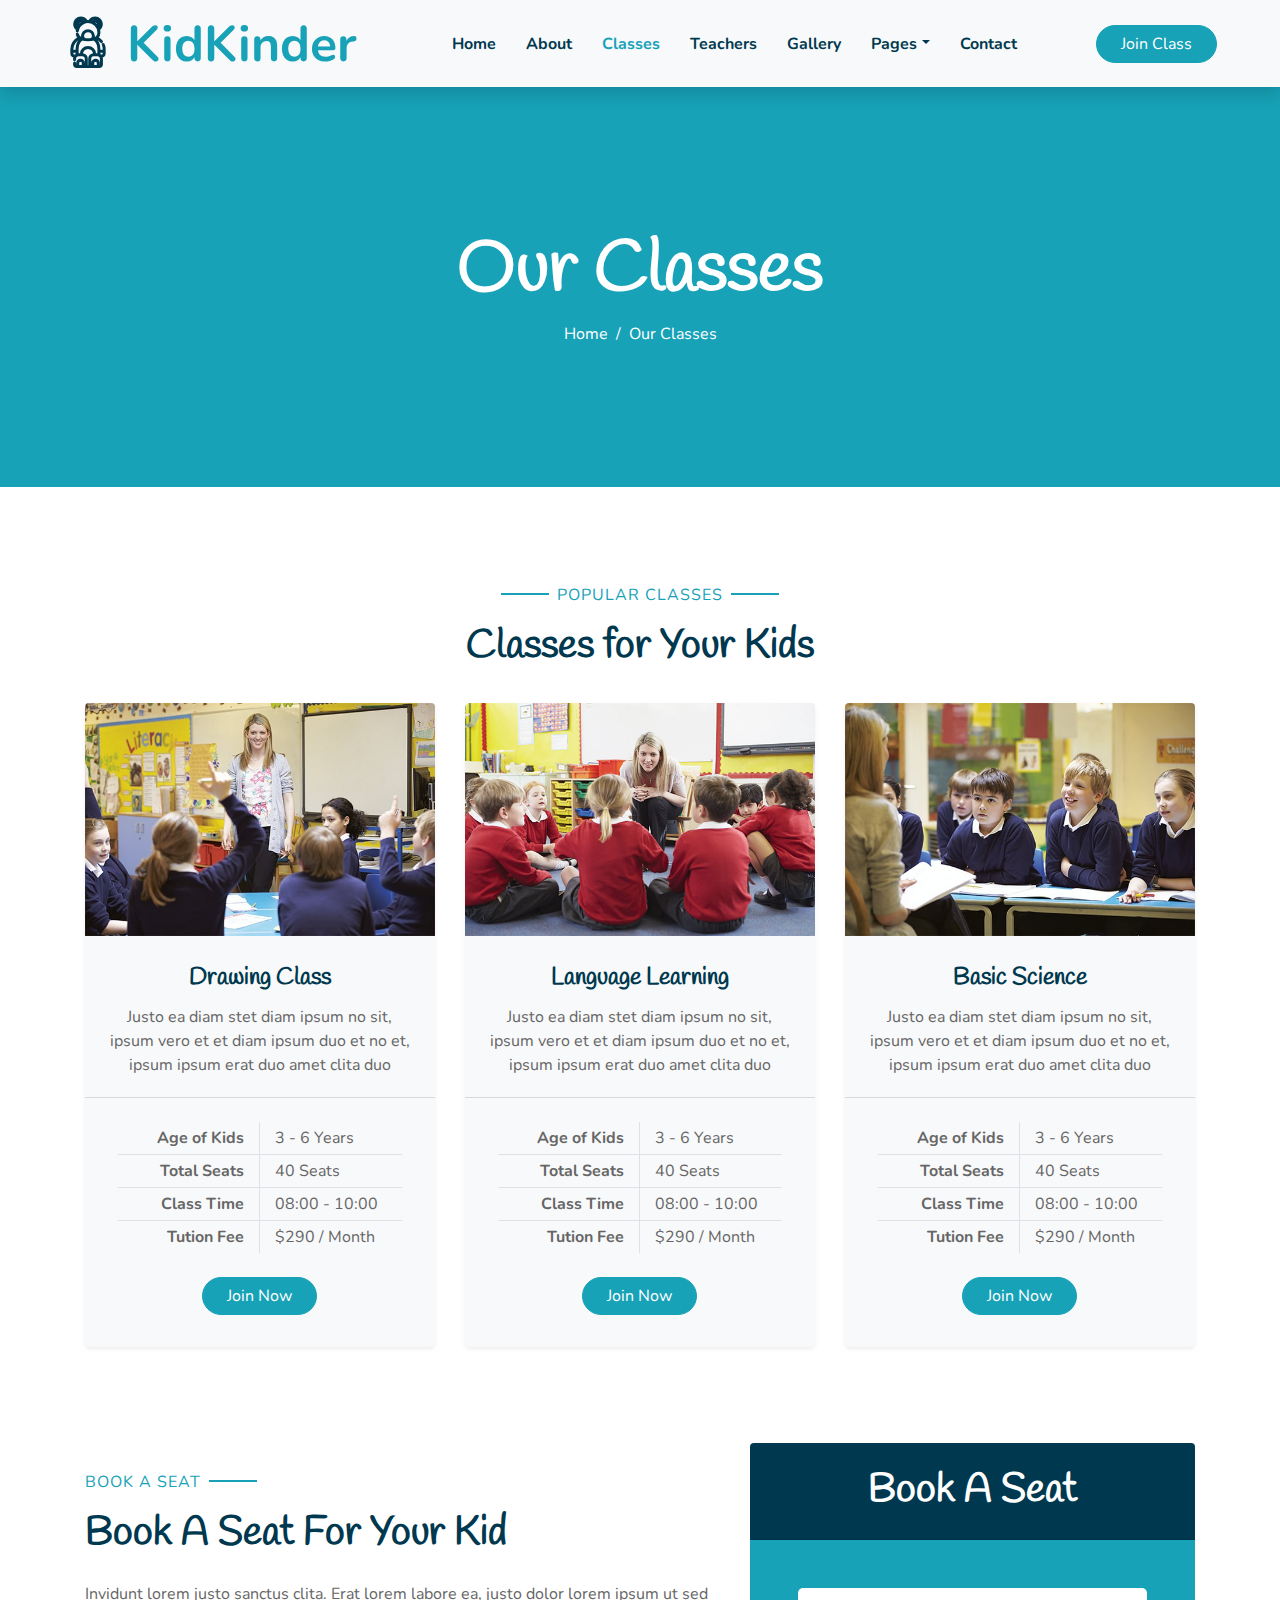
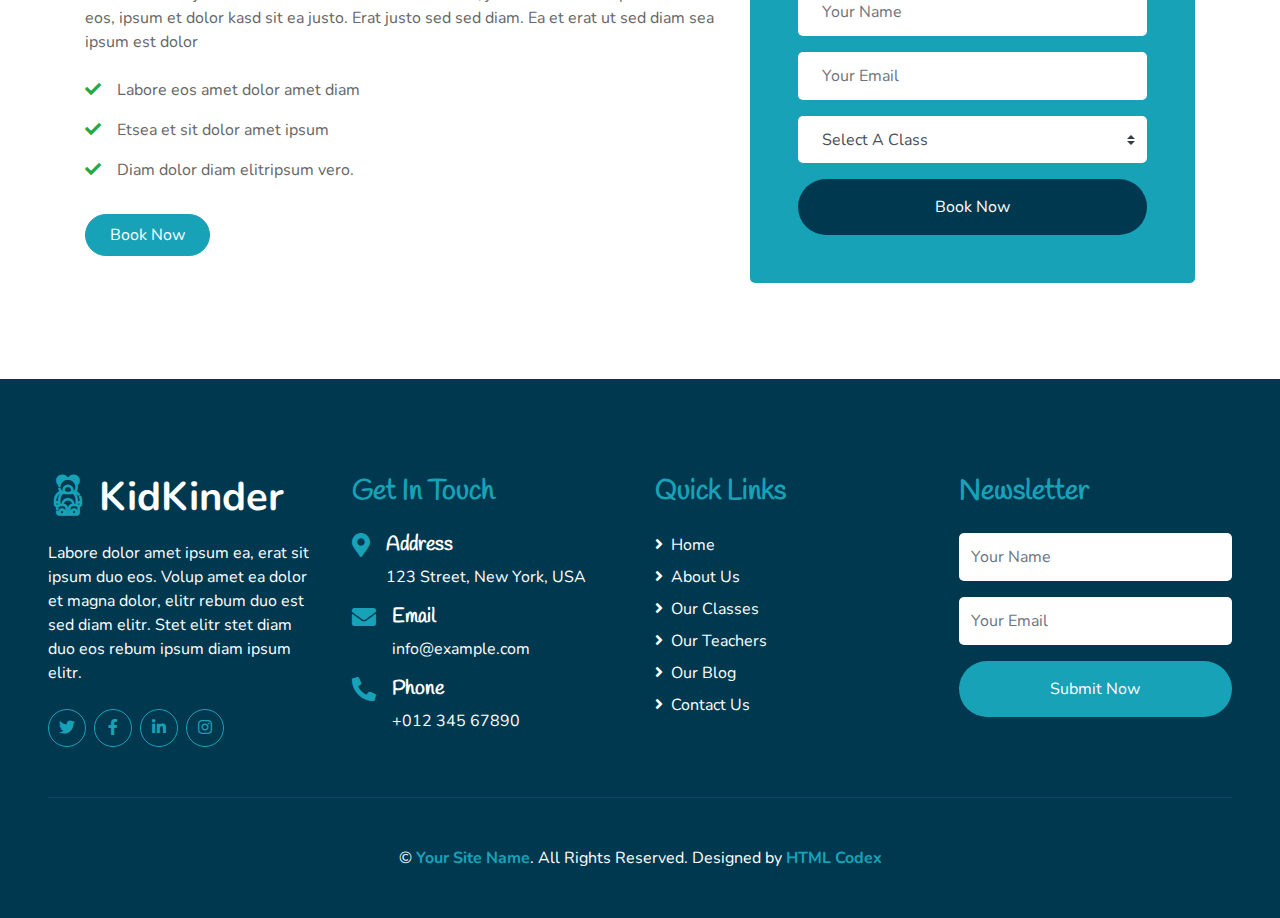
<file: class.html>
<!DOCTYPE html>
<html lang="en">

<head>
    <meta charset="utf-8">
    <title>KidKinder - Kindergarten Website Template</title>
    <meta content="width=device-width, initial-scale=1.0" name="viewport">
    <meta content="Free HTML Templates" name="keywords">
    <meta content="Free HTML Templates" name="description">

    <!-- Favicon -->
    <link href="img/favicon.ico" rel="icon">

    <!-- Google Web Fonts -->
    <link rel="preconnect" href="https://fonts.gstatic.com">
    <link href="https://fonts.googleapis.com/css2?family=Handlee&family=Nunito&display=swap" rel="stylesheet">

    <!-- Font Awesome -->
    <link href="https://cdnjs.cloudflare.com/ajax/libs/font-awesome/5.10.0/css/all.min.css" rel="stylesheet">

    <!-- Flaticon Font -->
    <link href="lib/flaticon/font/flaticon.css" rel="stylesheet">

    <!-- Libraries Stylesheet -->
    <link href="lib/owlcarousel/assets/owl.carousel.min.css" rel="stylesheet">
    <link href="lib/lightbox/css/lightbox.min.css" rel="stylesheet">

    <!-- Customized Bootstrap Stylesheet -->
    <link href="css/style.css" rel="stylesheet">
</head>

<body>
    <!-- Navbar Start -->
    <div class="container-fluid bg-light position-relative shadow">
        <nav class="navbar navbar-expand-lg bg-light navbar-light py-3 py-lg-0 px-0 px-lg-5">
            <a href="" class="navbar-brand font-weight-bold text-secondary" style="font-size: 50px;">
                <i class="flaticon-043-teddy-bear"></i>
                <span class="text-primary">KidKinder</span>
            </a>
            <button type="button" class="navbar-toggler" data-toggle="collapse" data-target="#navbarCollapse">
                <span class="navbar-toggler-icon"></span>
            </button>
            <div class="collapse navbar-collapse justify-content-between" id="navbarCollapse">
                <div class="navbar-nav font-weight-bold mx-auto py-0">
                    <a href="index.html" class="nav-item nav-link">Home</a>
                    <a href="about.html" class="nav-item nav-link">About</a>
                    <a href="class.html" class="nav-item nav-link active">Classes</a>
                    <a href="team.html" class="nav-item nav-link">Teachers</a>
                    <a href="gallery.html" class="nav-item nav-link">Gallery</a>
                    <div class="nav-item dropdown">
                        <a href="#" class="nav-link dropdown-toggle" data-toggle="dropdown">Pages</a>
                        <div class="dropdown-menu rounded-0 m-0">
                            <a href="blog.html" class="dropdown-item">Blog Grid</a>
                            <a href="single.html" class="dropdown-item">Blog Detail</a>
                        </div>
                    </div>
                    <a href="contact.html" class="nav-item nav-link">Contact</a>
                </div>
                <a href="" class="btn btn-primary px-4">Join Class</a>
            </div>
        </nav>
    </div>
    <!-- Navbar End -->


    <!-- Header Start -->
    <div class="container-fluid bg-primary mb-5">
        <div class="d-flex flex-column align-items-center justify-content-center" style="min-height: 400px">
            <h3 class="display-3 font-weight-bold text-white">Our Classes</h3>
            <div class="d-inline-flex text-white">
                <p class="m-0"><a class="text-white" href="">Home</a></p>
                <p class="m-0 px-2">/</p>
                <p class="m-0">Our Classes</p>
            </div>
        </div>
    </div>
    <!-- Header End -->


    <!-- Class Start -->
    <div class="container-fluid pt-5">
        <div class="container">
            <div class="text-center pb-2">
                <p class="section-title px-5"><span class="px-2">Popular Classes</span></p>
                <h1 class="mb-4">Classes for Your Kids</h1>
            </div>
            <div class="row">
                <div class="col-lg-4 mb-5">
                    <div class="card border-0 bg-light shadow-sm pb-2">
                        <img class="card-img-top mb-2" src="img/class-1.jpg" alt="">
                        <div class="card-body text-center">
                            <h4 class="card-title">Drawing Class</h4>
                            <p class="card-text">Justo ea diam stet diam ipsum no sit, ipsum vero et et diam ipsum duo et no et, ipsum ipsum erat duo amet clita duo</p>
                        </div>
                        <div class="card-footer bg-transparent py-4 px-5">
                            <div class="row border-bottom">
                                <div class="col-6 py-1 text-right border-right"><strong>Age of Kids</strong></div>
                                <div class="col-6 py-1">3 - 6 Years</div>
                            </div>
                            <div class="row border-bottom">
                                <div class="col-6 py-1 text-right border-right"><strong>Total Seats</strong></div>
                                <div class="col-6 py-1">40 Seats</div>
                            </div>
                            <div class="row border-bottom">
                                <div class="col-6 py-1 text-right border-right"><strong>Class Time</strong></div>
                                <div class="col-6 py-1">08:00 - 10:00</div>
                            </div>
                            <div class="row">
                                <div class="col-6 py-1 text-right border-right"><strong>Tution Fee</strong></div>
                                <div class="col-6 py-1">$290 / Month</div>
                            </div>
                        </div>
                        <a href="" class="btn btn-primary px-4 mx-auto mb-4">Join Now</a>
                    </div>
                </div>
                <div class="col-lg-4 mb-5">
                    <div class="card border-0 bg-light shadow-sm pb-2">
                        <img class="card-img-top mb-2" src="img/class-2.jpg" alt="">
                        <div class="card-body text-center">
                            <h4 class="card-title">Language Learning</h4>
                            <p class="card-text">Justo ea diam stet diam ipsum no sit, ipsum vero et et diam ipsum duo et no et, ipsum ipsum erat duo amet clita duo</p>
                        </div>
                        <div class="card-footer bg-transparent py-4 px-5">
                            <div class="row border-bottom">
                                <div class="col-6 py-1 text-right border-right"><strong>Age of Kids</strong></div>
                                <div class="col-6 py-1">3 - 6 Years</div>
                            </div>
                            <div class="row border-bottom">
                                <div class="col-6 py-1 text-right border-right"><strong>Total Seats</strong></div>
                                <div class="col-6 py-1">40 Seats</div>
                            </div>
                            <div class="row border-bottom">
                                <div class="col-6 py-1 text-right border-right"><strong>Class Time</strong></div>
                                <div class="col-6 py-1">08:00 - 10:00</div>
                            </div>
                            <div class="row">
                                <div class="col-6 py-1 text-right border-right"><strong>Tution Fee</strong></div>
                                <div class="col-6 py-1">$290 / Month</div>
                            </div>
                        </div>
                        <a href="" class="btn btn-primary px-4 mx-auto mb-4">Join Now</a>
                    </div>
                </div>
                <div class="col-lg-4 mb-5">
                    <div class="card border-0 bg-light shadow-sm pb-2">
                        <img class="card-img-top mb-2" src="img/class-3.jpg" alt="">
                        <div class="card-body text-center">
                            <h4 class="card-title">Basic Science</h4>
                            <p class="card-text">Justo ea diam stet diam ipsum no sit, ipsum vero et et diam ipsum duo et no et, ipsum ipsum erat duo amet clita duo</p>
                        </div>
                        <div class="card-footer bg-transparent py-4 px-5">
                            <div class="row border-bottom">
                                <div class="col-6 py-1 text-right border-right"><strong>Age of Kids</strong></div>
                                <div class="col-6 py-1">3 - 6 Years</div>
                            </div>
                            <div class="row border-bottom">
                                <div class="col-6 py-1 text-right border-right"><strong>Total Seats</strong></div>
                                <div class="col-6 py-1">40 Seats</div>
                            </div>
                            <div class="row border-bottom">
                                <div class="col-6 py-1 text-right border-right"><strong>Class Time</strong></div>
                                <div class="col-6 py-1">08:00 - 10:00</div>
                            </div>
                            <div class="row">
                                <div class="col-6 py-1 text-right border-right"><strong>Tution Fee</strong></div>
                                <div class="col-6 py-1">$290 / Month</div>
                            </div>
                        </div>
                        <a href="" class="btn btn-primary px-4 mx-auto mb-4">Join Now</a>
                    </div>
                </div>
            </div>
        </div>
    </div>
    <!-- Class End -->


    <!-- Registration Start -->
    <div class="container-fluid py-5">
        <div class="container">
            <div class="row align-items-center">
                <div class="col-lg-7 mb-5 mb-lg-0">
                    <p class="section-title pr-5"><span class="pr-2">Book A Seat</span></p>
                    <h1 class="mb-4">Book A Seat For Your Kid</h1>
                    <p>Invidunt lorem justo sanctus clita. Erat lorem labore ea, justo dolor lorem ipsum ut sed eos,
                        ipsum et dolor kasd sit ea justo. Erat justo sed sed diam. Ea et erat ut sed diam sea ipsum est
                        dolor</p>
                    <ul class="list-inline m-0">
                        <li class="py-2"><i class="fa fa-check text-success mr-3"></i>Labore eos amet dolor amet diam</li>
                        <li class="py-2"><i class="fa fa-check text-success mr-3"></i>Etsea et sit dolor amet ipsum</li>
                        <li class="py-2"><i class="fa fa-check text-success mr-3"></i>Diam dolor diam elitripsum vero.</li>
                    </ul>
                    <a href="" class="btn btn-primary mt-4 py-2 px-4">Book Now</a>
                </div>
                <div class="col-lg-5">
                    <div class="card border-0">
                        <div class="card-header bg-secondary text-center p-4">
                            <h1 class="text-white m-0">Book A Seat</h1>
                        </div>
                        <div class="card-body rounded-bottom bg-primary p-5">
                            <form>
                                <div class="form-group">
                                    <input type="text" class="form-control border-0 p-4" placeholder="Your Name" required="required" />
                                </div>
                                <div class="form-group">
                                    <input type="email" class="form-control border-0 p-4" placeholder="Your Email" required="required" />
                                </div>
                                <div class="form-group">
                                    <select class="custom-select border-0 px-4" style="height: 47px;">
                                        <option selected>Select A Class</option>
                                        <option value="1">Class 1</option>
                                        <option value="2">Class 1</option>
                                        <option value="3">Class 1</option>
                                    </select>
                                </div>
                                <div>
                                    <button class="btn btn-secondary btn-block border-0 py-3" type="submit">Book Now</button>
                                </div>
                            </form>
                        </div>
                    </div>
                </div>
            </div>
        </div>
    </div>
    <!-- Registration End -->


    <!-- Footer Start -->
    <div class="container-fluid bg-secondary text-white mt-5 py-5 px-sm-3 px-md-5">
        <div class="row pt-5">
            <div class="col-lg-3 col-md-6 mb-5">
                <a href="" class="navbar-brand font-weight-bold text-primary m-0 mb-4 p-0" style="font-size: 40px; line-height: 40px;">
                    <i class="flaticon-043-teddy-bear"></i>
                    <span class="text-white">KidKinder</span>
                </a>
                <p>Labore dolor amet ipsum ea, erat sit ipsum duo eos. Volup amet ea dolor et magna dolor, elitr rebum duo est sed diam elitr. Stet elitr stet diam duo eos rebum ipsum diam ipsum elitr.</p>
                <div class="d-flex justify-content-start mt-4">
                    <a class="btn btn-outline-primary rounded-circle text-center mr-2 px-0"
                        style="width: 38px; height: 38px;" href="#"><i class="fab fa-twitter"></i></a>
                    <a class="btn btn-outline-primary rounded-circle text-center mr-2 px-0"
                        style="width: 38px; height: 38px;" href="#"><i class="fab fa-facebook-f"></i></a>
                    <a class="btn btn-outline-primary rounded-circle text-center mr-2 px-0"
                        style="width: 38px; height: 38px;" href="#"><i class="fab fa-linkedin-in"></i></a>
                    <a class="btn btn-outline-primary rounded-circle text-center mr-2 px-0"
                        style="width: 38px; height: 38px;" href="#"><i class="fab fa-instagram"></i></a>
                </div>
            </div>
            <div class="col-lg-3 col-md-6 mb-5">
                <h3 class="text-primary mb-4">Get In Touch</h3>
                <div class="d-flex">
                    <h4 class="fa fa-map-marker-alt text-primary"></h4>
                    <div class="pl-3">
                        <h5 class="text-white">Address</h5>
                        <p>123 Street, New York, USA</p>
                    </div>
                </div>
                <div class="d-flex">
                    <h4 class="fa fa-envelope text-primary"></h4>
                    <div class="pl-3">
                        <h5 class="text-white">Email</h5>
                        <p>info@example.com</p>
                    </div>
                </div>
                <div class="d-flex">
                    <h4 class="fa fa-phone-alt text-primary"></h4>
                    <div class="pl-3">
                        <h5 class="text-white">Phone</h5>
                        <p>+012 345 67890</p>
                    </div>
                </div>
            </div>
            <div class="col-lg-3 col-md-6 mb-5">
                <h3 class="text-primary mb-4">Quick Links</h3>
                <div class="d-flex flex-column justify-content-start">
                    <a class="text-white mb-2" href="#"><i class="fa fa-angle-right mr-2"></i>Home</a>
                    <a class="text-white mb-2" href="#"><i class="fa fa-angle-right mr-2"></i>About Us</a>
                    <a class="text-white mb-2" href="#"><i class="fa fa-angle-right mr-2"></i>Our Classes</a>
                    <a class="text-white mb-2" href="#"><i class="fa fa-angle-right mr-2"></i>Our Teachers</a>
                    <a class="text-white mb-2" href="#"><i class="fa fa-angle-right mr-2"></i>Our Blog</a>
                    <a class="text-white" href="#"><i class="fa fa-angle-right mr-2"></i>Contact Us</a>
                </div>
            </div>
            <div class="col-lg-3 col-md-6 mb-5">
                <h3 class="text-primary mb-4">Newsletter</h3>
                <form action="">
                    <div class="form-group">
                        <input type="text" class="form-control border-0 py-4" placeholder="Your Name" required="required" />
                    </div>
                    <div class="form-group">
                        <input type="email" class="form-control border-0 py-4" placeholder="Your Email"
                            required="required" />
                    </div>
                    <div>
                        <button class="btn btn-primary btn-block border-0 py-3" type="submit">Submit Now</button>
                    </div>
                </form>
            </div>
        </div>
        <div class="container-fluid pt-5" style="border-top: 1px solid rgba(23, 162, 184, .2);;">
            <p class="m-0 text-center text-white">
                &copy; <a class="text-primary font-weight-bold" href="#">Your Site Name</a>. All Rights Reserved. Designed
                by
                <a class="text-primary font-weight-bold" href="https://htmlcodex.com">HTML Codex</a>
            </p>
        </div>
    </div>
    <!-- Footer End -->


    <!-- Back to Top -->
    <a href="#" class="btn btn-primary p-3 back-to-top"><i class="fa fa-angle-double-up"></i></a>


    <!-- JavaScript Libraries -->
    <script src="https://code.jquery.com/jquery-3.4.1.min.js"></script>
    <script src="https://stackpath.bootstrapcdn.com/bootstrap/4.4.1/js/bootstrap.bundle.min.js"></script>
    <script src="lib/easing/easing.min.js"></script>
    <script src="lib/owlcarousel/owl.carousel.min.js"></script>
    <script src="lib/isotope/isotope.pkgd.min.js"></script>
    <script src="lib/lightbox/js/lightbox.min.js"></script>

    <!-- Contact Javascript File -->
    <script src="mail/jqBootstrapValidation.min.js"></script>
    <script src="mail/contact.js"></script>

    <!-- Template Javascript -->
    <script src="js/main.js"></script>
</body>

</html>
</file>
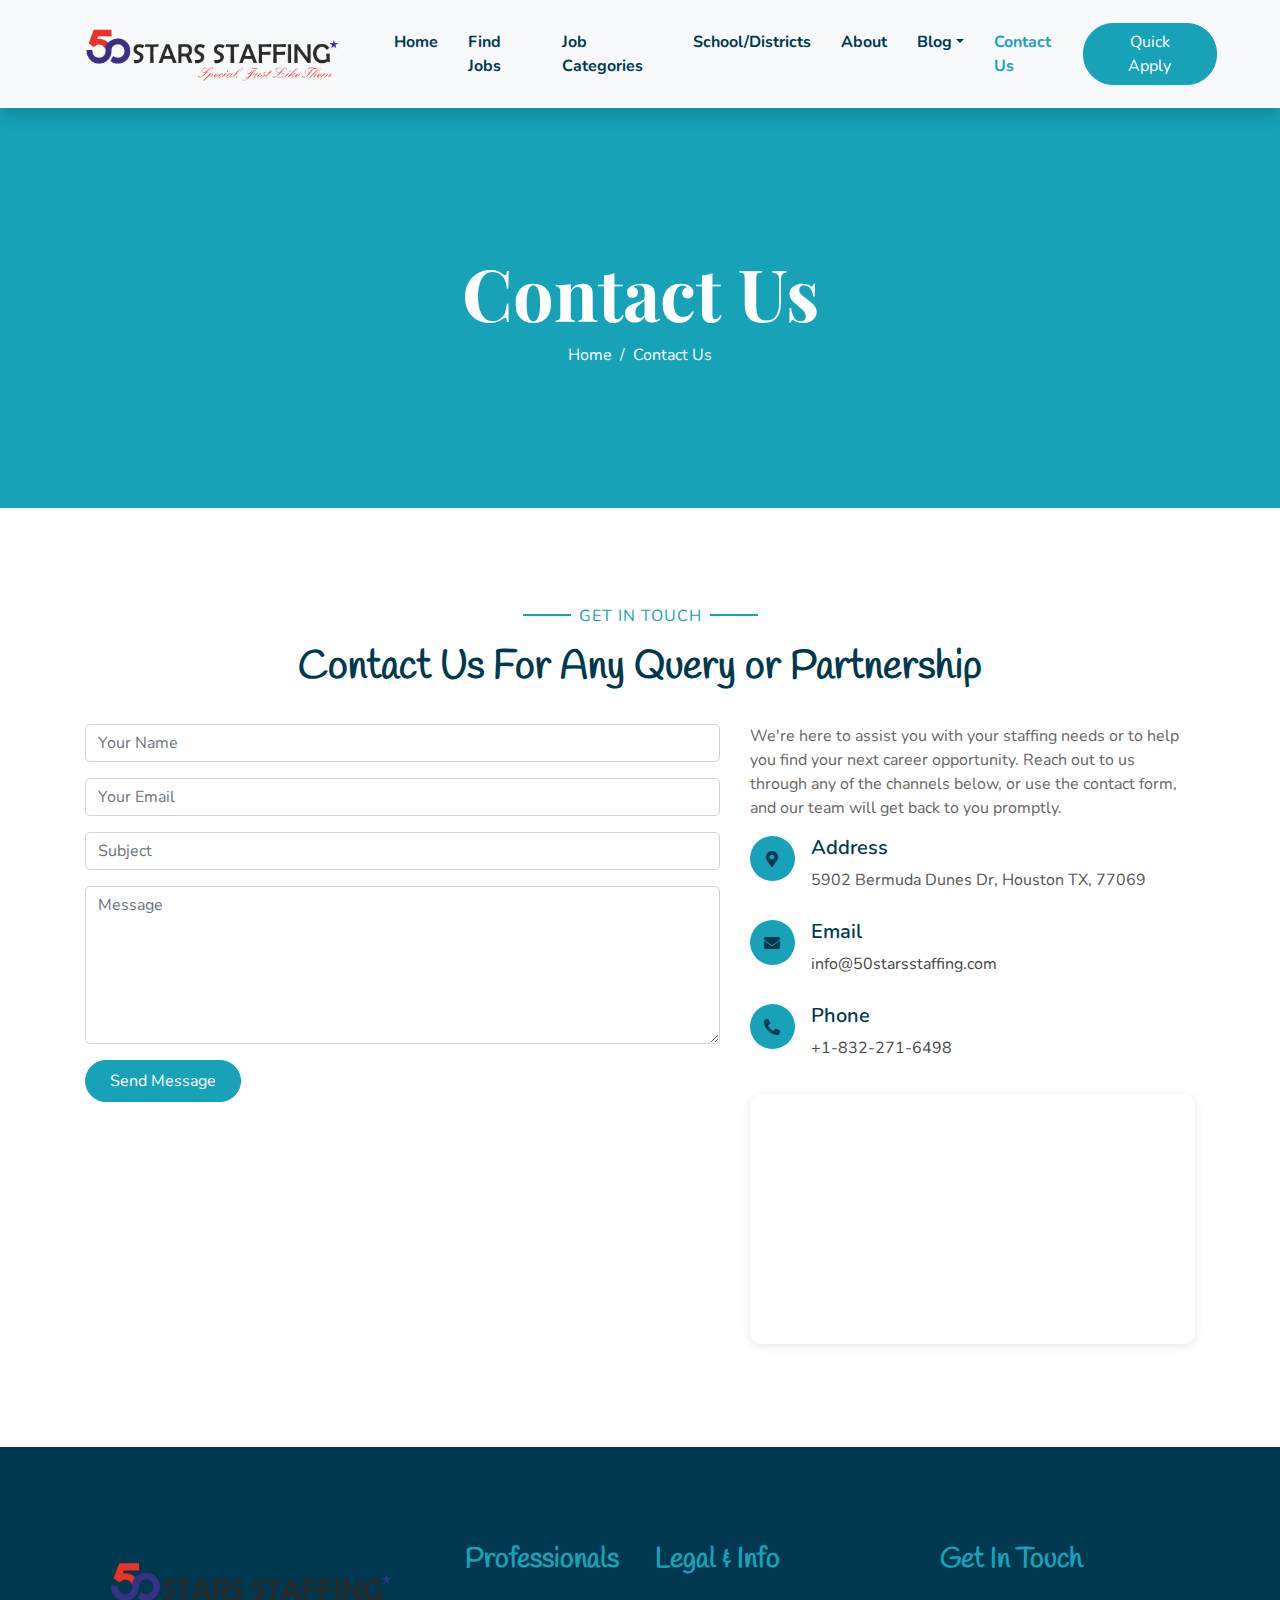
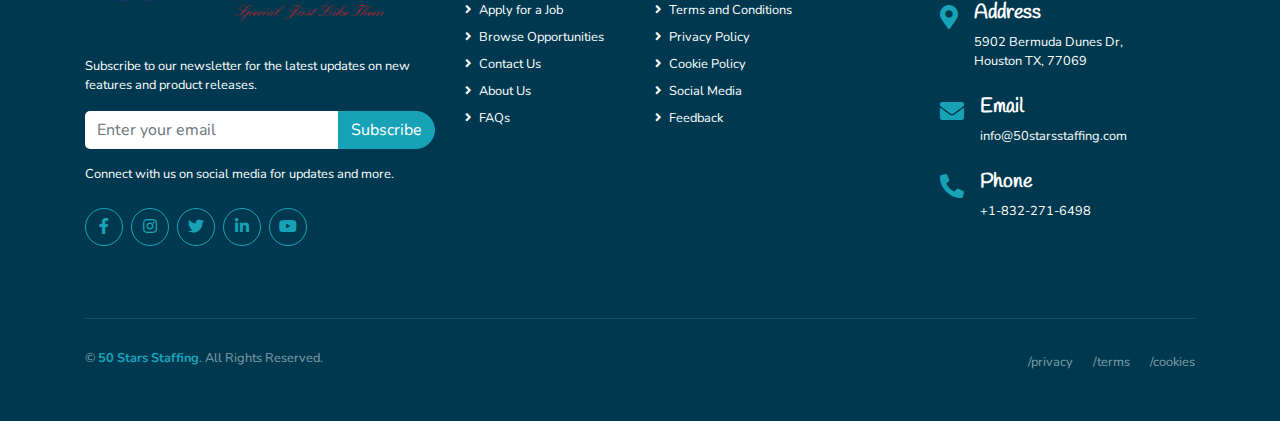
<file: contact.html>
<!DOCTYPE html>
<html lang="en">

<head>
    <meta charset="utf-8">
    <title>Contact Us - 50 Stars Staffing</title>
    <link rel="shortcut icon" type="image/x-icon" href="./50 star staffing logo.png">
    <meta content="width=device-width, initial-scale=1.0" name="viewport">
    <meta content="Contact 50 Stars Staffing, Staffing Agency Contact, Education Staffing, IT Staffing, Healthcare Staffing" name="keywords">
    <meta content="Get in touch with 50 Stars Staffing for your professional staffing needs or career opportunities in education, IT, and healthcare." name="description">

    <link href="./50 star staffing logo.png" rel="icon">

    <link rel="preconnect" href="https://fonts.gstatic.com">
    <link href="https://fonts.googleapis.com/css2?family=Handlee&family=Nunito&display=swap" rel="stylesheet">
    <link href="https://fonts.googleapis.com/css2?family=Playfair+Display:wght@400;600;700&display=swap" rel="stylesheet">

    <link href="https://cdnjs.cloudflare.com/ajax/libs/font-awesome/5.10.0/css/all.min.css" rel="stylesheet">
    <link href="lib/flaticon/font/flaticon.css" rel="stylesheet">
    <link href="lib/owlcarousel/assets/owl.carousel.min.css" rel="stylesheet">
    <link href="lib/lightbox/css/lightbox.min.css" rel="stylesheet">
    <link href="css/style.css" rel="stylesheet">

    <style>
      .page-header {
          background: var(--primary);
      }
      .page-header h3 {
          font-family: 'Playfair Display', serif;
      }
      .contact-info .d-flex {
          margin-bottom: 1.5rem;
      }
      .contact-info i.fa, .contact-info i.far {
          width: 45px;
          height: 45px;
          display: inline-flex;
          align-items: center;
          justify-content: center;
          background-color: var(--primary);
          color: var(--secondary); /* Using KidKinder's secondary as icon text color on primary bg */
          border-radius: 50%;
          flex-shrink: 0; /* Prevent icon from shrinking */
      }
      .contact-info .pl-3 h5 {
          color: var(--secondary); /* Match title colors from other sections */
          font-family: 'Nunito', sans-serif;
          font-weight: 600;
      }
      .contact-info .pl-3 p {
          margin-bottom: 0.25rem;
          color: #555;
      }
      .contact-info .pl-3 p a {
          color: #454545;
          text-decoration: none;
      }
      .contact-info .pl-3 p a:hover {
          color: var(--primary);
      }
      .google-map-container-contact { /* Specific container for contact page map */
          margin-top: 30px;
      }
      .google-map-container-contact iframe {
          border:0;
          border-radius: 12px;
          box-shadow: 0 2px 10px rgba(0,0,0,0.1);
          width: 100%;
      }
    </style>
</head>

<body>
    <div class="container-fluid bg-light position-relative shadow">
        <nav class="navbar navbar-expand-lg bg-light navbar-light py-3 py-lg-0 px-0 px-lg-5">
            <a href="index.html" class="navbar-brand">
                <img
                    alt="50 Stars Staffing Logo"
                    src="./50 star staffing logo.png"
                    class="navbar-image1"
                    style="width: 300px; height: auto;"
                  />
            </a>
            <button type="button" class="navbar-toggler" data-toggle="collapse" data-target="#navbarCollapse">
                <span class="navbar-toggler-icon"></span>
            </button>
            <div class="collapse navbar-collapse justify-content-between" id="navbarCollapse">
                <div class="navbar-nav font-weight-bold mx-auto py-0">
                    <a href="./index.html" class="nav-item nav-link">Home</a>
                    <a href="./findjobs.html" class="nav-item nav-link">Find Jobs</a>
                    <a href="./jobcategories.html" class="nav-item nav-link">Job Categories</a>
                    <a href="./schoolDistricts.html" class="nav-item nav-link">School/Districts</a>
                    <a href="./about.html" class="nav-item nav-link">About</a>
                    <div class="nav-item dropdown">
                        <a href="#" class="nav-link dropdown-toggle" data-toggle="dropdown">Blog</a>
                        <div class="dropdown-menu rounded-0 m-0">
                            <a href="blog.html" class="dropdown-item">Blog Grid</a>
                        </div>
                    </div>
                    <a href="contact.html" class="nav-item nav-link active">Contact Us</a>
                </div>
                <a href="./quickapply.html" class="btn btn-primary px-4">Quick Apply</a>
            </div>
        </nav>
    </div>

    <div class="container-fluid page-header mb-5">
        <div class="d-flex flex-column align-items-center justify-content-center" style="min-height: 400px">
            <h3 class="display-3 font-weight-bold text-white">Contact Us</h3>
            <div class="d-inline-flex text-white">
                <p class="m-0"><a class="text-white" href="index.html">Home</a></p>
                <p class="m-0 px-2">/</p>
                <p class="m-0">Contact Us</p>
            </div>
        </div>
    </div>

    <div class="container-fluid pt-5">
        <div class="container">
            <div class="text-center pb-2">
                <p class="section-title px-5"><span class="px-2">Get In Touch</span></p>
                <h1 class="mb-4">Contact Us For Any Query or Partnership</h1>
            </div>
            <div class="row">
                <div class="col-lg-7 mb-5">
                    <div class="contact-form">
                        <div id="success"></div>
                        <form name="sentMessage" id="contactForm" novalidate="novalidate">
                            <div class="control-group">
                                <input type="text" class="form-control" id="name" placeholder="Your Name" required="required" data-validation-required-message="Please enter your name" />
                                <p class="help-block text-danger"></p>
                            </div>
                            <div class="control-group">
                                <input type="email" class="form-control" id="email" placeholder="Your Email" required="required" data-validation-required-message="Please enter your email" />
                                <p class="help-block text-danger"></p>
                            </div>
                            <div class="control-group">
                                <input type="text" class="form-control" id="subject" placeholder="Subject" required="required" data-validation-required-message="Please enter a subject" />
                                <p class="help-block text-danger"></p>
                            </div>
                            <div class="control-group">
                                <textarea class="form-control" rows="6" id="message" placeholder="Message" required="required" data-validation-required-message="Please enter your message"></textarea>
                                <p class="help-block text-danger"></p>
                            </div>
                            <div>
                                <button class="btn btn-primary py-2 px-4" type="submit" id="sendMessageButton">Send Message</button>
                            </div>
                        </form>
                    </div>
                </div>
                <div class="col-lg-5 mb-5 contact-info">
                    <p>We're here to assist you with your staffing needs or to help you find your next career opportunity. Reach out to us through any of the channels below, or use the contact form, and our team will get back to you promptly.</p>
                    <div class="d-flex">
                        <i class="fa fa-map-marker-alt"></i>
                        <div class="pl-3">
                            <h5>Address</h5>
                            <p>5902 Bermuda Dunes Dr, Houston TX, 77069</p>
                        </div>
                    </div>
                    <div class="d-flex">
                        <i class="fa fa-envelope"></i>
                        <div class="pl-3">
                            <h5>Email</h5>
                            <p><a href="mailto:info@50starsstaffing.com">info@50starsstaffing.com</a></p>
                        </div>
                    </div>
                    <div class="d-flex">
                        <i class="fa fa-phone-alt"></i>
                        <div class="pl-3">
                            <h5>Phone</h5>
                            <p><a href="tel:+18322716498">+1-832-271-6498</a></p>
                        </div>
                    </div>
                    <div class="google-map-container-contact">
                         <iframe
                            src="https://www.google.com/maps/embed?pb=!1m18!1m12!1m3!1d3463.000010601999!2d-95.49549038488601!3d29.77663398197909!2m3!1f0!2f0!3f0!3m2!1i1024!2i768!4f13.1!3m3!1m2!1s0x8640c01e67829075%3A0x84897d2c247a8817!2s5902%20Bermuda%20Dunes%20Dr%2C%20Houston%2C%20TX%2077069%2C%20USA!5e0!3m2!1sen!2sin!4v1715000000001"
                            height="250"
                            allowfullscreen=""
                            loading="lazy"
                            referrerpolicy="no-referrer-when-downgrade">
                        </iframe>
                         <!-- Note: The above iframe src is specific to "5902 Bermuda Dunes Dr". Update if your primary contact address is different. -->
                    </div>
                </div>
            </div>
        </div>
    </div>

    <div class="container-fluid bg-secondary text-white mt-5 py-5 px-sm-3 px-md-5">
        <div class="container">
            <div class="row pt-5">
                <div class="col-lg-4 col-md-6 mb-5">
                    <a href="index.html" class="navbar-brand">
                        <img
                            alt="50 Stars Staffing Logo"
                            src="./50 star staffing logo.png"
                            style="width: 100%; max-width:350px; height: auto; margin-bottom: 20px;"
                        />
                    </a>
                    <p class="small">
                        Subscribe to our newsletter for the latest updates on new
                        features and product releases.
                    </p>
                    <form action="#" class="mt-3">
                        <div class="input-group mb-3">
                            <input type="email" class="form-control border-0" placeholder="Enter your email">
                            <div class="input-group-append">
                                <button class="btn btn-primary" type="submit">Subscribe</button>
                            </div>
                        </div>
                    </form>
                    <p class="small mt-3">
                        Connect with us on social media for updates and more.
                    </p>
                     <div class="d-flex justify-content-start mt-4">
                        <a class="btn btn-outline-primary rounded-circle text-center mr-2 px-0" style="width: 38px; height: 38px;" href="#"><i class="fab fa-facebook-f"></i></a>
                        <a class="btn btn-outline-primary rounded-circle text-center mr-2 px-0" style="width: 38px; height: 38px;" href="#"><i class="fab fa-instagram"></i></a>
                        <a class="btn btn-outline-primary rounded-circle text-center mr-2 px-0" style="width: 38px; height: 38px;" href="#"><i class="fab fa-twitter"></i></a>
                        <a class="btn btn-outline-primary rounded-circle text-center mr-2 px-0" style="width: 38px; height: 38px;" href="#"><i class="fab fa-linkedin-in"></i></a>
                        <a class="btn btn-outline-primary rounded-circle text-center mr-2 px-0" style="width: 38px; height: 38px;" href="#"><i class="fab fa-youtube"></i></a>
                    </div>
                </div>

                <div class="col-lg-2 col-md-6 mb-5">
                    <h3 class="text-primary mb-4">Professionals</h3>
                    <div class="d-flex flex-column justify-content-start small">
                        <a class="text-white mb-2" href="./quickapply.html"><i class="fa fa-angle-right mr-2"></i>Apply for a Job</a>
                        <a class="text-white mb-2" href="./findjobs.html"><i class="fa fa-angle-right mr-2"></i>Browse Opportunities</a>
                        <a class="text-white mb-2" href="contact.html"><i class="fa fa-angle-right mr-2"></i>Contact Us</a>
                        <a class="text-white mb-2" href="about.html"><i class="fa fa-angle-right mr-2"></i>About Us</a>
                        <a class="text-white mb-2" href="#"><i class="fa fa-angle-right mr-2"></i>FAQs</a>
                    </div>
                </div>

                <div class="col-lg-3 col-md-6 mb-5">
                    <h3 class="text-primary mb-4">Legal & Info</h3>
                     <div class="d-flex flex-column justify-content-start small">
                        <a class="text-white mb-2" href="#"><i class="fa fa-angle-right mr-2"></i>Terms and Conditions</a>
                        <a class="text-white mb-2" href="#"><i class="fa fa-angle-right mr-2"></i>Privacy Policy</a>
                        <a class="text-white mb-2" href="#"><i class="fa fa-angle-right mr-2"></i>Cookie Policy</a>
                        <a class="text-white mb-2" href="#"><i class="fa fa-angle-right mr-2"></i>Social Media</a>
                        <a class="text-white mb-2" href="#"><i class="fa fa-angle-right mr-2"></i>Feedback</a>
                    </div>
                </div>
                 <div class="col-lg-3 col-md-6 mb-5">
                    <h3 class="text-primary mb-4">Get In Touch</h3>
                    <div class="d-flex mb-2">
                        <h4 class="fa fa-map-marker-alt text-primary mt-1"></h4>
                        <div class="pl-3 small">
                            <h5 class="text-white">Address</h5>
                            <p>5902 Bermuda Dunes Dr,<br>Houston TX, 77069</p>
                        </div>
                    </div>
                    <div class="d-flex mb-2">
                        <h4 class="fa fa-envelope text-primary mt-1"></h4>
                        <div class="pl-3 small">
                            <h5 class="text-white">Email</h5>
                            <p>info@50starsstaffing.com</p>
                        </div>
                    </div>
                    <div class="d-flex">
                        <h4 class="fa fa-phone-alt text-primary mt-1"></h4>
                        <div class="pl-3 small">
                            <h5 class="text-white">Phone</h5>
                            <p>+1-832-271-6498</p>
                        </div>
                    </div>
                </div>
            </div>
            <div style="border-top: 1px solid rgba(255, 255, 255, .1); padding-top: 30px;" class="mt-4">
                <div class="row">
                    <div class="col-md-8 text-center text-md-left mb-3 mb-md-0">
                        <p class="m-0 text-white-50 small">
                            © <a class="text-primary font-weight-bold" href="#">50 Stars Staffing</a>. All Rights Reserved.
                        </p>
                    </div>
                    <div class="col-md-4 text-center text-md-right">
                        <a class="text-white-50 small mr-3" href="#">/privacy</a>
                        <a class="text-white-50 small mr-3" href="#">/terms</a>
                        <a class="text-white-50 small" href="#">/cookies</a>
                    </div>
                </div>
            </div>
        </div>
    </div>

    <a href="#" class="btn btn-primary p-3 back-to-top"><i class="fa fa-angle-double-up"></i></a>

    <script src="https://code.jquery.com/jquery-3.4.1.min.js"></script>
    <script src="https://stackpath.bootstrapcdn.com/bootstrap/4.4.1/js/bootstrap.bundle.min.js"></script>
    <script src="lib/easing/easing.min.js"></script>
    <script src="lib/owlcarousel/owl.carousel.min.js"></script>
    <script src="lib/isotope/isotope.pkgd.min.js"></script>
    <script src="lib/lightbox/js/lightbox.min.js"></script>

    <script src="mail/jqBootstrapValidation.min.js"></script>
    <script src="mail/contact.js"></script>

    <script src="js/main.js"></script>
</body>
</html>
</file>
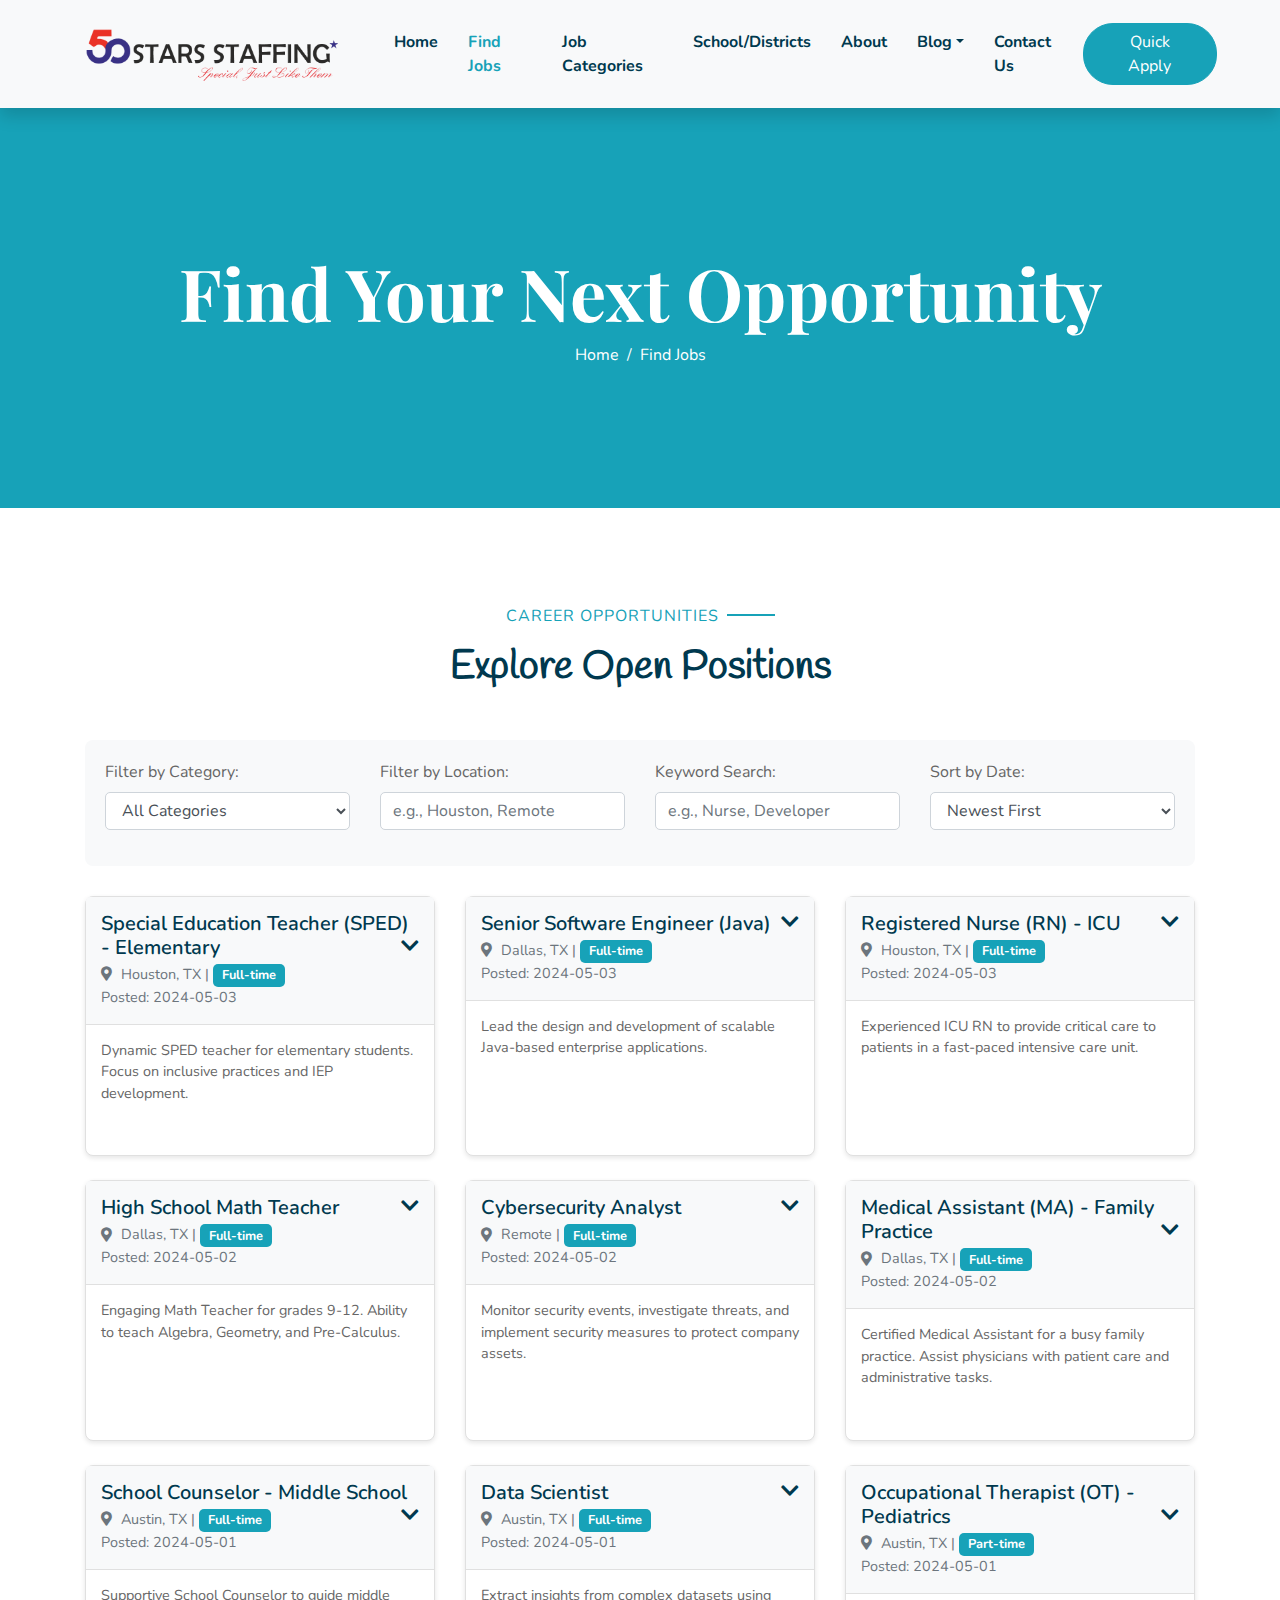
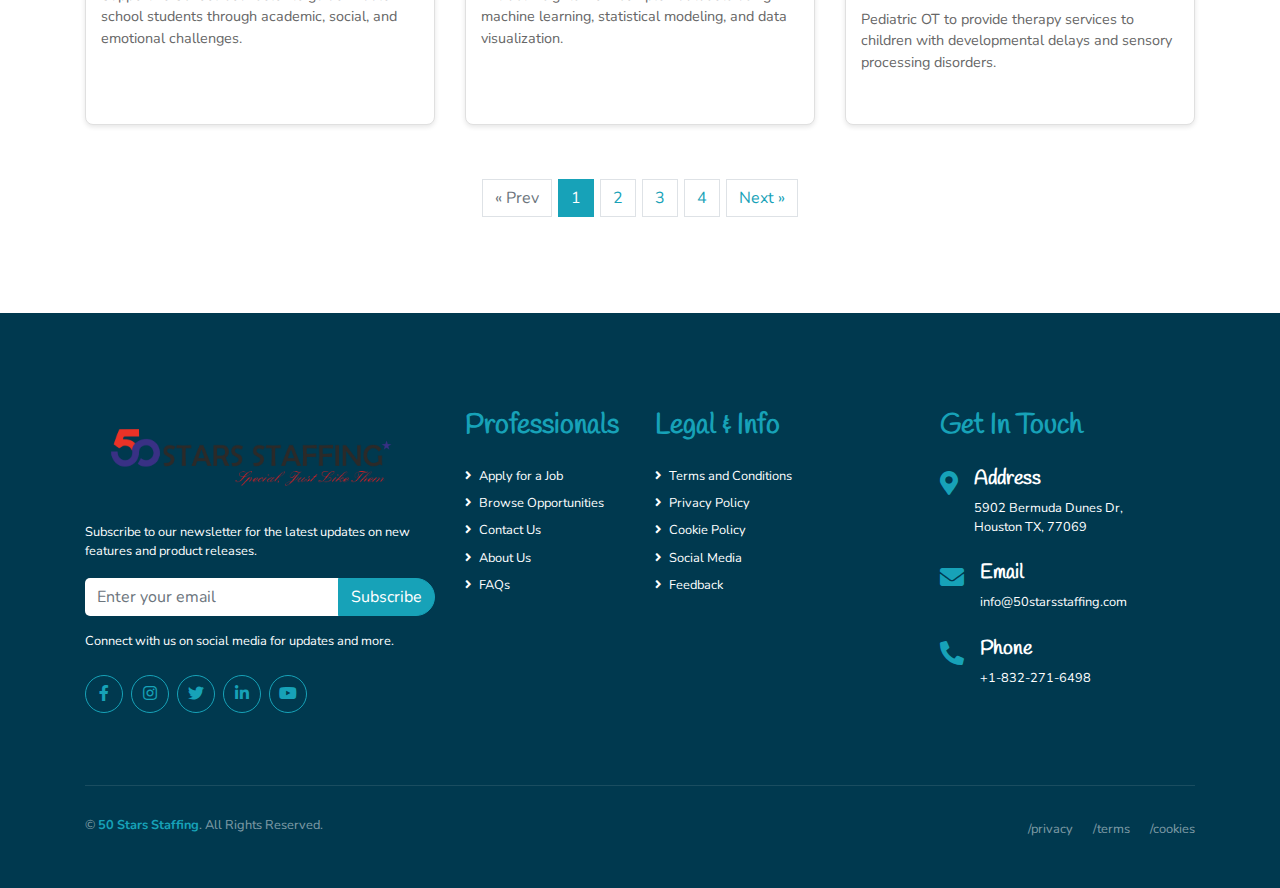
<file: findjobs.html>
<!DOCTYPE html>
<html lang="en">

<head>
    <meta charset="utf-8">
    <title>Find Jobs - 50 Stars Staffing</title>
    <link rel="shortcut icon" type="image/x-icon" href="./50 star staffing logo.png">
    <meta content="width=device-width, initial-scale=1.0" name="viewport">
    <meta content="Find Jobs, Job Search, Education Jobs, IT Jobs, Healthcare Jobs" name="keywords">
    <meta content="Search and apply for the latest job openings in education, IT, and healthcare at 50 Stars Staffing." name="description">

    <link href="./50 star staffing logo.png" rel="icon">

    <link rel="preconnect" href="https://fonts.gstatic.com">
    <link href="https://fonts.googleapis.com/css2?family=Handlee&family=Nunito&display=swap" rel="stylesheet">
    <link href="https://fonts.googleapis.com/css2?family=Playfair+Display:wght@400;600;700&display=swap" rel="stylesheet">

    <link href="https://cdnjs.cloudflare.com/ajax/libs/font-awesome/5.10.0/css/all.min.css" rel="stylesheet">
    <link href="lib/flaticon/font/flaticon.css" rel="stylesheet">
    <link href="lib/owlcarousel/assets/owl.carousel.min.css" rel="stylesheet">
    <link href="lib/lightbox/css/lightbox.min.css" rel="stylesheet">
    <link href="css/style.css" rel="stylesheet">

    <style>
      .page-header {
          background: var(--primary);
      }
      .page-header h3 {
          font-family: 'Playfair Display', serif;
      }

      .job-filters {
          background-color: #f8f9fa;
          padding: 20px;
          border-radius: 8px;
          margin-bottom: 30px;
      }
      .job-card {
          border: 1px solid #e0e0e0;
          border-radius: 8px;
          margin-bottom: 20px;
          box-shadow: 0 2px 5px rgba(0,0,0,0.1);
          transition: box-shadow 0.3s ease;
          display: flex;
          flex-direction: column;
          height: 100%;
      }
      .job-card:hover {
          box-shadow: 0 5px 15px rgba(0,0,0,0.15);
      }
      .job-card-header {
          background-color: #f8f9fa;
          padding: 15px;
          border-bottom: 1px solid #e0e0e0;
          cursor: pointer;
      }
      .job-card-header h5 {
          margin-bottom: 0.25rem;
          font-family: 'Nunito', sans-serif;
          font-weight: 600;
      }
      .job-card-header p {
          font-size: 0.9rem;
          color: #6c757d;
          margin-bottom: 0;
      }
      .job-card-summary {
          padding: 15px;
          font-size: 0.9rem;
          flex-grow: 1;
      }
      .job-card-details {
          display: none;
          padding: 20px;
          border-top: 1px solid #e9ecef;
          background-color: #fff;
      }
      .job-card-details h6 {
          font-weight: bold;
          margin-top: 15px;
          margin-bottom: 5px;
          color: var(--primary);
      }
      .job-card-details p, .job-card-details ul {
          font-size: 0.95rem;
          color: #495057;
          margin-bottom: 10px;
      }
       .job-card-details ul {
          padding-left: 20px;
      }
      .job-card-details .btn-apply {
          margin-top: 15px;
      }
      .job-card .badge {
          font-size: 0.8rem;
          padding: 0.4em 0.7em;
      }
      .job-card .location-icon {
          margin-right: 5px;
          color: #6c757d;
      }
      .expand-icon {
        float: right;
        transition: transform 0.3s ease;
      }
      .job-card-header.expanded .expand-icon {
        transform: rotate(180deg);
      }
      .no-jobs-message {
        text-align: center;
        padding: 40px;
        font-size: 1.2rem;
        color: #777;
      }
      .pagination-container {
        margin-top: 30px;
        display: flex;
        justify-content: center;
        align-items: center;
      }
      .pagination-container .page-link {
        color: var(--primary);
        cursor: pointer;
        margin: 0 3px;
        padding: .5rem .75rem;
        border: 1px solid #dee2e6;
      }
      .pagination-container .page-link.active {
        background-color: var(--primary);
        color: white;
        border-color: var(--primary);
      }
      .pagination-container .page-link:hover:not(.disabled):not(.active) {
        background-color: #e9ecef;
      }
      .pagination-container .page-link.disabled {
        color: #6c757d;
        pointer-events: none;
        background-color: #fff;
        border-color: #dee2e6;
      }
    </style>
</head>

<body>
    <div class="container-fluid bg-light position-relative shadow">
        <nav class="navbar navbar-expand-lg bg-light navbar-light py-3 py-lg-0 px-0 px-lg-5">
            <a href="index.html" class="navbar-brand">
                <img
                    alt="50 Stars Staffing Logo"
                    src="./50 star staffing logo.png"
                    class="navbar-image1"
                    style="width: 300px; height: auto;"
                  />
            </a>
            <button type="button" class="navbar-toggler" data-toggle="collapse" data-target="#navbarCollapse">
                <span class="navbar-toggler-icon"></span>
            </button>
            <div class="collapse navbar-collapse justify-content-between" id="navbarCollapse">
                <div class="navbar-nav font-weight-bold mx-auto py-0">
                    <a href="./index.html" class="nav-item nav-link">Home</a>
                    <a href="./findjobs.html" class="nav-item nav-link active">Find Jobs</a>
                    <a href="./jobcategories.html" class="nav-item nav-link">Job Categories</a>
                    <a href="./schoolDistricts.html" class="nav-item nav-link">School/Districts</a>
                    <a href="./about.html" class="nav-item nav-link">About</a>
                    <div class="nav-item dropdown">
                        <a href="#" class="nav-link dropdown-toggle" data-toggle="dropdown">Blog</a>
                        <div class="dropdown-menu rounded-0 m-0">
                            <a href="blog.html" class="dropdown-item">Blog Grid</a>
                        </div>
                    </div>
                    <a href="contact.html" class="nav-item nav-link">Contact Us</a>
                </div>
                <a href="./quickapply.html" class="btn btn-primary px-4">Quick Apply</a>
            </div>
        </nav>
    </div>

    <div class="container-fluid page-header mb-5">
        <div class="d-flex flex-column align-items-center justify-content-center" style="min-height: 400px">
            <h3 class="display-3 font-weight-bold text-white">Find Your Next Opportunity</h3>
            <div class="d-inline-flex text-white">
                <p class="m-0"><a class="text-white" href="index.html">Home</a></p>
                <p class="m-0 px-2">/</p>
                <p class="m-0">Find Jobs</p>
            </div>
        </div>
    </div>

    <div class="container-fluid py-5">
        <div class="container">
            <div class="text-center mb-5">
                <p class="section-title pr-5"><span class="pr-2">Career Opportunities</span></p>
                <h1 class="mb-4">Explore Open Positions</h1>
            </div>

            <div class="job-filters">
                <div class="row">
                    <div class="col-md-3 mb-3">
                        <label for="categoryFilter">Filter by Category:</label>
                        <select id="categoryFilter" class="form-control">
                            <option value="all">All Categories</option>
                            <option value="education">Education</option>
                            <option value="it">IT (Information Technology)</option>
                            <option value="healthcare">Healthcare</option>
                        </select>
                    </div>
                    <div class="col-md-3 mb-3">
                        <label for="locationFilter">Filter by Location:</label>
                        <input type="text" id="locationFilter" class="form-control" placeholder="e.g., Houston, Remote">
                    </div>
                    <div class="col-md-3 mb-3">
                        <label for="keywordSearch">Keyword Search:</label>
                        <input type="text" id="keywordSearch" class="form-control" placeholder="e.g., Nurse, Developer">
                    </div>
                    <div class="col-md-3 mb-3">
                        <label for="dateSortFilter">Sort by Date:</label>
                        <select id="dateSortFilter" class="form-control">
                            <option value="newest">Newest First</option>
                            <option value="oldest">Oldest First</option>
                        </select>
                    </div>
                </div>
            </div>

            <div id="jobListingsContainer" class="row">
            </div>
            <div id="noJobsMessage" class="no-jobs-message" style="display: none;">
                No jobs found matching your criteria. Please try adjusting your filters.
            </div>

            <div id="paginationContainer" class="pagination-container">
            </div>
        </div>
    </div>

    <div class="container-fluid bg-secondary text-white mt-5 py-5 px-sm-3 px-md-5">
        <div class="container">
            <div class="row pt-5">
                <div class="col-lg-4 col-md-6 mb-5">
                    <a href="index.html" class="navbar-brand">
                        <img
                            alt="50 Stars Staffing Logo"
                            src="./50 star staffing logo.png"
                            style="width: 100%; max-width:350px; height: auto; margin-bottom: 20px;"
                        />
                    </a>
                    <p class="small">
                        Subscribe to our newsletter for the latest updates on new
                        features and product releases.
                    </p>
                    <form action="#" class="mt-3">
                        <div class="input-group mb-3">
                            <input type="email" class="form-control border-0" placeholder="Enter your email">
                            <div class="input-group-append">
                                <button class="btn btn-primary" type="submit">Subscribe</button>
                            </div>
                        </div>
                    </form>
                    <p class="small mt-3">
                        Connect with us on social media for updates and more.
                    </p>
                     <div class="d-flex justify-content-start mt-4">
                        <a class="btn btn-outline-primary rounded-circle text-center mr-2 px-0" style="width: 38px; height: 38px;" href="#"><i class="fab fa-facebook-f"></i></a>
                        <a class="btn btn-outline-primary rounded-circle text-center mr-2 px-0" style="width: 38px; height: 38px;" href="#"><i class="fab fa-instagram"></i></a>
                        <a class="btn btn-outline-primary rounded-circle text-center mr-2 px-0" style="width: 38px; height: 38px;" href="#"><i class="fab fa-twitter"></i></a>
                        <a class="btn btn-outline-primary rounded-circle text-center mr-2 px-0" style="width: 38px; height: 38px;" href="#"><i class="fab fa-linkedin-in"></i></a>
                        <a class="btn btn-outline-primary rounded-circle text-center mr-2 px-0" style="width: 38px; height: 38px;" href="#"><i class="fab fa-youtube"></i></a>
                    </div>
                </div>

                <div class="col-lg-2 col-md-6 mb-5">
                    <h3 class="text-primary mb-4">Professionals</h3>
                    <div class="d-flex flex-column justify-content-start small">
                        <a class="text-white mb-2" href="./quickapply.html"><i class="fa fa-angle-right mr-2"></i>Apply for a Job</a>
                        <a class="text-white mb-2" href="./findjobs.html"><i class="fa fa-angle-right mr-2"></i>Browse Opportunities</a>
                        <a class="text-white mb-2" href="contact.html"><i class="fa fa-angle-right mr-2"></i>Contact Us</a>
                        <a class="text-white mb-2" href="about.html"><i class="fa fa-angle-right mr-2"></i>About Us</a>
                        <a class="text-white mb-2" href="#"><i class="fa fa-angle-right mr-2"></i>FAQs</a>
                    </div>
                </div>

                <div class="col-lg-3 col-md-6 mb-5">
                    <h3 class="text-primary mb-4">Legal & Info</h3>
                     <div class="d-flex flex-column justify-content-start small">
                        <a class="text-white mb-2" href="#"><i class="fa fa-angle-right mr-2"></i>Terms and Conditions</a>
                        <a class="text-white mb-2" href="#"><i class="fa fa-angle-right mr-2"></i>Privacy Policy</a>
                        <a class="text-white mb-2" href="#"><i class="fa fa-angle-right mr-2"></i>Cookie Policy</a>
                        <a class="text-white mb-2" href="#"><i class="fa fa-angle-right mr-2"></i>Social Media</a>
                        <a class="text-white mb-2" href="#"><i class="fa fa-angle-right mr-2"></i>Feedback</a>
                    </div>
                </div>
                 <div class="col-lg-3 col-md-6 mb-5">
                    <h3 class="text-primary mb-4">Get In Touch</h3>
                    <div class="d-flex mb-2">
                        <h4 class="fa fa-map-marker-alt text-primary mt-1"></h4>
                        <div class="pl-3 small">
                            <h5 class="text-white">Address</h5>
                            <p>5902 Bermuda Dunes Dr,<br>Houston TX, 77069</p>
                        </div>
                    </div>
                    <div class="d-flex mb-2">
                        <h4 class="fa fa-envelope text-primary mt-1"></h4>
                        <div class="pl-3 small">
                            <h5 class="text-white">Email</h5>
                            <p>info@50starsstaffing.com</p>
                        </div>
                    </div>
                    <div class="d-flex">
                        <h4 class="fa fa-phone-alt text-primary mt-1"></h4>
                        <div class="pl-3 small">
                            <h5 class="text-white">Phone</h5>
                            <p>+1-832-271-6498</p>
                        </div>
                    </div>
                </div>
            </div>
            <div style="border-top: 1px solid rgba(255, 255, 255, .1); padding-top: 30px;" class="mt-4">
                <div class="row">
                    <div class="col-md-8 text-center text-md-left mb-3 mb-md-0">
                        <p class="m-0 text-white-50 small">
                            © <a class="text-primary font-weight-bold" href="#">50 Stars Staffing</a>. All Rights Reserved.
                        </p>
                    </div>
                    <div class="col-md-4 text-center text-md-right">
                        <a class="text-white-50 small mr-3" href="#">/privacy</a>
                        <a class="text-white-50 small mr-3" href="#">/terms</a>
                        <a class="text-white-50 small" href="#">/cookies</a>
                    </div>
                </div>
            </div>
        </div>
    </div>

    <a href="#" class="btn btn-primary p-3 back-to-top"><i class="fa fa-angle-double-up"></i></a>

    <script src="https://code.jquery.com/jquery-3.4.1.min.js"></script>
    <script src="https://stackpath.bootstrapcdn.com/bootstrap/4.4.1/js/bootstrap.bundle.min.js"></script>
    <script src="lib/easing/easing.min.js"></script>
    <script src="lib/owlcarousel/owl.carousel.min.js"></script>
    <script src="lib/isotope/isotope.pkgd.min.js"></script>
    <script src="lib/lightbox/js/lightbox.min.js"></script>

    <script src="js/main.js"></script>

    <script>
        $(document).ready(function() {
            const allJobs = [
                {
                    id: 1, title: "Special Education Teacher (SPED) - Elementary", category: "education", location: "Houston, TX", type: "Full-time", postedDate: "2024-05-03",
                    summary: "Dynamic SPED teacher for elementary students. Focus on inclusive practices and IEP development.",
                    description: "Create a supportive learning environment for students with diverse needs. Develop and implement IEPs, collaborate with staff and parents.",
                    responsibilities: ["Develop IEPs", "Differentiated instruction", "Behavior management", "Parent communication"],
                    qualifications: ["Bachelor's in Special Education", "TX SPED Certification", "2+ years experience preferred"]
                },
                {
                    id: 2, title: "High School Math Teacher", category: "education", location: "Dallas, TX", type: "Full-time", postedDate: "2024-05-02",
                    summary: "Engaging Math Teacher for grades 9-12. Ability to teach Algebra, Geometry, and Pre-Calculus.",
                    description: "Inspire students in mathematics, prepare engaging lesson plans, and assess student progress effectively.",
                    responsibilities: ["Lesson planning", "Classroom instruction", "Student assessment", "Extracurricular involvement"],
                    qualifications: ["Bachelor's in Mathematics or Education", "TX Teaching Certification (Mathematics 7-12)", "Strong classroom management"]
                },
                {
                    id: 3, title: "School Counselor - Middle School", category: "education", location: "Austin, TX", type: "Full-time", postedDate: "2024-05-01",
                    summary: "Supportive School Counselor to guide middle school students through academic, social, and emotional challenges.",
                    description: "Provide individual and group counseling, develop guidance programs, and collaborate with teachers and families.",
                    responsibilities: ["Individual/Group counseling", "Crisis intervention", "Academic advising", "Career guidance"],
                    qualifications: ["Master's in School Counseling", "TX School Counselor Certification", "Experience with adolescents"]
                },
                {
                    id: 4, title: "Speech-Language Pathologist (SLP) - School Based", category: "education", location: "San Antonio, TX", type: "Contract", postedDate: "2024-04-30",
                    summary: "Contract SLP to provide therapy services to students with communication disorders in a school setting.",
                    description: "Conduct assessments, develop treatment plans, and deliver direct therapy services. Part-time or full-time contract available.",
                    responsibilities: ["Conduct speech/language assessments", "Develop and implement treatment plans", "Collaborate with IEP teams", "Maintain documentation"],
                    qualifications: ["Master's in Speech-Language Pathology", "ASHA CCC-SLP", "TX SLP License"]
                },
                {
                    id: 5, title: "Elementary School Teacher - 3rd Grade", category: "education", location: "Fort Worth, TX", type: "Full-time", postedDate: "2024-04-29",
                    summary: "Passionate 3rd Grade Teacher to create a nurturing and stimulating learning environment.",
                    description: "Develop and deliver engaging lessons across all core subjects for third-grade students.",
                    responsibilities: ["Curriculum development", "Instructional delivery", "Classroom management", "Student assessment"],
                    qualifications: ["Bachelor's in Elementary Education", "TX EC-6 Generalist Certification", "Previous elementary experience"]
                },
                {
                    id: 6, title: "School Librarian/Media Specialist", category: "education", location: "El Paso, TX", type: "Full-time", postedDate: "2024-04-28",
                    summary: "Innovative School Librarian to manage library resources and promote literacy and research skills.",
                    description: "Oversee library operations, curate collections, teach information literacy, and collaborate with teachers.",
                    responsibilities: ["Library management", "Collection development", "Information literacy instruction", "Technology integration"],
                    qualifications: ["Master's in Library Science (MLS/MLIS)", "TX School Librarian Certification", "Experience with library automation systems"]
                },
                {
                    id: 7, title: "Bilingual Elementary Teacher (Spanish)", category: "education", location: "Houston, TX", type: "Full-time", postedDate: "2024-04-27",
                    summary: "Seeking a fluent Spanish-speaking Bilingual Teacher for an elementary dual-language program.",
                    description: "Provide instruction in both English and Spanish, fostering bilingualism and biliteracy.",
                    responsibilities: ["Dual-language instruction", "Culturally responsive teaching", "Language assessment", "Parent engagement"],
                    qualifications: ["Bachelor's Degree", "TX Bilingual Education Supplemental Certification", "Fluent in Spanish and English"]
                },
                {
                    id: 8, title: "Educational Diagnostician", category: "education", location: "Remote (Texas)", type: "Full-time", postedDate: "2024-04-26",
                    summary: "Experienced Educational Diagnostician to conduct assessments and support special education services, primarily remote.",
                    description: "Administer and interpret psycho-educational assessments, write comprehensive reports, and participate in ARD/IEP meetings.",
                    responsibilities: ["Psycho-educational assessments", "Report writing", "ARD/IEP meeting participation", "Consultation with staff"],
                    qualifications: ["Master's Degree", "TX Educational Diagnostician Certification", "Experience with remote assessment tools"]
                },
                {
                    id: 9, title: "Paraprofessional / Teacher's Aide", category: "education", location: "Austin, TX", type: "Part-time", postedDate: "2024-04-25",
                    summary: "Supportive Paraprofessional to assist teachers in classroom management and instructional support.",
                    description: "Work closely with students, individually or in small groups, under the direction of a certified teacher.",
                    responsibilities: ["Assist with instruction", "Support classroom management", "Supervise students", "Prepare materials"],
                    qualifications: ["High School Diploma or equivalent", "Experience working with children preferred", "Ability to follow directions"]
                },
                {
                    id: 10, title: "Online ESL Teacher", category: "education", location: "Remote", type: "Contract", postedDate: "2024-04-24",
                    summary: "Teach English as a Second Language to students online. Flexible hours, work from anywhere.",
                    description: "Deliver engaging online English lessons to students of various ages and proficiency levels.",
                    responsibilities: ["Deliver online lessons", "Assess student progress", "Provide feedback", "Utilize online teaching platforms"],
                    qualifications: ["Bachelor's Degree", "TESOL/TEFL Certification", "Experience in online teaching a plus", "Reliable internet connection"]
                },
                {
                    id: 11, title: "Senior Software Engineer (Java)", category: "it", location: "Dallas, TX", type: "Full-time", postedDate: "2024-05-03",
                    summary: "Lead the design and development of scalable Java-based enterprise applications.",
                    description: "Seeking an experienced Java engineer to mentor junior developers, contribute to architectural decisions, and write high-quality code.",
                    responsibilities: ["Application design & development", "Code reviews", "Mentorship", "Performance optimization"],
                    qualifications: ["Bachelor's in CS or related", "5+ years Java experience", "Spring Boot, Microservices", "Cloud platforms (AWS/Azure)"]
                },
                {
                    id: 12, title: "Cybersecurity Analyst", category: "it", location: "Remote", type: "Full-time", postedDate: "2024-05-02",
                    summary: "Monitor security events, investigate threats, and implement security measures to protect company assets.",
                    description: "Join our security team to identify vulnerabilities, respond to incidents, and contribute to security policies.",
                    responsibilities: ["Security monitoring (SIEM)", "Incident response", "Vulnerability assessment", "Security reporting"],
                    qualifications: ["Bachelor's in Cybersecurity or IT", "Certifications like CISSP, CEH a plus", "Knowledge of security frameworks"]
                },
                {
                    id: 13, title: "Data Scientist", category: "it", location: "Austin, TX", type: "Full-time", postedDate: "2024-05-01",
                    summary: "Extract insights from complex datasets using machine learning, statistical modeling, and data visualization.",
                    description: "Develop predictive models, perform data analysis, and communicate findings to stakeholders.",
                    responsibilities: ["Data mining & analysis", "Machine learning model development", "Data visualization (Tableau/PowerBI)", "Algorithm design"],
                    qualifications: ["Master's or PhD in Data Science, CS, Statistics", "Proficiency in Python/R", "Experience with ML libraries"]
                },
                {
                    id: 14, title: "Network Engineer", category: "it", location: "Houston, TX", type: "Full-time", postedDate: "2024-04-30",
                    summary: "Design, implement, and maintain robust and secure network infrastructure.",
                    description: "Responsible for LAN/WAN, firewalls, routers, switches, and network performance monitoring.",
                    responsibilities: ["Network design & implementation", "Troubleshooting network issues", "Security configuration", "Documentation"],
                    qualifications: ["Bachelor's in IT or Networking", "CCNA/CCNP certification preferred", "Experience with Cisco, Juniper hardware"]
                },
                {
                    id: 15, title: "React Native Mobile Developer", category: "it", location: "Remote", type: "Contract", postedDate: "2024-04-29",
                    summary: "Develop cross-platform mobile applications using React Native for iOS and Android.",
                    description: "Build intuitive and high-performance mobile apps, collaborate with UI/UX designers and backend teams.",
                    responsibilities: ["Mobile app development (React Native)", "API integration", "Code optimization", "App store deployment"],
                    qualifications: ["Proven React Native experience", "Strong JavaScript skills", "Familiarity with native build tools (Xcode, Android Studio)"]
                },
                {
                    id: 16, title: "DevOps Engineer", category: "it", location: "Dallas, TX", type: "Full-time", postedDate: "2024-04-28",
                    summary: "Automate and streamline software development and infrastructure management processes.",
                    description: "Implement CI/CD pipelines, manage cloud infrastructure (AWS/Azure/GCP), and utilize containerization technologies (Docker, Kubernetes).",
                    responsibilities: ["CI/CD pipeline management", "Infrastructure as Code (Terraform/CloudFormation)", "Container orchestration", "Monitoring and alerting"],
                    qualifications: ["Experience as a DevOps Engineer", "Scripting (Python/Bash)", "Cloud platform expertise", "CI/CD tools (Jenkins, GitLab CI)"]
                },
                {
                    id: 17, title: "IT Support Specialist - Tier 2", category: "it", location: "San Antonio, TX", type: "Full-time", postedDate: "2024-04-27",
                    summary: "Provide advanced technical support to end-users for hardware, software, and network issues.",
                    description: "Troubleshoot complex IT problems, manage user accounts, and assist with IT projects.",
                    responsibilities: ["Resolve escalated support tickets", "Hardware/Software troubleshooting", "Active Directory management", "User training"],
                    qualifications: ["Associate's or Bachelor's in IT", "CompTIA A+/Network+ a plus", "Strong problem-solving skills"]
                },
                {
                    id: 18, title: "Salesforce Administrator", category: "it", location: "Remote", type: "Full-time", postedDate: "2024-04-26",
                    summary: "Manage and customize Salesforce CRM to support sales, service, and marketing operations.",
                    description: "Configure Salesforce, create reports and dashboards, manage users, and implement new features.",
                    responsibilities: ["Salesforce configuration & customization", "User support & training", "Data management", "Workflow automation"],
                    qualifications: ["Salesforce Administrator Certification (ADM 201)", "Experience with Sales Cloud/Service Cloud", "Apex/Visualforce knowledge a plus"]
                },
                {
                    id: 19, title: "UI/UX Designer", category: "it", location: "Austin, TX", type: "Contract", postedDate: "2024-04-25",
                    summary: "Create intuitive and visually appealing user interfaces and user experiences for web and mobile applications.",
                    description: "Conduct user research, create wireframes, prototypes, and high-fidelity mockups.",
                    responsibilities: ["User research & persona development", "Wireframing & prototyping (Figma/Sketch/Adobe XD)", "Visual design", "Usability testing"],
                    qualifications: ["Proven UI/UX design experience", "Strong portfolio", "Proficiency in design tools", "Understanding of user-centered design"]
                },
                {
                    id: 20, title: "Cloud Solutions Architect", category: "it", location: "Remote", type: "Full-time", postedDate: "2024-04-24",
                    summary: "Design and implement scalable, secure, and cost-effective cloud solutions on AWS, Azure, or GCP.",
                    description: "Work with clients to understand their needs and architect robust cloud-native applications and infrastructure.",
                    responsibilities: ["Cloud architecture design", "Migration strategy", "Cost optimization", "Security best practices implementation"],
                    qualifications: ["Extensive experience with a major cloud platform", "Cloud architect certification (AWS Certified Solutions Architect, etc.)", "Strong understanding of IaaS, PaaS, SaaS"]
                },
                {
                    id: 21, title: "Registered Nurse (RN) - ICU", category: "healthcare", location: "Houston, TX", type: "Full-time", postedDate: "2024-05-03",
                    summary: "Experienced ICU RN to provide critical care to patients in a fast-paced intensive care unit.",
                    description: "Monitor critically ill patients, administer complex treatments, and collaborate with a specialized medical team.",
                    responsibilities: ["Critical patient monitoring", "Advanced life support", "Ventilator management", "Family communication"],
                    qualifications: ["Valid TX RN License", "CCRN certification preferred", "2+ years ICU experience", "ACLS/BLS certifications"]
                },
                {
                    id: 22, title: "Medical Assistant (MA) - Family Practice", category: "healthcare", location: "Dallas, TX", type: "Full-time", postedDate: "2024-05-02",
                    summary: "Certified Medical Assistant for a busy family practice. Assist physicians with patient care and administrative tasks.",
                    description: "Room patients, take vital signs, assist with minor procedures, and manage patient records.",
                    responsibilities: ["Patient intake & vitals", "Assisting with procedures", "EKG & phlebotomy", "EMR documentation"],
                    qualifications: ["Medical Assistant Certification (CMA/RMA)", "CPR certification", "Experience in a clinic setting"]
                },
                {
                    id: 23, title: "Occupational Therapist (OT) - Pediatrics", category: "healthcare", location: "Austin, TX", type: "Part-time", postedDate: "2024-05-01",
                    summary: "Pediatric OT to provide therapy services to children with developmental delays and sensory processing disorders.",
                    description: "Develop and implement treatment plans to improve fine motor skills, daily living activities, and sensory integration.",
                    responsibilities: ["Pediatric assessments", "Individualized therapy sessions", "Parent education & training", "Collaboration with other therapists"],
                    qualifications: ["Master's in Occupational Therapy", "Valid TX OT License", "Experience with pediatric population"]
                },
                {
                    id: 24, title: "Licensed Practical Nurse (LPN) - Skilled Nursing Facility", category: "healthcare", location: "San Antonio, TX", type: "Full-time", postedDate: "2024-04-30",
                    summary: "LPN to provide direct nursing care to residents in a skilled nursing and rehabilitation center.",
                    description: "Administer medications, monitor resident conditions, and assist with daily care needs under the supervision of an RN.",
                    responsibilities: ["Medication administration", "Resident assessments", "Wound care", "Assisting with ADLs"],
                    qualifications: ["Valid TX LPN License", "Experience in long-term care preferred", "Compassionate and patient-focused"]
                },
                {
                    id: 25, title: "Pharmacy Technician", category: "healthcare", location: "Fort Worth, TX", type: "Full-time", postedDate: "2024-04-29",
                    summary: "Certified Pharmacy Technician to assist pharmacists in dispensing medications and managing pharmacy operations.",
                    description: "Prepare prescriptions, manage inventory, provide customer service, and maintain pharmacy records.",
                    responsibilities: ["Prescription filling", "Inventory management", "Customer service", "Insurance processing"],
                    qualifications: ["Pharmacy Technician Certification (CPhT)", "TX State Registration", "Retail pharmacy experience a plus"]
                },
                {
                    id: 26, title: "Radiologic Technologist (X-Ray Tech)", category: "healthcare", location: "El Paso, TX", type: "Full-time", postedDate: "2024-04-28",
                    summary: "Perform diagnostic imaging procedures using X-ray equipment in a hospital or clinic setting.",
                    description: "Position patients, operate imaging equipment, and ensure image quality for accurate diagnosis.",
                    responsibilities: ["Perform X-ray examinations", "Patient positioning", "Equipment operation & maintenance", "Image processing"],
                    qualifications: ["ARRT (R) certification", "Texas Medical Board License (MRT)", "Associate's degree in Radiologic Technology"]
                },
                {
                    id: 27, title: "Home Health Aide (HHA)", category: "healthcare", location: "Houston, TX", type: "Part-time/Contract", postedDate: "2024-04-27",
                    summary: "Compassionate Home Health Aide to provide personal care and support to clients in their homes.",
                    description: "Assist clients with daily living activities, light housekeeping, and companionship. Flexible scheduling.",
                    responsibilities: ["Personal care assistance", "Medication reminders", "Meal preparation", "Light housekeeping"],
                    qualifications: ["HHA Certification preferred or relevant experience", "Valid driver's license and reliable transportation", "Caring and dependable"]
                },
                {
                    id: 28, title: "Dental Hygienist", category: "healthcare", location: "Austin, TX", type: "Full-time", postedDate: "2024-04-26",
                    summary: "Registered Dental Hygienist to provide preventative dental care and patient education.",
                    description: "Perform dental cleanings, take X-rays, apply fluoride treatments, and educate patients on oral hygiene.",
                    responsibilities: ["Dental prophylaxis", "Oral cancer screenings", "Patient education", "Taking dental radiographs"],
                    qualifications: ["Associate's or Bachelor's in Dental Hygiene", "Valid TX RDH License", "CPR Certification"]
                },
                {
                    id: 29, title: "Clinical Research Coordinator", category: "healthcare", location: "Dallas, TX", type: "Full-time", postedDate: "2024-04-25",
                    summary: "Manage and coordinate clinical research studies, ensuring compliance with protocols and regulatory requirements.",
                    description: "Oversee patient recruitment, data collection, study documentation, and communication with sponsors and IRBs.",
                    responsibilities: ["Patient recruitment & screening", "Data collection & management", "Regulatory compliance", "Study coordination"],
                    qualifications: ["Bachelor's degree in a health-related field", "ACRP or SoCRA certification a plus", "Experience in clinical research"]
                },
                {
                    id: 30, title: "Medical Biller and Coder", category: "healthcare", location: "Remote", type: "Full-time", postedDate: "2024-04-24",
                    summary: "Experienced Medical Biller and Coder to accurately assign codes and process insurance claims.",
                    description: "Review medical records, assign appropriate ICD-10, CPT, and HCPCS codes, and manage the billing cycle.",
                    responsibilities: ["Medical coding (ICD-10, CPT)", "Claims submission & follow-up", "Payment posting", "Resolving billing issues"],
                    qualifications: ["CPC, CCS, or equivalent certification", "Proficiency in medical terminology", "Experience with EMR/EHR systems"]
                }
            ];

            const jobListingsContainer = $('#jobListingsContainer');
            const paginationContainer = $('#paginationContainer');
            const noJobsMessage = $('#noJobsMessage');
            const jobsPerPage = 9; // Changed to 9
            let currentPage = 1;
            let currentFilteredJobs = [];

            function displayJobs(jobsToDisplay, page) {
                jobListingsContainer.empty();
                page = page || 1;
                const startIndex = (page - 1) * jobsPerPage;
                const endIndex = startIndex + jobsPerPage;
                const paginatedJobs = jobsToDisplay.slice(startIndex, endIndex);

                if (paginatedJobs.length === 0 && jobsToDisplay.length > 0) {
                    noJobsMessage.text("No more jobs on this page. Try a previous page or adjust filters.").show();
                } else if (jobsToDisplay.length === 0) {
                     noJobsMessage.text("No jobs found matching your criteria. Please try adjusting your filters.").show();
                }
                else {
                    noJobsMessage.hide();
                    paginatedJobs.forEach(job => {
                        const jobCard = `
                            <div class="col-md-6 col-lg-4 mb-4">
                                <div class="card job-card">
                                    <div class="card-header job-card-header">
                                        <h5>${job.title} <i class="fas fa-chevron-down expand-icon"></i></h5>
                                        <p><i class="fas fa-map-marker-alt location-icon"></i> ${job.location} | <span class="badge badge-info">${job.type}</span></p>
                                        <p class="text-muted small">Posted: ${job.postedDate}</p>
                                    </div>
                                    <div class="card-body job-card-summary">
                                        <p>${job.summary}</p>
                                    </div>
                                    <div class="job-card-details">
                                        <h6>Job Description</h6>
                                        <p>${job.description}</p>
                                        <h6>Responsibilities:</h6>
                                        <ul>
                                            ${job.responsibilities.map(resp => `<li>${resp}</li>`).join('')}
                                        </ul>
                                        <h6>Qualifications:</h6>
                                        <ul>
                                            ${job.qualifications.map(qual => `<li>${qual}</li>`).join('')}
                                        </ul>
                                        <a href="./quickapply.html?jobId=${job.id}&title=${encodeURIComponent(job.title)}" class="btn btn-primary btn-apply">Apply Now</a>
                                    </div>
                                </div>
                            </div>
                        `;
                        jobListingsContainer.append(jobCard);
                    });
                }
            }

            function setupPagination(jobsToPaginate, page) {
                paginationContainer.empty();
                const pageCount = Math.ceil(jobsToPaginate.length / jobsPerPage);
                currentPage = page;

                if (pageCount <= 1) return;

                paginationContainer.append(
                    `<a href="#" class="page-link ${currentPage === 1 ? 'disabled' : ''}" data-page="${currentPage - 1}">« Prev</a>`
                );

                let startPage = Math.max(1, currentPage - 2);
                let endPage = Math.min(pageCount, currentPage + 2);

                if (currentPage <= 3) {
                    endPage = Math.min(pageCount, 5);
                }
                if (currentPage > pageCount - 3) {
                    startPage = Math.max(1, pageCount - 4);
                }

                if (startPage > 1) {
                    paginationContainer.append(`<a href="#" class="page-link" data-page="1">1</a>`);
                    if (startPage > 2) {
                         paginationContainer.append(`<span class="page-link disabled">...</span>`);
                    }
                }

                for (let i = startPage; i <= endPage; i++) {
                    paginationContainer.append(
                        `<a href="#" class="page-link ${i === currentPage ? 'active' : ''}" data-page="${i}">${i}</a>`
                    );
                }

                 if (endPage < pageCount) {
                    if (endPage < pageCount - 1) {
                        paginationContainer.append(`<span class="page-link disabled">...</span>`);
                    }
                    paginationContainer.append(`<a href="#" class="page-link" data-page="${pageCount}">${pageCount}</a>`);
                }

                paginationContainer.append(
                    `<a href="#" class="page-link ${currentPage === pageCount ? 'disabled' : ''}" data-page="${currentPage + 1}">Next »</a>`
                );
            }

            function filterAndPaginateJobs() {
                const category = $('#categoryFilter').val();
                const location = $('#locationFilter').val().toLowerCase();
                const keyword = $('#keywordSearch').val().toLowerCase();
                const dateSort = $('#dateSortFilter').val();

                currentFilteredJobs = [...allJobs]; // Create a copy to sort

                if (dateSort === 'newest') {
                    currentFilteredJobs.sort((a, b) => new Date(b.postedDate) - new Date(a.postedDate));
                } else if (dateSort === 'oldest') {
                    currentFilteredJobs.sort((a, b) => new Date(a.postedDate) - new Date(b.postedDate));
                }

                if (category !== 'all') {
                    currentFilteredJobs = currentFilteredJobs.filter(job => job.category === category);
                }
                if (location) {
                    currentFilteredJobs = currentFilteredJobs.filter(job => job.location.toLowerCase().includes(location));
                }
                if (keyword) {
                    currentFilteredJobs = currentFilteredJobs.filter(job =>
                        job.title.toLowerCase().includes(keyword) ||
                        job.summary.toLowerCase().includes(keyword) ||
                        job.description.toLowerCase().includes(keyword) ||
                        (job.category && job.category.toLowerCase().includes(keyword))
                    );
                }
                currentPage = 1;
                displayJobs(currentFilteredJobs, currentPage);
                setupPagination(currentFilteredJobs, currentPage);
            }

            $('#categoryFilter, #locationFilter, #keywordSearch, #dateSortFilter').on('change keyup', filterAndPaginateJobs);


            jobListingsContainer.on('click', '.job-card-header', function() {
                const details = $(this).siblings('.job-card-details');
                details.slideToggle();
                $(this).toggleClass('expanded');
            });

            paginationContainer.on('click', 'a.page-link:not(.disabled):not(.active)', function(e) {
                e.preventDefault();
                currentPage = parseInt($(this).data('page'));
                displayJobs(currentFilteredJobs, currentPage);
                setupPagination(currentFilteredJobs, currentPage);
                $('html, body').animate({ scrollTop: $('#jobListingsContainer').offset().top - 100 }, 'smooth');
            });

            filterAndPaginateJobs();
        });
    </script>
</body>
</html>
</file>
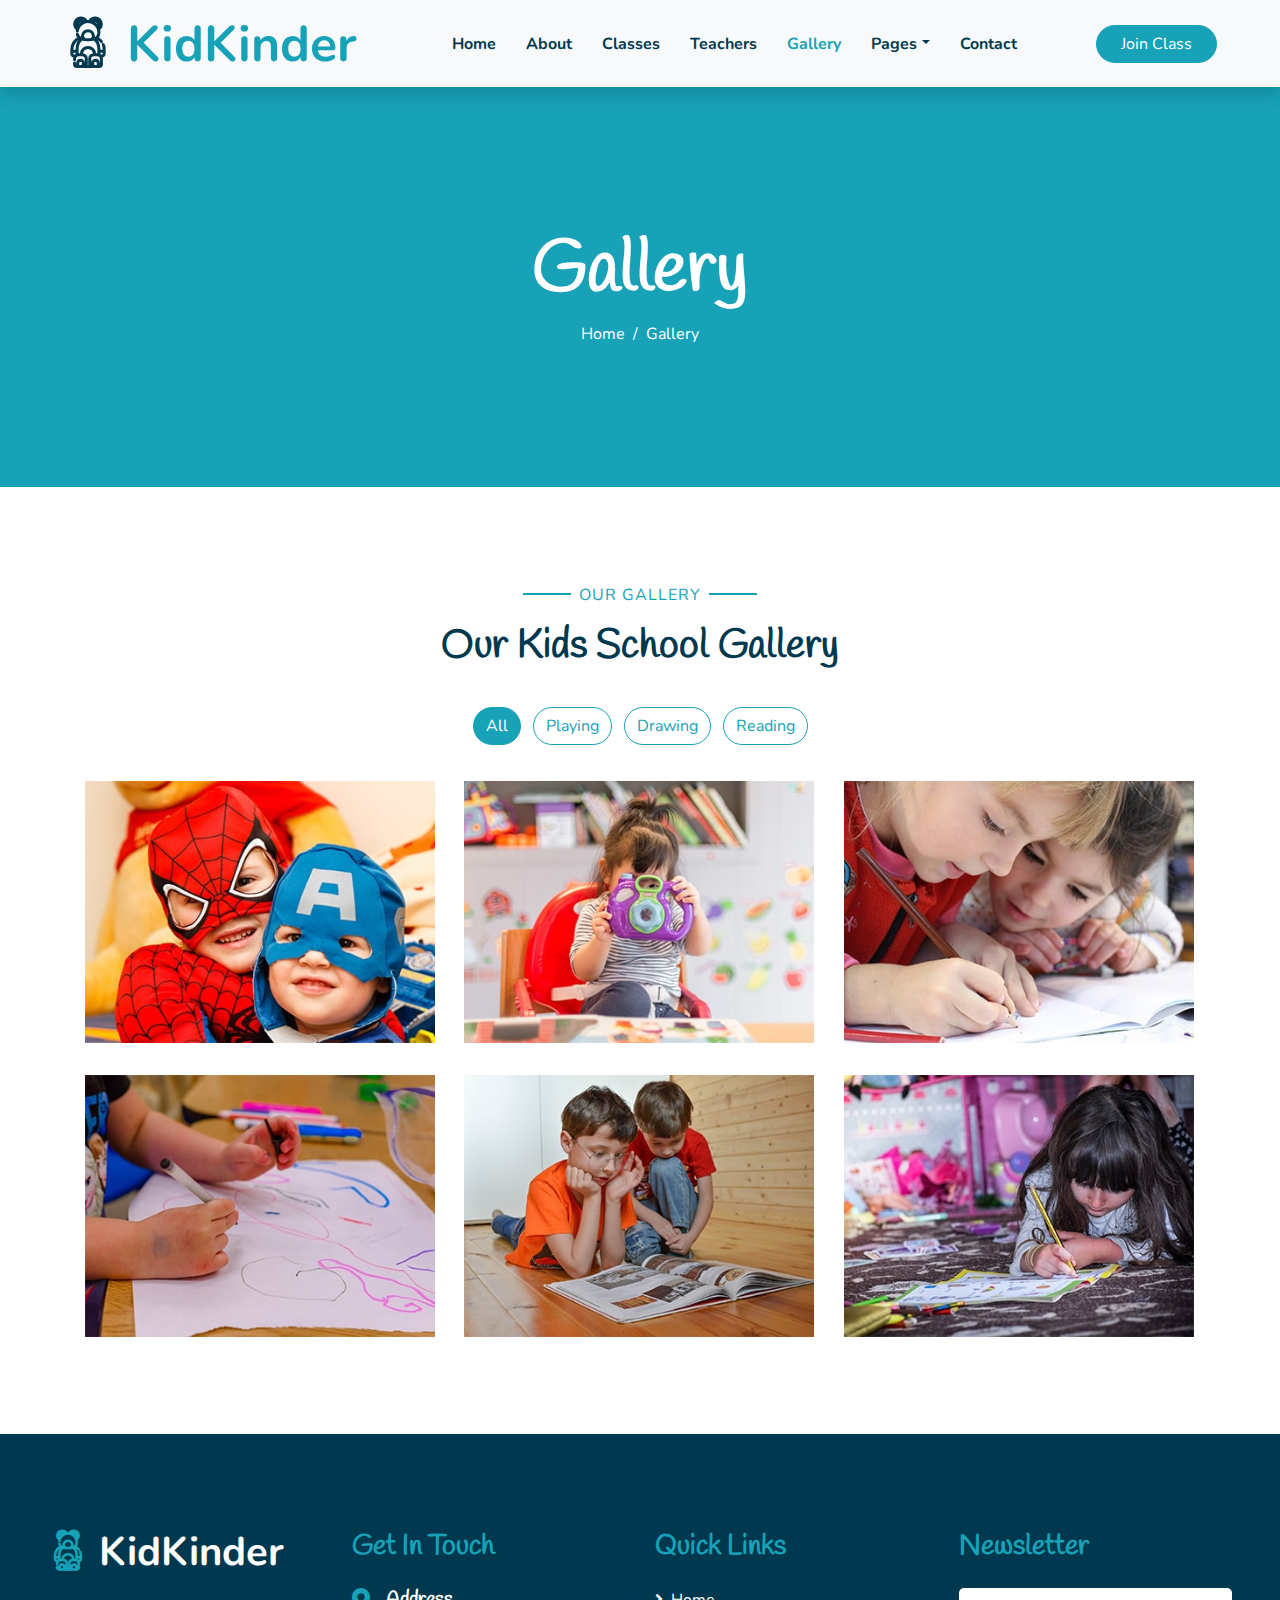
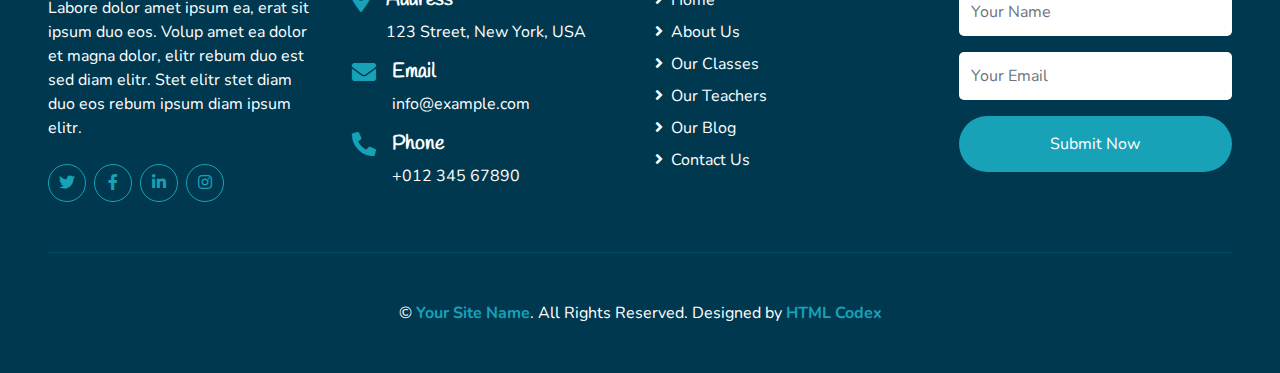
<file: gallery.html>
<!DOCTYPE html>
<html lang="en">

<head>
    <meta charset="utf-8">
    <title>KidKinder - Kindergarten Website Template</title>
    <meta content="width=device-width, initial-scale=1.0" name="viewport">
    <meta content="Free HTML Templates" name="keywords">
    <meta content="Free HTML Templates" name="description">

    <!-- Favicon -->
    <link href="img/favicon.ico" rel="icon">

    <!-- Google Web Fonts -->
    <link rel="preconnect" href="https://fonts.gstatic.com">
    <link href="https://fonts.googleapis.com/css2?family=Handlee&family=Nunito&display=swap" rel="stylesheet">

    <!-- Font Awesome -->
    <link href="https://cdnjs.cloudflare.com/ajax/libs/font-awesome/5.10.0/css/all.min.css" rel="stylesheet">

    <!-- Flaticon Font -->
    <link href="lib/flaticon/font/flaticon.css" rel="stylesheet">

    <!-- Libraries Stylesheet -->
    <link href="lib/owlcarousel/assets/owl.carousel.min.css" rel="stylesheet">
    <link href="lib/lightbox/css/lightbox.min.css" rel="stylesheet">

    <!-- Customized Bootstrap Stylesheet -->
    <link href="css/style.css" rel="stylesheet">
</head>

<body>
    <!-- Navbar Start -->
    <div class="container-fluid bg-light position-relative shadow">
        <nav class="navbar navbar-expand-lg bg-light navbar-light py-3 py-lg-0 px-0 px-lg-5">
            <a href="" class="navbar-brand font-weight-bold text-secondary" style="font-size: 50px;">
                <i class="flaticon-043-teddy-bear"></i>
                <span class="text-primary">KidKinder</span>
            </a>
            <button type="button" class="navbar-toggler" data-toggle="collapse" data-target="#navbarCollapse">
                <span class="navbar-toggler-icon"></span>
            </button>
            <div class="collapse navbar-collapse justify-content-between" id="navbarCollapse">
                <div class="navbar-nav font-weight-bold mx-auto py-0">
                    <a href="index.html" class="nav-item nav-link">Home</a>
                    <a href="about.html" class="nav-item nav-link">About</a>
                    <a href="class.html" class="nav-item nav-link">Classes</a>
                    <a href="team.html" class="nav-item nav-link">Teachers</a>
                    <a href="gallery.html" class="nav-item nav-link active">Gallery</a>
                    <div class="nav-item dropdown">
                        <a href="#" class="nav-link dropdown-toggle" data-toggle="dropdown">Pages</a>
                        <div class="dropdown-menu rounded-0 m-0">
                            <a href="blog.html" class="dropdown-item">Blog Grid</a>
                            <a href="single.html" class="dropdown-item">Blog Detail</a>
                        </div>
                    </div>
                    <a href="contact.html" class="nav-item nav-link">Contact</a>
                </div>
                <a href="" class="btn btn-primary px-4">Join Class</a>
            </div>
        </nav>
    </div>
    <!-- Navbar End -->


    <!-- Header Start -->
    <div class="container-fluid bg-primary mb-5">
        <div class="d-flex flex-column align-items-center justify-content-center" style="min-height: 400px">
            <h3 class="display-3 font-weight-bold text-white">Gallery</h3>
            <div class="d-inline-flex text-white">
                <p class="m-0"><a class="text-white" href="">Home</a></p>
                <p class="m-0 px-2">/</p>
                <p class="m-0">Gallery</p>
            </div>
        </div>
    </div>
    <!-- Header End -->


    <!-- Gallery Start -->
    <div class="container-fluid pt-5 pb-3">
        <div class="container">
            <div class="text-center pb-2">
                <p class="section-title px-5"><span class="px-2">Our Gallery</span></p>
                <h1 class="mb-4">Our Kids School Gallery</h1>
            </div>
            <div class="row">
                <div class="col-12 text-center mb-2">
                    <ul class="list-inline mb-4" id="portfolio-flters">
                        <li class="btn btn-outline-primary m-1 active"  data-filter="*">All</li>
                        <li class="btn btn-outline-primary m-1" data-filter=".first">Playing</li>
                        <li class="btn btn-outline-primary m-1" data-filter=".second">Drawing</li>
                        <li class="btn btn-outline-primary m-1" data-filter=".third">Reading</li>
                    </ul>
                </div>
            </div>
            <div class="row portfolio-container">
                <div class="col-lg-4 col-md-6 mb-4 portfolio-item first">
                    <div class="position-relative overflow-hidden mb-2">
                        <img class="img-fluid w-100" src="img/portfolio-1.jpg" alt="">
                        <div class="portfolio-btn bg-primary d-flex align-items-center justify-content-center">
                            <a href="img/portfolio-1.jpg" data-lightbox="portfolio">
                                <i class="fa fa-plus text-white" style="font-size: 60px;"></i>
                            </a>
                        </div>
                    </div>
                </div>
                <div class="col-lg-4 col-md-6 mb-4 portfolio-item second">
                    <div class="position-relative overflow-hidden mb-2">
                        <img class="img-fluid w-100" src="img/portfolio-2.jpg" alt="">
                        <div class="portfolio-btn bg-primary d-flex align-items-center justify-content-center">
                            <a href="img/portfolio-2.jpg" data-lightbox="portfolio">
                                <i class="fa fa-plus text-white" style="font-size: 60px;"></i>
                            </a>
                        </div>
                    </div>
                </div>
                <div class="col-lg-4 col-md-6 mb-4 portfolio-item third">
                    <div class="position-relative overflow-hidden mb-2">
                        <img class="img-fluid w-100" src="img/portfolio-3.jpg" alt="">
                        <div class="portfolio-btn bg-primary d-flex align-items-center justify-content-center">
                            <a href="img/portfolio-3.jpg" data-lightbox="portfolio">
                                <i class="fa fa-plus text-white" style="font-size: 60px;"></i>
                            </a>
                        </div>
                    </div>
                </div>
                <div class="col-lg-4 col-md-6 mb-4 portfolio-item first">
                    <div class="position-relative overflow-hidden mb-2">
                        <img class="img-fluid w-100" src="img/portfolio-4.jpg" alt="">
                        <div class="portfolio-btn bg-primary d-flex align-items-center justify-content-center">
                            <a href="img/portfolio-4.jpg" data-lightbox="portfolio">
                                <i class="fa fa-plus text-white" style="font-size: 60px;"></i>
                            </a>
                        </div>
                    </div>
                </div>
                <div class="col-lg-4 col-md-6 mb-4 portfolio-item second">
                    <div class="position-relative overflow-hidden mb-2">
                        <img class="img-fluid w-100" src="img/portfolio-5.jpg" alt="">
                        <div class="portfolio-btn bg-primary d-flex align-items-center justify-content-center">
                            <a href="img/portfolio-5.jpg" data-lightbox="portfolio">
                                <i class="fa fa-plus text-white" style="font-size: 60px;"></i>
                            </a>
                        </div>
                    </div>
                </div>
                <div class="col-lg-4 col-md-6 mb-4 portfolio-item third">
                    <div class="position-relative overflow-hidden mb-2">
                        <img class="img-fluid w-100" src="img/portfolio-6.jpg" alt="">
                        <div class="portfolio-btn bg-primary d-flex align-items-center justify-content-center">
                            <a href="img/portfolio-6.jpg" data-lightbox="portfolio">
                                <i class="fa fa-plus text-white" style="font-size: 60px;"></i>
                            </a>
                        </div>
                    </div>
                </div>
            </div>
        </div>
    </div>
    <!-- Gallery End -->


    <!-- Footer Start -->
    <div class="container-fluid bg-secondary text-white mt-5 py-5 px-sm-3 px-md-5">
        <div class="row pt-5">
            <div class="col-lg-3 col-md-6 mb-5">
                <a href="" class="navbar-brand font-weight-bold text-primary m-0 mb-4 p-0" style="font-size: 40px; line-height: 40px;">
                    <i class="flaticon-043-teddy-bear"></i>
                    <span class="text-white">KidKinder</span>
                </a>
                <p>Labore dolor amet ipsum ea, erat sit ipsum duo eos. Volup amet ea dolor et magna dolor, elitr rebum duo est sed diam elitr. Stet elitr stet diam duo eos rebum ipsum diam ipsum elitr.</p>
                <div class="d-flex justify-content-start mt-4">
                    <a class="btn btn-outline-primary rounded-circle text-center mr-2 px-0"
                        style="width: 38px; height: 38px;" href="#"><i class="fab fa-twitter"></i></a>
                    <a class="btn btn-outline-primary rounded-circle text-center mr-2 px-0"
                        style="width: 38px; height: 38px;" href="#"><i class="fab fa-facebook-f"></i></a>
                    <a class="btn btn-outline-primary rounded-circle text-center mr-2 px-0"
                        style="width: 38px; height: 38px;" href="#"><i class="fab fa-linkedin-in"></i></a>
                    <a class="btn btn-outline-primary rounded-circle text-center mr-2 px-0"
                        style="width: 38px; height: 38px;" href="#"><i class="fab fa-instagram"></i></a>
                </div>
            </div>
            <div class="col-lg-3 col-md-6 mb-5">
                <h3 class="text-primary mb-4">Get In Touch</h3>
                <div class="d-flex">
                    <h4 class="fa fa-map-marker-alt text-primary"></h4>
                    <div class="pl-3">
                        <h5 class="text-white">Address</h5>
                        <p>123 Street, New York, USA</p>
                    </div>
                </div>
                <div class="d-flex">
                    <h4 class="fa fa-envelope text-primary"></h4>
                    <div class="pl-3">
                        <h5 class="text-white">Email</h5>
                        <p>info@example.com</p>
                    </div>
                </div>
                <div class="d-flex">
                    <h4 class="fa fa-phone-alt text-primary"></h4>
                    <div class="pl-3">
                        <h5 class="text-white">Phone</h5>
                        <p>+012 345 67890</p>
                    </div>
                </div>
            </div>
            <div class="col-lg-3 col-md-6 mb-5">
                <h3 class="text-primary mb-4">Quick Links</h3>
                <div class="d-flex flex-column justify-content-start">
                    <a class="text-white mb-2" href="#"><i class="fa fa-angle-right mr-2"></i>Home</a>
                    <a class="text-white mb-2" href="#"><i class="fa fa-angle-right mr-2"></i>About Us</a>
                    <a class="text-white mb-2" href="#"><i class="fa fa-angle-right mr-2"></i>Our Classes</a>
                    <a class="text-white mb-2" href="#"><i class="fa fa-angle-right mr-2"></i>Our Teachers</a>
                    <a class="text-white mb-2" href="#"><i class="fa fa-angle-right mr-2"></i>Our Blog</a>
                    <a class="text-white" href="#"><i class="fa fa-angle-right mr-2"></i>Contact Us</a>
                </div>
            </div>
            <div class="col-lg-3 col-md-6 mb-5">
                <h3 class="text-primary mb-4">Newsletter</h3>
                <form action="">
                    <div class="form-group">
                        <input type="text" class="form-control border-0 py-4" placeholder="Your Name" required="required" />
                    </div>
                    <div class="form-group">
                        <input type="email" class="form-control border-0 py-4" placeholder="Your Email"
                            required="required" />
                    </div>
                    <div>
                        <button class="btn btn-primary btn-block border-0 py-3" type="submit">Submit Now</button>
                    </div>
                </form>
            </div>
        </div>
        <div class="container-fluid pt-5" style="border-top: 1px solid rgba(23, 162, 184, .2);;">
            <p class="m-0 text-center text-white">
                &copy; <a class="text-primary font-weight-bold" href="#">Your Site Name</a>. All Rights Reserved. Designed
                by
                <a class="text-primary font-weight-bold" href="https://htmlcodex.com">HTML Codex</a>
            </p>
        </div>
    </div>
    <!-- Footer End -->


    <!-- Back to Top -->
    <a href="#" class="btn btn-primary p-3 back-to-top"><i class="fa fa-angle-double-up"></i></a>


    <!-- JavaScript Libraries -->
    <script src="https://code.jquery.com/jquery-3.4.1.min.js"></script>
    <script src="https://stackpath.bootstrapcdn.com/bootstrap/4.4.1/js/bootstrap.bundle.min.js"></script>
    <script src="lib/easing/easing.min.js"></script>
    <script src="lib/owlcarousel/owl.carousel.min.js"></script>
    <script src="lib/isotope/isotope.pkgd.min.js"></script>
    <script src="lib/lightbox/js/lightbox.min.js"></script>

    <!-- Contact Javascript File -->
    <script src="mail/jqBootstrapValidation.min.js"></script>
    <script src="mail/contact.js"></script>

    <!-- Template Javascript -->
    <script src="js/main.js"></script>
</body>

</html>
</file>
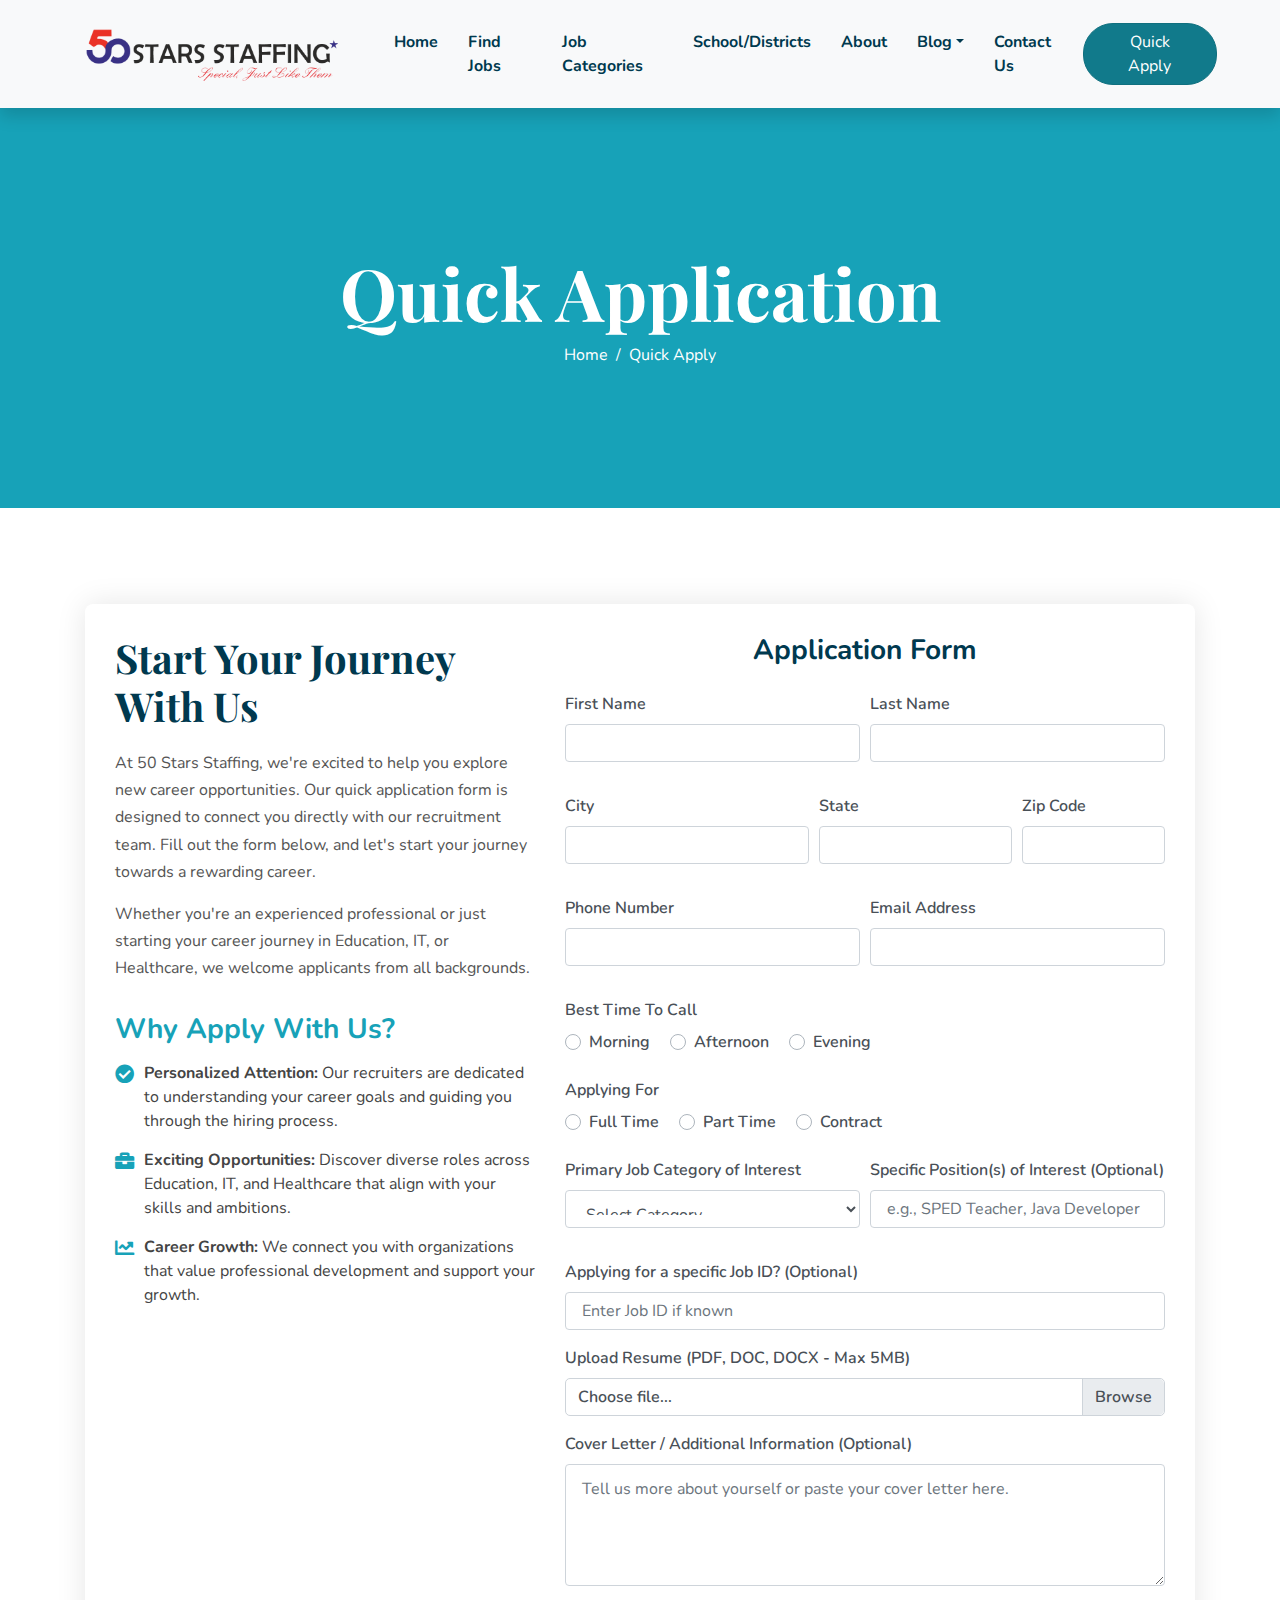
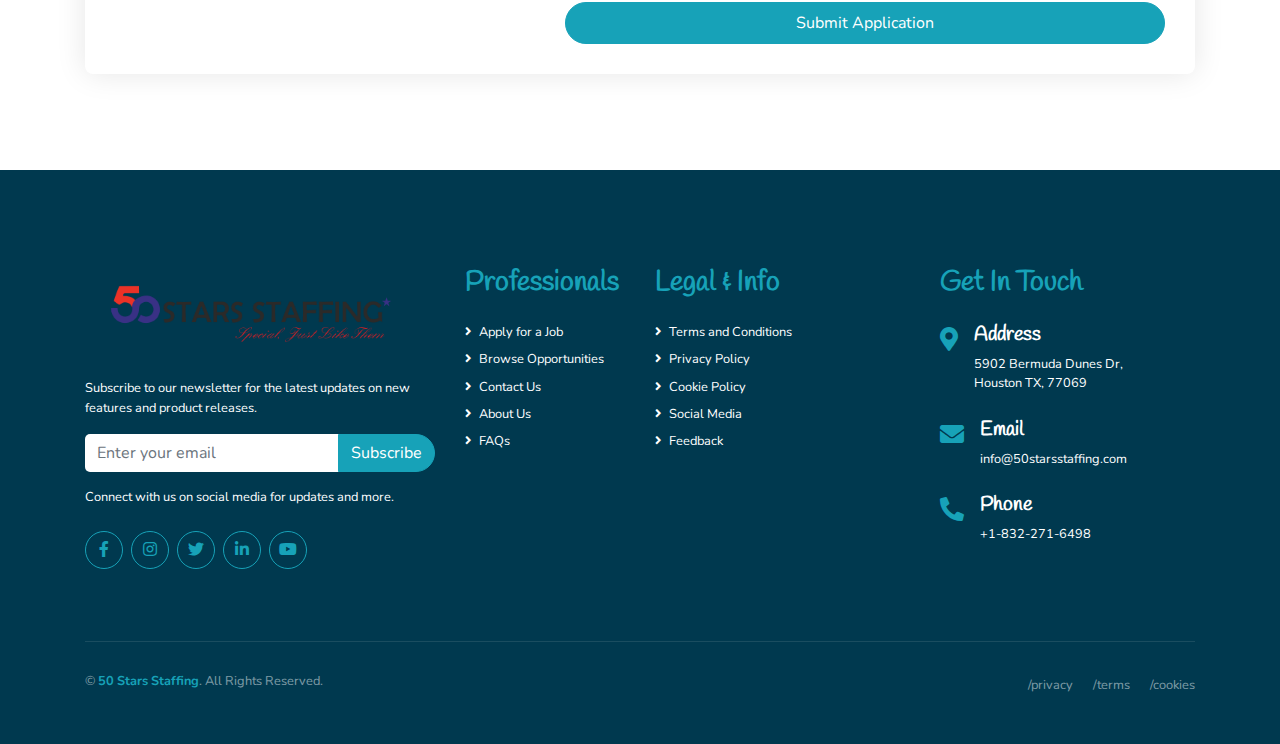
<file: quickapply.html>
<!DOCTYPE html>
<html lang="en">

<head>
    <meta charset="utf-8">
    <title>Quick Apply - 50 Stars Staffing</title>
    <link rel="shortcut icon" type="image/x-icon" href="./50 star staffing logo.png">
    <meta content="width=device-width, initial-scale=1.0" name="viewport">
    <meta content="Quick Apply, Job Application, Education Jobs, IT Jobs, Healthcare Jobs" name="keywords">
    <meta content="Quickly apply for job opportunities at 50 Stars Staffing in education, IT, and healthcare." name="description">

    <link href="./50 star staffing logo.png" rel="icon">

    <link rel="preconnect" href="https://fonts.gstatic.com">
    <link href="https://fonts.googleapis.com/css2?family=Handlee&family=Nunito&display=swap" rel="stylesheet">
    <link href="https://fonts.googleapis.com/css2?family=Playfair+Display:wght@400;600;700&display=swap" rel="stylesheet">

    <link href="https://cdnjs.cloudflare.com/ajax/libs/font-awesome/5.10.0/css/all.min.css" rel="stylesheet">
    <link href="lib/flaticon/font/flaticon.css" rel="stylesheet">
    <link href="lib/owlcarousel/assets/owl.carousel.min.css" rel="stylesheet">
    <link href="lib/lightbox/css/lightbox.min.css" rel="stylesheet">
    <link href="css/style.css" rel="stylesheet">

    <style>
        .page-header {
            background: var(--primary);
        }
        .page-header h3 {
            font-family: 'Playfair Display', serif;
        }

        .quick-apply-container {
            background-color: #fff;
            padding: 30px;
            border-radius: 8px;
            box-shadow: 0 0 30px rgba(0, 0, 0, 0.1);
        }

        .quick-apply-left-section h1 {
            font-family: 'Playfair Display', serif;
            color: var(--secondary);
            margin-bottom: 20px;
        }
        .quick-apply-left-section p {
            color: #555;
            line-height: 1.7;
            margin-bottom: 15px;
        }
        .quick-apply-left-section h2 {
            font-family: 'Nunito', sans-serif;
            font-weight: 700;
            color: var(--primary);
            margin-top: 30px;
            margin-bottom: 15px;
            font-size: 1.75rem;
        }
        .quick-apply-feature {
            display: flex;
            align-items: flex-start;
            margin-bottom: 15px;
            color: #444;
        }
        .quick-apply-feature-icon {
            color: var(--primary);
            margin-right: 10px;
            font-size: 1.2rem;
            line-height: 1.5; /* Align with text better */
        }

        /* Form Styling using Bootstrap classes primarily */
        .quick-apply-form .form-group label {
            font-weight: 600;
            color: #495057;
            margin-bottom: .5rem;
        }
        .quick-apply-form .form-control {
            border-radius: .25rem; /* Standard Bootstrap rounding */
            border: 1px solid #ced4da;
            padding: .75rem 1rem; /* More padding for better feel */
        }
        .quick-apply-form .form-control:focus {
            border-color: var(--primary);
            box-shadow: 0 0 0 0.2rem rgba(0, 123, 255, 0.25); /* Bootstrap primary focus */
        }
        .quick-apply-form .custom-control-label::before,
        .quick-apply-form .custom-control-label::after {
            top: .3rem; /* Align radio/checkbox better */
        }
        .quick-apply-form .btn-primary {
            /* Using KidKinder primary button style from style.css */
            padding: 10px 25px;
            font-size: 1rem;
        }
        .quick-apply-form .custom-file-label::after {
            content: "Browse"; /* Default Bootstrap text */
        }
    </style>
</head>

<body>
    <div class="container-fluid bg-light position-relative shadow">
        <nav class="navbar navbar-expand-lg bg-light navbar-light py-3 py-lg-0 px-0 px-lg-5">
            <a href="index.html" class="navbar-brand">
                <img
                    alt="50 Stars Staffing Logo"
                    src="./50 star staffing logo.png"
                    class="navbar-image1"
                    style="width: 300px; height: auto;"
                  />
            </a>
            <button type="button" class="navbar-toggler" data-toggle="collapse" data-target="#navbarCollapse">
                <span class="navbar-toggler-icon"></span>
            </button>
            <div class="collapse navbar-collapse justify-content-between" id="navbarCollapse">
                <div class="navbar-nav font-weight-bold mx-auto py-0">
                    <a href="./index.html" class="nav-item nav-link">Home</a>
                    <a href="./findjobs.html" class="nav-item nav-link">Find Jobs</a>
                    <a href="./jobcategories.html" class="nav-item nav-link">Job Categories</a>
                    <a href="./schoolDistricts.html" class="nav-item nav-link">School/Districts</a>
                    <a href="./about.html" class="nav-item nav-link">About</a>
                    <div class="nav-item dropdown">
                        <a href="#" class="nav-link dropdown-toggle" data-toggle="dropdown">Blog</a>
                        <div class="dropdown-menu rounded-0 m-0">
                            <a href="blog.html" class="dropdown-item">Blog Grid</a>
                        </div>
                    </div>
                    <a href="contact.html" class="nav-item nav-link">Contact Us</a>
                </div>
                <a href="./quickapply.html" class="btn btn-primary px-4 active">Quick Apply</a>
            </div>
        </nav>
    </div>

    <div class="container-fluid page-header mb-5">
        <div class="d-flex flex-column align-items-center justify-content-center" style="min-height: 400px">
            <h3 class="display-3 font-weight-bold text-white">Quick Application</h3>
            <div class="d-inline-flex text-white">
                <p class="m-0"><a class="text-white" href="index.html">Home</a></p>
                <p class="m-0 px-2">/</p>
                <p class="m-0">Quick Apply</p>
            </div>
        </div>
    </div>

    <div class="container-fluid py-5">
        <div class="container">
            <div class="quick-apply-container">
                <div class="row">
                    <div class="col-lg-5 quick-apply-left-section mb-5 mb-lg-0">
                        <h1>Start Your Journey With Us</h1>
                        <p>At 50 Stars Staffing, we're excited to help you explore new career opportunities. Our quick application form is designed to connect you directly with our recruitment team. Fill out the form below, and let's start your journey towards a rewarding career.</p>
                        <p>Whether you're an experienced professional or just starting your career journey in Education, IT, or Healthcare, we welcome applicants from all backgrounds.</p>

                        <h2>Why Apply With Us?</h2>
                        <div class="quick-apply-feature">
                            <div class="quick-apply-feature-icon"><i class="fas fa-check-circle"></i></div>
                            <div>
                                <strong>Personalized Attention:</strong> Our recruiters are dedicated to understanding your career goals and guiding you through the hiring process.
                            </div>
                        </div>
                        <div class="quick-apply-feature">
                            <div class="quick-apply-feature-icon"><i class="fas fa-briefcase"></i></div>
                            <div>
                                <strong>Exciting Opportunities:</strong> Discover diverse roles across Education, IT, and Healthcare that align with your skills and ambitions.
                            </div>
                        </div>
                        <div class="quick-apply-feature">
                            <div class="quick-apply-feature-icon"><i class="fas fa-chart-line"></i></div>
                            <div>
                                <strong>Career Growth:</strong> We connect you with organizations that value professional development and support your growth.
                            </div>
                        </div>
                    </div>

                    <div class="col-lg-7 quick-apply-form">
                        <h3 class="mb-4 text-center" style="font-family: 'Nunito', sans-serif; font-weight:700; color:var(--secondary);">Application Form</h3>
                        <form name="quickApplicationForm" id="quickApplicationForm" novalidate="novalidate">
                            <div class="form-row">
                                <div class="form-group col-md-6">
                                    <label for="firstName">First Name</label>
                                    <input type="text" class="form-control" id="firstName" name="firstName" required data-validation-required-message="Please enter your first name">
                                    <p class="help-block text-danger"></p>
                                </div>
                                <div class="form-group col-md-6">
                                    <label for="lastName">Last Name</label>
                                    <input type="text" class="form-control" id="lastName" name="lastName" required data-validation-required-message="Please enter your last name">
                                    <p class="help-block text-danger"></p>
                                </div>
                            </div>

                            <div class="form-row">
                                <div class="form-group col-md-5">
                                    <label for="city">City</label>
                                    <input type="text" class="form-control" id="city" name="city" required data-validation-required-message="Please enter your city">
                                     <p class="help-block text-danger"></p>
                                </div>
                                <div class="form-group col-md-4">
                                    <label for="state">State</label>
                                    <input type="text" class="form-control" id="state" name="state" required data-validation-required-message="Please enter your state">
                                     <p class="help-block text-danger"></p>
                                </div>
                                <div class="form-group col-md-3">
                                    <label for="zipCode">Zip Code</label>
                                    <input type="text" class="form-control" id="zipCode" name="zipCode" required data-validation-required-message="Please enter your zip code">
                                     <p class="help-block text-danger"></p>
                                </div>
                            </div>

                            <div class="form-row">
                                <div class="form-group col-md-6">
                                    <label for="phone">Phone Number</label>
                                    <input type="tel" class="form-control" id="phone" name="phone" required data-validation-required-message="Please enter your phone number">
                                     <p class="help-block text-danger"></p>
                                </div>
                                <div class="form-group col-md-6">
                                    <label for="email">Email Address</label>
                                    <input type="email" class="form-control" id="email" name="email" required data-validation-required-message="Please enter your email address">
                                     <p class="help-block text-danger"></p>
                                </div>
                            </div>

                            <div class="form-group">
                                <label>Best Time To Call</label>
                                <div>
                                    <div class="custom-control custom-radio custom-control-inline">
                                        <input type="radio" id="callTimeMorning" name="callTime" class="custom-control-input" value="morning" required>
                                        <label class="custom-control-label" for="callTimeMorning">Morning</label>
                                    </div>
                                    <div class="custom-control custom-radio custom-control-inline">
                                        <input type="radio" id="callTimeAfternoon" name="callTime" class="custom-control-input" value="afternoon">
                                        <label class="custom-control-label" for="callTimeAfternoon">Afternoon</label>
                                    </div>
                                    <div class="custom-control custom-radio custom-control-inline">
                                        <input type="radio" id="callTimeEvening" name="callTime" class="custom-control-input" value="evening">
                                        <label class="custom-control-label" for="callTimeEvening">Evening</label>
                                    </div>
                                </div>
                                 <p class="help-block text-danger"></p>
                            </div>

                            <div class="form-group">
                                <label>Applying For</label>
                                <div>
                                    <div class="custom-control custom-radio custom-control-inline">
                                        <input type="radio" id="jobTypeFullTime" name="jobType" class="custom-control-input" value="fullTime" required>
                                        <label class="custom-control-label" for="jobTypeFullTime">Full Time</label>
                                    </div>
                                    <div class="custom-control custom-radio custom-control-inline">
                                        <input type="radio" id="jobTypePartTime" name="jobType" class="custom-control-input" value="partTime">
                                        <label class="custom-control-label" for="jobTypePartTime">Part Time</label>
                                    </div>
                                     <div class="custom-control custom-radio custom-control-inline">
                                        <input type="radio" id="jobTypeContract" name="jobType" class="custom-control-input" value="contract">
                                        <label class="custom-control-label" for="jobTypeContract">Contract</label>
                                    </div>
                                </div>
                                 <p class="help-block text-danger"></p>
                            </div>

                            <div class="form-row">
                                <div class="form-group col-md-6">
                                    <label for="jobCategory">Primary Job Category of Interest</label>
                                    <select id="jobCategory" name="jobCategory" class="form-control" required data-validation-required-message="Please select a category">
                                        <option value="">Select Category...</option>
                                        <option value="education">Education</option>
                                        <option value="it">Information Technology (IT)</option>
                                        <option value="healthcare">Healthcare</option>
                                        <option value="other">Other</option>
                                    </select>
                                     <p class="help-block text-danger"></p>
                                </div>
                                <div class="form-group col-md-6">
                                    <label for="positionOfInterest">Specific Position(s) of Interest (Optional)</label>
                                    <input type="text" class="form-control" id="positionOfInterest" name="positionOfInterest" placeholder="e.g., SPED Teacher, Java Developer">
                                </div>
                            </div>
                             <div class="form-group">
                                <label for="jobId">Applying for a specific Job ID? (Optional)</label>
                                <input type="text" class="form-control" id="jobId" name="jobId" placeholder="Enter Job ID if known">
                            </div>


                            <div class="form-group">
                                <label for="resume">Upload Resume (PDF, DOC, DOCX - Max 5MB)</label>
                                <div class="custom-file">
                                    <input type="file" class="custom-file-input" id="resume" name="resume" accept=".pdf,.doc,.docx">
                                    <label class="custom-file-label" for="resume">Choose file...</label>
                                </div>
                                 <p class="help-block text-danger"></p>
                            </div>

                            <div class="form-group">
                                <label for="coverLetter">Cover Letter / Additional Information (Optional)</label>
                                <textarea class="form-control" id="coverLetter" name="coverLetter" rows="4" placeholder="Tell us more about yourself or paste your cover letter here."></textarea>
                            </div>
                            <div id="successApply"></div>
                            <button class="btn btn-primary btn-block py-2 px-4" type="submit" id="sendMessageButton">Submit Application</button>
                        </form>
                    </div>
                </div>
            </div>
        </div>
    </div>


    <div class="container-fluid bg-secondary text-white mt-5 py-5 px-sm-3 px-md-5">
        <div class="container">
            <div class="row pt-5">
                <div class="col-lg-4 col-md-6 mb-5">
                    <a href="index.html" class="navbar-brand">
                        <img
                            alt="50 Stars Staffing Logo"
                            src="./50 star staffing logo.png"
                            style="width: 100%; max-width:350px; height: auto; margin-bottom: 20px;"
                        />
                    </a>
                    <p class="small">
                        Subscribe to our newsletter for the latest updates on new
                        features and product releases.
                    </p>
                    <form action="#" class="mt-3">
                        <div class="input-group mb-3">
                            <input type="email" class="form-control border-0" placeholder="Enter your email">
                            <div class="input-group-append">
                                <button class="btn btn-primary" type="submit">Subscribe</button>
                            </div>
                        </div>
                    </form>
                    <p class="small mt-3">
                        Connect with us on social media for updates and more.
                    </p>
                     <div class="d-flex justify-content-start mt-4">
                        <a class="btn btn-outline-primary rounded-circle text-center mr-2 px-0" style="width: 38px; height: 38px;" href="#"><i class="fab fa-facebook-f"></i></a>
                        <a class="btn btn-outline-primary rounded-circle text-center mr-2 px-0" style="width: 38px; height: 38px;" href="#"><i class="fab fa-instagram"></i></a>
                        <a class="btn btn-outline-primary rounded-circle text-center mr-2 px-0" style="width: 38px; height: 38px;" href="#"><i class="fab fa-twitter"></i></a>
                        <a class="btn btn-outline-primary rounded-circle text-center mr-2 px-0" style="width: 38px; height: 38px;" href="#"><i class="fab fa-linkedin-in"></i></a>
                        <a class="btn btn-outline-primary rounded-circle text-center mr-2 px-0" style="width: 38px; height: 38px;" href="#"><i class="fab fa-youtube"></i></a>
                    </div>
                </div>

                <div class="col-lg-2 col-md-6 mb-5">
                    <h3 class="text-primary mb-4">Professionals</h3>
                    <div class="d-flex flex-column justify-content-start small">
                        <a class="text-white mb-2" href="./quickapply.html"><i class="fa fa-angle-right mr-2"></i>Apply for a Job</a>
                        <a class="text-white mb-2" href="./findjobs.html"><i class="fa fa-angle-right mr-2"></i>Browse Opportunities</a>
                        <a class="text-white mb-2" href="contact.html"><i class="fa fa-angle-right mr-2"></i>Contact Us</a>
                        <a class="text-white mb-2" href="about.html"><i class="fa fa-angle-right mr-2"></i>About Us</a>
                        <a class="text-white mb-2" href="#"><i class="fa fa-angle-right mr-2"></i>FAQs</a>
                    </div>
                </div>

                <div class="col-lg-3 col-md-6 mb-5">
                    <h3 class="text-primary mb-4">Legal & Info</h3>
                     <div class="d-flex flex-column justify-content-start small">
                        <a class="text-white mb-2" href="#"><i class="fa fa-angle-right mr-2"></i>Terms and Conditions</a>
                        <a class="text-white mb-2" href="#"><i class="fa fa-angle-right mr-2"></i>Privacy Policy</a>
                        <a class="text-white mb-2" href="#"><i class="fa fa-angle-right mr-2"></i>Cookie Policy</a>
                        <a class="text-white mb-2" href="#"><i class="fa fa-angle-right mr-2"></i>Social Media</a>
                        <a class="text-white mb-2" href="#"><i class="fa fa-angle-right mr-2"></i>Feedback</a>
                    </div>
                </div>
                 <div class="col-lg-3 col-md-6 mb-5">
                    <h3 class="text-primary mb-4">Get In Touch</h3>
                    <div class="d-flex mb-2">
                        <h4 class="fa fa-map-marker-alt text-primary mt-1"></h4>
                        <div class="pl-3 small">
                            <h5 class="text-white">Address</h5>
                            <p>5902 Bermuda Dunes Dr,<br>Houston TX, 77069</p>
                        </div>
                    </div>
                    <div class="d-flex mb-2">
                        <h4 class="fa fa-envelope text-primary mt-1"></h4>
                        <div class="pl-3 small">
                            <h5 class="text-white">Email</h5>
                            <p>info@50starsstaffing.com</p>
                        </div>
                    </div>
                    <div class="d-flex">
                        <h4 class="fa fa-phone-alt text-primary mt-1"></h4>
                        <div class="pl-3 small">
                            <h5 class="text-white">Phone</h5>
                            <p>+1-832-271-6498</p>
                        </div>
                    </div>
                </div>
            </div>
            <div style="border-top: 1px solid rgba(255, 255, 255, .1); padding-top: 30px;" class="mt-4">
                <div class="row">
                    <div class="col-md-8 text-center text-md-left mb-3 mb-md-0">
                        <p class="m-0 text-white-50 small">
                            © <a class="text-primary font-weight-bold" href="#">50 Stars Staffing</a>. All Rights Reserved.
                        </p>
                    </div>
                    <div class="col-md-4 text-center text-md-right">
                        <a class="text-white-50 small mr-3" href="#">/privacy</a>
                        <a class="text-white-50 small mr-3" href="#">/terms</a>
                        <a class="text-white-50 small" href="#">/cookies</a>
                    </div>
                </div>
            </div>
        </div>
    </div>

    <a href="#" class="btn btn-primary p-3 back-to-top"><i class="fa fa-angle-double-up"></i></a>

    <script src="https://code.jquery.com/jquery-3.4.1.min.js"></script>
    <script src="https://stackpath.bootstrapcdn.com/bootstrap/4.4.1/js/bootstrap.bundle.min.js"></script>
    <script src="lib/easing/easing.min.js"></script>
    <script src="lib/owlcarousel/owl.carousel.min.js"></script>
    <script src="lib/isotope/isotope.pkgd.min.js"></script>
    <script src="lib/lightbox/js/lightbox.min.js"></script>

    <script src="mail/jqBootstrapValidation.min.js"></script>
    <script src="mail/contact.js"></script> 

    <script src="js/main.js"></script>
    <script>
        // JavaScript to update the custom file input label
        $('#resume').on('change',function(){
            //get the file name
            var fileName = $(this).val().split('\\').pop();
            //replace the "Choose a file..." label
            $(this).next('.custom-file-label').html(fileName);
        })

        // JavaScript to pre-fill Job ID if passed in URL
        $(document).ready(function() {
            const urlParams = new URLSearchParams(window.location.search);
            const jobId = urlParams.get('jobId');
            const jobTitle = urlParams.get('title'); // Get title from URL

            if (jobId) {
                $('#jobId').val(jobId);
            }
            if (jobTitle) { // If title exists, try to make it the subject or part of it
                $('#subject').val('Application for: ' + jobTitle + (jobId ? ` (Job ID: ${jobId})` : ''));
            }
        });
    </script>
</body>
</html>
</file>
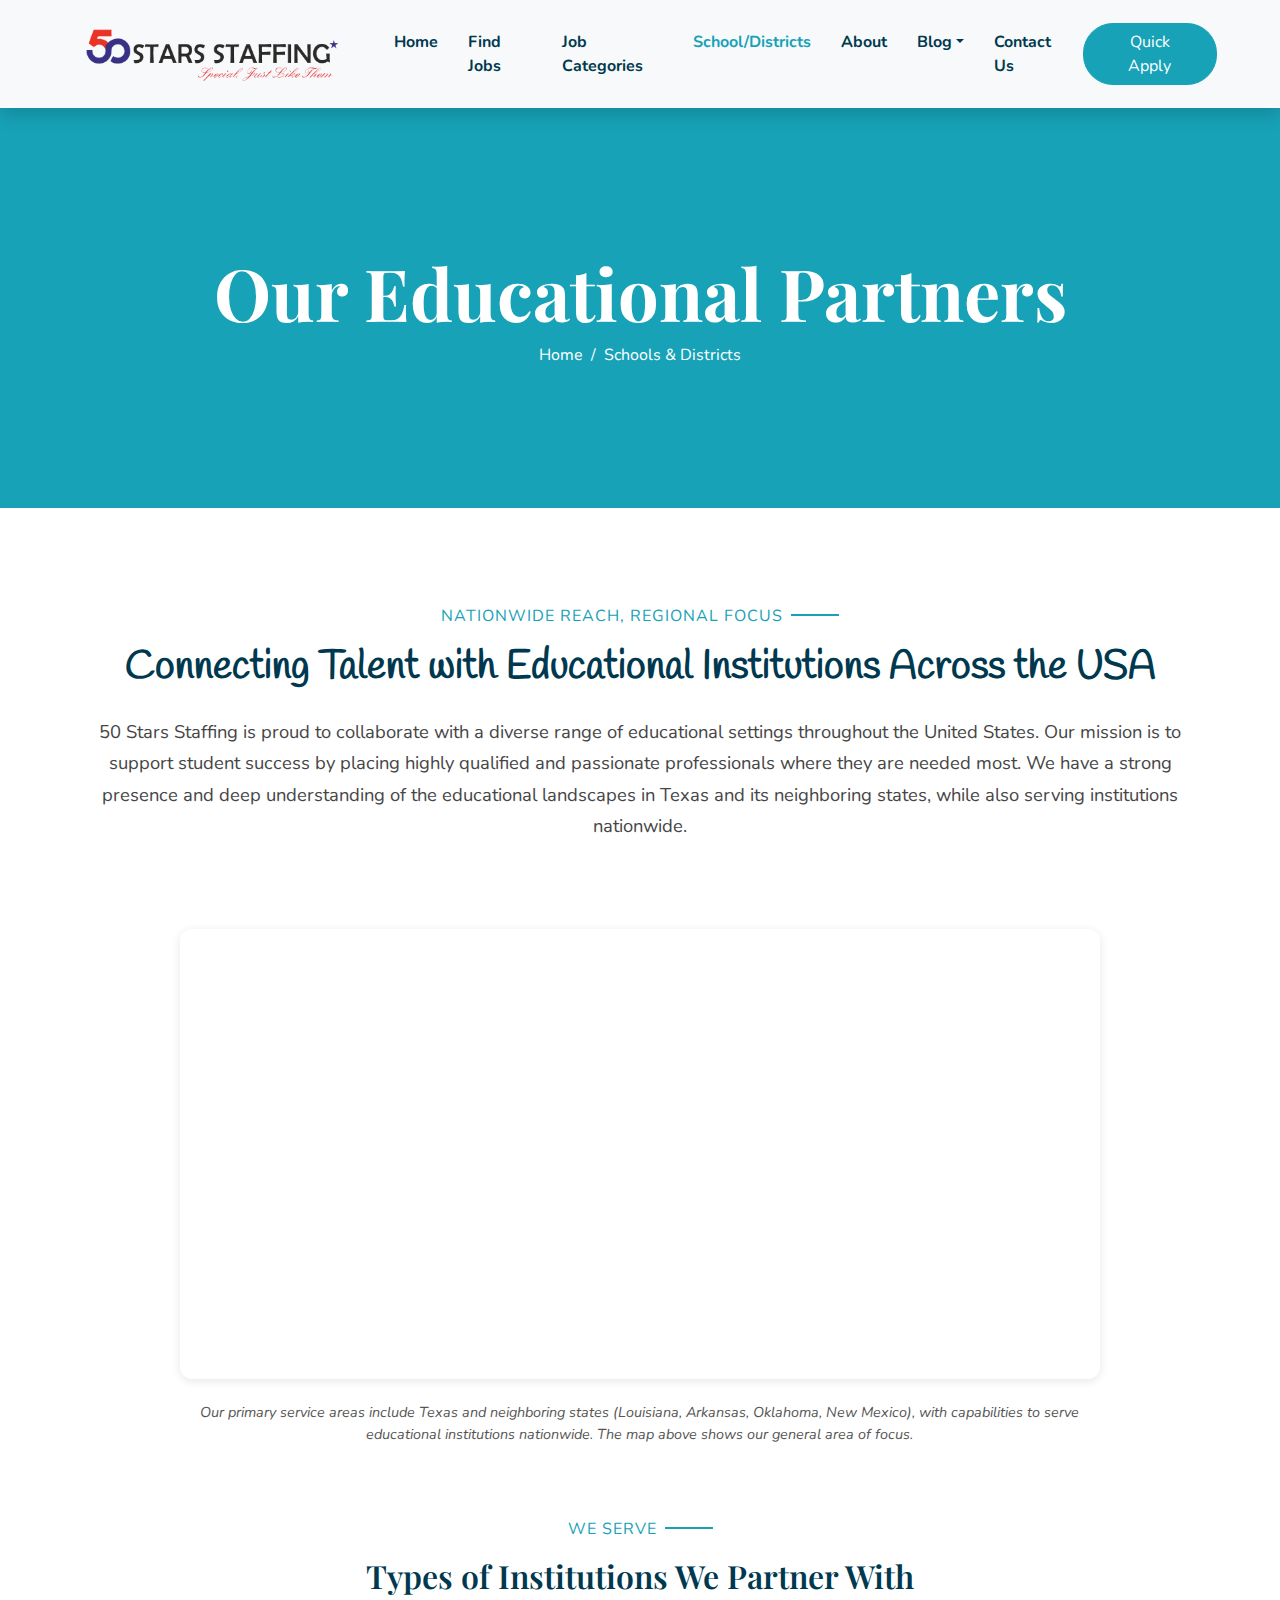
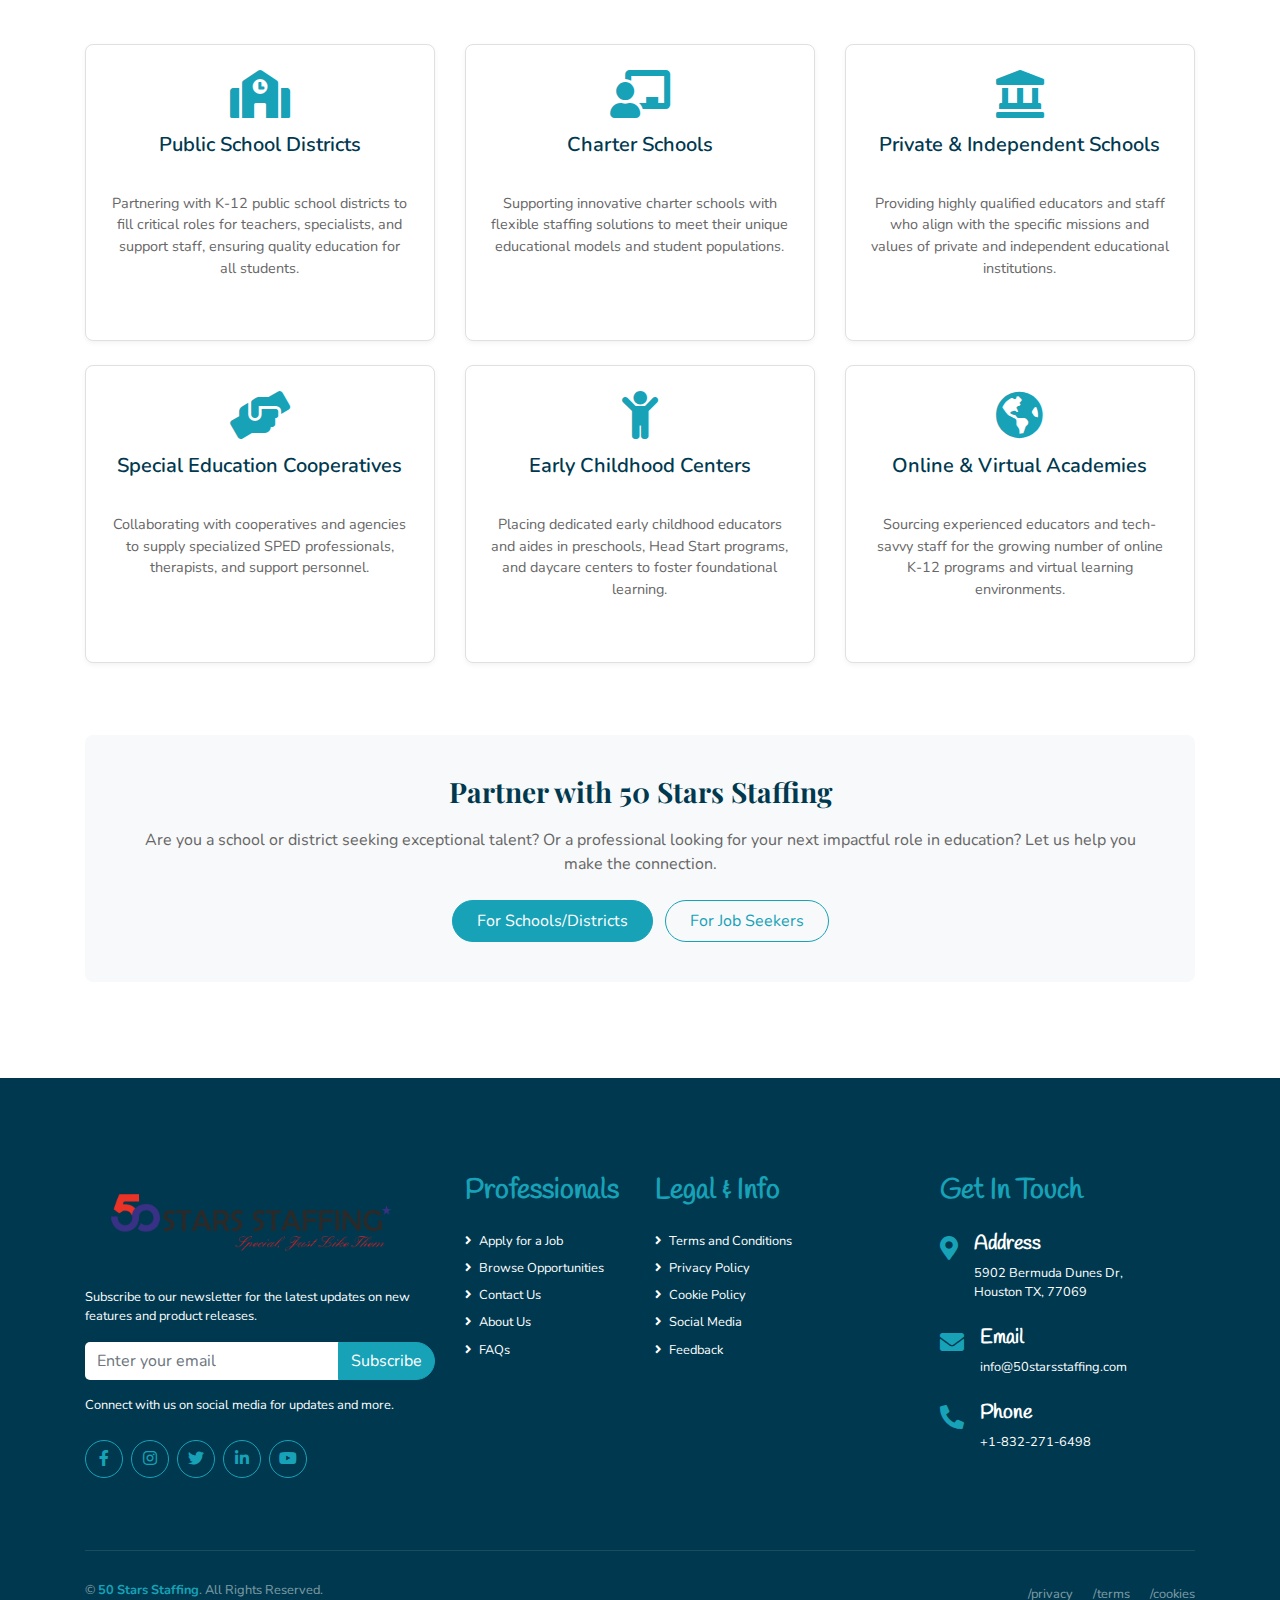
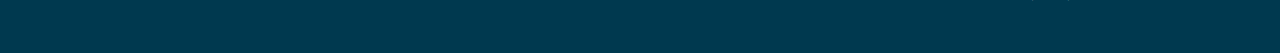
<file: schoolDistricts.html>
<!DOCTYPE html>
<html lang="en">

<head>
    <meta charset="utf-8">
    <title>Schools & Districts - 50 Stars Staffing</title>
    <link rel="shortcut icon" type="image/x-icon" href="./50 star staffing logo.png">
    <meta content="width=device-width, initial-scale=1.0" name="viewport">
    <meta content="School Staffing, District Partnerships, US Education Jobs, Texas Staffing, Louisiana Staffing, Arkansas Staffing, Oklahoma Staffing, New Mexico Staffing" name="keywords">
    <meta content="50 Stars Staffing partners with school districts and educational institutions across the USA, with a strong focus on Texas and its neighboring states, to provide exceptional staffing solutions." name="description">

    <link href="./50 star staffing logo.png" rel="icon">

    <link rel="preconnect" href="https://fonts.gstatic.com">
    <link href="https://fonts.googleapis.com/css2?family=Handlee&family=Nunito&display=swap" rel="stylesheet">
    <link href="https://fonts.googleapis.com/css2?family=Playfair+Display:wght@400;600;700&display=swap" rel="stylesheet">

    <link href="https://cdnjs.cloudflare.com/ajax/libs/font-awesome/5.10.0/css/all.min.css" rel="stylesheet">
    <link href="lib/flaticon/font/flaticon.css" rel="stylesheet">
    <link href="lib/owlcarousel/assets/owl.carousel.min.css" rel="stylesheet">
    <link href="lib/lightbox/css/lightbox.min.css" rel="stylesheet">
    <link href="css/style.css" rel="stylesheet">

    <style>
      .page-header {
          background: var(--primary);
      }
      .page-header h3 {
          font-family: 'Playfair Display', serif;
      }
      .intro-text-schools {
          font-size: 1.15rem;
          line-height: 1.7;
          margin-bottom: 40px;
          color: #454545;
      }
      .google-map-container {
          margin-top: 40px;
          margin-bottom: 15px;
      }
      .google-map-container iframe {
          border:0;
          border-radius: 12px;
          box-shadow: 0 2px 10px rgba(0,0,0,0.1);
          width: 100%;
      }

      .institution-type-card {
          background-color: #fff;
          border: 1px solid #e0e0e0;
          border-radius: 8px;
          padding: 25px;
          margin-bottom: 20px;
          text-align: center;
          box-shadow: 0 2px 5px rgba(0,0,0,0.05);
          transition: transform 0.3s ease, box-shadow 0.3s ease;
          height: 100%;
          display: flex;
          flex-direction: column;
      }
      .institution-type-card:hover {
          transform: translateY(-5px);
          box-shadow: 0 4px 15px rgba(0,0,0,0.1);
      }
      .institution-type-card i {
          font-size: 3rem;
          color: var(--primary);
          margin-bottom: 15px;
      }
      .institution-type-card h5 {
          font-family: 'Nunito', sans-serif;
          font-weight: 600;
          color: var(--secondary);
          margin-bottom: 10px;
          min-height: 2.5em;
      }
      .institution-type-card p {
          font-size: 0.9rem;
          color: #666;
          flex-grow: 1;
      }
      .partnership-cta {
          background-color: #f8f9fa;
          padding: 40px;
          border-radius: 8px;
          margin-top: 40px;
      }
    </style>
</head>

<body>
    <div class="container-fluid bg-light position-relative shadow">
        <nav class="navbar navbar-expand-lg bg-light navbar-light py-3 py-lg-0 px-0 px-lg-5">
            <a href="index.html" class="navbar-brand">
                <img
                    alt="50 Stars Staffing Logo"
                    src="./50 star staffing logo.png"
                    class="navbar-image1"
                    style="width: 300px; height: auto;"
                  />
            </a>
            <button type="button" class="navbar-toggler" data-toggle="collapse" data-target="#navbarCollapse">
                <span class="navbar-toggler-icon"></span>
            </button>
            <div class="collapse navbar-collapse justify-content-between" id="navbarCollapse">
                <div class="navbar-nav font-weight-bold mx-auto py-0">
                    <a href="./index.html" class="nav-item nav-link">Home</a>
                    <a href="./findjobs.html" class="nav-item nav-link">Find Jobs</a>
                    <a href="./jobcategories.html" class="nav-item nav-link">Job Categories</a>
                    <a href="./schoolDistricts.html" class="nav-item nav-link active">School/Districts</a>
                    <a href="./about.html" class="nav-item nav-link">About</a>
                    <div class="nav-item dropdown">
                        <a href="#" class="nav-link dropdown-toggle" data-toggle="dropdown">Blog</a>
                        <div class="dropdown-menu rounded-0 m-0">
                            <a href="blog.html" class="dropdown-item">Blog Grid</a>
                        </div>
                    </div>
                    <a href="contact.html" class="nav-item nav-link">Contact Us</a>
                </div>
                <a href="./quickapply.html" class="btn btn-primary px-4">Quick Apply</a>
            </div>
        </nav>
    </div>

    <div class="container-fluid page-header mb-5">
        <div class="d-flex flex-column align-items-center justify-content-center" style="min-height: 400px">
            <h3 class="display-3 font-weight-bold text-white">Our Educational Partners</h3>
            <div class="d-inline-flex text-white">
                <p class="m-0"><a class="text-white" href="index.html">Home</a></p>
                <p class="m-0 px-2">/</p>
                <p class="m-0">Schools & Districts</p>
            </div>
        </div>
    </div>

    <div class="container-fluid py-5">
        <div class="container">
            <div class="text-center mb-5">
                <p class="section-title pr-5"><span class="pr-2">Nationwide Reach, Regional Focus</span></p>
                <h1 class="mb-4">Connecting Talent with Educational Institutions Across the USA</h1>
                <p class="intro-text-schools">
                    50 Stars Staffing is proud to collaborate with a diverse range of educational settings throughout the United States.
                    Our mission is to support student success by placing highly qualified and passionate professionals where they are needed most.
                    We have a strong presence and deep understanding of the educational landscapes in Texas and its neighboring states, while also serving institutions nationwide.
                </p>
            </div>

            <div class="row justify-content-center">
                <div class="col-lg-10">
                    <div class="google-map-container">
                        <iframe
                            src="https://www.google.com/maps/embed?pb=!1m18!1m12!1m3!1d11020110.47470088!2d-104.99025100000001!3d31.49999999999999!2m3!1f0!2f0!3f0!3m2!1i1024!2i768!4f13.1!3m3!1m2!1s0x864070761b823537%3A0x85774376985a7cb3!2sTexas%2C%20USA!5e0!3m2!1sen!2sus!4v1676570000000!5m2!1sen!2sus"
                            width="100%"
                            height="450"
                            style="border:0; border-radius: 12px; box-shadow: 0 2px 10px rgba(0,0,0,0.1);"
                            allowfullscreen=""
                            loading="lazy"
                            referrerpolicy="no-referrer-when-downgrade">
                        </iframe>
                    </div>
                     <p class="text-center mt-3 mb-5" style="font-size: 0.9rem; color: #555;">
                        <em>Our primary service areas include Texas and neighboring states (Louisiana, Arkansas, Oklahoma, New Mexico), with capabilities to serve educational institutions nationwide. The map above shows our general area of focus.</em>
                    </p>
                </div>
            </div>


            <div class="text-center mb-5 mt-4">
                 <p class="section-title pr-5"><span class="pr-2">We Serve</span></p>
                <h2 style="font-family: 'Playfair Display', serif; font-weight: 600;">Types of Institutions We Partner With</h2>
            </div>

            <div class="row">
                <div class="col-lg-4 col-md-6 mb-4">
                    <div class="institution-type-card">
                        <i class="fas fa-school"></i>
                        <h5>Public School Districts</h5>
                        <p>Partnering with K-12 public school districts to fill critical roles for teachers, specialists, and support staff, ensuring quality education for all students.</p>
                    </div>
                </div>
                <div class="col-lg-4 col-md-6 mb-4">
                    <div class="institution-type-card">
                        <i class="fas fa-chalkboard-teacher"></i>
                        <h5>Charter Schools</h5>
                        <p>Supporting innovative charter schools with flexible staffing solutions to meet their unique educational models and student populations.</p>
                    </div>
                </div>
                <div class="col-lg-4 col-md-6 mb-4">
                    <div class="institution-type-card">
                        <i class="fas fa-landmark"></i>
                        <h5>Private & Independent Schools</h5>
                        <p>Providing highly qualified educators and staff who align with the specific missions and values of private and independent educational institutions.</p>
                    </div>
                </div>
                <div class="col-lg-4 col-md-6 mb-4">
                    <div class="institution-type-card">
                        <i class="fas fa-hands-helping"></i>
                        <h5>Special Education Cooperatives</h5>
                        <p>Collaborating with cooperatives and agencies to supply specialized SPED professionals, therapists, and support personnel.</p>
                    </div>
                </div>
                <div class="col-lg-4 col-md-6 mb-4">
                    <div class="institution-type-card">
                        <i class="fas fa-child"></i>
                        <h5>Early Childhood Centers</h5>
                        <p>Placing dedicated early childhood educators and aides in preschools, Head Start programs, and daycare centers to foster foundational learning.</p>
                    </div>
                </div>
                 <div class="col-lg-4 col-md-6 mb-4">
                    <div class="institution-type-card">
                        <i class="fas fa-globe-americas"></i>
                        <h5>Online & Virtual Academies</h5>
                        <p>Sourcing experienced educators and tech-savvy staff for the growing number of online K-12 programs and virtual learning environments.</p>
                    </div>
                </div>
            </div>

            <div class="partnership-cta text-center mt-5">
                <h3 style="font-family: 'Playfair Display', serif; color: var(--secondary); margin-bottom:20px;">Partner with 50 Stars Staffing</h3>
                <p class="mb-4">
                    Are you a school or district seeking exceptional talent? Or a professional looking for your next impactful role in education?
                    Let us help you make the connection.
                </p>
                <a href="contact.html" class="btn btn-primary py-2 px-4 mr-2">For Schools/Districts</a>
                <a href="findjobs.html" class="btn btn-outline-primary py-2 px-4">For Job Seekers</a>
            </div>

        </div>
    </div>

    <div class="container-fluid bg-secondary text-white mt-5 py-5 px-sm-3 px-md-5">
        <div class="container">
            <div class="row pt-5">
                <div class="col-lg-4 col-md-6 mb-5">
                    <a href="index.html" class="navbar-brand">
                        <img
                            alt="50 Stars Staffing Logo"
                            src="./50 star staffing logo.png"
                            style="width: 100%; max-width:350px; height: auto; margin-bottom: 20px;"
                        />
                    </a>
                    <p class="small">
                        Subscribe to our newsletter for the latest updates on new
                        features and product releases.
                    </p>
                    <form action="#" class="mt-3">
                        <div class="input-group mb-3">
                            <input type="email" class="form-control border-0" placeholder="Enter your email">
                            <div class="input-group-append">
                                <button class="btn btn-primary" type="submit">Subscribe</button>
                            </div>
                        </div>
                    </form>
                    <p class="small mt-3">
                        Connect with us on social media for updates and more.
                    </p>
                     <div class="d-flex justify-content-start mt-4">
                        <a class="btn btn-outline-primary rounded-circle text-center mr-2 px-0" style="width: 38px; height: 38px;" href="#"><i class="fab fa-facebook-f"></i></a>
                        <a class="btn btn-outline-primary rounded-circle text-center mr-2 px-0" style="width: 38px; height: 38px;" href="#"><i class="fab fa-instagram"></i></a>
                        <a class="btn btn-outline-primary rounded-circle text-center mr-2 px-0" style="width: 38px; height: 38px;" href="#"><i class="fab fa-twitter"></i></a>
                        <a class="btn btn-outline-primary rounded-circle text-center mr-2 px-0" style="width: 38px; height: 38px;" href="#"><i class="fab fa-linkedin-in"></i></a>
                        <a class="btn btn-outline-primary rounded-circle text-center mr-2 px-0" style="width: 38px; height: 38px;" href="#"><i class="fab fa-youtube"></i></a>
                    </div>
                </div>

                <div class="col-lg-2 col-md-6 mb-5">
                    <h3 class="text-primary mb-4">Professionals</h3>
                    <div class="d-flex flex-column justify-content-start small">
                        <a class="text-white mb-2" href="./quickapply.html"><i class="fa fa-angle-right mr-2"></i>Apply for a Job</a>
                        <a class="text-white mb-2" href="./findjobs.html"><i class="fa fa-angle-right mr-2"></i>Browse Opportunities</a>
                        <a class="text-white mb-2" href="contact.html"><i class="fa fa-angle-right mr-2"></i>Contact Us</a>
                        <a class="text-white mb-2" href="about.html"><i class="fa fa-angle-right mr-2"></i>About Us</a>
                        <a class="text-white mb-2" href="#"><i class="fa fa-angle-right mr-2"></i>FAQs</a>
                    </div>
                </div>

                <div class="col-lg-3 col-md-6 mb-5">
                    <h3 class="text-primary mb-4">Legal & Info</h3>
                     <div class="d-flex flex-column justify-content-start small">
                        <a class="text-white mb-2" href="#"><i class="fa fa-angle-right mr-2"></i>Terms and Conditions</a>
                        <a class="text-white mb-2" href="#"><i class="fa fa-angle-right mr-2"></i>Privacy Policy</a>
                        <a class="text-white mb-2" href="#"><i class="fa fa-angle-right mr-2"></i>Cookie Policy</a>
                        <a class="text-white mb-2" href="#"><i class="fa fa-angle-right mr-2"></i>Social Media</a>
                        <a class="text-white mb-2" href="#"><i class="fa fa-angle-right mr-2"></i>Feedback</a>
                    </div>
                </div>
                 <div class="col-lg-3 col-md-6 mb-5">
                    <h3 class="text-primary mb-4">Get In Touch</h3>
                    <div class="d-flex mb-2">
                        <h4 class="fa fa-map-marker-alt text-primary mt-1"></h4>
                        <div class="pl-3 small">
                            <h5 class="text-white">Address</h5>
                            <p>5902 Bermuda Dunes Dr,<br>Houston TX, 77069</p>
                        </div>
                    </div>
                    <div class="d-flex mb-2">
                        <h4 class="fa fa-envelope text-primary mt-1"></h4>
                        <div class="pl-3 small">
                            <h5 class="text-white">Email</h5>
                            <p>info@50starsstaffing.com</p>
                        </div>
                    </div>
                    <div class="d-flex">
                        <h4 class="fa fa-phone-alt text-primary mt-1"></h4>
                        <div class="pl-3 small">
                            <h5 class="text-white">Phone</h5>
                            <p>+1-832-271-6498</p>
                        </div>
                    </div>
                </div>
            </div>
            <div style="border-top: 1px solid rgba(255, 255, 255, .1); padding-top: 30px;" class="mt-4">
                <div class="row">
                    <div class="col-md-8 text-center text-md-left mb-3 mb-md-0">
                        <p class="m-0 text-white-50 small">
                            © <a class="text-primary font-weight-bold" href="#">50 Stars Staffing</a>. All Rights Reserved.
                        </p>
                    </div>
                    <div class="col-md-4 text-center text-md-right">
                        <a class="text-white-50 small mr-3" href="#">/privacy</a>
                        <a class="text-white-50 small mr-3" href="#">/terms</a>
                        <a class="text-white-50 small" href="#">/cookies</a>
                    </div>
                </div>
            </div>
        </div>
    </div>

    <a href="#" class="btn btn-primary p-3 back-to-top"><i class="fa fa-angle-double-up"></i></a>

    <script src="https://code.jquery.com/jquery-3.4.1.min.js"></script>
    <script src="https://stackpath.bootstrapcdn.com/bootstrap/4.4.1/js/bootstrap.bundle.min.js"></script>
    <script src="lib/easing/easing.min.js"></script>
    <script src="lib/owlcarousel/owl.carousel.min.js"></script>
    <script src="lib/isotope/isotope.pkgd.min.js"></script>
    <script src="lib/lightbox/js/lightbox.min.js"></script>

    <script src="js/main.js"></script>
    <script>
        // No page-specific carousels on schoolDistricts.html based on current structure
    </script>
</body>
</html>
</file>
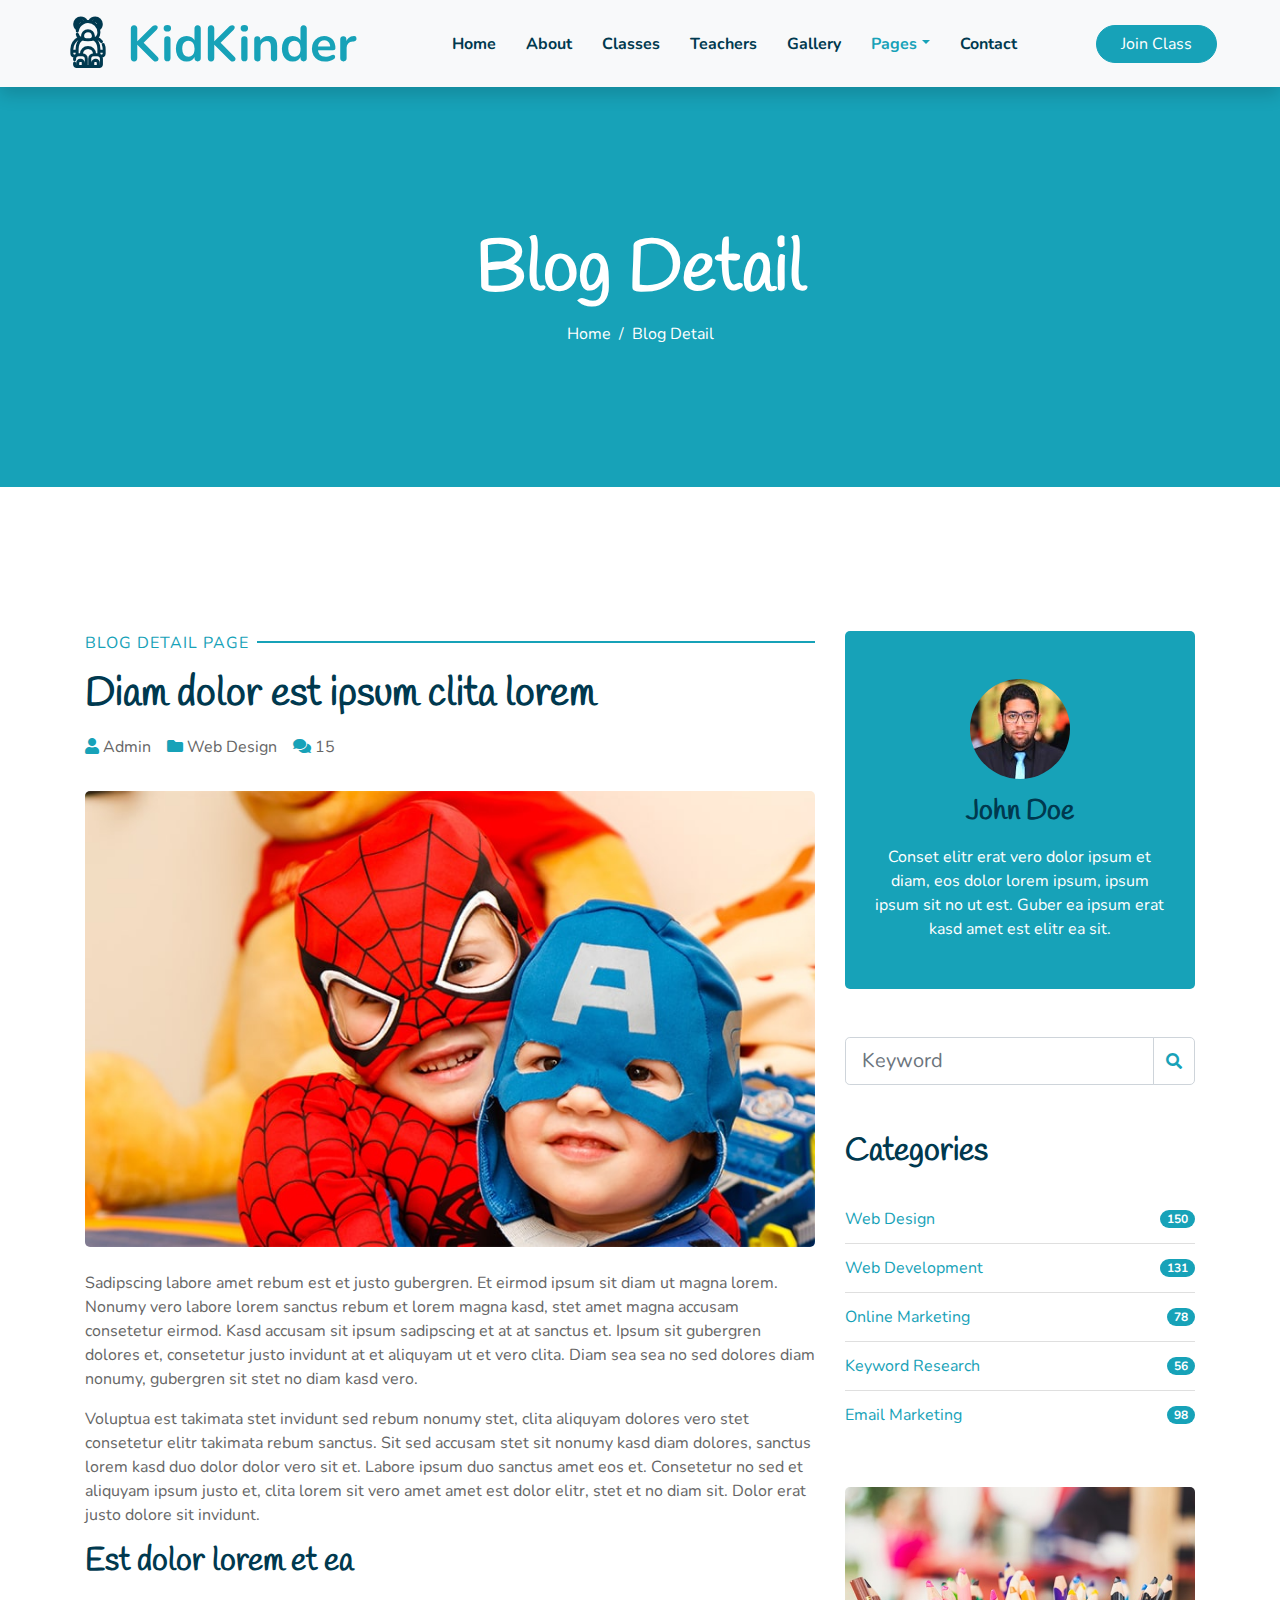
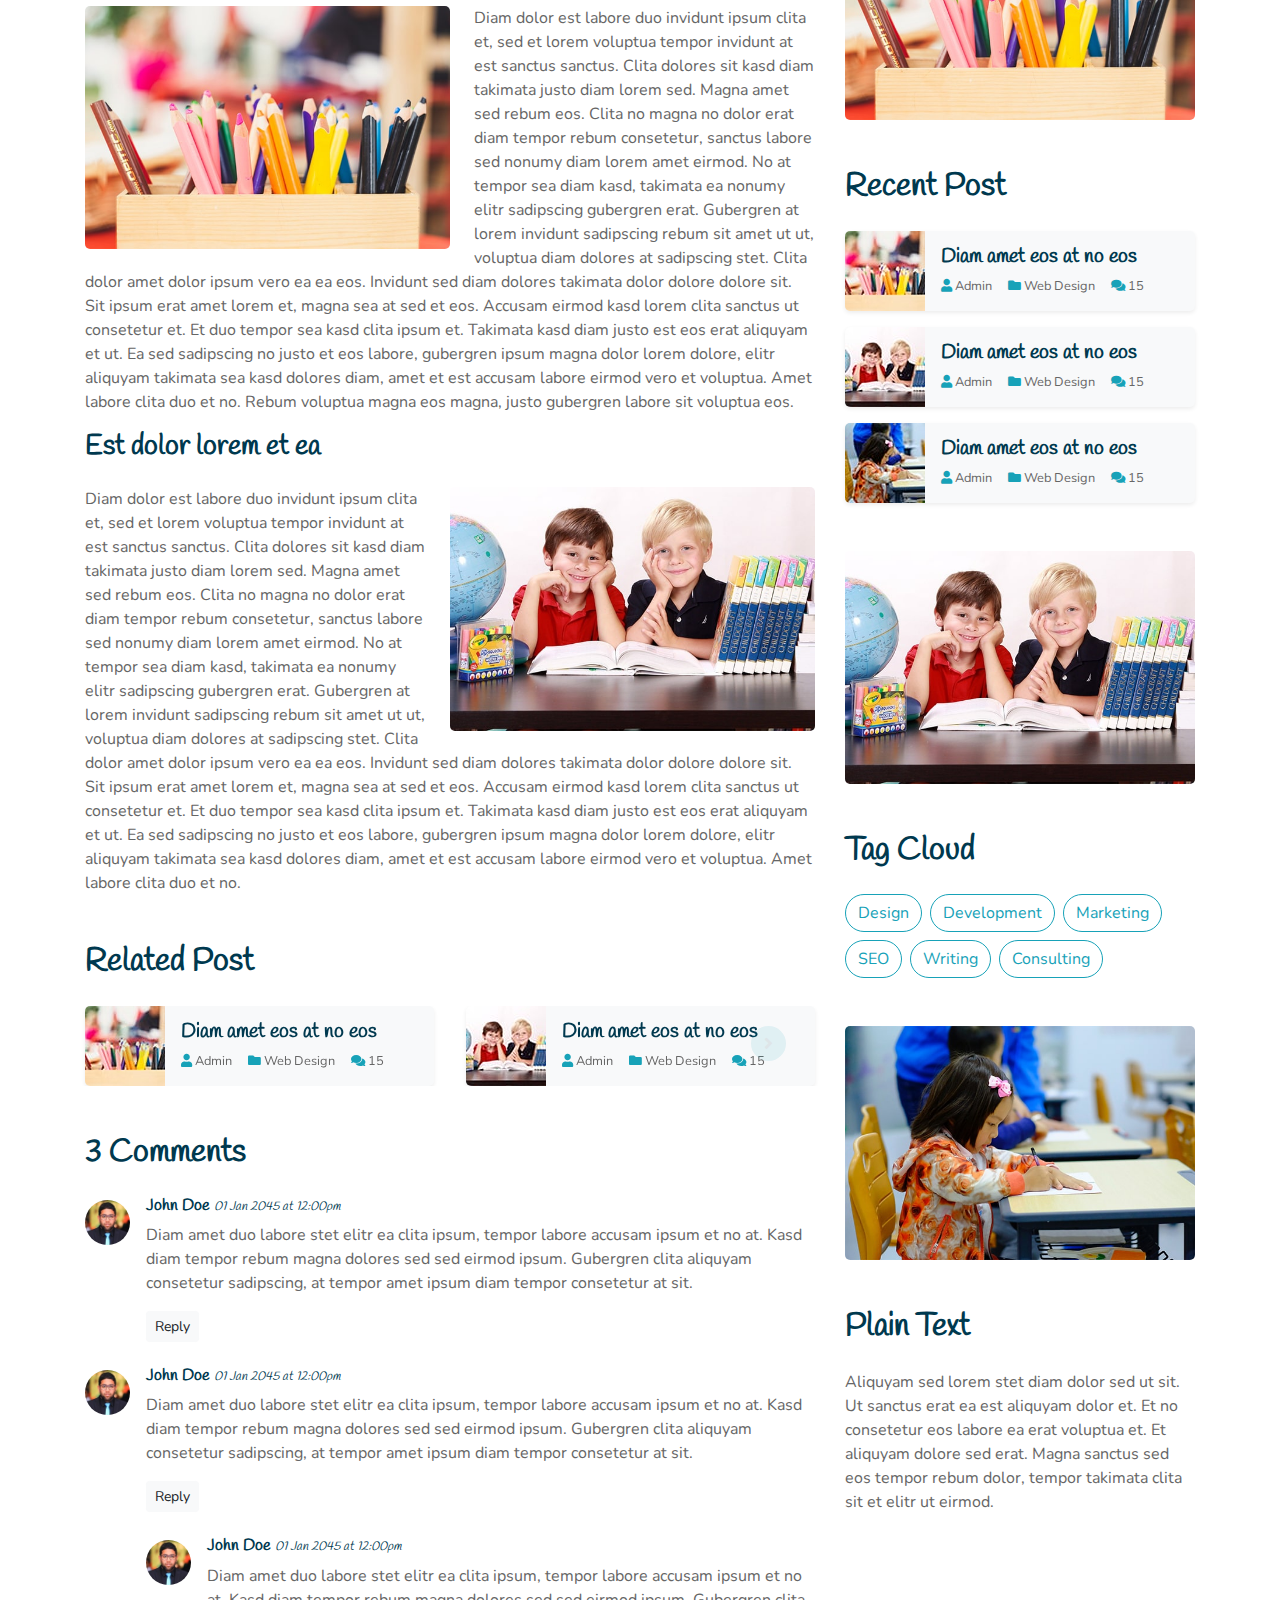
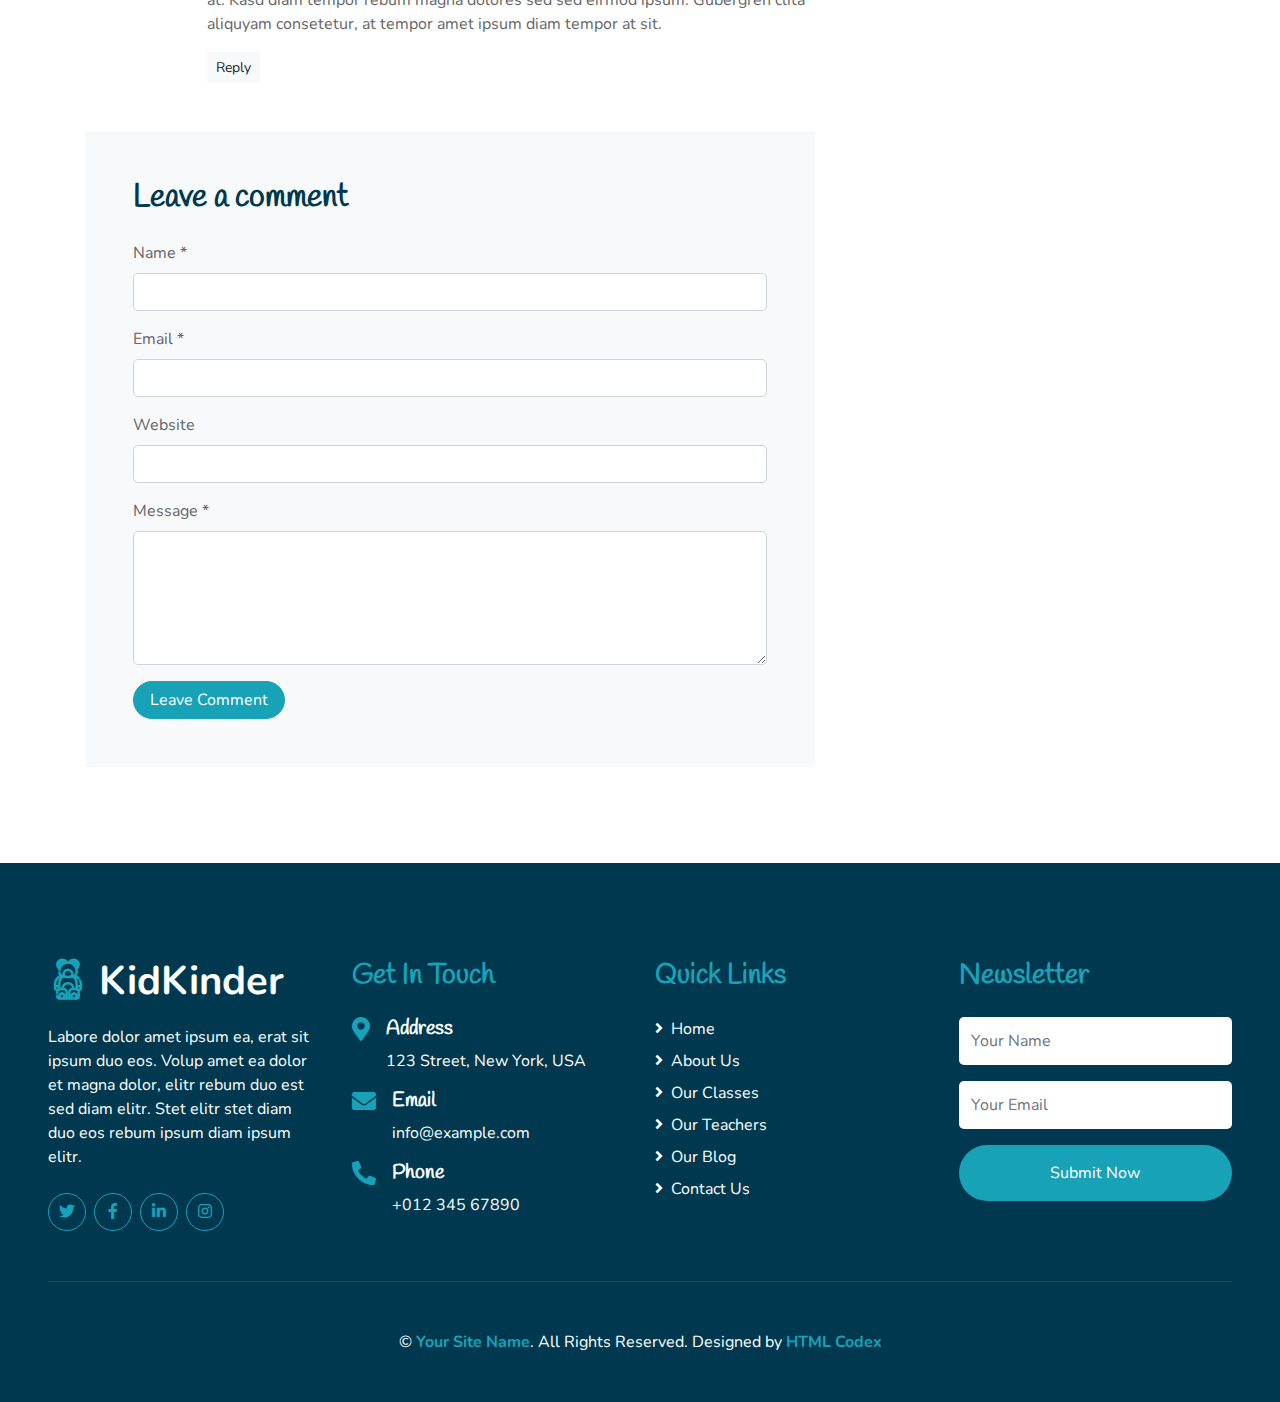
<file: single.html>
<!DOCTYPE html>
<html lang="en">

<head>
    <meta charset="utf-8">
    <title>KidKinder - Kindergarten Website Template</title>
    <meta content="width=device-width, initial-scale=1.0" name="viewport">
    <meta content="Free HTML Templates" name="keywords">
    <meta content="Free HTML Templates" name="description">

    <!-- Favicon -->
    <link href="img/favicon.ico" rel="icon">

    <!-- Google Web Fonts -->
    <link rel="preconnect" href="https://fonts.gstatic.com">
    <link href="https://fonts.googleapis.com/css2?family=Handlee&family=Nunito&display=swap" rel="stylesheet">

    <!-- Font Awesome -->
    <link href="https://cdnjs.cloudflare.com/ajax/libs/font-awesome/5.10.0/css/all.min.css" rel="stylesheet">

    <!-- Flaticon Font -->
    <link href="lib/flaticon/font/flaticon.css" rel="stylesheet">

    <!-- Libraries Stylesheet -->
    <link href="lib/owlcarousel/assets/owl.carousel.min.css" rel="stylesheet">
    <link href="lib/lightbox/css/lightbox.min.css" rel="stylesheet">

    <!-- Customized Bootstrap Stylesheet -->
    <link href="css/style.css" rel="stylesheet">
</head>

<body>
    <!-- Navbar Start -->
    <div class="container-fluid bg-light position-relative shadow">
        <nav class="navbar navbar-expand-lg bg-light navbar-light py-3 py-lg-0 px-0 px-lg-5">
            <a href="" class="navbar-brand font-weight-bold text-secondary" style="font-size: 50px;">
                <i class="flaticon-043-teddy-bear"></i>
                <span class="text-primary">KidKinder</span>
            </a>
            <button type="button" class="navbar-toggler" data-toggle="collapse" data-target="#navbarCollapse">
                <span class="navbar-toggler-icon"></span>
            </button>
            <div class="collapse navbar-collapse justify-content-between" id="navbarCollapse">
                <div class="navbar-nav font-weight-bold mx-auto py-0">
                    <a href="index.html" class="nav-item nav-link">Home</a>
                    <a href="about.html" class="nav-item nav-link">About</a>
                    <a href="class.html" class="nav-item nav-link">Classes</a>
                    <a href="team.html" class="nav-item nav-link">Teachers</a>
                    <a href="gallery.html" class="nav-item nav-link">Gallery</a>
                    <div class="nav-item dropdown">
                        <a href="#" class="nav-link dropdown-toggle active" data-toggle="dropdown">Pages</a>
                        <div class="dropdown-menu rounded-0 m-0">
                            <a href="blog.html" class="dropdown-item">Blog Grid</a>
                            <a href="single.html" class="dropdown-item">Blog Detail</a>
                        </div>
                    </div>
                    <a href="contact.html" class="nav-item nav-link">Contact</a>
                </div>
                <a href="" class="btn btn-primary px-4">Join Class</a>
            </div>
        </nav>
    </div>
    <!-- Navbar End -->


    <!-- Header Start -->
    <div class="container-fluid bg-primary mb-5">
        <div class="d-flex flex-column align-items-center justify-content-center" style="min-height: 400px">
            <h3 class="display-3 font-weight-bold text-white">Blog Detail</h3>
            <div class="d-inline-flex text-white">
                <p class="m-0"><a class="text-white" href="">Home</a></p>
                <p class="m-0 px-2">/</p>
                <p class="m-0">Blog Detail</p>
            </div>
        </div>
    </div>
    <!-- Header End -->


    <!-- Detail Start -->
    <div class="container py-5">
        <div class="row pt-5">
            <div class="col-lg-8">
                <div class="d-flex flex-column text-left mb-3">
                    <p class="section-title pr-5"><span class="pr-2">Blog Detail Page</span></p>
                    <h1 class="mb-3">Diam dolor est ipsum clita lorem</h1>
                    <div class="d-flex">
                        <p class="mr-3"><i class="fa fa-user text-primary"></i> Admin</p>
                        <p class="mr-3"><i class="fa fa-folder text-primary"></i> Web Design</p>
                        <p class="mr-3"><i class="fa fa-comments text-primary"></i> 15</p>
                    </div>
                </div>
                <div class="mb-5">
                    <img class="img-fluid rounded w-100 mb-4" src="img/detail.jpg" alt="Image">
                    <p>Sadipscing labore amet rebum est et justo gubergren. Et eirmod ipsum sit diam ut magna lorem. Nonumy vero labore lorem sanctus rebum et lorem magna kasd, stet amet magna accusam consetetur eirmod. Kasd accusam sit ipsum sadipscing et at at sanctus et. Ipsum sit gubergren dolores et, consetetur justo invidunt at et aliquyam ut et vero clita. Diam sea sea no sed dolores diam nonumy, gubergren sit stet no diam kasd vero.</p>
                    <p>Voluptua est takimata stet invidunt sed rebum nonumy stet, clita aliquyam dolores vero stet consetetur elitr takimata rebum sanctus. Sit sed accusam stet sit nonumy kasd diam dolores, sanctus lorem kasd duo dolor dolor vero sit et. Labore ipsum duo sanctus amet eos et. Consetetur no sed et aliquyam ipsum justo et, clita lorem sit vero amet amet est dolor elitr, stet et no diam sit. Dolor erat justo dolore sit invidunt.</p>
                    <h2 class="mb-4">Est dolor lorem et ea</h2>
                    <img class="img-fluid rounded w-50 float-left mr-4 mb-3" src="img/blog-1.jpg" alt="Image">
                    <p>Diam dolor est labore duo invidunt ipsum clita et, sed et lorem voluptua tempor invidunt at est sanctus sanctus. Clita dolores sit kasd diam takimata justo diam lorem sed. Magna amet sed rebum eos. Clita no magna no dolor erat diam tempor rebum consetetur, sanctus labore sed nonumy diam lorem amet eirmod. No at tempor sea diam kasd, takimata ea nonumy elitr sadipscing gubergren erat. Gubergren at lorem invidunt sadipscing rebum sit amet ut ut, voluptua diam dolores at sadipscing stet. Clita dolor amet dolor ipsum vero ea ea eos. Invidunt sed diam dolores takimata dolor dolore dolore sit. Sit ipsum erat amet lorem et, magna sea at sed et eos. Accusam eirmod kasd lorem clita sanctus ut consetetur et. Et duo tempor sea kasd clita ipsum et. Takimata kasd diam justo est eos erat aliquyam et ut. Ea sed sadipscing no justo et eos labore, gubergren ipsum magna dolor lorem dolore, elitr aliquyam takimata sea kasd dolores diam, amet et est accusam labore eirmod vero et voluptua. Amet labore clita duo et no. Rebum voluptua magna eos magna, justo gubergren labore sit voluptua eos.</p>
                    <h3 class="mb-4">Est dolor lorem et ea</h3>
                    <img class="img-fluid rounded w-50 float-right ml-4 mb-3" src="img/blog-2.jpg" alt="Image">
                    <p>Diam dolor est labore duo invidunt ipsum clita et, sed et lorem voluptua tempor invidunt at est sanctus sanctus. Clita dolores sit kasd diam takimata justo diam lorem sed. Magna amet sed rebum eos. Clita no magna no dolor erat diam tempor rebum consetetur, sanctus labore sed nonumy diam lorem amet eirmod. No at tempor sea diam kasd, takimata ea nonumy elitr sadipscing gubergren erat. Gubergren at lorem invidunt sadipscing rebum sit amet ut ut, voluptua diam dolores at sadipscing stet. Clita dolor amet dolor ipsum vero ea ea eos. Invidunt sed diam dolores takimata dolor dolore dolore sit. Sit ipsum erat amet lorem et, magna sea at sed et eos. Accusam eirmod kasd lorem clita sanctus ut consetetur et. Et duo tempor sea kasd clita ipsum et. Takimata kasd diam justo est eos erat aliquyam et ut. Ea sed sadipscing no justo et eos labore, gubergren ipsum magna dolor lorem dolore, elitr aliquyam takimata sea kasd dolores diam, amet et est accusam labore eirmod vero et voluptua. Amet labore clita duo et no.</p>
                </div>

                <!-- Related Post -->
                <div class="mb-5 mx-n3">
                    <h2 class="mb-4 ml-3">Related Post</h2>
                    <div class="owl-carousel post-carousel position-relative">
                        <div class="d-flex align-items-center bg-light shadow-sm rounded overflow-hidden mx-3">
                            <img class="img-fluid" src="img/post-1.jpg" style="width: 80px; height: 80px;">
                            <div class="pl-3">
                                <h5 class="">Diam amet eos at no eos</h5>
                                <div class="d-flex">
                                    <small class="mr-3"><i class="fa fa-user text-primary"></i> Admin</small>
                                    <small class="mr-3"><i class="fa fa-folder text-primary"></i> Web Design</small>
                                    <small class="mr-3"><i class="fa fa-comments text-primary"></i> 15</small>
                                </div>
                            </div>
                        </div>
                        <div class="d-flex align-items-center bg-light shadow-sm rounded overflow-hidden mx-3">
                            <img class="img-fluid" src="img/post-2.jpg" style="width: 80px; height: 80px;">
                            <div class="pl-3">
                                <h5 class="">Diam amet eos at no eos</h5>
                                <div class="d-flex">
                                    <small class="mr-3"><i class="fa fa-user text-primary"></i> Admin</small>
                                    <small class="mr-3"><i class="fa fa-folder text-primary"></i> Web Design</small>
                                    <small class="mr-3"><i class="fa fa-comments text-primary"></i> 15</small>
                                </div>
                            </div>
                        </div>
                        <div class="d-flex align-items-center bg-light shadow-sm rounded overflow-hidden mx-3">
                            <img class="img-fluid" src="img/post-3.jpg" style="width: 80px; height: 80px;">
                            <div class="pl-3">
                                <h5 class="">Diam amet eos at no eos</h5>
                                <div class="d-flex">
                                    <small class="mr-3"><i class="fa fa-user text-primary"></i> Admin</small>
                                    <small class="mr-3"><i class="fa fa-folder text-primary"></i> Web Design</small>
                                    <small class="mr-3"><i class="fa fa-comments text-primary"></i> 15</small>
                                </div>
                            </div>
                        </div>
                    </div>
                </div>

                <!-- Comment List -->
                <div class="mb-5">
                    <h2 class="mb-4">3 Comments</h2>
                    <div class="media mb-4">
                        <img src="img/user.jpg" alt="Image" class="img-fluid rounded-circle mr-3 mt-1" style="width: 45px;">
                        <div class="media-body">
                            <h6>John Doe <small><i>01 Jan 2045 at 12:00pm</i></small></h6>
                            <p>Diam amet duo labore stet elitr ea clita ipsum, tempor labore accusam ipsum et no at. Kasd diam tempor rebum magna dolores sed sed eirmod ipsum. Gubergren clita aliquyam consetetur sadipscing, at tempor amet ipsum diam tempor consetetur at sit.</p>
                            <button class="btn btn-sm btn-light">Reply</button>
                        </div>
                    </div>
                    <div class="media mb-4">
                        <img src="img/user.jpg" alt="Image" class="img-fluid rounded-circle mr-3 mt-1" style="width: 45px;">
                        <div class="media-body">
                            <h6>John Doe <small><i>01 Jan 2045 at 12:00pm</i></small></h6>
                            <p>Diam amet duo labore stet elitr ea clita ipsum, tempor labore accusam ipsum et no at. Kasd diam tempor rebum magna dolores sed sed eirmod ipsum. Gubergren clita aliquyam consetetur sadipscing, at tempor amet ipsum diam tempor consetetur at sit.</p>
                            <button class="btn btn-sm btn-light">Reply</button>
                            <div class="media mt-4">
                                <img src="img/user.jpg" alt="Image" class="img-fluid rounded-circle mr-3 mt-1" style="width: 45px;">
                                <div class="media-body">
                                    <h6>John Doe <small><i>01 Jan 2045 at 12:00pm</i></small></h6>
                                    <p>Diam amet duo labore stet elitr ea clita ipsum, tempor labore accusam ipsum et no at. Kasd diam tempor rebum magna dolores sed sed eirmod ipsum. Gubergren clita aliquyam consetetur, at tempor amet ipsum diam tempor at sit.</p>
                                    <button class="btn btn-sm btn-light">Reply</button>
                                </div>
                            </div>
                        </div>
                    </div>
                </div>

                <!-- Comment Form -->
                <div class="bg-light p-5">
                    <h2 class="mb-4">Leave a comment</h2>
                    <form>
                        <div class="form-group">
                            <label for="name">Name *</label>
                            <input type="text" class="form-control" id="name">
                        </div>
                        <div class="form-group">
                            <label for="email">Email *</label>
                            <input type="email" class="form-control" id="email">
                        </div>
                        <div class="form-group">
                            <label for="website">Website</label>
                            <input type="url" class="form-control" id="website">
                        </div>

                        <div class="form-group">
                            <label for="message">Message *</label>
                            <textarea id="message" cols="30" rows="5" class="form-control"></textarea>
                        </div>
                        <div class="form-group mb-0">
                            <input type="submit" value="Leave Comment" class="btn btn-primary px-3">
                        </div>
                    </form>
                </div>
            </div>

            <div class="col-lg-4 mt-5 mt-lg-0">
                <!-- Author Bio -->
                <div class="d-flex flex-column text-center bg-primary rounded mb-5 py-5 px-4">
                    <img src="img/user.jpg" class="img-fluid rounded-circle mx-auto mb-3" style="width: 100px;">
                    <h3 class="text-secondary mb-3">John Doe</h3>
                    <p class="text-white m-0">Conset elitr erat vero dolor ipsum et diam, eos dolor lorem ipsum, ipsum ipsum sit no ut est. Guber ea ipsum erat kasd amet est elitr ea sit.</p>
                </div>

                <!-- Search Form -->
                <div class="mb-5">
                    <form action="">
                        <div class="input-group">
                            <input type="text" class="form-control form-control-lg" placeholder="Keyword">
                            <div class="input-group-append">
                                <span class="input-group-text bg-transparent text-primary"><i
                                        class="fa fa-search"></i></span>
                            </div>
                        </div>
                    </form>
                </div>

                <!-- Category List -->
                <div class="mb-5">
                    <h2 class="mb-4">Categories</h2>
                    <ul class="list-group list-group-flush">
                        <li class="list-group-item d-flex justify-content-between align-items-center px-0">
                            <a href="">Web Design</a>
                            <span class="badge badge-primary badge-pill">150</span>
                        </li>
                        <li class="list-group-item d-flex justify-content-between align-items-center px-0">
                            <a href="">Web Development</a>
                            <span class="badge badge-primary badge-pill">131</span>
                        </li>
                        <li class="list-group-item d-flex justify-content-between align-items-center px-0">
                            <a href="">Online Marketing</a>
                            <span class="badge badge-primary badge-pill">78</span>
                        </li>
                        <li class="list-group-item d-flex justify-content-between align-items-center px-0">
                            <a href="">Keyword Research</a>
                            <span class="badge badge-primary badge-pill">56</span>
                        </li>
                        <li class="list-group-item d-flex justify-content-between align-items-center px-0">
                            <a href="">Email Marketing</a>
                            <span class="badge badge-primary badge-pill">98</span>
                        </li>
                    </ul>
                </div>

                <!-- Single Image -->
                <div class="mb-5">
                    <img src="img/blog-1.jpg" alt="" class="img-fluid rounded">
                </div>

                <!-- Recent Post -->
                <div class="mb-5">
                    <h2 class="mb-4">Recent Post</h2>
                    <div class="d-flex align-items-center bg-light shadow-sm rounded overflow-hidden mb-3">
                        <img class="img-fluid" src="img/post-1.jpg" style="width: 80px; height: 80px;">
                        <div class="pl-3">
                            <h5 class="">Diam amet eos at no eos</h5>
                            <div class="d-flex">
                                <small class="mr-3"><i class="fa fa-user text-primary"></i> Admin</small>
                                <small class="mr-3"><i class="fa fa-folder text-primary"></i> Web Design</small>
                                <small class="mr-3"><i class="fa fa-comments text-primary"></i> 15</small>
                            </div>
                        </div>
                    </div>
                    <div class="d-flex align-items-center bg-light shadow-sm rounded overflow-hidden mb-3">
                        <img class="img-fluid" src="img/post-2.jpg" style="width: 80px; height: 80px;">
                        <div class="pl-3">
                            <h5 class="">Diam amet eos at no eos</h5>
                            <div class="d-flex">
                                <small class="mr-3"><i class="fa fa-user text-primary"></i> Admin</small>
                                <small class="mr-3"><i class="fa fa-folder text-primary"></i> Web Design</small>
                                <small class="mr-3"><i class="fa fa-comments text-primary"></i> 15</small>
                            </div>
                        </div>
                    </div>
                    <div class="d-flex align-items-center bg-light shadow-sm rounded overflow-hidden mb-3">
                        <img class="img-fluid" src="img/post-3.jpg" style="width: 80px; height: 80px;">
                        <div class="pl-3">
                            <h5 class="">Diam amet eos at no eos</h5>
                            <div class="d-flex">
                                <small class="mr-3"><i class="fa fa-user text-primary"></i> Admin</small>
                                <small class="mr-3"><i class="fa fa-folder text-primary"></i> Web Design</small>
                                <small class="mr-3"><i class="fa fa-comments text-primary"></i> 15</small>
                            </div>
                        </div>
                    </div>
                </div>

                <!-- Single Image -->
                <div class="mb-5">
                    <img src="img/blog-2.jpg" alt="" class="img-fluid rounded">
                </div>

                <!-- Tag Cloud -->
                <div class="mb-5">
                    <h2 class="mb-4">Tag Cloud</h2>
                    <div class="d-flex flex-wrap m-n1">
                        <a href="" class="btn btn-outline-primary m-1">Design</a>
                        <a href="" class="btn btn-outline-primary m-1">Development</a>
                        <a href="" class="btn btn-outline-primary m-1">Marketing</a>
                        <a href="" class="btn btn-outline-primary m-1">SEO</a>
                        <a href="" class="btn btn-outline-primary m-1">Writing</a>
                        <a href="" class="btn btn-outline-primary m-1">Consulting</a>
                    </div>
                </div>

                <!-- Single Image -->
                <div class="mb-5">
                    <img src="img/blog-3.jpg" alt="" class="img-fluid rounded">
                </div>

                <!-- Plain Text -->
                <div>
                    <h2 class="mb-4">Plain Text</h2>
                    Aliquyam sed lorem stet diam dolor sed ut sit. Ut sanctus erat ea est aliquyam dolor et. Et no consetetur eos labore ea erat voluptua et. Et aliquyam dolore sed erat. Magna sanctus sed eos tempor rebum dolor, tempor takimata clita sit et elitr ut eirmod.
                </div>
            </div>
        </div>
    </div>
    <!-- Detail End -->


    <!-- Footer Start -->
    <div class="container-fluid bg-secondary text-white mt-5 py-5 px-sm-3 px-md-5">
        <div class="row pt-5">
            <div class="col-lg-3 col-md-6 mb-5">
                <a href="" class="navbar-brand font-weight-bold text-primary m-0 mb-4 p-0" style="font-size: 40px; line-height: 40px;">
                    <i class="flaticon-043-teddy-bear"></i>
                    <span class="text-white">KidKinder</span>
                </a>
                <p>Labore dolor amet ipsum ea, erat sit ipsum duo eos. Volup amet ea dolor et magna dolor, elitr rebum duo est sed diam elitr. Stet elitr stet diam duo eos rebum ipsum diam ipsum elitr.</p>
                <div class="d-flex justify-content-start mt-4">
                    <a class="btn btn-outline-primary rounded-circle text-center mr-2 px-0"
                        style="width: 38px; height: 38px;" href="#"><i class="fab fa-twitter"></i></a>
                    <a class="btn btn-outline-primary rounded-circle text-center mr-2 px-0"
                        style="width: 38px; height: 38px;" href="#"><i class="fab fa-facebook-f"></i></a>
                    <a class="btn btn-outline-primary rounded-circle text-center mr-2 px-0"
                        style="width: 38px; height: 38px;" href="#"><i class="fab fa-linkedin-in"></i></a>
                    <a class="btn btn-outline-primary rounded-circle text-center mr-2 px-0"
                        style="width: 38px; height: 38px;" href="#"><i class="fab fa-instagram"></i></a>
                </div>
            </div>
            <div class="col-lg-3 col-md-6 mb-5">
                <h3 class="text-primary mb-4">Get In Touch</h3>
                <div class="d-flex">
                    <h4 class="fa fa-map-marker-alt text-primary"></h4>
                    <div class="pl-3">
                        <h5 class="text-white">Address</h5>
                        <p>123 Street, New York, USA</p>
                    </div>
                </div>
                <div class="d-flex">
                    <h4 class="fa fa-envelope text-primary"></h4>
                    <div class="pl-3">
                        <h5 class="text-white">Email</h5>
                        <p>info@example.com</p>
                    </div>
                </div>
                <div class="d-flex">
                    <h4 class="fa fa-phone-alt text-primary"></h4>
                    <div class="pl-3">
                        <h5 class="text-white">Phone</h5>
                        <p>+012 345 67890</p>
                    </div>
                </div>
            </div>
            <div class="col-lg-3 col-md-6 mb-5">
                <h3 class="text-primary mb-4">Quick Links</h3>
                <div class="d-flex flex-column justify-content-start">
                    <a class="text-white mb-2" href="#"><i class="fa fa-angle-right mr-2"></i>Home</a>
                    <a class="text-white mb-2" href="#"><i class="fa fa-angle-right mr-2"></i>About Us</a>
                    <a class="text-white mb-2" href="#"><i class="fa fa-angle-right mr-2"></i>Our Classes</a>
                    <a class="text-white mb-2" href="#"><i class="fa fa-angle-right mr-2"></i>Our Teachers</a>
                    <a class="text-white mb-2" href="#"><i class="fa fa-angle-right mr-2"></i>Our Blog</a>
                    <a class="text-white" href="#"><i class="fa fa-angle-right mr-2"></i>Contact Us</a>
                </div>
            </div>
            <div class="col-lg-3 col-md-6 mb-5">
                <h3 class="text-primary mb-4">Newsletter</h3>
                <form action="">
                    <div class="form-group">
                        <input type="text" class="form-control border-0 py-4" placeholder="Your Name" required="required" />
                    </div>
                    <div class="form-group">
                        <input type="email" class="form-control border-0 py-4" placeholder="Your Email"
                            required="required" />
                    </div>
                    <div>
                        <button class="btn btn-primary btn-block border-0 py-3" type="submit">Submit Now</button>
                    </div>
                </form>
            </div>
        </div>
        <div class="container-fluid pt-5" style="border-top: 1px solid rgba(23, 162, 184, .2);;">
            <p class="m-0 text-center text-white">
                &copy; <a class="text-primary font-weight-bold" href="#">Your Site Name</a>. All Rights Reserved. Designed
                by
                <a class="text-primary font-weight-bold" href="https://htmlcodex.com">HTML Codex</a>
            </p>
        </div>
    </div>
    <!-- Footer End -->


    <!-- Back to Top -->
    <a href="#" class="btn btn-primary p-3 back-to-top"><i class="fa fa-angle-double-up"></i></a>


    <!-- JavaScript Libraries -->
    <script src="https://code.jquery.com/jquery-3.4.1.min.js"></script>
    <script src="https://stackpath.bootstrapcdn.com/bootstrap/4.4.1/js/bootstrap.bundle.min.js"></script>
    <script src="lib/easing/easing.min.js"></script>
    <script src="lib/owlcarousel/owl.carousel.min.js"></script>
    <script src="lib/isotope/isotope.pkgd.min.js"></script>
    <script src="lib/lightbox/js/lightbox.min.js"></script>

    <!-- Contact Javascript File -->
    <script src="mail/jqBootstrapValidation.min.js"></script>
    <script src="mail/contact.js"></script>

    <!-- Template Javascript -->
    <script src="js/main.js"></script>
</body>

</html>
</file>
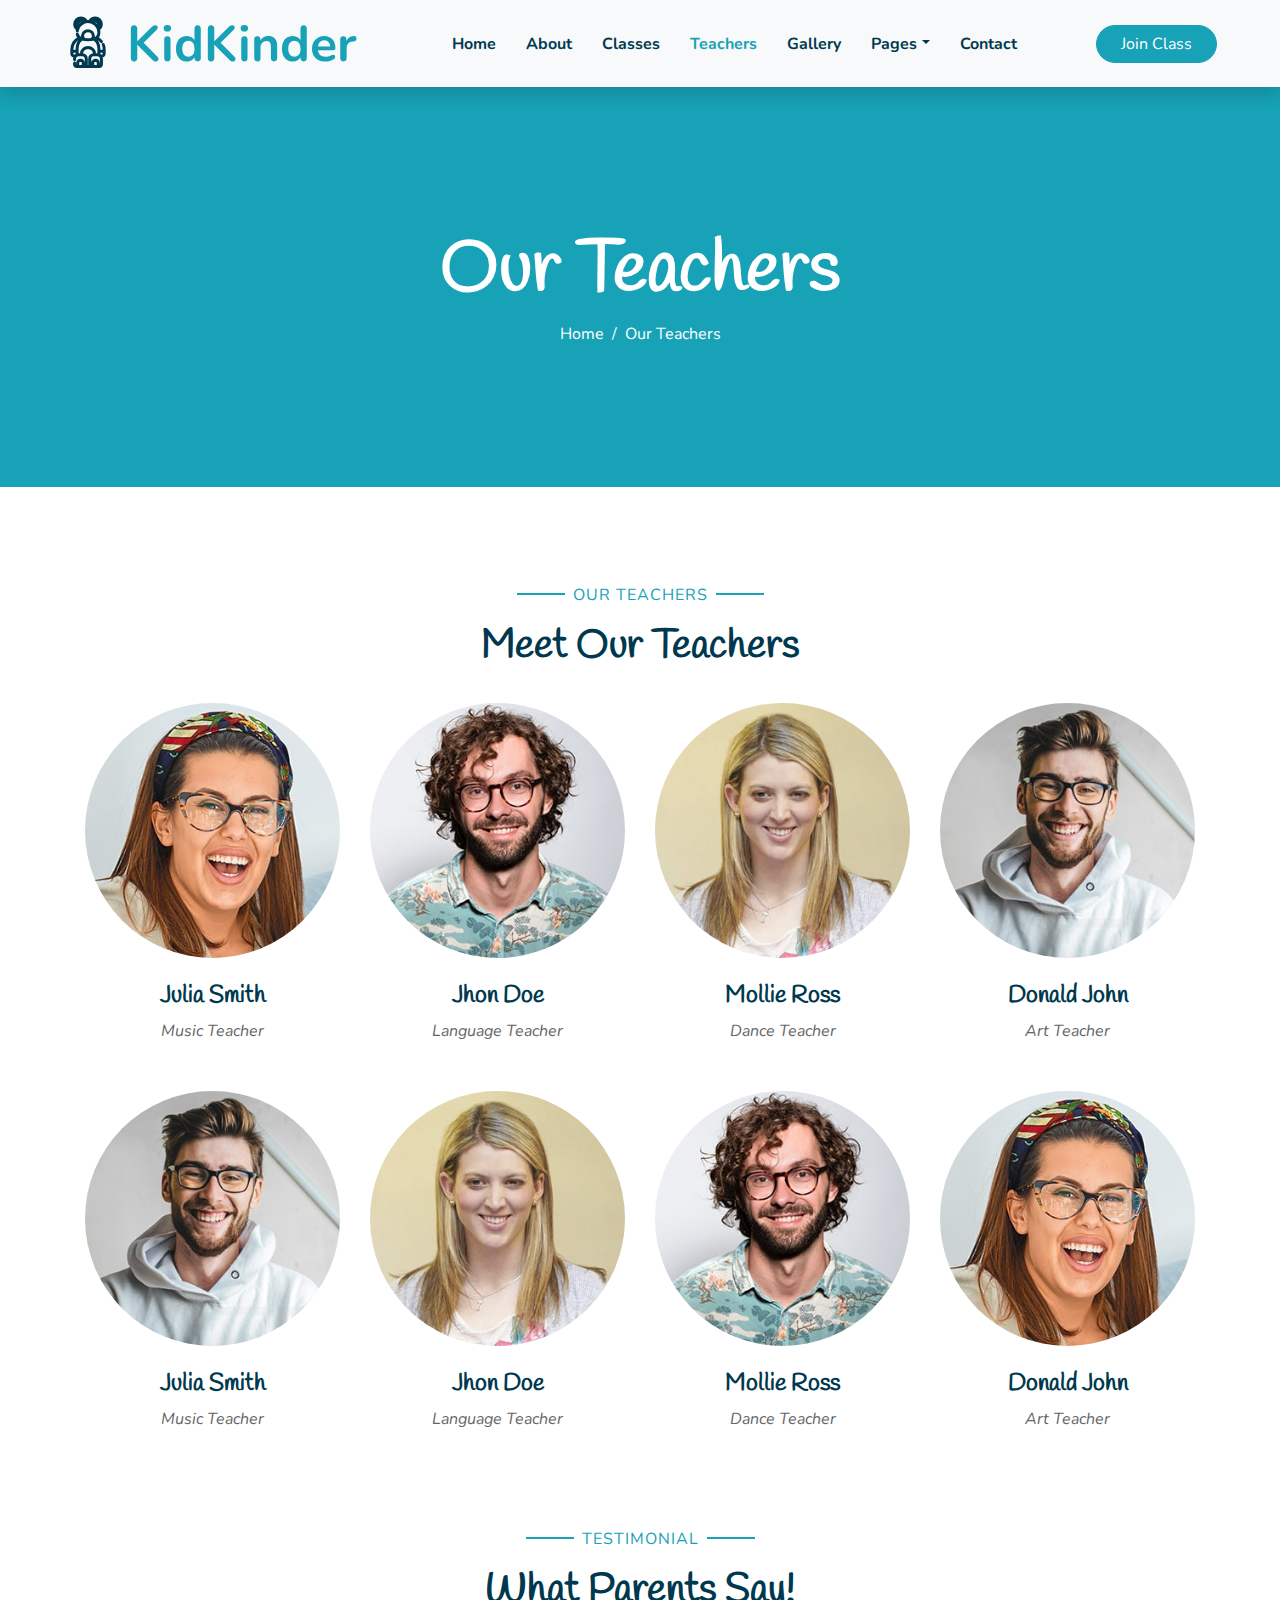
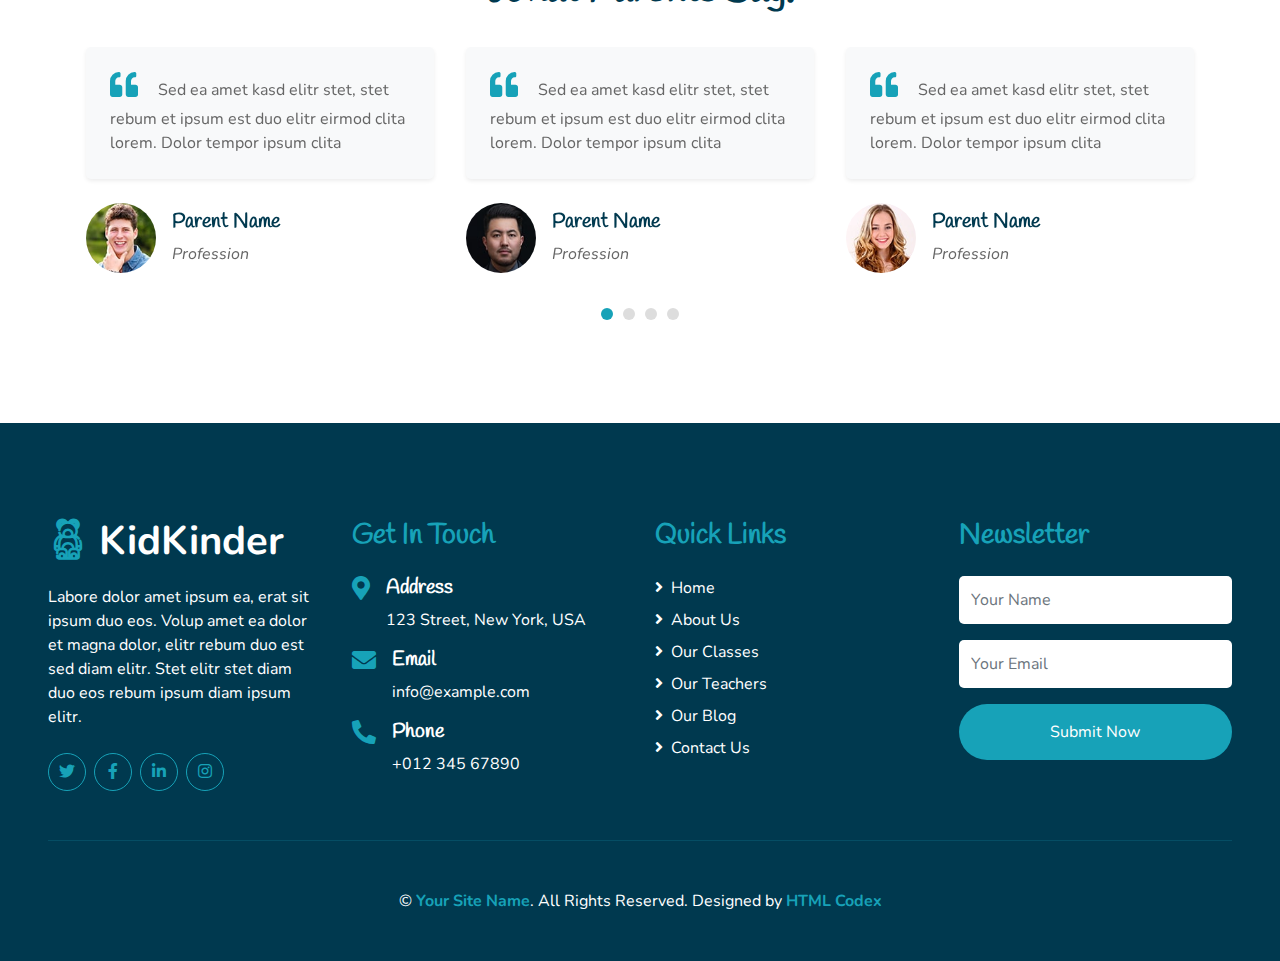
<file: team.html>
<!DOCTYPE html>
<html lang="en">

<head>
    <meta charset="utf-8">
    <title>KidKinder - Kindergarten Website Template</title>
    <meta content="width=device-width, initial-scale=1.0" name="viewport">
    <meta content="Free HTML Templates" name="keywords">
    <meta content="Free HTML Templates" name="description">

    <!-- Favicon -->
    <link href="img/favicon.ico" rel="icon">

    <!-- Google Web Fonts -->
    <link rel="preconnect" href="https://fonts.gstatic.com">
    <link href="https://fonts.googleapis.com/css2?family=Handlee&family=Nunito&display=swap" rel="stylesheet">

    <!-- Font Awesome -->
    <link href="https://cdnjs.cloudflare.com/ajax/libs/font-awesome/5.10.0/css/all.min.css" rel="stylesheet">

    <!-- Flaticon Font -->
    <link href="lib/flaticon/font/flaticon.css" rel="stylesheet">

    <!-- Libraries Stylesheet -->
    <link href="lib/owlcarousel/assets/owl.carousel.min.css" rel="stylesheet">
    <link href="lib/lightbox/css/lightbox.min.css" rel="stylesheet">

    <!-- Customized Bootstrap Stylesheet -->
    <link href="css/style.css" rel="stylesheet">
</head>

<body>
    <!-- Navbar Start -->
    <div class="container-fluid bg-light position-relative shadow">
        <nav class="navbar navbar-expand-lg bg-light navbar-light py-3 py-lg-0 px-0 px-lg-5">
            <a href="" class="navbar-brand font-weight-bold text-secondary" style="font-size: 50px;">
                <i class="flaticon-043-teddy-bear"></i>
                <span class="text-primary">KidKinder</span>
            </a>
            <button type="button" class="navbar-toggler" data-toggle="collapse" data-target="#navbarCollapse">
                <span class="navbar-toggler-icon"></span>
            </button>
            <div class="collapse navbar-collapse justify-content-between" id="navbarCollapse">
                <div class="navbar-nav font-weight-bold mx-auto py-0">
                    <a href="index.html" class="nav-item nav-link">Home</a>
                    <a href="about.html" class="nav-item nav-link">About</a>
                    <a href="class.html" class="nav-item nav-link">Classes</a>
                    <a href="team.html" class="nav-item nav-link active">Teachers</a>
                    <a href="gallery.html" class="nav-item nav-link">Gallery</a>
                    <div class="nav-item dropdown">
                        <a href="#" class="nav-link dropdown-toggle" data-toggle="dropdown">Pages</a>
                        <div class="dropdown-menu rounded-0 m-0">
                            <a href="blog.html" class="dropdown-item">Blog Grid</a>
                            <a href="single.html" class="dropdown-item">Blog Detail</a>
                        </div>
                    </div>
                    <a href="contact.html" class="nav-item nav-link">Contact</a>
                </div>
                <a href="" class="btn btn-primary px-4">Join Class</a>
            </div>
        </nav>
    </div>
    <!-- Navbar End -->


    <!-- Header Start -->
    <div class="container-fluid bg-primary mb-5">
        <div class="d-flex flex-column align-items-center justify-content-center" style="min-height: 400px">
            <h3 class="display-3 font-weight-bold text-white">Our Teachers</h3>
            <div class="d-inline-flex text-white">
                <p class="m-0"><a class="text-white" href="">Home</a></p>
                <p class="m-0 px-2">/</p>
                <p class="m-0">Our Teachers</p>
            </div>
        </div>
    </div>
    <!-- Header End -->


    <!-- Team Start -->
    <div class="container-fluid pt-5">
        <div class="container">
            <div class="text-center pb-2">
                <p class="section-title px-5"><span class="px-2">Our Teachers</span></p>
                <h1 class="mb-4">Meet Our Teachers</h1>
            </div>
            <div class="row">
                <div class="col-md-6 col-lg-3 text-center team mb-5">
                    <div class="position-relative overflow-hidden mb-4" style="border-radius: 100%;">
                        <img class="img-fluid w-100" src="img/team-1.jpg" alt="" >
                        <div
                            class="team-social d-flex align-items-center justify-content-center w-100 h-100 position-absolute">
                            <a class="btn btn-outline-light text-center mr-2 px-0" style="width: 38px; height: 38px;"
                                href="#"><i class="fab fa-twitter"></i></a>
                            <a class="btn btn-outline-light text-center mr-2 px-0" style="width: 38px; height: 38px;"
                                href="#"><i class="fab fa-facebook-f"></i></a>
                            <a class="btn btn-outline-light text-center px-0" style="width: 38px; height: 38px;"
                                href="#"><i class="fab fa-linkedin-in"></i></a>
                        </div>
                    </div>
                    <h4>Julia Smith</h4>
                    <i>Music Teacher</i>
                </div>
                <div class="col-md-6 col-lg-3 text-center team mb-5">
                    <div class="position-relative overflow-hidden mb-4" style="border-radius: 100%;">
                        <img class="img-fluid w-100" src="img/team-2.jpg" alt="" >
                        <div
                            class="team-social d-flex align-items-center justify-content-center w-100 h-100 position-absolute">
                            <a class="btn btn-outline-light text-center mr-2 px-0" style="width: 38px; height: 38px;"
                                href="#"><i class="fab fa-twitter"></i></a>
                            <a class="btn btn-outline-light text-center mr-2 px-0" style="width: 38px; height: 38px;"
                                href="#"><i class="fab fa-facebook-f"></i></a>
                            <a class="btn btn-outline-light text-center px-0" style="width: 38px; height: 38px;"
                                href="#"><i class="fab fa-linkedin-in"></i></a>
                        </div>
                    </div>
                    <h4>Jhon Doe</h4>
                    <i>Language Teacher</i>
                </div>
                <div class="col-md-6 col-lg-3 text-center team mb-5">
                    <div class="position-relative overflow-hidden mb-4" style="border-radius: 100%;">
                        <img class="img-fluid w-100" src="img/team-3.jpg" alt="" >
                        <div
                            class="team-social d-flex align-items-center justify-content-center w-100 h-100 position-absolute">
                            <a class="btn btn-outline-light text-center mr-2 px-0" style="width: 38px; height: 38px;"
                                href="#"><i class="fab fa-twitter"></i></a>
                            <a class="btn btn-outline-light text-center mr-2 px-0" style="width: 38px; height: 38px;"
                                href="#"><i class="fab fa-facebook-f"></i></a>
                            <a class="btn btn-outline-light text-center px-0" style="width: 38px; height: 38px;"
                                href="#"><i class="fab fa-linkedin-in"></i></a>
                        </div>
                    </div>
                    <h4>Mollie Ross</h4>
                    <i>Dance Teacher</i>
                </div>
                <div class="col-md-6 col-lg-3 text-center team mb-5">
                    <div class="position-relative overflow-hidden mb-4" style="border-radius: 100%;">
                        <img class="img-fluid w-100" src="img/team-4.jpg" alt="" >
                        <div
                            class="team-social d-flex align-items-center justify-content-center w-100 h-100 position-absolute">
                            <a class="btn btn-outline-light text-center mr-2 px-0" style="width: 38px; height: 38px;"
                                href="#"><i class="fab fa-twitter"></i></a>
                            <a class="btn btn-outline-light text-center mr-2 px-0" style="width: 38px; height: 38px;"
                                href="#"><i class="fab fa-facebook-f"></i></a>
                            <a class="btn btn-outline-light text-center px-0" style="width: 38px; height: 38px;"
                                href="#"><i class="fab fa-linkedin-in"></i></a>
                        </div>
                    </div>
                    <h4>Donald John</h4>
                    <i>Art Teacher</i>
                </div>
                <div class="col-md-6 col-lg-3 text-center team mb-5">
                    <div class="position-relative overflow-hidden mb-4" style="border-radius: 100%;">
                        <img class="img-fluid w-100" src="img/team-4.jpg" alt="" >
                        <div
                            class="team-social d-flex align-items-center justify-content-center w-100 h-100 position-absolute">
                            <a class="btn btn-outline-light text-center mr-2 px-0" style="width: 38px; height: 38px;"
                                href="#"><i class="fab fa-twitter"></i></a>
                            <a class="btn btn-outline-light text-center mr-2 px-0" style="width: 38px; height: 38px;"
                                href="#"><i class="fab fa-facebook-f"></i></a>
                            <a class="btn btn-outline-light text-center px-0" style="width: 38px; height: 38px;"
                                href="#"><i class="fab fa-linkedin-in"></i></a>
                        </div>
                    </div>
                    <h4>Julia Smith</h4>
                    <i>Music Teacher</i>
                </div>
                <div class="col-md-6 col-lg-3 text-center team mb-5">
                    <div class="position-relative overflow-hidden mb-4" style="border-radius: 100%;">
                        <img class="img-fluid w-100" src="img/team-3.jpg" alt="" >
                        <div
                            class="team-social d-flex align-items-center justify-content-center w-100 h-100 position-absolute">
                            <a class="btn btn-outline-light text-center mr-2 px-0" style="width: 38px; height: 38px;"
                                href="#"><i class="fab fa-twitter"></i></a>
                            <a class="btn btn-outline-light text-center mr-2 px-0" style="width: 38px; height: 38px;"
                                href="#"><i class="fab fa-facebook-f"></i></a>
                            <a class="btn btn-outline-light text-center px-0" style="width: 38px; height: 38px;"
                                href="#"><i class="fab fa-linkedin-in"></i></a>
                        </div>
                    </div>
                    <h4>Jhon Doe</h4>
                    <i>Language Teacher</i>
                </div>
                <div class="col-md-6 col-lg-3 text-center team mb-5">
                    <div class="position-relative overflow-hidden mb-4" style="border-radius: 100%;">
                        <img class="img-fluid w-100" src="img/team-2.jpg" alt="" >
                        <div
                            class="team-social d-flex align-items-center justify-content-center w-100 h-100 position-absolute">
                            <a class="btn btn-outline-light text-center mr-2 px-0" style="width: 38px; height: 38px;"
                                href="#"><i class="fab fa-twitter"></i></a>
                            <a class="btn btn-outline-light text-center mr-2 px-0" style="width: 38px; height: 38px;"
                                href="#"><i class="fab fa-facebook-f"></i></a>
                            <a class="btn btn-outline-light text-center px-0" style="width: 38px; height: 38px;"
                                href="#"><i class="fab fa-linkedin-in"></i></a>
                        </div>
                    </div>
                    <h4>Mollie Ross</h4>
                    <i>Dance Teacher</i>
                </div>
                <div class="col-md-6 col-lg-3 text-center team mb-5">
                    <div class="position-relative overflow-hidden mb-4" style="border-radius: 100%;">
                        <img class="img-fluid w-100" src="img/team-1.jpg" alt="" >
                        <div
                            class="team-social d-flex align-items-center justify-content-center w-100 h-100 position-absolute">
                            <a class="btn btn-outline-light text-center mr-2 px-0" style="width: 38px; height: 38px;"
                                href="#"><i class="fab fa-twitter"></i></a>
                            <a class="btn btn-outline-light text-center mr-2 px-0" style="width: 38px; height: 38px;"
                                href="#"><i class="fab fa-facebook-f"></i></a>
                            <a class="btn btn-outline-light text-center px-0" style="width: 38px; height: 38px;"
                                href="#"><i class="fab fa-linkedin-in"></i></a>
                        </div>
                    </div>
                    <h4>Donald John</h4>
                    <i>Art Teacher</i>
                </div>
            </div>
        </div>
    </div>
    <!-- Team End -->


    <!-- Testimonial Start -->
    <div class="container-fluid py-5">
        <div class="container p-0">
            <div class="text-center pb-2">
                <p class="section-title px-5"><span class="px-2">Testimonial</span></p>
                <h1 class="mb-4">What Parents Say!</h1>
            </div>
            <div class="owl-carousel testimonial-carousel">
                <div class="testimonial-item px-3">
                    <div class="bg-light shadow-sm rounded mb-4 p-4">
                        <h3 class="fas fa-quote-left text-primary mr-3"></h3>
                        Sed ea amet kasd elitr stet, stet rebum et ipsum est duo elitr eirmod clita lorem. Dolor tempor ipsum clita
                    </div>
                    <div class="d-flex align-items-center">
                        <img class="rounded-circle" src="img/testimonial-1.jpg" style="width: 70px; height: 70px;" alt="Image">
                        <div class="pl-3">
                            <h5>Parent Name</h5>
                            <i>Profession</i>
                        </div>
                    </div>
                </div>
                <div class="testimonial-item px-3">
                    <div class="bg-light shadow-sm rounded mb-4 p-4">
                        <h3 class="fas fa-quote-left text-primary mr-3"></h3>
                        Sed ea amet kasd elitr stet, stet rebum et ipsum est duo elitr eirmod clita lorem. Dolor tempor ipsum clita
                    </div>
                    <div class="d-flex align-items-center">
                        <img class="rounded-circle" src="img/testimonial-2.jpg" style="width: 70px; height: 70px;" alt="Image">
                        <div class="pl-3">
                            <h5>Parent Name</h5>
                            <i>Profession</i>
                        </div>
                    </div>
                </div>
                <div class="testimonial-item px-3">
                    <div class="bg-light shadow-sm rounded mb-4 p-4">
                        <h3 class="fas fa-quote-left text-primary mr-3"></h3>
                        Sed ea amet kasd elitr stet, stet rebum et ipsum est duo elitr eirmod clita lorem. Dolor tempor ipsum clita
                    </div>
                    <div class="d-flex align-items-center">
                        <img class="rounded-circle" src="img/testimonial-3.jpg" style="width: 70px; height: 70px;" alt="Image">
                        <div class="pl-3">
                            <h5>Parent Name</h5>
                            <i>Profession</i>
                        </div>
                    </div>
                </div>
                <div class="testimonial-item px-3">
                    <div class="bg-light shadow-sm rounded mb-4 p-4">
                        <h3 class="fas fa-quote-left text-primary mr-3"></h3>
                        Sed ea amet kasd elitr stet, stet rebum et ipsum est duo elitr eirmod clita lorem. Dolor tempor ipsum clita
                    </div>
                    <div class="d-flex align-items-center">
                        <img class="rounded-circle" src="img/testimonial-4.jpg" style="width: 70px; height: 70px;" alt="Image">
                        <div class="pl-3">
                            <h5>Parent Name</h5>
                            <i>Profession</i>
                        </div>
                    </div>
                </div>
            </div>
        </div>
    </div>
    <!-- Testimonial End -->


    <!-- Footer Start -->
    <div class="container-fluid bg-secondary text-white mt-5 py-5 px-sm-3 px-md-5">
        <div class="row pt-5">
            <div class="col-lg-3 col-md-6 mb-5">
                <a href="" class="navbar-brand font-weight-bold text-primary m-0 mb-4 p-0" style="font-size: 40px; line-height: 40px;">
                    <i class="flaticon-043-teddy-bear"></i>
                    <span class="text-white">KidKinder</span>
                </a>
                <p>Labore dolor amet ipsum ea, erat sit ipsum duo eos. Volup amet ea dolor et magna dolor, elitr rebum duo est sed diam elitr. Stet elitr stet diam duo eos rebum ipsum diam ipsum elitr.</p>
                <div class="d-flex justify-content-start mt-4">
                    <a class="btn btn-outline-primary rounded-circle text-center mr-2 px-0"
                        style="width: 38px; height: 38px;" href="#"><i class="fab fa-twitter"></i></a>
                    <a class="btn btn-outline-primary rounded-circle text-center mr-2 px-0"
                        style="width: 38px; height: 38px;" href="#"><i class="fab fa-facebook-f"></i></a>
                    <a class="btn btn-outline-primary rounded-circle text-center mr-2 px-0"
                        style="width: 38px; height: 38px;" href="#"><i class="fab fa-linkedin-in"></i></a>
                    <a class="btn btn-outline-primary rounded-circle text-center mr-2 px-0"
                        style="width: 38px; height: 38px;" href="#"><i class="fab fa-instagram"></i></a>
                </div>
            </div>
            <div class="col-lg-3 col-md-6 mb-5">
                <h3 class="text-primary mb-4">Get In Touch</h3>
                <div class="d-flex">
                    <h4 class="fa fa-map-marker-alt text-primary"></h4>
                    <div class="pl-3">
                        <h5 class="text-white">Address</h5>
                        <p>123 Street, New York, USA</p>
                    </div>
                </div>
                <div class="d-flex">
                    <h4 class="fa fa-envelope text-primary"></h4>
                    <div class="pl-3">
                        <h5 class="text-white">Email</h5>
                        <p>info@example.com</p>
                    </div>
                </div>
                <div class="d-flex">
                    <h4 class="fa fa-phone-alt text-primary"></h4>
                    <div class="pl-3">
                        <h5 class="text-white">Phone</h5>
                        <p>+012 345 67890</p>
                    </div>
                </div>
            </div>
            <div class="col-lg-3 col-md-6 mb-5">
                <h3 class="text-primary mb-4">Quick Links</h3>
                <div class="d-flex flex-column justify-content-start">
                    <a class="text-white mb-2" href="#"><i class="fa fa-angle-right mr-2"></i>Home</a>
                    <a class="text-white mb-2" href="#"><i class="fa fa-angle-right mr-2"></i>About Us</a>
                    <a class="text-white mb-2" href="#"><i class="fa fa-angle-right mr-2"></i>Our Classes</a>
                    <a class="text-white mb-2" href="#"><i class="fa fa-angle-right mr-2"></i>Our Teachers</a>
                    <a class="text-white mb-2" href="#"><i class="fa fa-angle-right mr-2"></i>Our Blog</a>
                    <a class="text-white" href="#"><i class="fa fa-angle-right mr-2"></i>Contact Us</a>
                </div>
            </div>
            <div class="col-lg-3 col-md-6 mb-5">
                <h3 class="text-primary mb-4">Newsletter</h3>
                <form action="">
                    <div class="form-group">
                        <input type="text" class="form-control border-0 py-4" placeholder="Your Name" required="required" />
                    </div>
                    <div class="form-group">
                        <input type="email" class="form-control border-0 py-4" placeholder="Your Email"
                            required="required" />
                    </div>
                    <div>
                        <button class="btn btn-primary btn-block border-0 py-3" type="submit">Submit Now</button>
                    </div>
                </form>
            </div>
        </div>
        <div class="container-fluid pt-5" style="border-top: 1px solid rgba(23, 162, 184, .2);;">
            <p class="m-0 text-center text-white">
                &copy; <a class="text-primary font-weight-bold" href="#">Your Site Name</a>. All Rights Reserved. Designed
                by
                <a class="text-primary font-weight-bold" href="https://htmlcodex.com">HTML Codex</a>
            </p>
        </div>
    </div>
    <!-- Footer End -->


    <!-- Back to Top -->
    <a href="#" class="btn btn-primary p-3 back-to-top"><i class="fa fa-angle-double-up"></i></a>


    <!-- JavaScript Libraries -->
    <script src="https://code.jquery.com/jquery-3.4.1.min.js"></script>
    <script src="https://stackpath.bootstrapcdn.com/bootstrap/4.4.1/js/bootstrap.bundle.min.js"></script>
    <script src="lib/easing/easing.min.js"></script>
    <script src="lib/owlcarousel/owl.carousel.min.js"></script>
    <script src="lib/isotope/isotope.pkgd.min.js"></script>
    <script src="lib/lightbox/js/lightbox.min.js"></script>

    <!-- Contact Javascript File -->
    <script src="mail/jqBootstrapValidation.min.js"></script>
    <script src="mail/contact.js"></script>

    <!-- Template Javascript -->
    <script src="js/main.js"></script>
</body>

</html>
</file>
<file: lib/flaticon/font/flaticon.css>
@font-face {
  font-family: "Flaticon";
  src: url("./Flaticon.eot");
  src: url("./Flaticon.eot?#iefix") format("embedded-opentype"),
       url("./Flaticon.woff2") format("woff2"),
       url("./Flaticon.woff") format("woff"),
       url("./Flaticon.ttf") format("truetype"),
       url("./Flaticon.svg#Flaticon") format("svg");
  font-weight: normal;
  font-style: normal;
}

@media screen and (-webkit-min-device-pixel-ratio:0) {
  @font-face {
    font-family: "Flaticon";
    src: url("./Flaticon.svg#Flaticon") format("svg");
  }
}

[class^="flaticon-"]:before, [class*=" flaticon-"]:before,
[class^="flaticon-"]:after, [class*=" flaticon-"]:after {   
  font-family: Flaticon;
        font-size: 20px;
font-style: normal;
margin-left: 20px;
}

.flaticon-001-swing:before { content: "\f100"; }
.flaticon-002-bricks:before { content: "\f101"; }
.flaticon-003-feeding-bottle:before { content: "\f102"; }
.flaticon-004-balloons:before { content: "\f103"; }
.flaticon-005-marker:before { content: "\f104"; }
.flaticon-006-spinning-top:before { content: "\f105"; }
.flaticon-007-sandbox:before { content: "\f106"; }
.flaticon-008-tambourine:before { content: "\f107"; }
.flaticon-009-bib:before { content: "\f108"; }
.flaticon-010-slide:before { content: "\f109"; }
.flaticon-011-mat:before { content: "\f10a"; }
.flaticon-012-kite:before { content: "\f10b"; }
.flaticon-013-brush:before { content: "\f10c"; }
.flaticon-014-blackboard:before { content: "\f10d"; }
.flaticon-015-potty:before { content: "\f10e"; }
.flaticon-016-apple:before { content: "\f10f"; }
.flaticon-017-toy-car:before { content: "\f110"; }
.flaticon-018-ball:before { content: "\f111"; }
.flaticon-019-pencil:before { content: "\f112"; }
.flaticon-020-rattle:before { content: "\f113"; }
.flaticon-021-juice-box:before { content: "\f114"; }
.flaticon-022-drum:before { content: "\f115"; }
.flaticon-023-girl:before { content: "\f116"; }
.flaticon-024-shape-toy:before { content: "\f117"; }
.flaticon-025-sandwich:before { content: "\f118"; }
.flaticon-026-paper-boat:before { content: "\f119"; }
.flaticon-027-xylophone:before { content: "\f11a"; }
.flaticon-028-kindergarten:before { content: "\f11b"; }
.flaticon-029-clock:before { content: "\f11c"; }
.flaticon-030-crayons:before { content: "\f11d"; }
.flaticon-031-bell:before { content: "\f11e"; }
.flaticon-032-book:before { content: "\f11f"; }
.flaticon-033-blocks:before { content: "\f120"; }
.flaticon-034-popsicle:before { content: "\f121"; }
.flaticon-035-table:before { content: "\f122"; }
.flaticon-036-boy:before { content: "\f123"; }
.flaticon-037-toys:before { content: "\f124"; }
.flaticon-038-locker:before { content: "\f125"; }
.flaticon-039-seesaw:before { content: "\f126"; }
.flaticon-040-puzzle:before { content: "\f127"; }
.flaticon-041-abacus:before { content: "\f128"; }
.flaticon-042-synthesizer:before { content: "\f129"; }
.flaticon-043-teddy-bear:before { content: "\f12a"; }
.flaticon-044-scissors:before { content: "\f12b"; }
.flaticon-045-cookies:before { content: "\f12c"; }
.flaticon-046-bucket:before { content: "\f12d"; }
.flaticon-047-backpack:before { content: "\f12e"; }
.flaticon-048-paper-plane:before { content: "\f12f"; }
.flaticon-049-cutlery:before { content: "\f130"; }
.flaticon-050-fence:before { content: "\f131"; }
</file>
<file: css/style.css>
/******* Bootstrap Theming ********/
/*!
 * Bootstrap v4.5.3 (https://getbootstrap.com/)
 * Copyright 2011-2020 The Bootstrap Authors
 * Copyright 2011-2020 Twitter, Inc.
 * Licensed under MIT (https://github.com/twbs/bootstrap/blob/main/LICENSE)
 */
:root {
  --blue: #007bff;
  --indigo: #6610f2;
  --purple: #6f42c1;
  --pink: #e83e8c;
  --red: #dc3545;
  --orange: #fd7e14;
  --yellow: #ffc107;
  --green: #28a745;
  --teal: #20c997;
  --cyan: #17a2b8;
  --white: #fff;
  --gray: #6c757d;
  --gray-dark: #343a40;
  --primary: #17a2b8;
  --secondary: #00394f;
  --success: #28a745;
  --info: #17a2b8;
  --warning: #ffc107;
  --danger: #dc3545;
  --light: #f8f9fa;
  --dark: #343a40;
  --breakpoint-xs: 0;
  --breakpoint-sm: 576px;
  --breakpoint-md: 768px;
  --breakpoint-lg: 992px;
  --breakpoint-xl: 1200px;
  --font-family-sans-serif: "Nunito", sans-serif;
  --font-family-monospace: SFMono-Regular, Menlo, Monaco, Consolas, "Liberation Mono", "Courier New", monospace;
}

*,
*::before,
*::after {
  box-sizing: border-box;
}

html {
  font-family: sans-serif;
  line-height: 1.15;
  -webkit-text-size-adjust: 100%;
  -webkit-tap-highlight-color: rgba(0, 0, 0, 0);
}

article, aside, figcaption, figure, footer, header, hgroup, main, nav, section {
  display: block;
}

body {
  margin: 0;
  font-family: "Nunito", sans-serif;
  font-size: 1rem;
  font-weight: 400;
  line-height: 1.5;
  color: #666666;
  text-align: left;
  background-color: #fff;
}

[tabindex="-1"]:focus:not(:focus-visible) {
  outline: 0 !important;
}

hr {
  box-sizing: content-box;
  height: 0;
  overflow: visible;
}

h1, h2, h3, h4, h5, h6 {
  margin-top: 0;
  margin-bottom: 0.5rem;
}

p {
  margin-top: 0;
  margin-bottom: 1rem;
}

abbr[title],
abbr[data-original-title] {
  text-decoration: underline;
  text-decoration: underline dotted;
  cursor: help;
  border-bottom: 0;
  text-decoration-skip-ink: none;
}

address {
  margin-bottom: 1rem;
  font-style: normal;
  line-height: inherit;
}

ol,
ul,
dl {
  margin-top: 0;
  margin-bottom: 1rem;
}

ol ol,
ul ul,
ol ul,
ul ol {
  margin-bottom: 0;
}

dt {
  font-weight: 700;
}

dd {
  margin-bottom: .5rem;
  margin-left: 0;
}

blockquote {
  margin: 0 0 1rem;
}

b,
strong {
  font-weight: bolder;
}

small {
  font-size: 80%;
}

sub,
sup {
  position: relative;
  font-size: 75%;
  line-height: 0;
  vertical-align: baseline;
}

sub {
  bottom: -.25em;
}

sup {
  top: -.5em;
}

a {
  color: #17a2b8;
  text-decoration: none;
  background-color: transparent;
}

a:hover {
  color: #0f6674;
  text-decoration: underline;
}

a:not([href]):not([class]) {
  color: inherit;
  text-decoration: none;
}

a:not([href]):not([class]):hover {
  color: inherit;
  text-decoration: none;
}

pre,
code,
kbd,
samp {
  font-family: SFMono-Regular, Menlo, Monaco, Consolas, "Liberation Mono", "Courier New", monospace;
  font-size: 1em;
}

pre {
  margin-top: 0;
  margin-bottom: 1rem;
  overflow: auto;
  -ms-overflow-style: scrollbar;
}

figure {
  margin: 0 0 1rem;
}

img {
  vertical-align: middle;
  border-style: none;
}

svg {
  overflow: hidden;
  vertical-align: middle;
}

table {
  border-collapse: collapse;
}

caption {
  padding-top: 0.75rem;
  padding-bottom: 0.75rem;
  color: #6c757d;
  text-align: left;
  caption-side: bottom;
}

th {
  text-align: inherit;
  text-align: -webkit-match-parent;
}

label {
  display: inline-block;
  margin-bottom: 0.5rem;
}

button {
  border-radius: 0;
}

button:focus {
  outline: 1px dotted;
  outline: 5px auto -webkit-focus-ring-color;
}

input,
button,
select,
optgroup,
textarea {
  margin: 0;
  font-family: inherit;
  font-size: inherit;
  line-height: inherit;
}

button,
input {
  overflow: visible;
}

button,
select {
  text-transform: none;
}

[role="button"] {
  cursor: pointer;
}

select {
  word-wrap: normal;
}

button,
[type="button"],
[type="reset"],
[type="submit"] {
  -webkit-appearance: button;
}

button:not(:disabled),
[type="button"]:not(:disabled),
[type="reset"]:not(:disabled),
[type="submit"]:not(:disabled) {
  cursor: pointer;
}

button::-moz-focus-inner,
[type="button"]::-moz-focus-inner,
[type="reset"]::-moz-focus-inner,
[type="submit"]::-moz-focus-inner {
  padding: 0;
  border-style: none;
}

input[type="radio"],
input[type="checkbox"] {
  box-sizing: border-box;
  padding: 0;
}

textarea {
  overflow: auto;
  resize: vertical;
}

fieldset {
  min-width: 0;
  padding: 0;
  margin: 0;
  border: 0;
}

legend {
  display: block;
  width: 100%;
  max-width: 100%;
  padding: 0;
  margin-bottom: .5rem;
  font-size: 1.5rem;
  line-height: inherit;
  color: inherit;
  white-space: normal;
}

@media (max-width: 1200px) {
  legend {
    font-size: calc(1.275rem + 0.3vw) ;
  }
}

progress {
  vertical-align: baseline;
}

[type="number"]::-webkit-inner-spin-button,
[type="number"]::-webkit-outer-spin-button {
  height: auto;
}

[type="search"] {
  outline-offset: -2px;
  -webkit-appearance: none;
}

[type="search"]::-webkit-search-decoration {
  -webkit-appearance: none;
}

::-webkit-file-upload-button {
  font: inherit;
  -webkit-appearance: button;
}

output {
  display: inline-block;
}

summary {
  display: list-item;
  cursor: pointer;
}

template {
  display: none;
}

[hidden] {
  display: none !important;
}

h1, h2, h3, h4, h5, h6,
.h1, .h2, .h3, .h4, .h5, .h6 {
  margin-bottom: 0.5rem;
  font-family: "Handlee", cursive;
  font-weight: bold;
  line-height: 1.2;
  color: #00394f;
}

h1, .h1 {
  font-size: 2.5rem;
}

@media (max-width: 1200px) {
  h1, .h1 {
    font-size: calc(1.375rem + 1.5vw) ;
  }
}

h2, .h2 {
  font-size: 2rem;
}

@media (max-width: 1200px) {
  h2, .h2 {
    font-size: calc(1.325rem + 0.9vw) ;
  }
}

h3, .h3 {
  font-size: 1.75rem;
}

@media (max-width: 1200px) {
  h3, .h3 {
    font-size: calc(1.3rem + 0.6vw) ;
  }
}

h4, .h4 {
  font-size: 1.5rem;
}

@media (max-width: 1200px) {
  h4, .h4 {
    font-size: calc(1.275rem + 0.3vw) ;
  }
}

h5, .h5 {
  font-size: 1.25rem;
}

h6, .h6 {
  font-size: 1rem;
}

.lead {
  font-size: 1.25rem;
  font-weight: 300;
}

.display-1 {
  font-size: 6rem;
  font-weight: 300;
  line-height: 1.2;
}

@media (max-width: 1200px) {
  .display-1 {
    font-size: calc(1.725rem + 5.7vw) ;
  }
}

.display-2 {
  font-size: 5.5rem;
  font-weight: 300;
  line-height: 1.2;
}

@media (max-width: 1200px) {
  .display-2 {
    font-size: calc(1.675rem + 5.1vw) ;
  }
}

.display-3 {
  font-size: 4.5rem;
  font-weight: 300;
  line-height: 1.2;
}

@media (max-width: 1200px) {
  .display-3 {
    font-size: calc(1.575rem + 3.9vw) ;
  }
}

.display-4 {
  font-size: 3.5rem;
  font-weight: 300;
  line-height: 1.2;
}

@media (max-width: 1200px) {
  .display-4 {
    font-size: calc(1.475rem + 2.7vw) ;
  }
}

hr {
  margin-top: 1rem;
  margin-bottom: 1rem;
  border: 0;
  border-top: 1px solid rgba(0, 0, 0, 0.1);
}

small,
.small {
  font-size: 80%;
  font-weight: 400;
}

mark,
.mark {
  padding: 0.2em;
  background-color: #fcf8e3;
}

.list-unstyled {
  padding-left: 0;
  list-style: none;
}

.list-inline {
  padding-left: 0;
  list-style: none;
}

.list-inline-item {
  display: inline-block;
}

.list-inline-item:not(:last-child) {
  margin-right: 0.5rem;
}

.initialism {
  font-size: 90%;
  text-transform: uppercase;
}

.blockquote {
  margin-bottom: 1rem;
  font-size: 1.25rem;
}

.blockquote-footer {
  display: block;
  font-size: 80%;
  color: #6c757d;
}

.blockquote-footer::before {
  content: "\2014\00A0";
}

.img-fluid {
  max-width: 100%;
  height: auto;
}

.img-thumbnail {
  padding: 0.25rem;
  background-color: #fff;
  border: 1px solid #dee2e6;
  border-radius: 5px;
  max-width: 100%;
  height: auto;
}

.figure {
  display: inline-block;
}

.figure-img {
  margin-bottom: 0.5rem;
  line-height: 1;
}

.figure-caption {
  font-size: 90%;
  color: #6c757d;
}

code {
  font-size: 87.5%;
  color: #e83e8c;
  word-wrap: break-word;
}

a > code {
  color: inherit;
}

kbd {
  padding: 0.2rem 0.4rem;
  font-size: 87.5%;
  color: #fff;
  background-color: #212529;
  border-radius: 0.2rem;
}

kbd kbd {
  padding: 0;
  font-size: 100%;
  font-weight: 700;
}

pre {
  display: block;
  font-size: 87.5%;
  color: #212529;
}

pre code {
  font-size: inherit;
  color: inherit;
  word-break: normal;
}

.pre-scrollable {
  max-height: 340px;
  overflow-y: scroll;
}

.container,
.container-fluid,
.container-sm,
.container-md,
.container-lg,
.container-xl {
  width: 100%;
  padding-right: 15px;
  padding-left: 15px;
  margin-right: auto;
  margin-left: auto;
}

@media (min-width: 576px) {
  .container, .container-sm {
    max-width: 540px;
  }
}

@media (min-width: 768px) {
  .container, .container-sm, .container-md {
    max-width: 720px;
  }
}

@media (min-width: 992px) {
  .container, .container-sm, .container-md, .container-lg {
    max-width: 960px;
  }
}

@media (min-width: 1200px) {
  .container, .container-sm, .container-md, .container-lg, .container-xl {
    max-width: 1140px;
  }
}

.row {
  display: flex;
  flex-wrap: wrap;
  margin-right: -15px;
  margin-left: -15px;
}

.no-gutters {
  margin-right: 0;
  margin-left: 0;
}

.no-gutters > .col,
.no-gutters > [class*="col-"] {
  padding-right: 0;
  padding-left: 0;
}

.col-1, .col-2, .col-3, .col-4, .col-5, .col-6, .col-7, .col-8, .col-9, .col-10, .col-11, .col-12, .col,
.col-auto, .col-sm-1, .col-sm-2, .col-sm-3, .col-sm-4, .col-sm-5, .col-sm-6, .col-sm-7, .col-sm-8, .col-sm-9, .col-sm-10, .col-sm-11, .col-sm-12, .col-sm,
.col-sm-auto, .col-md-1, .col-md-2, .col-md-3, .col-md-4, .col-md-5, .col-md-6, .col-md-7, .col-md-8, .col-md-9, .col-md-10, .col-md-11, .col-md-12, .col-md,
.col-md-auto, .col-lg-1, .col-lg-2, .col-lg-3, .col-lg-4, .col-lg-5, .col-lg-6, .col-lg-7, .col-lg-8, .col-lg-9, .col-lg-10, .col-lg-11, .col-lg-12, .col-lg,
.col-lg-auto, .col-xl-1, .col-xl-2, .col-xl-3, .col-xl-4, .col-xl-5, .col-xl-6, .col-xl-7, .col-xl-8, .col-xl-9, .col-xl-10, .col-xl-11, .col-xl-12, .col-xl,
.col-xl-auto {
  position: relative;
  width: 100%;
  padding-right: 15px;
  padding-left: 15px;
}

.col {
  flex-basis: 0;
  flex-grow: 1;
  max-width: 100%;
}

.row-cols-1 > * {
  flex: 0 0 100%;
  max-width: 100%;
}

.row-cols-2 > * {
  flex: 0 0 50%;
  max-width: 50%;
}

.row-cols-3 > * {
  flex: 0 0 33.33333%;
  max-width: 33.33333%;
}

.row-cols-4 > * {
  flex: 0 0 25%;
  max-width: 25%;
}

.row-cols-5 > * {
  flex: 0 0 20%;
  max-width: 20%;
}

.row-cols-6 > * {
  flex: 0 0 16.66667%;
  max-width: 16.66667%;
}

.col-auto {
  flex: 0 0 auto;
  width: auto;
  max-width: 100%;
}

.col-1 {
  flex: 0 0 8.33333%;
  max-width: 8.33333%;
}

.col-2 {
  flex: 0 0 16.66667%;
  max-width: 16.66667%;
}

.col-3 {
  flex: 0 0 25%;
  max-width: 25%;
}

.col-4 {
  flex: 0 0 33.33333%;
  max-width: 33.33333%;
}

.col-5 {
  flex: 0 0 41.66667%;
  max-width: 41.66667%;
}

.col-6 {
  flex: 0 0 50%;
  max-width: 50%;
}

.col-7 {
  flex: 0 0 58.33333%;
  max-width: 58.33333%;
}

.col-8 {
  flex: 0 0 66.66667%;
  max-width: 66.66667%;
}

.col-9 {
  flex: 0 0 75%;
  max-width: 75%;
}

.col-10 {
  flex: 0 0 83.33333%;
  max-width: 83.33333%;
}

.col-11 {
  flex: 0 0 91.66667%;
  max-width: 91.66667%;
}

.col-12 {
  flex: 0 0 100%;
  max-width: 100%;
}

.order-first {
  order: -1;
}

.order-last {
  order: 13;
}

.order-0 {
  order: 0;
}

.order-1 {
  order: 1;
}

.order-2 {
  order: 2;
}

.order-3 {
  order: 3;
}

.order-4 {
  order: 4;
}

.order-5 {
  order: 5;
}

.order-6 {
  order: 6;
}

.order-7 {
  order: 7;
}

.order-8 {
  order: 8;
}

.order-9 {
  order: 9;
}

.order-10 {
  order: 10;
}

.order-11 {
  order: 11;
}

.order-12 {
  order: 12;
}

.offset-1 {
  margin-left: 8.33333%;
}

.offset-2 {
  margin-left: 16.66667%;
}

.offset-3 {
  margin-left: 25%;
}

.offset-4 {
  margin-left: 33.33333%;
}

.offset-5 {
  margin-left: 41.66667%;
}

.offset-6 {
  margin-left: 50%;
}

.offset-7 {
  margin-left: 58.33333%;
}

.offset-8 {
  margin-left: 66.66667%;
}

.offset-9 {
  margin-left: 75%;
}

.offset-10 {
  margin-left: 83.33333%;
}

.offset-11 {
  margin-left: 91.66667%;
}

@media (min-width: 576px) {
  .col-sm {
    flex-basis: 0;
    flex-grow: 1;
    max-width: 100%;
  }
  .row-cols-sm-1 > * {
    flex: 0 0 100%;
    max-width: 100%;
  }
  .row-cols-sm-2 > * {
    flex: 0 0 50%;
    max-width: 50%;
  }
  .row-cols-sm-3 > * {
    flex: 0 0 33.33333%;
    max-width: 33.33333%;
  }
  .row-cols-sm-4 > * {
    flex: 0 0 25%;
    max-width: 25%;
  }
  .row-cols-sm-5 > * {
    flex: 0 0 20%;
    max-width: 20%;
  }
  .row-cols-sm-6 > * {
    flex: 0 0 16.66667%;
    max-width: 16.66667%;
  }
  .col-sm-auto {
    flex: 0 0 auto;
    width: auto;
    max-width: 100%;
  }
  .col-sm-1 {
    flex: 0 0 8.33333%;
    max-width: 8.33333%;
  }
  .col-sm-2 {
    flex: 0 0 16.66667%;
    max-width: 16.66667%;
  }
  .col-sm-3 {
    flex: 0 0 25%;
    max-width: 25%;
  }
  .col-sm-4 {
    flex: 0 0 33.33333%;
    max-width: 33.33333%;
  }
  .col-sm-5 {
    flex: 0 0 41.66667%;
    max-width: 41.66667%;
  }
  .col-sm-6 {
    flex: 0 0 50%;
    max-width: 50%;
  }
  .col-sm-7 {
    flex: 0 0 58.33333%;
    max-width: 58.33333%;
  }
  .col-sm-8 {
    flex: 0 0 66.66667%;
    max-width: 66.66667%;
  }
  .col-sm-9 {
    flex: 0 0 75%;
    max-width: 75%;
  }
  .col-sm-10 {
    flex: 0 0 83.33333%;
    max-width: 83.33333%;
  }
  .col-sm-11 {
    flex: 0 0 91.66667%;
    max-width: 91.66667%;
  }
  .col-sm-12 {
    flex: 0 0 100%;
    max-width: 100%;
  }
  .order-sm-first {
    order: -1;
  }
  .order-sm-last {
    order: 13;
  }
  .order-sm-0 {
    order: 0;
  }
  .order-sm-1 {
    order: 1;
  }
  .order-sm-2 {
    order: 2;
  }
  .order-sm-3 {
    order: 3;
  }
  .order-sm-4 {
    order: 4;
  }
  .order-sm-5 {
    order: 5;
  }
  .order-sm-6 {
    order: 6;
  }
  .order-sm-7 {
    order: 7;
  }
  .order-sm-8 {
    order: 8;
  }
  .order-sm-9 {
    order: 9;
  }
  .order-sm-10 {
    order: 10;
  }
  .order-sm-11 {
    order: 11;
  }
  .order-sm-12 {
    order: 12;
  }
  .offset-sm-0 {
    margin-left: 0;
  }
  .offset-sm-1 {
    margin-left: 8.33333%;
  }
  .offset-sm-2 {
    margin-left: 16.66667%;
  }
  .offset-sm-3 {
    margin-left: 25%;
  }
  .offset-sm-4 {
    margin-left: 33.33333%;
  }
  .offset-sm-5 {
    margin-left: 41.66667%;
  }
  .offset-sm-6 {
    margin-left: 50%;
  }
  .offset-sm-7 {
    margin-left: 58.33333%;
  }
  .offset-sm-8 {
    margin-left: 66.66667%;
  }
  .offset-sm-9 {
    margin-left: 75%;
  }
  .offset-sm-10 {
    margin-left: 83.33333%;
  }
  .offset-sm-11 {
    margin-left: 91.66667%;
  }
}

@media (min-width: 768px) {
  .col-md {
    flex-basis: 0;
    flex-grow: 1;
    max-width: 100%;
  }
  .row-cols-md-1 > * {
    flex: 0 0 100%;
    max-width: 100%;
  }
  .row-cols-md-2 > * {
    flex: 0 0 50%;
    max-width: 50%;
  }
  .row-cols-md-3 > * {
    flex: 0 0 33.33333%;
    max-width: 33.33333%;
  }
  .row-cols-md-4 > * {
    flex: 0 0 25%;
    max-width: 25%;
  }
  .row-cols-md-5 > * {
    flex: 0 0 20%;
    max-width: 20%;
  }
  .row-cols-md-6 > * {
    flex: 0 0 16.66667%;
    max-width: 16.66667%;
  }
  .col-md-auto {
    flex: 0 0 auto;
    width: auto;
    max-width: 100%;
  }
  .col-md-1 {
    flex: 0 0 8.33333%;
    max-width: 8.33333%;
  }
  .col-md-2 {
    flex: 0 0 16.66667%;
    max-width: 16.66667%;
  }
  .col-md-3 {
    flex: 0 0 25%;
    max-width: 25%;
  }
  .col-md-4 {
    flex: 0 0 33.33333%;
    max-width: 33.33333%;
  }
  .col-md-5 {
    flex: 0 0 41.66667%;
    max-width: 41.66667%;
  }
  .col-md-6 {
    flex: 0 0 50%;
    max-width: 50%;
  }
  .col-md-7 {
    flex: 0 0 58.33333%;
    max-width: 58.33333%;
  }
  .col-md-8 {
    flex: 0 0 66.66667%;
    max-width: 66.66667%;
  }
  .col-md-9 {
    flex: 0 0 75%;
    max-width: 75%;
  }
  .col-md-10 {
    flex: 0 0 83.33333%;
    max-width: 83.33333%;
  }
  .col-md-11 {
    flex: 0 0 91.66667%;
    max-width: 91.66667%;
  }
  .col-md-12 {
    flex: 0 0 100%;
    max-width: 100%;
  }
  .order-md-first {
    order: -1;
  }
  .order-md-last {
    order: 13;
  }
  .order-md-0 {
    order: 0;
  }
  .order-md-1 {
    order: 1;
  }
  .order-md-2 {
    order: 2;
  }
  .order-md-3 {
    order: 3;
  }
  .order-md-4 {
    order: 4;
  }
  .order-md-5 {
    order: 5;
  }
  .order-md-6 {
    order: 6;
  }
  .order-md-7 {
    order: 7;
  }
  .order-md-8 {
    order: 8;
  }
  .order-md-9 {
    order: 9;
  }
  .order-md-10 {
    order: 10;
  }
  .order-md-11 {
    order: 11;
  }
  .order-md-12 {
    order: 12;
  }
  .offset-md-0 {
    margin-left: 0;
  }
  .offset-md-1 {
    margin-left: 8.33333%;
  }
  .offset-md-2 {
    margin-left: 16.66667%;
  }
  .offset-md-3 {
    margin-left: 25%;
  }
  .offset-md-4 {
    margin-left: 33.33333%;
  }
  .offset-md-5 {
    margin-left: 41.66667%;
  }
  .offset-md-6 {
    margin-left: 50%;
  }
  .offset-md-7 {
    margin-left: 58.33333%;
  }
  .offset-md-8 {
    margin-left: 66.66667%;
  }
  .offset-md-9 {
    margin-left: 75%;
  }
  .offset-md-10 {
    margin-left: 83.33333%;
  }
  .offset-md-11 {
    margin-left: 91.66667%;
  }
}

@media (min-width: 992px) {
  .col-lg {
    flex-basis: 0;
    flex-grow: 1;
    max-width: 100%;
  }
  .row-cols-lg-1 > * {
    flex: 0 0 100%;
    max-width: 100%;
  }
  .row-cols-lg-2 > * {
    flex: 0 0 50%;
    max-width: 50%;
  }
  .row-cols-lg-3 > * {
    flex: 0 0 33.33333%;
    max-width: 33.33333%;
  }
  .row-cols-lg-4 > * {
    flex: 0 0 25%;
    max-width: 25%;
  }
  .row-cols-lg-5 > * {
    flex: 0 0 20%;
    max-width: 20%;
  }
  .row-cols-lg-6 > * {
    flex: 0 0 16.66667%;
    max-width: 16.66667%;
  }
  .col-lg-auto {
    flex: 0 0 auto;
    width: auto;
    max-width: 100%;
  }
  .col-lg-1 {
    flex: 0 0 8.33333%;
    max-width: 8.33333%;
  }
  .col-lg-2 {
    flex: 0 0 16.66667%;
    max-width: 16.66667%;
  }
  .col-lg-3 {
    flex: 0 0 25%;
    max-width: 25%;
  }
  .col-lg-4 {
    flex: 0 0 33.33333%;
    max-width: 33.33333%;
  }
  .col-lg-5 {
    flex: 0 0 41.66667%;
    max-width: 41.66667%;
  }
  .col-lg-6 {
    flex: 0 0 50%;
    max-width: 50%;
  }
  .col-lg-7 {
    flex: 0 0 58.33333%;
    max-width: 58.33333%;
  }
  .col-lg-8 {
    flex: 0 0 66.66667%;
    max-width: 66.66667%;
  }
  .col-lg-9 {
    flex: 0 0 75%;
    max-width: 75%;
  }
  .col-lg-10 {
    flex: 0 0 83.33333%;
    max-width: 83.33333%;
  }
  .col-lg-11 {
    flex: 0 0 91.66667%;
    max-width: 91.66667%;
  }
  .col-lg-12 {
    flex: 0 0 100%;
    max-width: 100%;
  }
  .order-lg-first {
    order: -1;
  }
  .order-lg-last {
    order: 13;
  }
  .order-lg-0 {
    order: 0;
  }
  .order-lg-1 {
    order: 1;
  }
  .order-lg-2 {
    order: 2;
  }
  .order-lg-3 {
    order: 3;
  }
  .order-lg-4 {
    order: 4;
  }
  .order-lg-5 {
    order: 5;
  }
  .order-lg-6 {
    order: 6;
  }
  .order-lg-7 {
    order: 7;
  }
  .order-lg-8 {
    order: 8;
  }
  .order-lg-9 {
    order: 9;
  }
  .order-lg-10 {
    order: 10;
  }
  .order-lg-11 {
    order: 11;
  }
  .order-lg-12 {
    order: 12;
  }
  .offset-lg-0 {
    margin-left: 0;
  }
  .offset-lg-1 {
    margin-left: 8.33333%;
  }
  .offset-lg-2 {
    margin-left: 16.66667%;
  }
  .offset-lg-3 {
    margin-left: 25%;
  }
  .offset-lg-4 {
    margin-left: 33.33333%;
  }
  .offset-lg-5 {
    margin-left: 41.66667%;
  }
  .offset-lg-6 {
    margin-left: 50%;
  }
  .offset-lg-7 {
    margin-left: 58.33333%;
  }
  .offset-lg-8 {
    margin-left: 66.66667%;
  }
  .offset-lg-9 {
    margin-left: 75%;
  }
  .offset-lg-10 {
    margin-left: 83.33333%;
  }
  .offset-lg-11 {
    margin-left: 91.66667%;
  }
}

@media (min-width: 1200px) {
  .col-xl {
    flex-basis: 0;
    flex-grow: 1;
    max-width: 100%;
  }
  .row-cols-xl-1 > * {
    flex: 0 0 100%;
    max-width: 100%;
  }
  .row-cols-xl-2 > * {
    flex: 0 0 50%;
    max-width: 50%;
  }
  .row-cols-xl-3 > * {
    flex: 0 0 33.33333%;
    max-width: 33.33333%;
  }
  .row-cols-xl-4 > * {
    flex: 0 0 25%;
    max-width: 25%;
  }
  .row-cols-xl-5 > * {
    flex: 0 0 20%;
    max-width: 20%;
  }
  .row-cols-xl-6 > * {
    flex: 0 0 16.66667%;
    max-width: 16.66667%;
  }
  .col-xl-auto {
    flex: 0 0 auto;
    width: auto;
    max-width: 100%;
  }
  .col-xl-1 {
    flex: 0 0 8.33333%;
    max-width: 8.33333%;
  }
  .col-xl-2 {
    flex: 0 0 16.66667%;
    max-width: 16.66667%;
  }
  .col-xl-3 {
    flex: 0 0 25%;
    max-width: 25%;
  }
  .col-xl-4 {
    flex: 0 0 33.33333%;
    max-width: 33.33333%;
  }
  .col-xl-5 {
    flex: 0 0 41.66667%;
    max-width: 41.66667%;
  }
  .col-xl-6 {
    flex: 0 0 50%;
    max-width: 50%;
  }
  .col-xl-7 {
    flex: 0 0 58.33333%;
    max-width: 58.33333%;
  }
  .col-xl-8 {
    flex: 0 0 66.66667%;
    max-width: 66.66667%;
  }
  .col-xl-9 {
    flex: 0 0 75%;
    max-width: 75%;
  }
  .col-xl-10 {
    flex: 0 0 83.33333%;
    max-width: 83.33333%;
  }
  .col-xl-11 {
    flex: 0 0 91.66667%;
    max-width: 91.66667%;
  }
  .col-xl-12 {
    flex: 0 0 100%;
    max-width: 100%;
  }
  .order-xl-first {
    order: -1;
  }
  .order-xl-last {
    order: 13;
  }
  .order-xl-0 {
    order: 0;
  }
  .order-xl-1 {
    order: 1;
  }
  .order-xl-2 {
    order: 2;
  }
  .order-xl-3 {
    order: 3;
  }
  .order-xl-4 {
    order: 4;
  }
  .order-xl-5 {
    order: 5;
  }
  .order-xl-6 {
    order: 6;
  }
  .order-xl-7 {
    order: 7;
  }
  .order-xl-8 {
    order: 8;
  }
  .order-xl-9 {
    order: 9;
  }
  .order-xl-10 {
    order: 10;
  }
  .order-xl-11 {
    order: 11;
  }
  .order-xl-12 {
    order: 12;
  }
  .offset-xl-0 {
    margin-left: 0;
  }
  .offset-xl-1 {
    margin-left: 8.33333%;
  }
  .offset-xl-2 {
    margin-left: 16.66667%;
  }
  .offset-xl-3 {
    margin-left: 25%;
  }
  .offset-xl-4 {
    margin-left: 33.33333%;
  }
  .offset-xl-5 {
    margin-left: 41.66667%;
  }
  .offset-xl-6 {
    margin-left: 50%;
  }
  .offset-xl-7 {
    margin-left: 58.33333%;
  }
  .offset-xl-8 {
    margin-left: 66.66667%;
  }
  .offset-xl-9 {
    margin-left: 75%;
  }
  .offset-xl-10 {
    margin-left: 83.33333%;
  }
  .offset-xl-11 {
    margin-left: 91.66667%;
  }
}

.table {
  width: 100%;
  margin-bottom: 1rem;
  color: #666666;
}

.table th,
.table td {
  padding: 0.75rem;
  vertical-align: top;
  border-top: 1px solid #dee2e6;
}

.table thead th {
  vertical-align: bottom;
  border-bottom: 2px solid #dee2e6;
}

.table tbody + tbody {
  border-top: 2px solid #dee2e6;
}

.table-sm th,
.table-sm td {
  padding: 0.3rem;
}

.table-bordered {
  border: 1px solid #dee2e6;
}

.table-bordered th,
.table-bordered td {
  border: 1px solid #dee2e6;
}

.table-bordered thead th,
.table-bordered thead td {
  border-bottom-width: 2px;
}

.table-borderless th,
.table-borderless td,
.table-borderless thead th,
.table-borderless tbody + tbody {
  border: 0;
}

.table-striped tbody tr:nth-of-type(odd) {
  background-color: rgba(0, 0, 0, 0.05);
}

.table-hover tbody tr:hover {
  color: #666666;
  background-color: rgba(0, 0, 0, 0.075);
}

.table-primary,
.table-primary > th,
.table-primary > td {
  background-color: #bee5eb;
}

.table-primary th,
.table-primary td,
.table-primary thead th,
.table-primary tbody + tbody {
  border-color: #86cfda;
}

.table-hover .table-primary:hover {
  background-color: #abdde5;
}

.table-hover .table-primary:hover > td,
.table-hover .table-primary:hover > th {
  background-color: #abdde5;
}

.table-secondary,
.table-secondary > th,
.table-secondary > td {
  background-color: #b8c8ce;
}

.table-secondary th,
.table-secondary td,
.table-secondary thead th,
.table-secondary tbody + tbody {
  border-color: #7a98a3;
}

.table-hover .table-secondary:hover {
  background-color: #a9bcc4;
}

.table-hover .table-secondary:hover > td,
.table-hover .table-secondary:hover > th {
  background-color: #a9bcc4;
}

.table-success,
.table-success > th,
.table-success > td {
  background-color: #c3e6cb;
}

.table-success th,
.table-success td,
.table-success thead th,
.table-success tbody + tbody {
  border-color: #8fd19e;
}

.table-hover .table-success:hover {
  background-color: #b1dfbb;
}

.table-hover .table-success:hover > td,
.table-hover .table-success:hover > th {
  background-color: #b1dfbb;
}

.table-info,
.table-info > th,
.table-info > td {
  background-color: #bee5eb;
}

.table-info th,
.table-info td,
.table-info thead th,
.table-info tbody + tbody {
  border-color: #86cfda;
}

.table-hover .table-info:hover {
  background-color: #abdde5;
}

.table-hover .table-info:hover > td,
.table-hover .table-info:hover > th {
  background-color: #abdde5;
}

.table-warning,
.table-warning > th,
.table-warning > td {
  background-color: #ffeeba;
}

.table-warning th,
.table-warning td,
.table-warning thead th,
.table-warning tbody + tbody {
  border-color: #ffdf7e;
}

.table-hover .table-warning:hover {
  background-color: #ffe8a1;
}

.table-hover .table-warning:hover > td,
.table-hover .table-warning:hover > th {
  background-color: #ffe8a1;
}

.table-danger,
.table-danger > th,
.table-danger > td {
  background-color: #f5c6cb;
}

.table-danger th,
.table-danger td,
.table-danger thead th,
.table-danger tbody + tbody {
  border-color: #ed969e;
}

.table-hover .table-danger:hover {
  background-color: #f1b0b7;
}

.table-hover .table-danger:hover > td,
.table-hover .table-danger:hover > th {
  background-color: #f1b0b7;
}

.table-light,
.table-light > th,
.table-light > td {
  background-color: #fdfdfe;
}

.table-light th,
.table-light td,
.table-light thead th,
.table-light tbody + tbody {
  border-color: #fbfcfc;
}

.table-hover .table-light:hover {
  background-color: #ececf6;
}

.table-hover .table-light:hover > td,
.table-hover .table-light:hover > th {
  background-color: #ececf6;
}

.table-dark,
.table-dark > th,
.table-dark > td {
  background-color: #c6c8ca;
}

.table-dark th,
.table-dark td,
.table-dark thead th,
.table-dark tbody + tbody {
  border-color: #95999c;
}

.table-hover .table-dark:hover {
  background-color: #b9bbbe;
}

.table-hover .table-dark:hover > td,
.table-hover .table-dark:hover > th {
  background-color: #b9bbbe;
}

.table-active,
.table-active > th,
.table-active > td {
  background-color: rgba(0, 0, 0, 0.075);
}

.table-hover .table-active:hover {
  background-color: rgba(0, 0, 0, 0.075);
}

.table-hover .table-active:hover > td,
.table-hover .table-active:hover > th {
  background-color: rgba(0, 0, 0, 0.075);
}

.table .thead-dark th {
  color: #fff;
  background-color: #343a40;
  border-color: #454d55;
}

.table .thead-light th {
  color: #495057;
  background-color: #e9ecef;
  border-color: #dee2e6;
}

.table-dark {
  color: #fff;
  background-color: #343a40;
}

.table-dark th,
.table-dark td,
.table-dark thead th {
  border-color: #454d55;
}

.table-dark.table-bordered {
  border: 0;
}

.table-dark.table-striped tbody tr:nth-of-type(odd) {
  background-color: rgba(255, 255, 255, 0.05);
}

.table-dark.table-hover tbody tr:hover {
  color: #fff;
  background-color: rgba(255, 255, 255, 0.075);
}

@media (max-width: 575.98px) {
  .table-responsive-sm {
    display: block;
    width: 100%;
    overflow-x: auto;
    -webkit-overflow-scrolling: touch;
  }
  .table-responsive-sm > .table-bordered {
    border: 0;
  }
}

@media (max-width: 767.98px) {
  .table-responsive-md {
    display: block;
    width: 100%;
    overflow-x: auto;
    -webkit-overflow-scrolling: touch;
  }
  .table-responsive-md > .table-bordered {
    border: 0;
  }
}

@media (max-width: 991.98px) {
  .table-responsive-lg {
    display: block;
    width: 100%;
    overflow-x: auto;
    -webkit-overflow-scrolling: touch;
  }
  .table-responsive-lg > .table-bordered {
    border: 0;
  }
}

@media (max-width: 1199.98px) {
  .table-responsive-xl {
    display: block;
    width: 100%;
    overflow-x: auto;
    -webkit-overflow-scrolling: touch;
  }
  .table-responsive-xl > .table-bordered {
    border: 0;
  }
}

.table-responsive {
  display: block;
  width: 100%;
  overflow-x: auto;
  -webkit-overflow-scrolling: touch;
}

.table-responsive > .table-bordered {
  border: 0;
}

.form-control {
  display: block;
  width: 100%;
  height: calc(1.5em + 0.75rem + 2px);
  padding: 0.375rem 0.75rem;
  font-size: 1rem;
  font-weight: 400;
  line-height: 1.5;
  color: #495057;
  background-color: #fff;
  background-clip: padding-box;
  border: 1px solid #ced4da;
  border-radius: 5px;
  transition: border-color 0.15s ease-in-out, box-shadow 0.15s ease-in-out;
}

@media (prefers-reduced-motion: reduce) {
  .form-control {
    transition: none;
  }
}

.form-control::-ms-expand {
  background-color: transparent;
  border: 0;
}

.form-control:-moz-focusring {
  color: transparent;
  text-shadow: 0 0 0 #495057;
}

.form-control:focus {
  color: #495057;
  background-color: #fff;
  border-color: #63d9ec;
  outline: 0;
  box-shadow: 0 0 0 0.2rem rgba(23, 162, 184, 0.25);
}

.form-control::placeholder {
  color: #6c757d;
  opacity: 1;
}

.form-control:disabled, .form-control[readonly] {
  background-color: #e9ecef;
  opacity: 1;
}

input[type="date"].form-control,
input[type="time"].form-control,
input[type="datetime-local"].form-control,
input[type="month"].form-control {
  appearance: none;
}

select.form-control:focus::-ms-value {
  color: #495057;
  background-color: #fff;
}

.form-control-file,
.form-control-range {
  display: block;
  width: 100%;
}

.col-form-label {
  padding-top: calc(0.375rem + 1px);
  padding-bottom: calc(0.375rem + 1px);
  margin-bottom: 0;
  font-size: inherit;
  line-height: 1.5;
}

.col-form-label-lg {
  padding-top: calc(0.5rem + 1px);
  padding-bottom: calc(0.5rem + 1px);
  font-size: 1.25rem;
  line-height: 1.5;
}

.col-form-label-sm {
  padding-top: calc(0.25rem + 1px);
  padding-bottom: calc(0.25rem + 1px);
  font-size: 0.875rem;
  line-height: 1.5;
}

.form-control-plaintext {
  display: block;
  width: 100%;
  padding: 0.375rem 0;
  margin-bottom: 0;
  font-size: 1rem;
  line-height: 1.5;
  color: #666666;
  background-color: transparent;
  border: solid transparent;
  border-width: 1px 0;
}

.form-control-plaintext.form-control-sm, .form-control-plaintext.form-control-lg {
  padding-right: 0;
  padding-left: 0;
}

.form-control-sm {
  height: calc(1.5em + 0.5rem + 2px);
  padding: 0.25rem 0.5rem;
  font-size: 0.875rem;
  line-height: 1.5;
  border-radius: 0.2rem;
}

.form-control-lg {
  height: calc(1.5em + 1rem + 2px);
  padding: 0.5rem 1rem;
  font-size: 1.25rem;
  line-height: 1.5;
  border-radius: 0.3rem;
}

select.form-control[size], select.form-control[multiple] {
  height: auto;
}

textarea.form-control {
  height: auto;
}

.form-group {
  margin-bottom: 1rem;
}

.form-text {
  display: block;
  margin-top: 0.25rem;
}

.form-row {
  display: flex;
  flex-wrap: wrap;
  margin-right: -5px;
  margin-left: -5px;
}

.form-row > .col,
.form-row > [class*="col-"] {
  padding-right: 5px;
  padding-left: 5px;
}

.form-check {
  position: relative;
  display: block;
  padding-left: 1.25rem;
}

.form-check-input {
  position: absolute;
  margin-top: 0.3rem;
  margin-left: -1.25rem;
}

.form-check-input[disabled] ~ .form-check-label,
.form-check-input:disabled ~ .form-check-label {
  color: #6c757d;
}

.form-check-label {
  margin-bottom: 0;
}

.form-check-inline {
  display: inline-flex;
  align-items: center;
  padding-left: 0;
  margin-right: 0.75rem;
}

.form-check-inline .form-check-input {
  position: static;
  margin-top: 0;
  margin-right: 0.3125rem;
  margin-left: 0;
}

.valid-feedback {
  display: none;
  width: 100%;
  margin-top: 0.25rem;
  font-size: 80%;
  color: #28a745;
}

.valid-tooltip {
  position: absolute;
  top: 100%;
  left: 0;
  z-index: 5;
  display: none;
  max-width: 100%;
  padding: 0.25rem 0.5rem;
  margin-top: .1rem;
  font-size: 0.875rem;
  line-height: 1.5;
  color: #fff;
  background-color: rgba(40, 167, 69, 0.9);
  border-radius: 5px;
}

.was-validated :valid ~ .valid-feedback,
.was-validated :valid ~ .valid-tooltip,
.is-valid ~ .valid-feedback,
.is-valid ~ .valid-tooltip {
  display: block;
}

.was-validated .form-control:valid, .form-control.is-valid {
  border-color: #28a745;
  padding-right: calc(1.5em + 0.75rem);
  background-image: url("data:image/svg+xml,%3csvg xmlns='http://www.w3.org/2000/svg' width='8' height='8' viewBox='0 0 8 8'%3e%3cpath fill='%2328a745' d='M2.3 6.73L.6 4.53c-.4-1.04.46-1.4 1.1-.8l1.1 1.4 3.4-3.8c.6-.63 1.6-.27 1.2.7l-4 4.6c-.43.5-.8.4-1.1.1z'/%3e%3c/svg%3e");
  background-repeat: no-repeat;
  background-position: right calc(0.375em + 0.1875rem) center;
  background-size: calc(0.75em + 0.375rem) calc(0.75em + 0.375rem);
}

.was-validated .form-control:valid:focus, .form-control.is-valid:focus {
  border-color: #28a745;
  box-shadow: 0 0 0 0.2rem rgba(40, 167, 69, 0.25);
}

.was-validated textarea.form-control:valid, textarea.form-control.is-valid {
  padding-right: calc(1.5em + 0.75rem);
  background-position: top calc(0.375em + 0.1875rem) right calc(0.375em + 0.1875rem);
}

.was-validated .custom-select:valid, .custom-select.is-valid {
  border-color: #28a745;
  padding-right: calc(0.75em + 2.3125rem);
  background: url("data:image/svg+xml,%3csvg xmlns='http://www.w3.org/2000/svg' width='4' height='5' viewBox='0 0 4 5'%3e%3cpath fill='%23343a40' d='M2 0L0 2h4zm0 5L0 3h4z'/%3e%3c/svg%3e") no-repeat right 0.75rem center/8px 10px, url("data:image/svg+xml,%3csvg xmlns='http://www.w3.org/2000/svg' width='8' height='8' viewBox='0 0 8 8'%3e%3cpath fill='%2328a745' d='M2.3 6.73L.6 4.53c-.4-1.04.46-1.4 1.1-.8l1.1 1.4 3.4-3.8c.6-.63 1.6-.27 1.2.7l-4 4.6c-.43.5-.8.4-1.1.1z'/%3e%3c/svg%3e") #fff no-repeat center right 1.75rem/calc(0.75em + 0.375rem) calc(0.75em + 0.375rem);
}

.was-validated .custom-select:valid:focus, .custom-select.is-valid:focus {
  border-color: #28a745;
  box-shadow: 0 0 0 0.2rem rgba(40, 167, 69, 0.25);
}

.was-validated .form-check-input:valid ~ .form-check-label, .form-check-input.is-valid ~ .form-check-label {
  color: #28a745;
}

.was-validated .form-check-input:valid ~ .valid-feedback,
.was-validated .form-check-input:valid ~ .valid-tooltip, .form-check-input.is-valid ~ .valid-feedback,
.form-check-input.is-valid ~ .valid-tooltip {
  display: block;
}

.was-validated .custom-control-input:valid ~ .custom-control-label, .custom-control-input.is-valid ~ .custom-control-label {
  color: #28a745;
}

.was-validated .custom-control-input:valid ~ .custom-control-label::before, .custom-control-input.is-valid ~ .custom-control-label::before {
  border-color: #28a745;
}

.was-validated .custom-control-input:valid:checked ~ .custom-control-label::before, .custom-control-input.is-valid:checked ~ .custom-control-label::before {
  border-color: #34ce57;
  background-color: #34ce57;
}

.was-validated .custom-control-input:valid:focus ~ .custom-control-label::before, .custom-control-input.is-valid:focus ~ .custom-control-label::before {
  box-shadow: 0 0 0 0.2rem rgba(40, 167, 69, 0.25);
}

.was-validated .custom-control-input:valid:focus:not(:checked) ~ .custom-control-label::before, .custom-control-input.is-valid:focus:not(:checked) ~ .custom-control-label::before {
  border-color: #28a745;
}

.was-validated .custom-file-input:valid ~ .custom-file-label, .custom-file-input.is-valid ~ .custom-file-label {
  border-color: #28a745;
}

.was-validated .custom-file-input:valid:focus ~ .custom-file-label, .custom-file-input.is-valid:focus ~ .custom-file-label {
  border-color: #28a745;
  box-shadow: 0 0 0 0.2rem rgba(40, 167, 69, 0.25);
}

.invalid-feedback {
  display: none;
  width: 100%;
  margin-top: 0.25rem;
  font-size: 80%;
  color: #dc3545;
}

.invalid-tooltip {
  position: absolute;
  top: 100%;
  left: 0;
  z-index: 5;
  display: none;
  max-width: 100%;
  padding: 0.25rem 0.5rem;
  margin-top: .1rem;
  font-size: 0.875rem;
  line-height: 1.5;
  color: #fff;
  background-color: rgba(220, 53, 69, 0.9);
  border-radius: 5px;
}

.was-validated :invalid ~ .invalid-feedback,
.was-validated :invalid ~ .invalid-tooltip,
.is-invalid ~ .invalid-feedback,
.is-invalid ~ .invalid-tooltip {
  display: block;
}

.was-validated .form-control:invalid, .form-control.is-invalid {
  border-color: #dc3545;
  padding-right: calc(1.5em + 0.75rem);
  background-image: url("data:image/svg+xml,%3csvg xmlns='http://www.w3.org/2000/svg' width='12' height='12' fill='none' stroke='%23dc3545' viewBox='0 0 12 12'%3e%3ccircle cx='6' cy='6' r='4.5'/%3e%3cpath stroke-linejoin='round' d='M5.8 3.6h.4L6 6.5z'/%3e%3ccircle cx='6' cy='8.2' r='.6' fill='%23dc3545' stroke='none'/%3e%3c/svg%3e");
  background-repeat: no-repeat;
  background-position: right calc(0.375em + 0.1875rem) center;
  background-size: calc(0.75em + 0.375rem) calc(0.75em + 0.375rem);
}

.was-validated .form-control:invalid:focus, .form-control.is-invalid:focus {
  border-color: #dc3545;
  box-shadow: 0 0 0 0.2rem rgba(220, 53, 69, 0.25);
}

.was-validated textarea.form-control:invalid, textarea.form-control.is-invalid {
  padding-right: calc(1.5em + 0.75rem);
  background-position: top calc(0.375em + 0.1875rem) right calc(0.375em + 0.1875rem);
}

.was-validated .custom-select:invalid, .custom-select.is-invalid {
  border-color: #dc3545;
  padding-right: calc(0.75em + 2.3125rem);
  background: url("data:image/svg+xml,%3csvg xmlns='http://www.w3.org/2000/svg' width='4' height='5' viewBox='0 0 4 5'%3e%3cpath fill='%23343a40' d='M2 0L0 2h4zm0 5L0 3h4z'/%3e%3c/svg%3e") no-repeat right 0.75rem center/8px 10px, url("data:image/svg+xml,%3csvg xmlns='http://www.w3.org/2000/svg' width='12' height='12' fill='none' stroke='%23dc3545' viewBox='0 0 12 12'%3e%3ccircle cx='6' cy='6' r='4.5'/%3e%3cpath stroke-linejoin='round' d='M5.8 3.6h.4L6 6.5z'/%3e%3ccircle cx='6' cy='8.2' r='.6' fill='%23dc3545' stroke='none'/%3e%3c/svg%3e") #fff no-repeat center right 1.75rem/calc(0.75em + 0.375rem) calc(0.75em + 0.375rem);
}

.was-validated .custom-select:invalid:focus, .custom-select.is-invalid:focus {
  border-color: #dc3545;
  box-shadow: 0 0 0 0.2rem rgba(220, 53, 69, 0.25);
}

.was-validated .form-check-input:invalid ~ .form-check-label, .form-check-input.is-invalid ~ .form-check-label {
  color: #dc3545;
}

.was-validated .form-check-input:invalid ~ .invalid-feedback,
.was-validated .form-check-input:invalid ~ .invalid-tooltip, .form-check-input.is-invalid ~ .invalid-feedback,
.form-check-input.is-invalid ~ .invalid-tooltip {
  display: block;
}

.was-validated .custom-control-input:invalid ~ .custom-control-label, .custom-control-input.is-invalid ~ .custom-control-label {
  color: #dc3545;
}

.was-validated .custom-control-input:invalid ~ .custom-control-label::before, .custom-control-input.is-invalid ~ .custom-control-label::before {
  border-color: #dc3545;
}

.was-validated .custom-control-input:invalid:checked ~ .custom-control-label::before, .custom-control-input.is-invalid:checked ~ .custom-control-label::before {
  border-color: #e4606d;
  background-color: #e4606d;
}

.was-validated .custom-control-input:invalid:focus ~ .custom-control-label::before, .custom-control-input.is-invalid:focus ~ .custom-control-label::before {
  box-shadow: 0 0 0 0.2rem rgba(220, 53, 69, 0.25);
}

.was-validated .custom-control-input:invalid:focus:not(:checked) ~ .custom-control-label::before, .custom-control-input.is-invalid:focus:not(:checked) ~ .custom-control-label::before {
  border-color: #dc3545;
}

.was-validated .custom-file-input:invalid ~ .custom-file-label, .custom-file-input.is-invalid ~ .custom-file-label {
  border-color: #dc3545;
}

.was-validated .custom-file-input:invalid:focus ~ .custom-file-label, .custom-file-input.is-invalid:focus ~ .custom-file-label {
  border-color: #dc3545;
  box-shadow: 0 0 0 0.2rem rgba(220, 53, 69, 0.25);
}

.form-inline {
  display: flex;
  flex-flow: row wrap;
  align-items: center;
}

.form-inline .form-check {
  width: 100%;
}

@media (min-width: 576px) {
  .form-inline label {
    display: flex;
    align-items: center;
    justify-content: center;
    margin-bottom: 0;
  }
  .form-inline .form-group {
    display: flex;
    flex: 0 0 auto;
    flex-flow: row wrap;
    align-items: center;
    margin-bottom: 0;
  }
  .form-inline .form-control {
    display: inline-block;
    width: auto;
    vertical-align: middle;
  }
  .form-inline .form-control-plaintext {
    display: inline-block;
  }
  .form-inline .input-group,
  .form-inline .custom-select {
    width: auto;
  }
  .form-inline .form-check {
    display: flex;
    align-items: center;
    justify-content: center;
    width: auto;
    padding-left: 0;
  }
  .form-inline .form-check-input {
    position: relative;
    flex-shrink: 0;
    margin-top: 0;
    margin-right: 0.25rem;
    margin-left: 0;
  }
  .form-inline .custom-control {
    align-items: center;
    justify-content: center;
  }
  .form-inline .custom-control-label {
    margin-bottom: 0;
  }
}

.btn {
  display: inline-block;
  font-weight: 400;
  color: #666666;
  text-align: center;
  vertical-align: middle;
  user-select: none;
  background-color: transparent;
  border: 1px solid transparent;
  padding: 0.375rem 0.75rem;
  font-size: 1rem;
  line-height: 1.5;
  border-radius: 30px;
  transition: color 0.15s ease-in-out, background-color 0.15s ease-in-out, border-color 0.15s ease-in-out, box-shadow 0.15s ease-in-out;
}

@media (prefers-reduced-motion: reduce) {
  .btn {
    transition: none;
  }
}

.btn:hover {
  color: #666666;
  text-decoration: none;
}

.btn:focus, .btn.focus {
  outline: 0;
  box-shadow: 0 0 0 0.2rem rgba(23, 162, 184, 0.25);
}

.btn.disabled, .btn:disabled {
  opacity: 0.65;
}

.btn:not(:disabled):not(.disabled) {
  cursor: pointer;
}

a.btn.disabled,
fieldset:disabled a.btn {
  pointer-events: none;
}

.btn-primary {
  color: #fff;
  background-color: #17a2b8;
  border-color: #17a2b8;
}

.btn-primary:hover {
  color: #fff;
  background-color: #138496;
  border-color: #117a8b;
}

.btn-primary:focus, .btn-primary.focus {
  color: #fff;
  background-color: #138496;
  border-color: #117a8b;
  box-shadow: 0 0 0 0.2rem rgba(58, 176, 195, 0.5);
}

.btn-primary.disabled, .btn-primary:disabled {
  color: #fff;
  background-color: #17a2b8;
  border-color: #17a2b8;
}

.btn-primary:not(:disabled):not(.disabled):active, .btn-primary:not(:disabled):not(.disabled).active,
.show > .btn-primary.dropdown-toggle {
  color: #fff;
  background-color: #117a8b;
  border-color: #10707f;
}

.btn-primary:not(:disabled):not(.disabled):active:focus, .btn-primary:not(:disabled):not(.disabled).active:focus,
.show > .btn-primary.dropdown-toggle:focus {
  box-shadow: 0 0 0 0.2rem rgba(58, 176, 195, 0.5);
}

.btn-secondary {
  color: #fff;
  background-color: #00394f;
  border-color: #00394f;
}

.btn-secondary:hover {
  color: #fff;
  background-color: #001d29;
  border-color: #00141c;
}

.btn-secondary:focus, .btn-secondary.focus {
  color: #fff;
  background-color: #001d29;
  border-color: #00141c;
  box-shadow: 0 0 0 0.2rem rgba(38, 87, 105, 0.5);
}

.btn-secondary.disabled, .btn-secondary:disabled {
  color: #fff;
  background-color: #00394f;
  border-color: #00394f;
}

.btn-secondary:not(:disabled):not(.disabled):active, .btn-secondary:not(:disabled):not(.disabled).active,
.show > .btn-secondary.dropdown-toggle {
  color: #fff;
  background-color: #00141c;
  border-color: #000b0f;
}

.btn-secondary:not(:disabled):not(.disabled):active:focus, .btn-secondary:not(:disabled):not(.disabled).active:focus,
.show > .btn-secondary.dropdown-toggle:focus {
  box-shadow: 0 0 0 0.2rem rgba(38, 87, 105, 0.5);
}

.btn-success {
  color: #fff;
  background-color: #28a745;
  border-color: #28a745;
}

.btn-success:hover {
  color: #fff;
  background-color: #218838;
  border-color: #1e7e34;
}

.btn-success:focus, .btn-success.focus {
  color: #fff;
  background-color: #218838;
  border-color: #1e7e34;
  box-shadow: 0 0 0 0.2rem rgba(72, 180, 97, 0.5);
}

.btn-success.disabled, .btn-success:disabled {
  color: #fff;
  background-color: #28a745;
  border-color: #28a745;
}

.btn-success:not(:disabled):not(.disabled):active, .btn-success:not(:disabled):not(.disabled).active,
.show > .btn-success.dropdown-toggle {
  color: #fff;
  background-color: #1e7e34;
  border-color: #1c7430;
}

.btn-success:not(:disabled):not(.disabled):active:focus, .btn-success:not(:disabled):not(.disabled).active:focus,
.show > .btn-success.dropdown-toggle:focus {
  box-shadow: 0 0 0 0.2rem rgba(72, 180, 97, 0.5);
}

.btn-info {
  color: #fff;
  background-color: #17a2b8;
  border-color: #17a2b8;
}

.btn-info:hover {
  color: #fff;
  background-color: #138496;
  border-color: #117a8b;
}

.btn-info:focus, .btn-info.focus {
  color: #fff;
  background-color: #138496;
  border-color: #117a8b;
  box-shadow: 0 0 0 0.2rem rgba(58, 176, 195, 0.5);
}

.btn-info.disabled, .btn-info:disabled {
  color: #fff;
  background-color: #17a2b8;
  border-color: #17a2b8;
}

.btn-info:not(:disabled):not(.disabled):active, .btn-info:not(:disabled):not(.disabled).active,
.show > .btn-info.dropdown-toggle {
  color: #fff;
  background-color: #117a8b;
  border-color: #10707f;
}

.btn-info:not(:disabled):not(.disabled):active:focus, .btn-info:not(:disabled):not(.disabled).active:focus,
.show > .btn-info.dropdown-toggle:focus {
  box-shadow: 0 0 0 0.2rem rgba(58, 176, 195, 0.5);
}

.btn-warning {
  color: #212529;
  background-color: #ffc107;
  border-color: #ffc107;
}

.btn-warning:hover {
  color: #212529;
  background-color: #e0a800;
  border-color: #d39e00;
}

.btn-warning:focus, .btn-warning.focus {
  color: #212529;
  background-color: #e0a800;
  border-color: #d39e00;
  box-shadow: 0 0 0 0.2rem rgba(222, 170, 12, 0.5);
}

.btn-warning.disabled, .btn-warning:disabled {
  color: #212529;
  background-color: #ffc107;
  border-color: #ffc107;
}

.btn-warning:not(:disabled):not(.disabled):active, .btn-warning:not(:disabled):not(.disabled).active,
.show > .btn-warning.dropdown-toggle {
  color: #212529;
  background-color: #d39e00;
  border-color: #c69500;
}

.btn-warning:not(:disabled):not(.disabled):active:focus, .btn-warning:not(:disabled):not(.disabled).active:focus,
.show > .btn-warning.dropdown-toggle:focus {
  box-shadow: 0 0 0 0.2rem rgba(222, 170, 12, 0.5);
}

.btn-danger {
  color: #fff;
  background-color: #dc3545;
  border-color: #dc3545;
}

.btn-danger:hover {
  color: #fff;
  background-color: #c82333;
  border-color: #bd2130;
}

.btn-danger:focus, .btn-danger.focus {
  color: #fff;
  background-color: #c82333;
  border-color: #bd2130;
  box-shadow: 0 0 0 0.2rem rgba(225, 83, 97, 0.5);
}

.btn-danger.disabled, .btn-danger:disabled {
  color: #fff;
  background-color: #dc3545;
  border-color: #dc3545;
}

.btn-danger:not(:disabled):not(.disabled):active, .btn-danger:not(:disabled):not(.disabled).active,
.show > .btn-danger.dropdown-toggle {
  color: #fff;
  background-color: #bd2130;
  border-color: #b21f2d;
}

.btn-danger:not(:disabled):not(.disabled):active:focus, .btn-danger:not(:disabled):not(.disabled).active:focus,
.show > .btn-danger.dropdown-toggle:focus {
  box-shadow: 0 0 0 0.2rem rgba(225, 83, 97, 0.5);
}

.btn-light {
  color: #212529;
  background-color: #f8f9fa;
  border-color: #f8f9fa;
}

.btn-light:hover {
  color: #212529;
  background-color: #e2e6ea;
  border-color: #dae0e5;
}

.btn-light:focus, .btn-light.focus {
  color: #212529;
  background-color: #e2e6ea;
  border-color: #dae0e5;
  box-shadow: 0 0 0 0.2rem rgba(216, 217, 219, 0.5);
}

.btn-light.disabled, .btn-light:disabled {
  color: #212529;
  background-color: #f8f9fa;
  border-color: #f8f9fa;
}

.btn-light:not(:disabled):not(.disabled):active, .btn-light:not(:disabled):not(.disabled).active,
.show > .btn-light.dropdown-toggle {
  color: #212529;
  background-color: #dae0e5;
  border-color: #d3d9df;
}

.btn-light:not(:disabled):not(.disabled):active:focus, .btn-light:not(:disabled):not(.disabled).active:focus,
.show > .btn-light.dropdown-toggle:focus {
  box-shadow: 0 0 0 0.2rem rgba(216, 217, 219, 0.5);
}

.btn-dark {
  color: #fff;
  background-color: #343a40;
  border-color: #343a40;
}

.btn-dark:hover {
  color: #fff;
  background-color: #23272b;
  border-color: #1d2124;
}

.btn-dark:focus, .btn-dark.focus {
  color: #fff;
  background-color: #23272b;
  border-color: #1d2124;
  box-shadow: 0 0 0 0.2rem rgba(82, 88, 93, 0.5);
}

.btn-dark.disabled, .btn-dark:disabled {
  color: #fff;
  background-color: #343a40;
  border-color: #343a40;
}

.btn-dark:not(:disabled):not(.disabled):active, .btn-dark:not(:disabled):not(.disabled).active,
.show > .btn-dark.dropdown-toggle {
  color: #fff;
  background-color: #1d2124;
  border-color: #171a1d;
}

.btn-dark:not(:disabled):not(.disabled):active:focus, .btn-dark:not(:disabled):not(.disabled).active:focus,
.show > .btn-dark.dropdown-toggle:focus {
  box-shadow: 0 0 0 0.2rem rgba(82, 88, 93, 0.5);
}

.btn-outline-primary {
  color: #17a2b8;
  border-color: #17a2b8;
}

.btn-outline-primary:hover {
  color: #fff;
  background-color: #17a2b8;
  border-color: #17a2b8;
}

.btn-outline-primary:focus, .btn-outline-primary.focus {
  box-shadow: 0 0 0 0.2rem rgba(23, 162, 184, 0.5);
}

.btn-outline-primary.disabled, .btn-outline-primary:disabled {
  color: #17a2b8;
  background-color: transparent;
}

.btn-outline-primary:not(:disabled):not(.disabled):active, .btn-outline-primary:not(:disabled):not(.disabled).active,
.show > .btn-outline-primary.dropdown-toggle {
  color: #fff;
  background-color: #17a2b8;
  border-color: #17a2b8;
}

.btn-outline-primary:not(:disabled):not(.disabled):active:focus, .btn-outline-primary:not(:disabled):not(.disabled).active:focus,
.show > .btn-outline-primary.dropdown-toggle:focus {
  box-shadow: 0 0 0 0.2rem rgba(23, 162, 184, 0.5);
}

.btn-outline-secondary {
  color: #00394f;
  border-color: #00394f;
}

.btn-outline-secondary:hover {
  color: #fff;
  background-color: #00394f;
  border-color: #00394f;
}

.btn-outline-secondary:focus, .btn-outline-secondary.focus {
  box-shadow: 0 0 0 0.2rem rgba(0, 57, 79, 0.5);
}

.btn-outline-secondary.disabled, .btn-outline-secondary:disabled {
  color: #00394f;
  background-color: transparent;
}

.btn-outline-secondary:not(:disabled):not(.disabled):active, .btn-outline-secondary:not(:disabled):not(.disabled).active,
.show > .btn-outline-secondary.dropdown-toggle {
  color: #fff;
  background-color: #00394f;
  border-color: #00394f;
}

.btn-outline-secondary:not(:disabled):not(.disabled):active:focus, .btn-outline-secondary:not(:disabled):not(.disabled).active:focus,
.show > .btn-outline-secondary.dropdown-toggle:focus {
  box-shadow: 0 0 0 0.2rem rgba(0, 57, 79, 0.5);
}

.btn-outline-success {
  color: #28a745;
  border-color: #28a745;
}

.btn-outline-success:hover {
  color: #fff;
  background-color: #28a745;
  border-color: #28a745;
}

.btn-outline-success:focus, .btn-outline-success.focus {
  box-shadow: 0 0 0 0.2rem rgba(40, 167, 69, 0.5);
}

.btn-outline-success.disabled, .btn-outline-success:disabled {
  color: #28a745;
  background-color: transparent;
}

.btn-outline-success:not(:disabled):not(.disabled):active, .btn-outline-success:not(:disabled):not(.disabled).active,
.show > .btn-outline-success.dropdown-toggle {
  color: #fff;
  background-color: #28a745;
  border-color: #28a745;
}

.btn-outline-success:not(:disabled):not(.disabled):active:focus, .btn-outline-success:not(:disabled):not(.disabled).active:focus,
.show > .btn-outline-success.dropdown-toggle:focus {
  box-shadow: 0 0 0 0.2rem rgba(40, 167, 69, 0.5);
}

.btn-outline-info {
  color: #17a2b8;
  border-color: #17a2b8;
}

.btn-outline-info:hover {
  color: #fff;
  background-color: #17a2b8;
  border-color: #17a2b8;
}

.btn-outline-info:focus, .btn-outline-info.focus {
  box-shadow: 0 0 0 0.2rem rgba(23, 162, 184, 0.5);
}

.btn-outline-info.disabled, .btn-outline-info:disabled {
  color: #17a2b8;
  background-color: transparent;
}

.btn-outline-info:not(:disabled):not(.disabled):active, .btn-outline-info:not(:disabled):not(.disabled).active,
.show > .btn-outline-info.dropdown-toggle {
  color: #fff;
  background-color: #17a2b8;
  border-color: #17a2b8;
}

.btn-outline-info:not(:disabled):not(.disabled):active:focus, .btn-outline-info:not(:disabled):not(.disabled).active:focus,
.show > .btn-outline-info.dropdown-toggle:focus {
  box-shadow: 0 0 0 0.2rem rgba(23, 162, 184, 0.5);
}

.btn-outline-warning {
  color: #ffc107;
  border-color: #ffc107;
}

.btn-outline-warning:hover {
  color: #212529;
  background-color: #ffc107;
  border-color: #ffc107;
}

.btn-outline-warning:focus, .btn-outline-warning.focus {
  box-shadow: 0 0 0 0.2rem rgba(255, 193, 7, 0.5);
}

.btn-outline-warning.disabled, .btn-outline-warning:disabled {
  color: #ffc107;
  background-color: transparent;
}

.btn-outline-warning:not(:disabled):not(.disabled):active, .btn-outline-warning:not(:disabled):not(.disabled).active,
.show > .btn-outline-warning.dropdown-toggle {
  color: #212529;
  background-color: #ffc107;
  border-color: #ffc107;
}

.btn-outline-warning:not(:disabled):not(.disabled):active:focus, .btn-outline-warning:not(:disabled):not(.disabled).active:focus,
.show > .btn-outline-warning.dropdown-toggle:focus {
  box-shadow: 0 0 0 0.2rem rgba(255, 193, 7, 0.5);
}

.btn-outline-danger {
  color: #dc3545;
  border-color: #dc3545;
}

.btn-outline-danger:hover {
  color: #fff;
  background-color: #dc3545;
  border-color: #dc3545;
}

.btn-outline-danger:focus, .btn-outline-danger.focus {
  box-shadow: 0 0 0 0.2rem rgba(220, 53, 69, 0.5);
}

.btn-outline-danger.disabled, .btn-outline-danger:disabled {
  color: #dc3545;
  background-color: transparent;
}

.btn-outline-danger:not(:disabled):not(.disabled):active, .btn-outline-danger:not(:disabled):not(.disabled).active,
.show > .btn-outline-danger.dropdown-toggle {
  color: #fff;
  background-color: #dc3545;
  border-color: #dc3545;
}

.btn-outline-danger:not(:disabled):not(.disabled):active:focus, .btn-outline-danger:not(:disabled):not(.disabled).active:focus,
.show > .btn-outline-danger.dropdown-toggle:focus {
  box-shadow: 0 0 0 0.2rem rgba(220, 53, 69, 0.5);
}

.btn-outline-light {
  color: #f8f9fa;
  border-color: #f8f9fa;
}

.btn-outline-light:hover {
  color: #212529;
  background-color: #f8f9fa;
  border-color: #f8f9fa;
}

.btn-outline-light:focus, .btn-outline-light.focus {
  box-shadow: 0 0 0 0.2rem rgba(248, 249, 250, 0.5);
}

.btn-outline-light.disabled, .btn-outline-light:disabled {
  color: #f8f9fa;
  background-color: transparent;
}

.btn-outline-light:not(:disabled):not(.disabled):active, .btn-outline-light:not(:disabled):not(.disabled).active,
.show > .btn-outline-light.dropdown-toggle {
  color: #212529;
  background-color: #f8f9fa;
  border-color: #f8f9fa;
}

.btn-outline-light:not(:disabled):not(.disabled):active:focus, .btn-outline-light:not(:disabled):not(.disabled).active:focus,
.show > .btn-outline-light.dropdown-toggle:focus {
  box-shadow: 0 0 0 0.2rem rgba(248, 249, 250, 0.5);
}

.btn-outline-dark {
  color: #343a40;
  border-color: #343a40;
}

.btn-outline-dark:hover {
  color: #fff;
  background-color: #343a40;
  border-color: #343a40;
}

.btn-outline-dark:focus, .btn-outline-dark.focus {
  box-shadow: 0 0 0 0.2rem rgba(52, 58, 64, 0.5);
}

.btn-outline-dark.disabled, .btn-outline-dark:disabled {
  color: #343a40;
  background-color: transparent;
}

.btn-outline-dark:not(:disabled):not(.disabled):active, .btn-outline-dark:not(:disabled):not(.disabled).active,
.show > .btn-outline-dark.dropdown-toggle {
  color: #fff;
  background-color: #343a40;
  border-color: #343a40;
}

.btn-outline-dark:not(:disabled):not(.disabled):active:focus, .btn-outline-dark:not(:disabled):not(.disabled).active:focus,
.show > .btn-outline-dark.dropdown-toggle:focus {
  box-shadow: 0 0 0 0.2rem rgba(52, 58, 64, 0.5);
}

.btn-link {
  font-weight: 400;
  color: #17a2b8;
  text-decoration: none;
}

.btn-link:hover {
  color: #0f6674;
  text-decoration: underline;
}

.btn-link:focus, .btn-link.focus {
  text-decoration: underline;
}

.btn-link:disabled, .btn-link.disabled {
  color: #6c757d;
  pointer-events: none;
}

.btn-lg, .btn-group-lg > .btn {
  padding: 0.5rem 1rem;
  font-size: 1.25rem;
  line-height: 1.5;
  border-radius: 0.3rem;
}

.btn-sm, .btn-group-sm > .btn {
  padding: 0.25rem 0.5rem;
  font-size: 0.875rem;
  line-height: 1.5;
  border-radius: 0.2rem;
}

.btn-block {
  display: block;
  width: 100%;
}

.btn-block + .btn-block {
  margin-top: 0.5rem;
}

input[type="submit"].btn-block,
input[type="reset"].btn-block,
input[type="button"].btn-block {
  width: 100%;
}

.fade {
  transition: opacity 0.15s linear;
}

@media (prefers-reduced-motion: reduce) {
  .fade {
    transition: none;
  }
}

.fade:not(.show) {
  opacity: 0;
}

.collapse:not(.show) {
  display: none;
}

.collapsing {
  position: relative;
  height: 0;
  overflow: hidden;
  transition: height 0.35s ease;
}

@media (prefers-reduced-motion: reduce) {
  .collapsing {
    transition: none;
  }
}

.dropup,
.dropright,
.dropdown,
.dropleft {
  position: relative;
}

.dropdown-toggle {
  white-space: nowrap;
}

.dropdown-toggle::after {
  display: inline-block;
  margin-left: 0.255em;
  vertical-align: 0.255em;
  content: "";
  border-top: 0.3em solid;
  border-right: 0.3em solid transparent;
  border-bottom: 0;
  border-left: 0.3em solid transparent;
}

.dropdown-toggle:empty::after {
  margin-left: 0;
}

.dropdown-menu {
  position: absolute;
  top: 100%;
  left: 0;
  z-index: 1000;
  display: none;
  float: left;
  min-width: 10rem;
  padding: 0.5rem 0;
  margin: 0.125rem 0 0;
  font-size: 1rem;
  color: #666666;
  text-align: left;
  list-style: none;
  background-color: #fff;
  background-clip: padding-box;
  border: 1px solid rgba(0, 0, 0, 0.15);
  border-radius: 5px;
}

.dropdown-menu-left {
  right: auto;
  left: 0;
}

.dropdown-menu-right {
  right: 0;
  left: auto;
}

@media (min-width: 576px) {
  .dropdown-menu-sm-left {
    right: auto;
    left: 0;
  }
  .dropdown-menu-sm-right {
    right: 0;
    left: auto;
  }
}

@media (min-width: 768px) {
  .dropdown-menu-md-left {
    right: auto;
    left: 0;
  }
  .dropdown-menu-md-right {
    right: 0;
    left: auto;
  }
}

@media (min-width: 992px) {
  .dropdown-menu-lg-left {
    right: auto;
    left: 0;
  }
  .dropdown-menu-lg-right {
    right: 0;
    left: auto;
  }
}

@media (min-width: 1200px) {
  .dropdown-menu-xl-left {
    right: auto;
    left: 0;
  }
  .dropdown-menu-xl-right {
    right: 0;
    left: auto;
  }
}

.dropup .dropdown-menu {
  top: auto;
  bottom: 100%;
  margin-top: 0;
  margin-bottom: 0.125rem;
}

.dropup .dropdown-toggle::after {
  display: inline-block;
  margin-left: 0.255em;
  vertical-align: 0.255em;
  content: "";
  border-top: 0;
  border-right: 0.3em solid transparent;
  border-bottom: 0.3em solid;
  border-left: 0.3em solid transparent;
}

.dropup .dropdown-toggle:empty::after {
  margin-left: 0;
}

.dropright .dropdown-menu {
  top: 0;
  right: auto;
  left: 100%;
  margin-top: 0;
  margin-left: 0.125rem;
}

.dropright .dropdown-toggle::after {
  display: inline-block;
  margin-left: 0.255em;
  vertical-align: 0.255em;
  content: "";
  border-top: 0.3em solid transparent;
  border-right: 0;
  border-bottom: 0.3em solid transparent;
  border-left: 0.3em solid;
}

.dropright .dropdown-toggle:empty::after {
  margin-left: 0;
}

.dropright .dropdown-toggle::after {
  vertical-align: 0;
}

.dropleft .dropdown-menu {
  top: 0;
  right: 100%;
  left: auto;
  margin-top: 0;
  margin-right: 0.125rem;
}

.dropleft .dropdown-toggle::after {
  display: inline-block;
  margin-left: 0.255em;
  vertical-align: 0.255em;
  content: "";
}

.dropleft .dropdown-toggle::after {
  display: none;
}

.dropleft .dropdown-toggle::before {
  display: inline-block;
  margin-right: 0.255em;
  vertical-align: 0.255em;
  content: "";
  border-top: 0.3em solid transparent;
  border-right: 0.3em solid;
  border-bottom: 0.3em solid transparent;
}

.dropleft .dropdown-toggle:empty::after {
  margin-left: 0;
}

.dropleft .dropdown-toggle::before {
  vertical-align: 0;
}

.dropdown-menu[x-placement^="top"], .dropdown-menu[x-placement^="right"], .dropdown-menu[x-placement^="bottom"], .dropdown-menu[x-placement^="left"] {
  right: auto;
  bottom: auto;
}

.dropdown-divider {
  height: 0;
  margin: 0.5rem 0;
  overflow: hidden;
  border-top: 1px solid #e9ecef;
}

.dropdown-item {
  display: block;
  width: 100%;
  padding: 0.25rem 1.5rem;
  clear: both;
  font-weight: 400;
  color: #212529;
  text-align: inherit;
  white-space: nowrap;
  background-color: transparent;
  border: 0;
}

.dropdown-item:hover, .dropdown-item:focus {
  color: #16181b;
  text-decoration: none;
  background-color: #f8f9fa;
}

.dropdown-item.active, .dropdown-item:active {
  color: #fff;
  text-decoration: none;
  background-color: #17a2b8;
}

.dropdown-item.disabled, .dropdown-item:disabled {
  color: #6c757d;
  pointer-events: none;
  background-color: transparent;
}

.dropdown-menu.show {
  display: block;
}

.dropdown-header {
  display: block;
  padding: 0.5rem 1.5rem;
  margin-bottom: 0;
  font-size: 0.875rem;
  color: #6c757d;
  white-space: nowrap;
}

.dropdown-item-text {
  display: block;
  padding: 0.25rem 1.5rem;
  color: #212529;
}

.btn-group,
.btn-group-vertical {
  position: relative;
  display: inline-flex;
  vertical-align: middle;
}

.btn-group > .btn,
.btn-group-vertical > .btn {
  position: relative;
  flex: 1 1 auto;
}

.btn-group > .btn:hover,
.btn-group-vertical > .btn:hover {
  z-index: 1;
}

.btn-group > .btn:focus, .btn-group > .btn:active, .btn-group > .btn.active,
.btn-group-vertical > .btn:focus,
.btn-group-vertical > .btn:active,
.btn-group-vertical > .btn.active {
  z-index: 1;
}

.btn-toolbar {
  display: flex;
  flex-wrap: wrap;
  justify-content: flex-start;
}

.btn-toolbar .input-group {
  width: auto;
}

.btn-group > .btn:not(:first-child),
.btn-group > .btn-group:not(:first-child) {
  margin-left: -1px;
}

.btn-group > .btn:not(:last-child):not(.dropdown-toggle),
.btn-group > .btn-group:not(:last-child) > .btn {
  border-top-right-radius: 0;
  border-bottom-right-radius: 0;
}

.btn-group > .btn:not(:first-child),
.btn-group > .btn-group:not(:first-child) > .btn {
  border-top-left-radius: 0;
  border-bottom-left-radius: 0;
}

.dropdown-toggle-split {
  padding-right: 0.5625rem;
  padding-left: 0.5625rem;
}

.dropdown-toggle-split::after,
.dropup .dropdown-toggle-split::after,
.dropright .dropdown-toggle-split::after {
  margin-left: 0;
}

.dropleft .dropdown-toggle-split::before {
  margin-right: 0;
}

.btn-sm + .dropdown-toggle-split, .btn-group-sm > .btn + .dropdown-toggle-split {
  padding-right: 0.375rem;
  padding-left: 0.375rem;
}

.btn-lg + .dropdown-toggle-split, .btn-group-lg > .btn + .dropdown-toggle-split {
  padding-right: 0.75rem;
  padding-left: 0.75rem;
}

.btn-group-vertical {
  flex-direction: column;
  align-items: flex-start;
  justify-content: center;
}

.btn-group-vertical > .btn,
.btn-group-vertical > .btn-group {
  width: 100%;
}

.btn-group-vertical > .btn:not(:first-child),
.btn-group-vertical > .btn-group:not(:first-child) {
  margin-top: -1px;
}

.btn-group-vertical > .btn:not(:last-child):not(.dropdown-toggle),
.btn-group-vertical > .btn-group:not(:last-child) > .btn {
  border-bottom-right-radius: 0;
  border-bottom-left-radius: 0;
}

.btn-group-vertical > .btn:not(:first-child),
.btn-group-vertical > .btn-group:not(:first-child) > .btn {
  border-top-left-radius: 0;
  border-top-right-radius: 0;
}

.btn-group-toggle > .btn,
.btn-group-toggle > .btn-group > .btn {
  margin-bottom: 0;
}

.btn-group-toggle > .btn input[type="radio"],
.btn-group-toggle > .btn input[type="checkbox"],
.btn-group-toggle > .btn-group > .btn input[type="radio"],
.btn-group-toggle > .btn-group > .btn input[type="checkbox"] {
  position: absolute;
  clip: rect(0, 0, 0, 0);
  pointer-events: none;
}

.input-group {
  position: relative;
  display: flex;
  flex-wrap: wrap;
  align-items: stretch;
  width: 100%;
}

.input-group > .form-control,
.input-group > .form-control-plaintext,
.input-group > .custom-select,
.input-group > .custom-file {
  position: relative;
  flex: 1 1 auto;
  width: 1%;
  min-width: 0;
  margin-bottom: 0;
}

.input-group > .form-control + .form-control,
.input-group > .form-control + .custom-select,
.input-group > .form-control + .custom-file,
.input-group > .form-control-plaintext + .form-control,
.input-group > .form-control-plaintext + .custom-select,
.input-group > .form-control-plaintext + .custom-file,
.input-group > .custom-select + .form-control,
.input-group > .custom-select + .custom-select,
.input-group > .custom-select + .custom-file,
.input-group > .custom-file + .form-control,
.input-group > .custom-file + .custom-select,
.input-group > .custom-file + .custom-file {
  margin-left: -1px;
}

.input-group > .form-control:focus,
.input-group > .custom-select:focus,
.input-group > .custom-file .custom-file-input:focus ~ .custom-file-label {
  z-index: 3;
}

.input-group > .custom-file .custom-file-input:focus {
  z-index: 4;
}

.input-group > .form-control:not(:last-child),
.input-group > .custom-select:not(:last-child) {
  border-top-right-radius: 0;
  border-bottom-right-radius: 0;
}

.input-group > .form-control:not(:first-child),
.input-group > .custom-select:not(:first-child) {
  border-top-left-radius: 0;
  border-bottom-left-radius: 0;
}

.input-group > .custom-file {
  display: flex;
  align-items: center;
}

.input-group > .custom-file:not(:last-child) .custom-file-label,
.input-group > .custom-file:not(:last-child) .custom-file-label::after {
  border-top-right-radius: 0;
  border-bottom-right-radius: 0;
}

.input-group > .custom-file:not(:first-child) .custom-file-label {
  border-top-left-radius: 0;
  border-bottom-left-radius: 0;
}

.input-group-prepend,
.input-group-append {
  display: flex;
}

.input-group-prepend .btn,
.input-group-append .btn {
  position: relative;
  z-index: 2;
}

.input-group-prepend .btn:focus,
.input-group-append .btn:focus {
  z-index: 3;
}

.input-group-prepend .btn + .btn,
.input-group-prepend .btn + .input-group-text,
.input-group-prepend .input-group-text + .input-group-text,
.input-group-prepend .input-group-text + .btn,
.input-group-append .btn + .btn,
.input-group-append .btn + .input-group-text,
.input-group-append .input-group-text + .input-group-text,
.input-group-append .input-group-text + .btn {
  margin-left: -1px;
}

.input-group-prepend {
  margin-right: -1px;
}

.input-group-append {
  margin-left: -1px;
}

.input-group-text {
  display: flex;
  align-items: center;
  padding: 0.375rem 0.75rem;
  margin-bottom: 0;
  font-size: 1rem;
  font-weight: 400;
  line-height: 1.5;
  color: #495057;
  text-align: center;
  white-space: nowrap;
  background-color: #e9ecef;
  border: 1px solid #ced4da;
  border-radius: 5px;
}

.input-group-text input[type="radio"],
.input-group-text input[type="checkbox"] {
  margin-top: 0;
}

.input-group-lg > .form-control:not(textarea),
.input-group-lg > .custom-select {
  height: calc(1.5em + 1rem + 2px);
}

.input-group-lg > .form-control,
.input-group-lg > .custom-select,
.input-group-lg > .input-group-prepend > .input-group-text,
.input-group-lg > .input-group-append > .input-group-text,
.input-group-lg > .input-group-prepend > .btn,
.input-group-lg > .input-group-append > .btn {
  padding: 0.5rem 1rem;
  font-size: 1.25rem;
  line-height: 1.5;
  border-radius: 0.3rem;
}

.input-group-sm > .form-control:not(textarea),
.input-group-sm > .custom-select {
  height: calc(1.5em + 0.5rem + 2px);
}

.input-group-sm > .form-control,
.input-group-sm > .custom-select,
.input-group-sm > .input-group-prepend > .input-group-text,
.input-group-sm > .input-group-append > .input-group-text,
.input-group-sm > .input-group-prepend > .btn,
.input-group-sm > .input-group-append > .btn {
  padding: 0.25rem 0.5rem;
  font-size: 0.875rem;
  line-height: 1.5;
  border-radius: 0.2rem;
}

.input-group-lg > .custom-select,
.input-group-sm > .custom-select {
  padding-right: 1.75rem;
}

.input-group > .input-group-prepend > .btn,
.input-group > .input-group-prepend > .input-group-text,
.input-group > .input-group-append:not(:last-child) > .btn,
.input-group > .input-group-append:not(:last-child) > .input-group-text,
.input-group > .input-group-append:last-child > .btn:not(:last-child):not(.dropdown-toggle),
.input-group > .input-group-append:last-child > .input-group-text:not(:last-child) {
  border-top-right-radius: 0;
  border-bottom-right-radius: 0;
}

.input-group > .input-group-append > .btn,
.input-group > .input-group-append > .input-group-text,
.input-group > .input-group-prepend:not(:first-child) > .btn,
.input-group > .input-group-prepend:not(:first-child) > .input-group-text,
.input-group > .input-group-prepend:first-child > .btn:not(:first-child),
.input-group > .input-group-prepend:first-child > .input-group-text:not(:first-child) {
  border-top-left-radius: 0;
  border-bottom-left-radius: 0;
}

.custom-control {
  position: relative;
  z-index: 1;
  display: block;
  min-height: 1.5rem;
  padding-left: 1.5rem;
  color-adjust: exact;
}

.custom-control-inline {
  display: inline-flex;
  margin-right: 1rem;
}

.custom-control-input {
  position: absolute;
  left: 0;
  z-index: -1;
  width: 1rem;
  height: 1.25rem;
  opacity: 0;
}

.custom-control-input:checked ~ .custom-control-label::before {
  color: #fff;
  border-color: #17a2b8;
  background-color: #17a2b8;
}

.custom-control-input:focus ~ .custom-control-label::before {
  box-shadow: 0 0 0 0.2rem rgba(23, 162, 184, 0.25);
}

.custom-control-input:focus:not(:checked) ~ .custom-control-label::before {
  border-color: #63d9ec;
}

.custom-control-input:not(:disabled):active ~ .custom-control-label::before {
  color: #fff;
  background-color: #90e4f1;
  border-color: #90e4f1;
}

.custom-control-input[disabled] ~ .custom-control-label, .custom-control-input:disabled ~ .custom-control-label {
  color: #6c757d;
}

.custom-control-input[disabled] ~ .custom-control-label::before, .custom-control-input:disabled ~ .custom-control-label::before {
  background-color: #e9ecef;
}

.custom-control-label {
  position: relative;
  margin-bottom: 0;
  vertical-align: top;
}

.custom-control-label::before {
  position: absolute;
  top: 0.25rem;
  left: -1.5rem;
  display: block;
  width: 1rem;
  height: 1rem;
  pointer-events: none;
  content: "";
  background-color: #fff;
  border: #adb5bd solid 1px;
}

.custom-control-label::after {
  position: absolute;
  top: 0.25rem;
  left: -1.5rem;
  display: block;
  width: 1rem;
  height: 1rem;
  content: "";
  background: no-repeat 50% / 50% 50%;
}

.custom-checkbox .custom-control-label::before {
  border-radius: 5px;
}

.custom-checkbox .custom-control-input:checked ~ .custom-control-label::after {
  background-image: url("data:image/svg+xml,%3csvg xmlns='http://www.w3.org/2000/svg' width='8' height='8' viewBox='0 0 8 8'%3e%3cpath fill='%23fff' d='M6.564.75l-3.59 3.612-1.538-1.55L0 4.26l2.974 2.99L8 2.193z'/%3e%3c/svg%3e");
}

.custom-checkbox .custom-control-input:indeterminate ~ .custom-control-label::before {
  border-color: #17a2b8;
  background-color: #17a2b8;
}

.custom-checkbox .custom-control-input:indeterminate ~ .custom-control-label::after {
  background-image: url("data:image/svg+xml,%3csvg xmlns='http://www.w3.org/2000/svg' width='4' height='4' viewBox='0 0 4 4'%3e%3cpath stroke='%23fff' d='M0 2h4'/%3e%3c/svg%3e");
}

.custom-checkbox .custom-control-input:disabled:checked ~ .custom-control-label::before {
  background-color: rgba(23, 162, 184, 0.5);
}

.custom-checkbox .custom-control-input:disabled:indeterminate ~ .custom-control-label::before {
  background-color: rgba(23, 162, 184, 0.5);
}

.custom-radio .custom-control-label::before {
  border-radius: 50%;
}

.custom-radio .custom-control-input:checked ~ .custom-control-label::after {
  background-image: url("data:image/svg+xml,%3csvg xmlns='http://www.w3.org/2000/svg' width='12' height='12' viewBox='-4 -4 8 8'%3e%3ccircle r='3' fill='%23fff'/%3e%3c/svg%3e");
}

.custom-radio .custom-control-input:disabled:checked ~ .custom-control-label::before {
  background-color: rgba(23, 162, 184, 0.5);
}

.custom-switch {
  padding-left: 2.25rem;
}

.custom-switch .custom-control-label::before {
  left: -2.25rem;
  width: 1.75rem;
  pointer-events: all;
  border-radius: 0.5rem;
}

.custom-switch .custom-control-label::after {
  top: calc(0.25rem + 2px);
  left: calc(-2.25rem + 2px);
  width: calc(1rem - 4px);
  height: calc(1rem - 4px);
  background-color: #adb5bd;
  border-radius: 0.5rem;
  transition: transform 0.15s ease-in-out, background-color 0.15s ease-in-out, border-color 0.15s ease-in-out, box-shadow 0.15s ease-in-out;
}

@media (prefers-reduced-motion: reduce) {
  .custom-switch .custom-control-label::after {
    transition: none;
  }
}

.custom-switch .custom-control-input:checked ~ .custom-control-label::after {
  background-color: #fff;
  transform: translateX(0.75rem);
}

.custom-switch .custom-control-input:disabled:checked ~ .custom-control-label::before {
  background-color: rgba(23, 162, 184, 0.5);
}

.custom-select {
  display: inline-block;
  width: 100%;
  height: calc(1.5em + 0.75rem + 2px);
  padding: 0.375rem 1.75rem 0.375rem 0.75rem;
  font-size: 1rem;
  font-weight: 400;
  line-height: 1.5;
  color: #495057;
  vertical-align: middle;
  background: #fff url("data:image/svg+xml,%3csvg xmlns='http://www.w3.org/2000/svg' width='4' height='5' viewBox='0 0 4 5'%3e%3cpath fill='%23343a40' d='M2 0L0 2h4zm0 5L0 3h4z'/%3e%3c/svg%3e") no-repeat right 0.75rem center/8px 10px;
  border: 1px solid #ced4da;
  border-radius: 5px;
  appearance: none;
}

.custom-select:focus {
  border-color: #63d9ec;
  outline: 0;
  box-shadow: 0 0 0 0.2rem rgba(23, 162, 184, 0.25);
}

.custom-select:focus::-ms-value {
  color: #495057;
  background-color: #fff;
}

.custom-select[multiple], .custom-select[size]:not([size="1"]) {
  height: auto;
  padding-right: 0.75rem;
  background-image: none;
}

.custom-select:disabled {
  color: #6c757d;
  background-color: #e9ecef;
}

.custom-select::-ms-expand {
  display: none;
}

.custom-select:-moz-focusring {
  color: transparent;
  text-shadow: 0 0 0 #495057;
}

.custom-select-sm {
  height: calc(1.5em + 0.5rem + 2px);
  padding-top: 0.25rem;
  padding-bottom: 0.25rem;
  padding-left: 0.5rem;
  font-size: 0.875rem;
}

.custom-select-lg {
  height: calc(1.5em + 1rem + 2px);
  padding-top: 0.5rem;
  padding-bottom: 0.5rem;
  padding-left: 1rem;
  font-size: 1.25rem;
}

.custom-file {
  position: relative;
  display: inline-block;
  width: 100%;
  height: calc(1.5em + 0.75rem + 2px);
  margin-bottom: 0;
}

.custom-file-input {
  position: relative;
  z-index: 2;
  width: 100%;
  height: calc(1.5em + 0.75rem + 2px);
  margin: 0;
  opacity: 0;
}

.custom-file-input:focus ~ .custom-file-label {
  border-color: #63d9ec;
  box-shadow: 0 0 0 0.2rem rgba(23, 162, 184, 0.25);
}

.custom-file-input[disabled] ~ .custom-file-label,
.custom-file-input:disabled ~ .custom-file-label {
  background-color: #e9ecef;
}

.custom-file-input:lang(en) ~ .custom-file-label::after {
  content: "Browse";
}

.custom-file-input ~ .custom-file-label[data-browse]::after {
  content: attr(data-browse);
}

.custom-file-label {
  position: absolute;
  top: 0;
  right: 0;
  left: 0;
  z-index: 1;
  height: calc(1.5em + 0.75rem + 2px);
  padding: 0.375rem 0.75rem;
  font-weight: 400;
  line-height: 1.5;
  color: #495057;
  background-color: #fff;
  border: 1px solid #ced4da;
  border-radius: 5px;
}

.custom-file-label::after {
  position: absolute;
  top: 0;
  right: 0;
  bottom: 0;
  z-index: 3;
  display: block;
  height: calc(1.5em + 0.75rem);
  padding: 0.375rem 0.75rem;
  line-height: 1.5;
  color: #495057;
  content: "Browse";
  background-color: #e9ecef;
  border-left: inherit;
  border-radius: 0 5px 5px 0;
}

.custom-range {
  width: 100%;
  height: 1.4rem;
  padding: 0;
  background-color: transparent;
  appearance: none;
}

.custom-range:focus {
  outline: none;
}

.custom-range:focus::-webkit-slider-thumb {
  box-shadow: 0 0 0 1px #fff, 0 0 0 0.2rem rgba(23, 162, 184, 0.25);
}

.custom-range:focus::-moz-range-thumb {
  box-shadow: 0 0 0 1px #fff, 0 0 0 0.2rem rgba(23, 162, 184, 0.25);
}

.custom-range:focus::-ms-thumb {
  box-shadow: 0 0 0 1px #fff, 0 0 0 0.2rem rgba(23, 162, 184, 0.25);
}

.custom-range::-moz-focus-outer {
  border: 0;
}

.custom-range::-webkit-slider-thumb {
  width: 1rem;
  height: 1rem;
  margin-top: -0.25rem;
  background-color: #17a2b8;
  border: 0;
  border-radius: 1rem;
  transition: background-color 0.15s ease-in-out, border-color 0.15s ease-in-out, box-shadow 0.15s ease-in-out;
  appearance: none;
}

@media (prefers-reduced-motion: reduce) {
  .custom-range::-webkit-slider-thumb {
    transition: none;
  }
}

.custom-range::-webkit-slider-thumb:active {
  background-color: #90e4f1;
}

.custom-range::-webkit-slider-runnable-track {
  width: 100%;
  height: 0.5rem;
  color: transparent;
  cursor: pointer;
  background-color: #dee2e6;
  border-color: transparent;
  border-radius: 1rem;
}

.custom-range::-moz-range-thumb {
  width: 1rem;
  height: 1rem;
  background-color: #17a2b8;
  border: 0;
  border-radius: 1rem;
  transition: background-color 0.15s ease-in-out, border-color 0.15s ease-in-out, box-shadow 0.15s ease-in-out;
  appearance: none;
}

@media (prefers-reduced-motion: reduce) {
  .custom-range::-moz-range-thumb {
    transition: none;
  }
}

.custom-range::-moz-range-thumb:active {
  background-color: #90e4f1;
}

.custom-range::-moz-range-track {
  width: 100%;
  height: 0.5rem;
  color: transparent;
  cursor: pointer;
  background-color: #dee2e6;
  border-color: transparent;
  border-radius: 1rem;
}

.custom-range::-ms-thumb {
  width: 1rem;
  height: 1rem;
  margin-top: 0;
  margin-right: 0.2rem;
  margin-left: 0.2rem;
  background-color: #17a2b8;
  border: 0;
  border-radius: 1rem;
  transition: background-color 0.15s ease-in-out, border-color 0.15s ease-in-out, box-shadow 0.15s ease-in-out;
  appearance: none;
}

@media (prefers-reduced-motion: reduce) {
  .custom-range::-ms-thumb {
    transition: none;
  }
}

.custom-range::-ms-thumb:active {
  background-color: #90e4f1;
}

.custom-range::-ms-track {
  width: 100%;
  height: 0.5rem;
  color: transparent;
  cursor: pointer;
  background-color: transparent;
  border-color: transparent;
  border-width: 0.5rem;
}

.custom-range::-ms-fill-lower {
  background-color: #dee2e6;
  border-radius: 1rem;
}

.custom-range::-ms-fill-upper {
  margin-right: 15px;
  background-color: #dee2e6;
  border-radius: 1rem;
}

.custom-range:disabled::-webkit-slider-thumb {
  background-color: #adb5bd;
}

.custom-range:disabled::-webkit-slider-runnable-track {
  cursor: default;
}

.custom-range:disabled::-moz-range-thumb {
  background-color: #adb5bd;
}

.custom-range:disabled::-moz-range-track {
  cursor: default;
}

.custom-range:disabled::-ms-thumb {
  background-color: #adb5bd;
}

.custom-control-label::before,
.custom-file-label,
.custom-select {
  transition: background-color 0.15s ease-in-out, border-color 0.15s ease-in-out, box-shadow 0.15s ease-in-out;
}

@media (prefers-reduced-motion: reduce) {
  .custom-control-label::before,
  .custom-file-label,
  .custom-select {
    transition: none;
  }
}

.nav {
  display: flex;
  flex-wrap: wrap;
  padding-left: 0;
  margin-bottom: 0;
  list-style: none;
}

.nav-link {
  display: block;
  padding: 0.5rem 1rem;
}

.nav-link:hover, .nav-link:focus {
  text-decoration: none;
}

.nav-link.disabled {
  color: #6c757d;
  pointer-events: none;
  cursor: default;
}

.nav-tabs {
  border-bottom: 1px solid #dee2e6;
}

.nav-tabs .nav-item {
  margin-bottom: -1px;
}

.nav-tabs .nav-link {
  border: 1px solid transparent;
  border-top-left-radius: 5px;
  border-top-right-radius: 5px;
}

.nav-tabs .nav-link:hover, .nav-tabs .nav-link:focus {
  border-color: #e9ecef #e9ecef #dee2e6;
}

.nav-tabs .nav-link.disabled {
  color: #6c757d;
  background-color: transparent;
  border-color: transparent;
}

.nav-tabs .nav-link.active,
.nav-tabs .nav-item.show .nav-link {
  color: #495057;
  background-color: #fff;
  border-color: #dee2e6 #dee2e6 #fff;
}

.nav-tabs .dropdown-menu {
  margin-top: -1px;
  border-top-left-radius: 0;
  border-top-right-radius: 0;
}

.nav-pills .nav-link {
  border-radius: 5px;
}

.nav-pills .nav-link.active,
.nav-pills .show > .nav-link {
  color: #fff;
  background-color: #17a2b8;
}

.nav-fill > .nav-link,
.nav-fill .nav-item {
  flex: 1 1 auto;
  text-align: center;
}

.nav-justified > .nav-link,
.nav-justified .nav-item {
  flex-basis: 0;
  flex-grow: 1;
  text-align: center;
}

.tab-content > .tab-pane {
  display: none;
}

.tab-content > .active {
  display: block;
}

.navbar {
  position: relative;
  display: flex;
  flex-wrap: wrap;
  align-items: center;
  justify-content: space-between;
  padding: 0.5rem 1rem;
}

.navbar .container,
.navbar .container-fluid, .navbar .container-sm, .navbar .container-md, .navbar .container-lg, .navbar .container-xl {
  display: flex;
  flex-wrap: wrap;
  align-items: center;
  justify-content: space-between;
}

.navbar-brand {
  display: inline-block;
  padding-top: 0.3125rem;
  padding-bottom: 0.3125rem;
  margin-right: 1rem;
  font-size: 1.25rem;
  line-height: inherit;
  white-space: nowrap;
}

.navbar-brand:hover, .navbar-brand:focus {
  text-decoration: none;
}

.navbar-nav {
  display: flex;
  flex-direction: column;
  padding-left: 0;
  margin-bottom: 0;
  list-style: none;
}

.navbar-nav .nav-link {
  padding-right: 0;
  padding-left: 0;
}

.navbar-nav .dropdown-menu {
  position: static;
  float: none;
}

.navbar-text {
  display: inline-block;
  padding-top: 0.5rem;
  padding-bottom: 0.5rem;
}

.navbar-collapse {
  flex-basis: 100%;
  flex-grow: 1;
  align-items: center;
}

.navbar-toggler {
  padding: 0.25rem 0.75rem;
  font-size: 1.25rem;
  line-height: 1;
  background-color: transparent;
  border: 1px solid transparent;
  border-radius: 30px;
}

.navbar-toggler:hover, .navbar-toggler:focus {
  text-decoration: none;
}

.navbar-toggler-icon {
  display: inline-block;
  width: 1.5em;
  height: 1.5em;
  vertical-align: middle;
  content: "";
  background: no-repeat center center;
  background-size: 100% 100%;
}

@media (max-width: 575.98px) {
  .navbar-expand-sm > .container,
  .navbar-expand-sm > .container-fluid, .navbar-expand-sm > .container-sm, .navbar-expand-sm > .container-md, .navbar-expand-sm > .container-lg, .navbar-expand-sm > .container-xl {
    padding-right: 0;
    padding-left: 0;
  }
}

@media (min-width: 576px) {
  .navbar-expand-sm {
    flex-flow: row nowrap;
    justify-content: flex-start;
  }
  .navbar-expand-sm .navbar-nav {
    flex-direction: row;
  }
  .navbar-expand-sm .navbar-nav .dropdown-menu {
    position: absolute;
  }
  .navbar-expand-sm .navbar-nav .nav-link {
    padding-right: 0.5rem;
    padding-left: 0.5rem;
  }
  .navbar-expand-sm > .container,
  .navbar-expand-sm > .container-fluid, .navbar-expand-sm > .container-sm, .navbar-expand-sm > .container-md, .navbar-expand-sm > .container-lg, .navbar-expand-sm > .container-xl {
    flex-wrap: nowrap;
  }
  .navbar-expand-sm .navbar-collapse {
    display: flex !important;
    flex-basis: auto;
  }
  .navbar-expand-sm .navbar-toggler {
    display: none;
  }
}

@media (max-width: 767.98px) {
  .navbar-expand-md > .container,
  .navbar-expand-md > .container-fluid, .navbar-expand-md > .container-sm, .navbar-expand-md > .container-md, .navbar-expand-md > .container-lg, .navbar-expand-md > .container-xl {
    padding-right: 0;
    padding-left: 0;
  }
}

@media (min-width: 768px) {
  .navbar-expand-md {
    flex-flow: row nowrap;
    justify-content: flex-start;
  }
  .navbar-expand-md .navbar-nav {
    flex-direction: row;
  }
  .navbar-expand-md .navbar-nav .dropdown-menu {
    position: absolute;
  }
  .navbar-expand-md .navbar-nav .nav-link {
    padding-right: 0.5rem;
    padding-left: 0.5rem;
  }
  .navbar-expand-md > .container,
  .navbar-expand-md > .container-fluid, .navbar-expand-md > .container-sm, .navbar-expand-md > .container-md, .navbar-expand-md > .container-lg, .navbar-expand-md > .container-xl {
    flex-wrap: nowrap;
  }
  .navbar-expand-md .navbar-collapse {
    display: flex !important;
    flex-basis: auto;
  }
  .navbar-expand-md .navbar-toggler {
    display: none;
  }
}

@media (max-width: 991.98px) {
  .navbar-expand-lg > .container,
  .navbar-expand-lg > .container-fluid, .navbar-expand-lg > .container-sm, .navbar-expand-lg > .container-md, .navbar-expand-lg > .container-lg, .navbar-expand-lg > .container-xl {
    padding-right: 0;
    padding-left: 0;
  }
}

@media (min-width: 992px) {
  .navbar-expand-lg {
    flex-flow: row nowrap;
    justify-content: flex-start;
  }
  .navbar-expand-lg .navbar-nav {
    flex-direction: row;
  }
  .navbar-expand-lg .navbar-nav .dropdown-menu {
    position: absolute;
  }
  .navbar-expand-lg .navbar-nav .nav-link {
    padding-right: 0.5rem;
    padding-left: 0.5rem;
  }
  .navbar-expand-lg > .container,
  .navbar-expand-lg > .container-fluid, .navbar-expand-lg > .container-sm, .navbar-expand-lg > .container-md, .navbar-expand-lg > .container-lg, .navbar-expand-lg > .container-xl {
    flex-wrap: nowrap;
  }
  .navbar-expand-lg .navbar-collapse {
    display: flex !important;
    flex-basis: auto;
  }
  .navbar-expand-lg .navbar-toggler {
    display: none;
  }
}

@media (max-width: 1199.98px) {
  .navbar-expand-xl > .container,
  .navbar-expand-xl > .container-fluid, .navbar-expand-xl > .container-sm, .navbar-expand-xl > .container-md, .navbar-expand-xl > .container-lg, .navbar-expand-xl > .container-xl {
    padding-right: 0;
    padding-left: 0;
  }
}

@media (min-width: 1200px) {
  .navbar-expand-xl {
    flex-flow: row nowrap;
    justify-content: flex-start;
  }
  .navbar-expand-xl .navbar-nav {
    flex-direction: row;
  }
  .navbar-expand-xl .navbar-nav .dropdown-menu {
    position: absolute;
  }
  .navbar-expand-xl .navbar-nav .nav-link {
    padding-right: 0.5rem;
    padding-left: 0.5rem;
  }
  .navbar-expand-xl > .container,
  .navbar-expand-xl > .container-fluid, .navbar-expand-xl > .container-sm, .navbar-expand-xl > .container-md, .navbar-expand-xl > .container-lg, .navbar-expand-xl > .container-xl {
    flex-wrap: nowrap;
  }
  .navbar-expand-xl .navbar-collapse {
    display: flex !important;
    flex-basis: auto;
  }
  .navbar-expand-xl .navbar-toggler {
    display: none;
  }
}

.navbar-expand {
  flex-flow: row nowrap;
  justify-content: flex-start;
}

.navbar-expand > .container,
.navbar-expand > .container-fluid, .navbar-expand > .container-sm, .navbar-expand > .container-md, .navbar-expand > .container-lg, .navbar-expand > .container-xl {
  padding-right: 0;
  padding-left: 0;
}

.navbar-expand .navbar-nav {
  flex-direction: row;
}

.navbar-expand .navbar-nav .dropdown-menu {
  position: absolute;
}

.navbar-expand .navbar-nav .nav-link {
  padding-right: 0.5rem;
  padding-left: 0.5rem;
}

.navbar-expand > .container,
.navbar-expand > .container-fluid, .navbar-expand > .container-sm, .navbar-expand > .container-md, .navbar-expand > .container-lg, .navbar-expand > .container-xl {
  flex-wrap: nowrap;
}

.navbar-expand .navbar-collapse {
  display: flex !important;
  flex-basis: auto;
}

.navbar-expand .navbar-toggler {
  display: none;
}

.navbar-light .navbar-brand {
  color: rgba(0, 0, 0, 0.9);
}

.navbar-light .navbar-brand:hover, .navbar-light .navbar-brand:focus {
  color: rgba(0, 0, 0, 0.9);
}

.navbar-light .navbar-nav .nav-link {
  color: rgba(0, 0, 0, 0.5);
}

.navbar-light .navbar-nav .nav-link:hover, .navbar-light .navbar-nav .nav-link:focus {
  color: rgba(0, 0, 0, 0.7);
}

.navbar-light .navbar-nav .nav-link.disabled {
  color: rgba(0, 0, 0, 0.3);
}

.navbar-light .navbar-nav .show > .nav-link,
.navbar-light .navbar-nav .active > .nav-link,
.navbar-light .navbar-nav .nav-link.show,
.navbar-light .navbar-nav .nav-link.active {
  color: rgba(0, 0, 0, 0.9);
}

.navbar-light .navbar-toggler {
  color: rgba(0, 0, 0, 0.5);
  border-color: rgba(0, 0, 0, 0.1);
}

.navbar-light .navbar-toggler-icon {
  background-image: url("data:image/svg+xml,%3csvg xmlns='http://www.w3.org/2000/svg' width='30' height='30' viewBox='0 0 30 30'%3e%3cpath stroke='rgba%280, 0, 0, 0.5%29' stroke-linecap='round' stroke-miterlimit='10' stroke-width='2' d='M4 7h22M4 15h22M4 23h22'/%3e%3c/svg%3e");
}

.navbar-light .navbar-text {
  color: rgba(0, 0, 0, 0.5);
}

.navbar-light .navbar-text a {
  color: rgba(0, 0, 0, 0.9);
}

.navbar-light .navbar-text a:hover, .navbar-light .navbar-text a:focus {
  color: rgba(0, 0, 0, 0.9);
}

.navbar-dark .navbar-brand {
  color: #fff;
}

.navbar-dark .navbar-brand:hover, .navbar-dark .navbar-brand:focus {
  color: #fff;
}

.navbar-dark .navbar-nav .nav-link {
  color: rgba(255, 255, 255, 0.5);
}

.navbar-dark .navbar-nav .nav-link:hover, .navbar-dark .navbar-nav .nav-link:focus {
  color: rgba(255, 255, 255, 0.75);
}

.navbar-dark .navbar-nav .nav-link.disabled {
  color: rgba(255, 255, 255, 0.25);
}

.navbar-dark .navbar-nav .show > .nav-link,
.navbar-dark .navbar-nav .active > .nav-link,
.navbar-dark .navbar-nav .nav-link.show,
.navbar-dark .navbar-nav .nav-link.active {
  color: #fff;
}

.navbar-dark .navbar-toggler {
  color: rgba(255, 255, 255, 0.5);
  border-color: rgba(255, 255, 255, 0.1);
}

.navbar-dark .navbar-toggler-icon {
  background-image: url("data:image/svg+xml,%3csvg xmlns='http://www.w3.org/2000/svg' width='30' height='30' viewBox='0 0 30 30'%3e%3cpath stroke='rgba%28255, 255, 255, 0.5%29' stroke-linecap='round' stroke-miterlimit='10' stroke-width='2' d='M4 7h22M4 15h22M4 23h22'/%3e%3c/svg%3e");
}

.navbar-dark .navbar-text {
  color: rgba(255, 255, 255, 0.5);
}

.navbar-dark .navbar-text a {
  color: #fff;
}

.navbar-dark .navbar-text a:hover, .navbar-dark .navbar-text a:focus {
  color: #fff;
}

.card {
  position: relative;
  display: flex;
  flex-direction: column;
  min-width: 0;
  word-wrap: break-word;
  background-color: #fff;
  background-clip: border-box;
  border: 1px solid rgba(0, 0, 0, 0.125);
  border-radius: 5px;
}

.card > hr {
  margin-right: 0;
  margin-left: 0;
}

.card > .list-group {
  border-top: inherit;
  border-bottom: inherit;
}

.card > .list-group:first-child {
  border-top-width: 0;
  border-top-left-radius: 4px;
  border-top-right-radius: 4px;
}

.card > .list-group:last-child {
  border-bottom-width: 0;
  border-bottom-right-radius: 4px;
  border-bottom-left-radius: 4px;
}

.card > .card-header + .list-group,
.card > .list-group + .card-footer {
  border-top: 0;
}

.card-body {
  flex: 1 1 auto;
  min-height: 1px;
  padding: 1.25rem;
}

.card-title {
  margin-bottom: 0.75rem;
}

.card-subtitle {
  margin-top: -0.375rem;
  margin-bottom: 0;
}

.card-text:last-child {
  margin-bottom: 0;
}

.card-link:hover {
  text-decoration: none;
}

.card-link + .card-link {
  margin-left: 1.25rem;
}

.card-header {
  padding: 0.75rem 1.25rem;
  margin-bottom: 0;
  background-color: rgba(0, 0, 0, 0.03);
  border-bottom: 1px solid rgba(0, 0, 0, 0.125);
}

.card-header:first-child {
  border-radius: 4px 4px 0 0;
}

.card-footer {
  padding: 0.75rem 1.25rem;
  background-color: rgba(0, 0, 0, 0.03);
  border-top: 1px solid rgba(0, 0, 0, 0.125);
}

.card-footer:last-child {
  border-radius: 0 0 4px 4px;
}

.card-header-tabs {
  margin-right: -0.625rem;
  margin-bottom: -0.75rem;
  margin-left: -0.625rem;
  border-bottom: 0;
}

.card-header-pills {
  margin-right: -0.625rem;
  margin-left: -0.625rem;
}

.card-img-overlay {
  position: absolute;
  top: 0;
  right: 0;
  bottom: 0;
  left: 0;
  padding: 1.25rem;
  border-radius: 4px;
}

.card-img,
.card-img-top,
.card-img-bottom {
  flex-shrink: 0;
  width: 100%;
}

.card-img,
.card-img-top {
  border-top-left-radius: 4px;
  border-top-right-radius: 4px;
}

.card-img,
.card-img-bottom {
  border-bottom-right-radius: 4px;
  border-bottom-left-radius: 4px;
}

.card-deck .card {
  margin-bottom: 15px;
}

@media (min-width: 576px) {
  .card-deck {
    display: flex;
    flex-flow: row wrap;
    margin-right: -15px;
    margin-left: -15px;
  }
  .card-deck .card {
    flex: 1 0 0%;
    margin-right: 15px;
    margin-bottom: 0;
    margin-left: 15px;
  }
}

.card-group > .card {
  margin-bottom: 15px;
}

@media (min-width: 576px) {
  .card-group {
    display: flex;
    flex-flow: row wrap;
  }
  .card-group > .card {
    flex: 1 0 0%;
    margin-bottom: 0;
  }
  .card-group > .card + .card {
    margin-left: 0;
    border-left: 0;
  }
  .card-group > .card:not(:last-child) {
    border-top-right-radius: 0;
    border-bottom-right-radius: 0;
  }
  .card-group > .card:not(:last-child) .card-img-top,
  .card-group > .card:not(:last-child) .card-header {
    border-top-right-radius: 0;
  }
  .card-group > .card:not(:last-child) .card-img-bottom,
  .card-group > .card:not(:last-child) .card-footer {
    border-bottom-right-radius: 0;
  }
  .card-group > .card:not(:first-child) {
    border-top-left-radius: 0;
    border-bottom-left-radius: 0;
  }
  .card-group > .card:not(:first-child) .card-img-top,
  .card-group > .card:not(:first-child) .card-header {
    border-top-left-radius: 0;
  }
  .card-group > .card:not(:first-child) .card-img-bottom,
  .card-group > .card:not(:first-child) .card-footer {
    border-bottom-left-radius: 0;
  }
}

.card-columns .card {
  margin-bottom: 0.75rem;
}

@media (min-width: 576px) {
  .card-columns {
    column-count: 3;
    column-gap: 1.25rem;
    orphans: 1;
    widows: 1;
  }
  .card-columns .card {
    display: inline-block;
    width: 100%;
  }
}

.accordion {
  overflow-anchor: none;
}

.accordion > .card {
  overflow: hidden;
}

.accordion > .card:not(:last-of-type) {
  border-bottom: 0;
  border-bottom-right-radius: 0;
  border-bottom-left-radius: 0;
}

.accordion > .card:not(:first-of-type) {
  border-top-left-radius: 0;
  border-top-right-radius: 0;
}

.accordion > .card > .card-header {
  border-radius: 0;
  margin-bottom: -1px;
}

.breadcrumb {
  display: flex;
  flex-wrap: wrap;
  padding: 0.75rem 1rem;
  margin-bottom: 1rem;
  list-style: none;
  background-color: #e9ecef;
  border-radius: 5px;
}

.breadcrumb-item {
  display: flex;
}

.breadcrumb-item + .breadcrumb-item {
  padding-left: 0.5rem;
}

.breadcrumb-item + .breadcrumb-item::before {
  display: inline-block;
  padding-right: 0.5rem;
  color: #6c757d;
  content: "/";
}

.breadcrumb-item + .breadcrumb-item:hover::before {
  text-decoration: underline;
}

.breadcrumb-item + .breadcrumb-item:hover::before {
  text-decoration: none;
}

.breadcrumb-item.active {
  color: #6c757d;
}

.pagination {
  display: flex;
  padding-left: 0;
  list-style: none;
  border-radius: 5px;
}

.page-link {
  position: relative;
  display: block;
  padding: 0.5rem 0.75rem;
  margin-left: -1px;
  line-height: 1.25;
  color: #17a2b8;
  background-color: #fff;
  border: 1px solid #dee2e6;
}

.page-link:hover {
  z-index: 2;
  color: #0f6674;
  text-decoration: none;
  background-color: #e9ecef;
  border-color: #dee2e6;
}

.page-link:focus {
  z-index: 3;
  outline: 0;
  box-shadow: 0 0 0 0.2rem rgba(23, 162, 184, 0.25);
}

.page-item:first-child .page-link {
  margin-left: 0;
  border-top-left-radius: 5px;
  border-bottom-left-radius: 5px;
}

.page-item:last-child .page-link {
  border-top-right-radius: 5px;
  border-bottom-right-radius: 5px;
}

.page-item.active .page-link {
  z-index: 3;
  color: #fff;
  background-color: #17a2b8;
  border-color: #17a2b8;
}

.page-item.disabled .page-link {
  color: #6c757d;
  pointer-events: none;
  cursor: auto;
  background-color: #fff;
  border-color: #dee2e6;
}

.pagination-lg .page-link {
  padding: 0.75rem 1.5rem;
  font-size: 1.25rem;
  line-height: 1.5;
}

.pagination-lg .page-item:first-child .page-link {
  border-top-left-radius: 0.3rem;
  border-bottom-left-radius: 0.3rem;
}

.pagination-lg .page-item:last-child .page-link {
  border-top-right-radius: 0.3rem;
  border-bottom-right-radius: 0.3rem;
}

.pagination-sm .page-link {
  padding: 0.25rem 0.5rem;
  font-size: 0.875rem;
  line-height: 1.5;
}

.pagination-sm .page-item:first-child .page-link {
  border-top-left-radius: 0.2rem;
  border-bottom-left-radius: 0.2rem;
}

.pagination-sm .page-item:last-child .page-link {
  border-top-right-radius: 0.2rem;
  border-bottom-right-radius: 0.2rem;
}

.badge {
  display: inline-block;
  padding: 0.25em 0.4em;
  font-size: 75%;
  font-weight: 700;
  line-height: 1;
  text-align: center;
  white-space: nowrap;
  vertical-align: baseline;
  border-radius: 5px;
  transition: color 0.15s ease-in-out, background-color 0.15s ease-in-out, border-color 0.15s ease-in-out, box-shadow 0.15s ease-in-out;
}

@media (prefers-reduced-motion: reduce) {
  .badge {
    transition: none;
  }
}

a.badge:hover, a.badge:focus {
  text-decoration: none;
}

.badge:empty {
  display: none;
}

.btn .badge {
  position: relative;
  top: -1px;
}

.badge-pill {
  padding-right: 0.6em;
  padding-left: 0.6em;
  border-radius: 10rem;
}

.badge-primary {
  color: #fff;
  background-color: #17a2b8;
}

a.badge-primary:hover, a.badge-primary:focus {
  color: #fff;
  background-color: #117a8b;
}

a.badge-primary:focus, a.badge-primary.focus {
  outline: 0;
  box-shadow: 0 0 0 0.2rem rgba(23, 162, 184, 0.5);
}

.badge-secondary {
  color: #fff;
  background-color: #00394f;
}

a.badge-secondary:hover, a.badge-secondary:focus {
  color: #fff;
  background-color: #00141c;
}

a.badge-secondary:focus, a.badge-secondary.focus {
  outline: 0;
  box-shadow: 0 0 0 0.2rem rgba(0, 57, 79, 0.5);
}

.badge-success {
  color: #fff;
  background-color: #28a745;
}

a.badge-success:hover, a.badge-success:focus {
  color: #fff;
  background-color: #1e7e34;
}

a.badge-success:focus, a.badge-success.focus {
  outline: 0;
  box-shadow: 0 0 0 0.2rem rgba(40, 167, 69, 0.5);
}

.badge-info {
  color: #fff;
  background-color: #17a2b8;
}

a.badge-info:hover, a.badge-info:focus {
  color: #fff;
  background-color: #117a8b;
}

a.badge-info:focus, a.badge-info.focus {
  outline: 0;
  box-shadow: 0 0 0 0.2rem rgba(23, 162, 184, 0.5);
}

.badge-warning {
  color: #212529;
  background-color: #ffc107;
}

a.badge-warning:hover, a.badge-warning:focus {
  color: #212529;
  background-color: #d39e00;
}

a.badge-warning:focus, a.badge-warning.focus {
  outline: 0;
  box-shadow: 0 0 0 0.2rem rgba(255, 193, 7, 0.5);
}

.badge-danger {
  color: #fff;
  background-color: #dc3545;
}

a.badge-danger:hover, a.badge-danger:focus {
  color: #fff;
  background-color: #bd2130;
}

a.badge-danger:focus, a.badge-danger.focus {
  outline: 0;
  box-shadow: 0 0 0 0.2rem rgba(220, 53, 69, 0.5);
}

.badge-light {
  color: #212529;
  background-color: #f8f9fa;
}

a.badge-light:hover, a.badge-light:focus {
  color: #212529;
  background-color: #dae0e5;
}

a.badge-light:focus, a.badge-light.focus {
  outline: 0;
  box-shadow: 0 0 0 0.2rem rgba(248, 249, 250, 0.5);
}

.badge-dark {
  color: #fff;
  background-color: #343a40;
}

a.badge-dark:hover, a.badge-dark:focus {
  color: #fff;
  background-color: #1d2124;
}

a.badge-dark:focus, a.badge-dark.focus {
  outline: 0;
  box-shadow: 0 0 0 0.2rem rgba(52, 58, 64, 0.5);
}

.jumbotron {
  padding: 2rem 1rem;
  margin-bottom: 2rem;
  background-color: #e9ecef;
  border-radius: 0.3rem;
}

@media (min-width: 576px) {
  .jumbotron {
    padding: 4rem 2rem;
  }
}

.jumbotron-fluid {
  padding-right: 0;
  padding-left: 0;
  border-radius: 0;
}

.alert {
  position: relative;
  padding: 0.75rem 1.25rem;
  margin-bottom: 1rem;
  border: 1px solid transparent;
  border-radius: 5px;
}

.alert-heading {
  color: inherit;
}

.alert-link {
  font-weight: 700;
}

.alert-dismissible {
  padding-right: 4rem;
}

.alert-dismissible .close {
  position: absolute;
  top: 0;
  right: 0;
  z-index: 2;
  padding: 0.75rem 1.25rem;
  color: inherit;
}

.alert-primary {
  color: #0c5460;
  background-color: #d1ecf1;
  border-color: #bee5eb;
}

.alert-primary hr {
  border-top-color: #abdde5;
}

.alert-primary .alert-link {
  color: #062c33;
}

.alert-secondary {
  color: #001e29;
  background-color: #ccd7dc;
  border-color: #b8c8ce;
}

.alert-secondary hr {
  border-top-color: #a9bcc4;
}

.alert-secondary .alert-link {
  color: black;
}

.alert-success {
  color: #155724;
  background-color: #d4edda;
  border-color: #c3e6cb;
}

.alert-success hr {
  border-top-color: #b1dfbb;
}

.alert-success .alert-link {
  color: #0b2e13;
}

.alert-info {
  color: #0c5460;
  background-color: #d1ecf1;
  border-color: #bee5eb;
}

.alert-info hr {
  border-top-color: #abdde5;
}

.alert-info .alert-link {
  color: #062c33;
}

.alert-warning {
  color: #856404;
  background-color: #fff3cd;
  border-color: #ffeeba;
}

.alert-warning hr {
  border-top-color: #ffe8a1;
}

.alert-warning .alert-link {
  color: #533f03;
}

.alert-danger {
  color: #721c24;
  background-color: #f8d7da;
  border-color: #f5c6cb;
}

.alert-danger hr {
  border-top-color: #f1b0b7;
}

.alert-danger .alert-link {
  color: #491217;
}

.alert-light {
  color: #818182;
  background-color: #fefefe;
  border-color: #fdfdfe;
}

.alert-light hr {
  border-top-color: #ececf6;
}

.alert-light .alert-link {
  color: #686868;
}

.alert-dark {
  color: #1b1e21;
  background-color: #d6d8d9;
  border-color: #c6c8ca;
}

.alert-dark hr {
  border-top-color: #b9bbbe;
}

.alert-dark .alert-link {
  color: #040505;
}

@keyframes progress-bar-stripes {
  from {
    background-position: 1rem 0;
  }
  to {
    background-position: 0 0;
  }
}

.progress {
  display: flex;
  height: 1rem;
  overflow: hidden;
  line-height: 0;
  font-size: 0.75rem;
  background-color: #e9ecef;
  border-radius: 5px;
}

.progress-bar {
  display: flex;
  flex-direction: column;
  justify-content: center;
  overflow: hidden;
  color: #fff;
  text-align: center;
  white-space: nowrap;
  background-color: #17a2b8;
  transition: width 0.6s ease;
}

@media (prefers-reduced-motion: reduce) {
  .progress-bar {
    transition: none;
  }
}

.progress-bar-striped {
  background-image: linear-gradient(45deg, rgba(255, 255, 255, 0.15) 25%, transparent 25%, transparent 50%, rgba(255, 255, 255, 0.15) 50%, rgba(255, 255, 255, 0.15) 75%, transparent 75%, transparent);
  background-size: 1rem 1rem;
}

.progress-bar-animated {
  animation: progress-bar-stripes 1s linear infinite;
}

@media (prefers-reduced-motion: reduce) {
  .progress-bar-animated {
    animation: none;
  }
}

.media {
  display: flex;
  align-items: flex-start;
}

.media-body {
  flex: 1;
}

.list-group {
  display: flex;
  flex-direction: column;
  padding-left: 0;
  margin-bottom: 0;
  border-radius: 5px;
}

.list-group-item-action {
  width: 100%;
  color: #495057;
  text-align: inherit;
}

.list-group-item-action:hover, .list-group-item-action:focus {
  z-index: 1;
  color: #495057;
  text-decoration: none;
  background-color: #f8f9fa;
}

.list-group-item-action:active {
  color: #666666;
  background-color: #e9ecef;
}

.list-group-item {
  position: relative;
  display: block;
  padding: 0.75rem 1.25rem;
  background-color: #fff;
  border: 1px solid rgba(0, 0, 0, 0.125);
}

.list-group-item:first-child {
  border-top-left-radius: inherit;
  border-top-right-radius: inherit;
}

.list-group-item:last-child {
  border-bottom-right-radius: inherit;
  border-bottom-left-radius: inherit;
}

.list-group-item.disabled, .list-group-item:disabled {
  color: #6c757d;
  pointer-events: none;
  background-color: #fff;
}

.list-group-item.active {
  z-index: 2;
  color: #fff;
  background-color: #17a2b8;
  border-color: #17a2b8;
}

.list-group-item + .list-group-item {
  border-top-width: 0;
}

.list-group-item + .list-group-item.active {
  margin-top: -1px;
  border-top-width: 1px;
}

.list-group-horizontal {
  flex-direction: row;
}

.list-group-horizontal > .list-group-item:first-child {
  border-bottom-left-radius: 5px;
  border-top-right-radius: 0;
}

.list-group-horizontal > .list-group-item:last-child {
  border-top-right-radius: 5px;
  border-bottom-left-radius: 0;
}

.list-group-horizontal > .list-group-item.active {
  margin-top: 0;
}

.list-group-horizontal > .list-group-item + .list-group-item {
  border-top-width: 1px;
  border-left-width: 0;
}

.list-group-horizontal > .list-group-item + .list-group-item.active {
  margin-left: -1px;
  border-left-width: 1px;
}

@media (min-width: 576px) {
  .list-group-horizontal-sm {
    flex-direction: row;
  }
  .list-group-horizontal-sm > .list-group-item:first-child {
    border-bottom-left-radius: 5px;
    border-top-right-radius: 0;
  }
  .list-group-horizontal-sm > .list-group-item:last-child {
    border-top-right-radius: 5px;
    border-bottom-left-radius: 0;
  }
  .list-group-horizontal-sm > .list-group-item.active {
    margin-top: 0;
  }
  .list-group-horizontal-sm > .list-group-item + .list-group-item {
    border-top-width: 1px;
    border-left-width: 0;
  }
  .list-group-horizontal-sm > .list-group-item + .list-group-item.active {
    margin-left: -1px;
    border-left-width: 1px;
  }
}

@media (min-width: 768px) {
  .list-group-horizontal-md {
    flex-direction: row;
  }
  .list-group-horizontal-md > .list-group-item:first-child {
    border-bottom-left-radius: 5px;
    border-top-right-radius: 0;
  }
  .list-group-horizontal-md > .list-group-item:last-child {
    border-top-right-radius: 5px;
    border-bottom-left-radius: 0;
  }
  .list-group-horizontal-md > .list-group-item.active {
    margin-top: 0;
  }
  .list-group-horizontal-md > .list-group-item + .list-group-item {
    border-top-width: 1px;
    border-left-width: 0;
  }
  .list-group-horizontal-md > .list-group-item + .list-group-item.active {
    margin-left: -1px;
    border-left-width: 1px;
  }
}

@media (min-width: 992px) {
  .list-group-horizontal-lg {
    flex-direction: row;
  }
  .list-group-horizontal-lg > .list-group-item:first-child {
    border-bottom-left-radius: 5px;
    border-top-right-radius: 0;
  }
  .list-group-horizontal-lg > .list-group-item:last-child {
    border-top-right-radius: 5px;
    border-bottom-left-radius: 0;
  }
  .list-group-horizontal-lg > .list-group-item.active {
    margin-top: 0;
  }
  .list-group-horizontal-lg > .list-group-item + .list-group-item {
    border-top-width: 1px;
    border-left-width: 0;
  }
  .list-group-horizontal-lg > .list-group-item + .list-group-item.active {
    margin-left: -1px;
    border-left-width: 1px;
  }
}

@media (min-width: 1200px) {
  .list-group-horizontal-xl {
    flex-direction: row;
  }
  .list-group-horizontal-xl > .list-group-item:first-child {
    border-bottom-left-radius: 5px;
    border-top-right-radius: 0;
  }
  .list-group-horizontal-xl > .list-group-item:last-child {
    border-top-right-radius: 5px;
    border-bottom-left-radius: 0;
  }
  .list-group-horizontal-xl > .list-group-item.active {
    margin-top: 0;
  }
  .list-group-horizontal-xl > .list-group-item + .list-group-item {
    border-top-width: 1px;
    border-left-width: 0;
  }
  .list-group-horizontal-xl > .list-group-item + .list-group-item.active {
    margin-left: -1px;
    border-left-width: 1px;
  }
}

.list-group-flush {
  border-radius: 0;
}

.list-group-flush > .list-group-item {
  border-width: 0 0 1px;
}

.list-group-flush > .list-group-item:last-child {
  border-bottom-width: 0;
}

.list-group-item-primary {
  color: #0c5460;
  background-color: #bee5eb;
}

.list-group-item-primary.list-group-item-action:hover, .list-group-item-primary.list-group-item-action:focus {
  color: #0c5460;
  background-color: #abdde5;
}

.list-group-item-primary.list-group-item-action.active {
  color: #fff;
  background-color: #0c5460;
  border-color: #0c5460;
}

.list-group-item-secondary {
  color: #001e29;
  background-color: #b8c8ce;
}

.list-group-item-secondary.list-group-item-action:hover, .list-group-item-secondary.list-group-item-action:focus {
  color: #001e29;
  background-color: #a9bcc4;
}

.list-group-item-secondary.list-group-item-action.active {
  color: #fff;
  background-color: #001e29;
  border-color: #001e29;
}

.list-group-item-success {
  color: #155724;
  background-color: #c3e6cb;
}

.list-group-item-success.list-group-item-action:hover, .list-group-item-success.list-group-item-action:focus {
  color: #155724;
  background-color: #b1dfbb;
}

.list-group-item-success.list-group-item-action.active {
  color: #fff;
  background-color: #155724;
  border-color: #155724;
}

.list-group-item-info {
  color: #0c5460;
  background-color: #bee5eb;
}

.list-group-item-info.list-group-item-action:hover, .list-group-item-info.list-group-item-action:focus {
  color: #0c5460;
  background-color: #abdde5;
}

.list-group-item-info.list-group-item-action.active {
  color: #fff;
  background-color: #0c5460;
  border-color: #0c5460;
}

.list-group-item-warning {
  color: #856404;
  background-color: #ffeeba;
}

.list-group-item-warning.list-group-item-action:hover, .list-group-item-warning.list-group-item-action:focus {
  color: #856404;
  background-color: #ffe8a1;
}

.list-group-item-warning.list-group-item-action.active {
  color: #fff;
  background-color: #856404;
  border-color: #856404;
}

.list-group-item-danger {
  color: #721c24;
  background-color: #f5c6cb;
}

.list-group-item-danger.list-group-item-action:hover, .list-group-item-danger.list-group-item-action:focus {
  color: #721c24;
  background-color: #f1b0b7;
}

.list-group-item-danger.list-group-item-action.active {
  color: #fff;
  background-color: #721c24;
  border-color: #721c24;
}

.list-group-item-light {
  color: #818182;
  background-color: #fdfdfe;
}

.list-group-item-light.list-group-item-action:hover, .list-group-item-light.list-group-item-action:focus {
  color: #818182;
  background-color: #ececf6;
}

.list-group-item-light.list-group-item-action.active {
  color: #fff;
  background-color: #818182;
  border-color: #818182;
}

.list-group-item-dark {
  color: #1b1e21;
  background-color: #c6c8ca;
}

.list-group-item-dark.list-group-item-action:hover, .list-group-item-dark.list-group-item-action:focus {
  color: #1b1e21;
  background-color: #b9bbbe;
}

.list-group-item-dark.list-group-item-action.active {
  color: #fff;
  background-color: #1b1e21;
  border-color: #1b1e21;
}

.close {
  float: right;
  font-size: 1.5rem;
  font-weight: 700;
  line-height: 1;
  color: #000;
  text-shadow: 0 1px 0 #fff;
  opacity: .5;
}

@media (max-width: 1200px) {
  .close {
    font-size: calc(1.275rem + 0.3vw) ;
  }
}

.close:hover {
  color: #000;
  text-decoration: none;
}

.close:not(:disabled):not(.disabled):hover, .close:not(:disabled):not(.disabled):focus {
  opacity: .75;
}

button.close {
  padding: 0;
  background-color: transparent;
  border: 0;
}

a.close.disabled {
  pointer-events: none;
}

.toast {
  flex-basis: 350px;
  max-width: 350px;
  font-size: 0.875rem;
  background-color: rgba(255, 255, 255, 0.85);
  background-clip: padding-box;
  border: 1px solid rgba(0, 0, 0, 0.1);
  box-shadow: 0 0.25rem 0.75rem rgba(0, 0, 0, 0.1);
  opacity: 0;
  border-radius: 0.25rem;
}

.toast:not(:last-child) {
  margin-bottom: 0.75rem;
}

.toast.showing {
  opacity: 1;
}

.toast.show {
  display: block;
  opacity: 1;
}

.toast.hide {
  display: none;
}

.toast-header {
  display: flex;
  align-items: center;
  padding: 0.25rem 0.75rem;
  color: #6c757d;
  background-color: rgba(255, 255, 255, 0.85);
  background-clip: padding-box;
  border-bottom: 1px solid rgba(0, 0, 0, 0.05);
  border-top-left-radius: calc(0.25rem - 1px);
  border-top-right-radius: calc(0.25rem - 1px);
}

.toast-body {
  padding: 0.75rem;
}

.modal-open {
  overflow: hidden;
}

.modal-open .modal {
  overflow-x: hidden;
  overflow-y: auto;
}

.modal {
  position: fixed;
  top: 0;
  left: 0;
  z-index: 1050;
  display: none;
  width: 100%;
  height: 100%;
  overflow: hidden;
  outline: 0;
}

.modal-dialog {
  position: relative;
  width: auto;
  margin: 0.5rem;
  pointer-events: none;
}

.modal.fade .modal-dialog {
  transition: transform 0.3s ease-out;
  transform: translate(0, -50px);
}

@media (prefers-reduced-motion: reduce) {
  .modal.fade .modal-dialog {
    transition: none;
  }
}

.modal.show .modal-dialog {
  transform: none;
}

.modal.modal-static .modal-dialog {
  transform: scale(1.02);
}

.modal-dialog-scrollable {
  display: flex;
  max-height: calc(100% - 1rem);
}

.modal-dialog-scrollable .modal-content {
  max-height: calc(100vh - 1rem);
  overflow: hidden;
}

.modal-dialog-scrollable .modal-header,
.modal-dialog-scrollable .modal-footer {
  flex-shrink: 0;
}

.modal-dialog-scrollable .modal-body {
  overflow-y: auto;
}

.modal-dialog-centered {
  display: flex;
  align-items: center;
  min-height: calc(100% - 1rem);
}

.modal-dialog-centered::before {
  display: block;
  height: calc(100vh - 1rem);
  height: min-content;
  content: "";
}

.modal-dialog-centered.modal-dialog-scrollable {
  flex-direction: column;
  justify-content: center;
  height: 100%;
}

.modal-dialog-centered.modal-dialog-scrollable .modal-content {
  max-height: none;
}

.modal-dialog-centered.modal-dialog-scrollable::before {
  content: none;
}

.modal-content {
  position: relative;
  display: flex;
  flex-direction: column;
  width: 100%;
  pointer-events: auto;
  background-color: #fff;
  background-clip: padding-box;
  border: 1px solid rgba(0, 0, 0, 0.2);
  border-radius: 0.3rem;
  outline: 0;
}

.modal-backdrop {
  position: fixed;
  top: 0;
  left: 0;
  z-index: 1040;
  width: 100vw;
  height: 100vh;
  background-color: #000;
}

.modal-backdrop.fade {
  opacity: 0;
}

.modal-backdrop.show {
  opacity: 0.5;
}

.modal-header {
  display: flex;
  align-items: flex-start;
  justify-content: space-between;
  padding: 1rem 1rem;
  border-bottom: 1px solid #dee2e6;
  border-top-left-radius: calc(0.3rem - 1px);
  border-top-right-radius: calc(0.3rem - 1px);
}

.modal-header .close {
  padding: 1rem 1rem;
  margin: -1rem -1rem -1rem auto;
}

.modal-title {
  margin-bottom: 0;
  line-height: 1.5;
}

.modal-body {
  position: relative;
  flex: 1 1 auto;
  padding: 1rem;
}

.modal-footer {
  display: flex;
  flex-wrap: wrap;
  align-items: center;
  justify-content: flex-end;
  padding: 0.75rem;
  border-top: 1px solid #dee2e6;
  border-bottom-right-radius: calc(0.3rem - 1px);
  border-bottom-left-radius: calc(0.3rem - 1px);
}

.modal-footer > * {
  margin: 0.25rem;
}

.modal-scrollbar-measure {
  position: absolute;
  top: -9999px;
  width: 50px;
  height: 50px;
  overflow: scroll;
}

@media (min-width: 576px) {
  .modal-dialog {
    max-width: 500px;
    margin: 1.75rem auto;
  }
  .modal-dialog-scrollable {
    max-height: calc(100% - 3.5rem);
  }
  .modal-dialog-scrollable .modal-content {
    max-height: calc(100vh - 3.5rem);
  }
  .modal-dialog-centered {
    min-height: calc(100% - 3.5rem);
  }
  .modal-dialog-centered::before {
    height: calc(100vh - 3.5rem);
    height: min-content;
  }
  .modal-sm {
    max-width: 300px;
  }
}

@media (min-width: 992px) {
  .modal-lg,
  .modal-xl {
    max-width: 800px;
  }
}

@media (min-width: 1200px) {
  .modal-xl {
    max-width: 1140px;
  }
}

.tooltip {
  position: absolute;
  z-index: 1070;
  display: block;
  margin: 0;
  font-family: "Nunito", sans-serif;
  font-style: normal;
  font-weight: 400;
  line-height: 1.5;
  text-align: left;
  text-align: start;
  text-decoration: none;
  text-shadow: none;
  text-transform: none;
  letter-spacing: normal;
  word-break: normal;
  word-spacing: normal;
  white-space: normal;
  line-break: auto;
  font-size: 0.875rem;
  word-wrap: break-word;
  opacity: 0;
}

.tooltip.show {
  opacity: 0.9;
}

.tooltip .arrow {
  position: absolute;
  display: block;
  width: 0.8rem;
  height: 0.4rem;
}

.tooltip .arrow::before {
  position: absolute;
  content: "";
  border-color: transparent;
  border-style: solid;
}

.bs-tooltip-top, .bs-tooltip-auto[x-placement^="top"] {
  padding: 0.4rem 0;
}

.bs-tooltip-top .arrow, .bs-tooltip-auto[x-placement^="top"] .arrow {
  bottom: 0;
}

.bs-tooltip-top .arrow::before, .bs-tooltip-auto[x-placement^="top"] .arrow::before {
  top: 0;
  border-width: 0.4rem 0.4rem 0;
  border-top-color: #000;
}

.bs-tooltip-right, .bs-tooltip-auto[x-placement^="right"] {
  padding: 0 0.4rem;
}

.bs-tooltip-right .arrow, .bs-tooltip-auto[x-placement^="right"] .arrow {
  left: 0;
  width: 0.4rem;
  height: 0.8rem;
}

.bs-tooltip-right .arrow::before, .bs-tooltip-auto[x-placement^="right"] .arrow::before {
  right: 0;
  border-width: 0.4rem 0.4rem 0.4rem 0;
  border-right-color: #000;
}

.bs-tooltip-bottom, .bs-tooltip-auto[x-placement^="bottom"] {
  padding: 0.4rem 0;
}

.bs-tooltip-bottom .arrow, .bs-tooltip-auto[x-placement^="bottom"] .arrow {
  top: 0;
}

.bs-tooltip-bottom .arrow::before, .bs-tooltip-auto[x-placement^="bottom"] .arrow::before {
  bottom: 0;
  border-width: 0 0.4rem 0.4rem;
  border-bottom-color: #000;
}

.bs-tooltip-left, .bs-tooltip-auto[x-placement^="left"] {
  padding: 0 0.4rem;
}

.bs-tooltip-left .arrow, .bs-tooltip-auto[x-placement^="left"] .arrow {
  right: 0;
  width: 0.4rem;
  height: 0.8rem;
}

.bs-tooltip-left .arrow::before, .bs-tooltip-auto[x-placement^="left"] .arrow::before {
  left: 0;
  border-width: 0.4rem 0 0.4rem 0.4rem;
  border-left-color: #000;
}

.tooltip-inner {
  max-width: 200px;
  padding: 0.25rem 0.5rem;
  color: #fff;
  text-align: center;
  background-color: #000;
  border-radius: 5px;
}

.popover {
  position: absolute;
  top: 0;
  left: 0;
  z-index: 1060;
  display: block;
  max-width: 276px;
  font-family: "Nunito", sans-serif;
  font-style: normal;
  font-weight: 400;
  line-height: 1.5;
  text-align: left;
  text-align: start;
  text-decoration: none;
  text-shadow: none;
  text-transform: none;
  letter-spacing: normal;
  word-break: normal;
  word-spacing: normal;
  white-space: normal;
  line-break: auto;
  font-size: 0.875rem;
  word-wrap: break-word;
  background-color: #fff;
  background-clip: padding-box;
  border: 1px solid rgba(0, 0, 0, 0.2);
  border-radius: 0.3rem;
}

.popover .arrow {
  position: absolute;
  display: block;
  width: 1rem;
  height: 0.5rem;
  margin: 0 0.3rem;
}

.popover .arrow::before, .popover .arrow::after {
  position: absolute;
  display: block;
  content: "";
  border-color: transparent;
  border-style: solid;
}

.bs-popover-top, .bs-popover-auto[x-placement^="top"] {
  margin-bottom: 0.5rem;
}

.bs-popover-top > .arrow, .bs-popover-auto[x-placement^="top"] > .arrow {
  bottom: calc(-0.5rem - 1px);
}

.bs-popover-top > .arrow::before, .bs-popover-auto[x-placement^="top"] > .arrow::before {
  bottom: 0;
  border-width: 0.5rem 0.5rem 0;
  border-top-color: rgba(0, 0, 0, 0.25);
}

.bs-popover-top > .arrow::after, .bs-popover-auto[x-placement^="top"] > .arrow::after {
  bottom: 1px;
  border-width: 0.5rem 0.5rem 0;
  border-top-color: #fff;
}

.bs-popover-right, .bs-popover-auto[x-placement^="right"] {
  margin-left: 0.5rem;
}

.bs-popover-right > .arrow, .bs-popover-auto[x-placement^="right"] > .arrow {
  left: calc(-0.5rem - 1px);
  width: 0.5rem;
  height: 1rem;
  margin: 0.3rem 0;
}

.bs-popover-right > .arrow::before, .bs-popover-auto[x-placement^="right"] > .arrow::before {
  left: 0;
  border-width: 0.5rem 0.5rem 0.5rem 0;
  border-right-color: rgba(0, 0, 0, 0.25);
}

.bs-popover-right > .arrow::after, .bs-popover-auto[x-placement^="right"] > .arrow::after {
  left: 1px;
  border-width: 0.5rem 0.5rem 0.5rem 0;
  border-right-color: #fff;
}

.bs-popover-bottom, .bs-popover-auto[x-placement^="bottom"] {
  margin-top: 0.5rem;
}

.bs-popover-bottom > .arrow, .bs-popover-auto[x-placement^="bottom"] > .arrow {
  top: calc(-0.5rem - 1px);
}

.bs-popover-bottom > .arrow::before, .bs-popover-auto[x-placement^="bottom"] > .arrow::before {
  top: 0;
  border-width: 0 0.5rem 0.5rem 0.5rem;
  border-bottom-color: rgba(0, 0, 0, 0.25);
}

.bs-popover-bottom > .arrow::after, .bs-popover-auto[x-placement^="bottom"] > .arrow::after {
  top: 1px;
  border-width: 0 0.5rem 0.5rem 0.5rem;
  border-bottom-color: #fff;
}

.bs-popover-bottom .popover-header::before, .bs-popover-auto[x-placement^="bottom"] .popover-header::before {
  position: absolute;
  top: 0;
  left: 50%;
  display: block;
  width: 1rem;
  margin-left: -0.5rem;
  content: "";
  border-bottom: 1px solid #f7f7f7;
}

.bs-popover-left, .bs-popover-auto[x-placement^="left"] {
  margin-right: 0.5rem;
}

.bs-popover-left > .arrow, .bs-popover-auto[x-placement^="left"] > .arrow {
  right: calc(-0.5rem - 1px);
  width: 0.5rem;
  height: 1rem;
  margin: 0.3rem 0;
}

.bs-popover-left > .arrow::before, .bs-popover-auto[x-placement^="left"] > .arrow::before {
  right: 0;
  border-width: 0.5rem 0 0.5rem 0.5rem;
  border-left-color: rgba(0, 0, 0, 0.25);
}

.bs-popover-left > .arrow::after, .bs-popover-auto[x-placement^="left"] > .arrow::after {
  right: 1px;
  border-width: 0.5rem 0 0.5rem 0.5rem;
  border-left-color: #fff;
}

.popover-header {
  padding: 0.5rem 0.75rem;
  margin-bottom: 0;
  font-size: 1rem;
  color: #00394f;
  background-color: #f7f7f7;
  border-bottom: 1px solid #ebebeb;
  border-top-left-radius: calc(0.3rem - 1px);
  border-top-right-radius: calc(0.3rem - 1px);
}

.popover-header:empty {
  display: none;
}

.popover-body {
  padding: 0.5rem 0.75rem;
  color: #666666;
}

.carousel {
  position: relative;
}

.carousel.pointer-event {
  touch-action: pan-y;
}

.carousel-inner {
  position: relative;
  width: 100%;
  overflow: hidden;
}

.carousel-inner::after {
  display: block;
  clear: both;
  content: "";
}

.carousel-item {
  position: relative;
  display: none;
  float: left;
  width: 100%;
  margin-right: -100%;
  backface-visibility: hidden;
  transition: transform 0.6s ease-in-out;
}

@media (prefers-reduced-motion: reduce) {
  .carousel-item {
    transition: none;
  }
}

.carousel-item.active,
.carousel-item-next,
.carousel-item-prev {
  display: block;
}

.carousel-item-next:not(.carousel-item-left),
.active.carousel-item-right {
  transform: translateX(100%);
}

.carousel-item-prev:not(.carousel-item-right),
.active.carousel-item-left {
  transform: translateX(-100%);
}

.carousel-fade .carousel-item {
  opacity: 0;
  transition-property: opacity;
  transform: none;
}

.carousel-fade .carousel-item.active,
.carousel-fade .carousel-item-next.carousel-item-left,
.carousel-fade .carousel-item-prev.carousel-item-right {
  z-index: 1;
  opacity: 1;
}

.carousel-fade .active.carousel-item-left,
.carousel-fade .active.carousel-item-right {
  z-index: 0;
  opacity: 0;
  transition: opacity 0s 0.6s;
}

@media (prefers-reduced-motion: reduce) {
  .carousel-fade .active.carousel-item-left,
  .carousel-fade .active.carousel-item-right {
    transition: none;
  }
}

.carousel-control-prev,
.carousel-control-next {
  position: absolute;
  top: 0;
  bottom: 0;
  z-index: 1;
  display: flex;
  align-items: center;
  justify-content: center;
  width: 15%;
  color: #fff;
  text-align: center;
  opacity: 0.5;
  transition: opacity 0.15s ease;
}

@media (prefers-reduced-motion: reduce) {
  .carousel-control-prev,
  .carousel-control-next {
    transition: none;
  }
}

.carousel-control-prev:hover, .carousel-control-prev:focus,
.carousel-control-next:hover,
.carousel-control-next:focus {
  color: #fff;
  text-decoration: none;
  outline: 0;
  opacity: 0.9;
}

.carousel-control-prev {
  left: 0;
}

.carousel-control-next {
  right: 0;
}

.carousel-control-prev-icon,
.carousel-control-next-icon {
  display: inline-block;
  width: 20px;
  height: 20px;
  background: no-repeat 50% / 100% 100%;
}

.carousel-control-prev-icon {
  background-image: url("data:image/svg+xml,%3csvg xmlns='http://www.w3.org/2000/svg' fill='%23fff' width='8' height='8' viewBox='0 0 8 8'%3e%3cpath d='M5.25 0l-4 4 4 4 1.5-1.5L4.25 4l2.5-2.5L5.25 0z'/%3e%3c/svg%3e");
}

.carousel-control-next-icon {
  background-image: url("data:image/svg+xml,%3csvg xmlns='http://www.w3.org/2000/svg' fill='%23fff' width='8' height='8' viewBox='0 0 8 8'%3e%3cpath d='M2.75 0l-1.5 1.5L3.75 4l-2.5 2.5L2.75 8l4-4-4-4z'/%3e%3c/svg%3e");
}

.carousel-indicators {
  position: absolute;
  right: 0;
  bottom: 0;
  left: 0;
  z-index: 15;
  display: flex;
  justify-content: center;
  padding-left: 0;
  margin-right: 15%;
  margin-left: 15%;
  list-style: none;
}

.carousel-indicators li {
  box-sizing: content-box;
  flex: 0 1 auto;
  width: 30px;
  height: 3px;
  margin-right: 3px;
  margin-left: 3px;
  text-indent: -999px;
  cursor: pointer;
  background-color: #fff;
  background-clip: padding-box;
  border-top: 10px solid transparent;
  border-bottom: 10px solid transparent;
  opacity: .5;
  transition: opacity 0.6s ease;
}

@media (prefers-reduced-motion: reduce) {
  .carousel-indicators li {
    transition: none;
  }
}

.carousel-indicators .active {
  opacity: 1;
}

.carousel-caption {
  position: absolute;
  right: 15%;
  bottom: 20px;
  left: 15%;
  z-index: 10;
  padding-top: 20px;
  padding-bottom: 20px;
  color: #fff;
  text-align: center;
}

@keyframes spinner-border {
  to {
    transform: rotate(360deg);
  }
}

.spinner-border {
  display: inline-block;
  width: 2rem;
  height: 2rem;
  vertical-align: text-bottom;
  border: 0.25em solid currentColor;
  border-right-color: transparent;
  border-radius: 50%;
  animation: spinner-border .75s linear infinite;
}

.spinner-border-sm {
  width: 1rem;
  height: 1rem;
  border-width: 0.2em;
}

@keyframes spinner-grow {
  0% {
    transform: scale(0);
  }
  50% {
    opacity: 1;
    transform: none;
  }
}

.spinner-grow {
  display: inline-block;
  width: 2rem;
  height: 2rem;
  vertical-align: text-bottom;
  background-color: currentColor;
  border-radius: 50%;
  opacity: 0;
  animation: spinner-grow .75s linear infinite;
}

.spinner-grow-sm {
  width: 1rem;
  height: 1rem;
}

.align-baseline {
  vertical-align: baseline !important;
}

.align-top {
  vertical-align: top !important;
}

.align-middle {
  vertical-align: middle !important;
}

.align-bottom {
  vertical-align: bottom !important;
}

.align-text-bottom {
  vertical-align: text-bottom !important;
}

.align-text-top {
  vertical-align: text-top !important;
}

.bg-primary {
  background-color: #17a2b8 !important;
}

a.bg-primary:hover, a.bg-primary:focus,
button.bg-primary:hover,
button.bg-primary:focus {
  background-color: #117a8b !important;
}

.bg-secondary {
  background-color: #00394f !important;
}

a.bg-secondary:hover, a.bg-secondary:focus,
button.bg-secondary:hover,
button.bg-secondary:focus {
  background-color: #00141c !important;
}

.bg-success {
  background-color: #28a745 !important;
}

a.bg-success:hover, a.bg-success:focus,
button.bg-success:hover,
button.bg-success:focus {
  background-color: #1e7e34 !important;
}

.bg-info {
  background-color: #17a2b8 !important;
}

a.bg-info:hover, a.bg-info:focus,
button.bg-info:hover,
button.bg-info:focus {
  background-color: #117a8b !important;
}

.bg-warning {
  background-color: #ffc107 !important;
}

a.bg-warning:hover, a.bg-warning:focus,
button.bg-warning:hover,
button.bg-warning:focus {
  background-color: #d39e00 !important;
}

.bg-danger {
  background-color: #dc3545 !important;
}

a.bg-danger:hover, a.bg-danger:focus,
button.bg-danger:hover,
button.bg-danger:focus {
  background-color: #bd2130 !important;
}

.bg-light {
  background-color: #f8f9fa !important;
}

a.bg-light:hover, a.bg-light:focus,
button.bg-light:hover,
button.bg-light:focus {
  background-color: #dae0e5 !important;
}

.bg-dark {
  background-color: #343a40 !important;
}

a.bg-dark:hover, a.bg-dark:focus,
button.bg-dark:hover,
button.bg-dark:focus {
  background-color: #1d2124 !important;
}

.bg-white {
  background-color: #fff !important;
}

.bg-transparent {
  background-color: transparent !important;
}

.border {
  border: 1px solid #dee2e6 !important;
}

.border-top {
  border-top: 1px solid #dee2e6 !important;
}

.border-right {
  border-right: 1px solid #dee2e6 !important;
}

.border-bottom {
  border-bottom: 1px solid #dee2e6 !important;
}

.border-left {
  border-left: 1px solid #dee2e6 !important;
}

.border-0 {
  border: 0 !important;
}

.border-top-0 {
  border-top: 0 !important;
}

.border-right-0 {
  border-right: 0 !important;
}

.border-bottom-0 {
  border-bottom: 0 !important;
}

.border-left-0 {
  border-left: 0 !important;
}

.border-primary {
  border-color: #17a2b8 !important;
}

.border-secondary {
  border-color: #00394f !important;
}

.border-success {
  border-color: #28a745 !important;
}

.border-info {
  border-color: #17a2b8 !important;
}

.border-warning {
  border-color: #ffc107 !important;
}

.border-danger {
  border-color: #dc3545 !important;
}

.border-light {
  border-color: #f8f9fa !important;
}

.border-dark {
  border-color: #343a40 !important;
}

.border-white {
  border-color: #fff !important;
}

.rounded-sm {
  border-radius: 0.2rem !important;
}

.rounded {
  border-radius: 5px !important;
}

.rounded-top {
  border-top-left-radius: 5px !important;
  border-top-right-radius: 5px !important;
}

.rounded-right {
  border-top-right-radius: 5px !important;
  border-bottom-right-radius: 5px !important;
}

.rounded-bottom {
  border-bottom-right-radius: 5px !important;
  border-bottom-left-radius: 5px !important;
}

.rounded-left {
  border-top-left-radius: 5px !important;
  border-bottom-left-radius: 5px !important;
}

.rounded-lg {
  border-radius: 0.3rem !important;
}

.rounded-circle {
  border-radius: 50% !important;
}

.rounded-pill {
  border-radius: 50rem !important;
}

.rounded-0 {
  border-radius: 0 !important;
}

.clearfix::after {
  display: block;
  clear: both;
  content: "";
}

.d-none {
  display: none !important;
}

.d-inline {
  display: inline !important;
}

.d-inline-block {
  display: inline-block !important;
}

.d-block {
  display: block !important;
}

.d-table {
  display: table !important;
}

.d-table-row {
  display: table-row !important;
}

.d-table-cell {
  display: table-cell !important;
}

.d-flex {
  display: flex !important;
}

.d-inline-flex {
  display: inline-flex !important;
}

@media (min-width: 576px) {
  .d-sm-none {
    display: none !important;
  }
  .d-sm-inline {
    display: inline !important;
  }
  .d-sm-inline-block {
    display: inline-block !important;
  }
  .d-sm-block {
    display: block !important;
  }
  .d-sm-table {
    display: table !important;
  }
  .d-sm-table-row {
    display: table-row !important;
  }
  .d-sm-table-cell {
    display: table-cell !important;
  }
  .d-sm-flex {
    display: flex !important;
  }
  .d-sm-inline-flex {
    display: inline-flex !important;
  }
}

@media (min-width: 768px) {
  .d-md-none {
    display: none !important;
  }
  .d-md-inline {
    display: inline !important;
  }
  .d-md-inline-block {
    display: inline-block !important;
  }
  .d-md-block {
    display: block !important;
  }
  .d-md-table {
    display: table !important;
  }
  .d-md-table-row {
    display: table-row !important;
  }
  .d-md-table-cell {
    display: table-cell !important;
  }
  .d-md-flex {
    display: flex !important;
  }
  .d-md-inline-flex {
    display: inline-flex !important;
  }
}

@media (min-width: 992px) {
  .d-lg-none {
    display: none !important;
  }
  .d-lg-inline {
    display: inline !important;
  }
  .d-lg-inline-block {
    display: inline-block !important;
  }
  .d-lg-block {
    display: block !important;
  }
  .d-lg-table {
    display: table !important;
  }
  .d-lg-table-row {
    display: table-row !important;
  }
  .d-lg-table-cell {
    display: table-cell !important;
  }
  .d-lg-flex {
    display: flex !important;
  }
  .d-lg-inline-flex {
    display: inline-flex !important;
  }
}

@media (min-width: 1200px) {
  .d-xl-none {
    display: none !important;
  }
  .d-xl-inline {
    display: inline !important;
  }
  .d-xl-inline-block {
    display: inline-block !important;
  }
  .d-xl-block {
    display: block !important;
  }
  .d-xl-table {
    display: table !important;
  }
  .d-xl-table-row {
    display: table-row !important;
  }
  .d-xl-table-cell {
    display: table-cell !important;
  }
  .d-xl-flex {
    display: flex !important;
  }
  .d-xl-inline-flex {
    display: inline-flex !important;
  }
}

@media print {
  .d-print-none {
    display: none !important;
  }
  .d-print-inline {
    display: inline !important;
  }
  .d-print-inline-block {
    display: inline-block !important;
  }
  .d-print-block {
    display: block !important;
  }
  .d-print-table {
    display: table !important;
  }
  .d-print-table-row {
    display: table-row !important;
  }
  .d-print-table-cell {
    display: table-cell !important;
  }
  .d-print-flex {
    display: flex !important;
  }
  .d-print-inline-flex {
    display: inline-flex !important;
  }
}

.embed-responsive {
  position: relative;
  display: block;
  width: 100%;
  padding: 0;
  overflow: hidden;
}

.embed-responsive::before {
  display: block;
  content: "";
}

.embed-responsive .embed-responsive-item,
.embed-responsive iframe,
.embed-responsive embed,
.embed-responsive object,
.embed-responsive video {
  position: absolute;
  top: 0;
  bottom: 0;
  left: 0;
  width: 100%;
  height: 100%;
  border: 0;
}

.embed-responsive-21by9::before {
  padding-top: 42.85714%;
}

.embed-responsive-16by9::before {
  padding-top: 56.25%;
}

.embed-responsive-4by3::before {
  padding-top: 75%;
}

.embed-responsive-1by1::before {
  padding-top: 100%;
}

.flex-row {
  flex-direction: row !important;
}

.flex-column {
  flex-direction: column !important;
}

.flex-row-reverse {
  flex-direction: row-reverse !important;
}

.flex-column-reverse {
  flex-direction: column-reverse !important;
}

.flex-wrap {
  flex-wrap: wrap !important;
}

.flex-nowrap {
  flex-wrap: nowrap !important;
}

.flex-wrap-reverse {
  flex-wrap: wrap-reverse !important;
}

.flex-fill {
  flex: 1 1 auto !important;
}

.flex-grow-0 {
  flex-grow: 0 !important;
}

.flex-grow-1 {
  flex-grow: 1 !important;
}

.flex-shrink-0 {
  flex-shrink: 0 !important;
}

.flex-shrink-1 {
  flex-shrink: 1 !important;
}

.justify-content-start {
  justify-content: flex-start !important;
}

.justify-content-end {
  justify-content: flex-end !important;
}

.justify-content-center {
  justify-content: center !important;
}

.justify-content-between {
  justify-content: space-between !important;
}

.justify-content-around {
  justify-content: space-around !important;
}

.align-items-start {
  align-items: flex-start !important;
}

.align-items-end {
  align-items: flex-end !important;
}

.align-items-center {
  align-items: center !important;
}

.align-items-baseline {
  align-items: baseline !important;
}

.align-items-stretch {
  align-items: stretch !important;
}

.align-content-start {
  align-content: flex-start !important;
}

.align-content-end {
  align-content: flex-end !important;
}

.align-content-center {
  align-content: center !important;
}

.align-content-between {
  align-content: space-between !important;
}

.align-content-around {
  align-content: space-around !important;
}

.align-content-stretch {
  align-content: stretch !important;
}

.align-self-auto {
  align-self: auto !important;
}

.align-self-start {
  align-self: flex-start !important;
}

.align-self-end {
  align-self: flex-end !important;
}

.align-self-center {
  align-self: center !important;
}

.align-self-baseline {
  align-self: baseline !important;
}

.align-self-stretch {
  align-self: stretch !important;
}

@media (min-width: 576px) {
  .flex-sm-row {
    flex-direction: row !important;
  }
  .flex-sm-column {
    flex-direction: column !important;
  }
  .flex-sm-row-reverse {
    flex-direction: row-reverse !important;
  }
  .flex-sm-column-reverse {
    flex-direction: column-reverse !important;
  }
  .flex-sm-wrap {
    flex-wrap: wrap !important;
  }
  .flex-sm-nowrap {
    flex-wrap: nowrap !important;
  }
  .flex-sm-wrap-reverse {
    flex-wrap: wrap-reverse !important;
  }
  .flex-sm-fill {
    flex: 1 1 auto !important;
  }
  .flex-sm-grow-0 {
    flex-grow: 0 !important;
  }
  .flex-sm-grow-1 {
    flex-grow: 1 !important;
  }
  .flex-sm-shrink-0 {
    flex-shrink: 0 !important;
  }
  .flex-sm-shrink-1 {
    flex-shrink: 1 !important;
  }
  .justify-content-sm-start {
    justify-content: flex-start !important;
  }
  .justify-content-sm-end {
    justify-content: flex-end !important;
  }
  .justify-content-sm-center {
    justify-content: center !important;
  }
  .justify-content-sm-between {
    justify-content: space-between !important;
  }
  .justify-content-sm-around {
    justify-content: space-around !important;
  }
  .align-items-sm-start {
    align-items: flex-start !important;
  }
  .align-items-sm-end {
    align-items: flex-end !important;
  }
  .align-items-sm-center {
    align-items: center !important;
  }
  .align-items-sm-baseline {
    align-items: baseline !important;
  }
  .align-items-sm-stretch {
    align-items: stretch !important;
  }
  .align-content-sm-start {
    align-content: flex-start !important;
  }
  .align-content-sm-end {
    align-content: flex-end !important;
  }
  .align-content-sm-center {
    align-content: center !important;
  }
  .align-content-sm-between {
    align-content: space-between !important;
  }
  .align-content-sm-around {
    align-content: space-around !important;
  }
  .align-content-sm-stretch {
    align-content: stretch !important;
  }
  .align-self-sm-auto {
    align-self: auto !important;
  }
  .align-self-sm-start {
    align-self: flex-start !important;
  }
  .align-self-sm-end {
    align-self: flex-end !important;
  }
  .align-self-sm-center {
    align-self: center !important;
  }
  .align-self-sm-baseline {
    align-self: baseline !important;
  }
  .align-self-sm-stretch {
    align-self: stretch !important;
  }
}

@media (min-width: 768px) {
  .flex-md-row {
    flex-direction: row !important;
  }
  .flex-md-column {
    flex-direction: column !important;
  }
  .flex-md-row-reverse {
    flex-direction: row-reverse !important;
  }
  .flex-md-column-reverse {
    flex-direction: column-reverse !important;
  }
  .flex-md-wrap {
    flex-wrap: wrap !important;
  }
  .flex-md-nowrap {
    flex-wrap: nowrap !important;
  }
  .flex-md-wrap-reverse {
    flex-wrap: wrap-reverse !important;
  }
  .flex-md-fill {
    flex: 1 1 auto !important;
  }
  .flex-md-grow-0 {
    flex-grow: 0 !important;
  }
  .flex-md-grow-1 {
    flex-grow: 1 !important;
  }
  .flex-md-shrink-0 {
    flex-shrink: 0 !important;
  }
  .flex-md-shrink-1 {
    flex-shrink: 1 !important;
  }
  .justify-content-md-start {
    justify-content: flex-start !important;
  }
  .justify-content-md-end {
    justify-content: flex-end !important;
  }
  .justify-content-md-center {
    justify-content: center !important;
  }
  .justify-content-md-between {
    justify-content: space-between !important;
  }
  .justify-content-md-around {
    justify-content: space-around !important;
  }
  .align-items-md-start {
    align-items: flex-start !important;
  }
  .align-items-md-end {
    align-items: flex-end !important;
  }
  .align-items-md-center {
    align-items: center !important;
  }
  .align-items-md-baseline {
    align-items: baseline !important;
  }
  .align-items-md-stretch {
    align-items: stretch !important;
  }
  .align-content-md-start {
    align-content: flex-start !important;
  }
  .align-content-md-end {
    align-content: flex-end !important;
  }
  .align-content-md-center {
    align-content: center !important;
  }
  .align-content-md-between {
    align-content: space-between !important;
  }
  .align-content-md-around {
    align-content: space-around !important;
  }
  .align-content-md-stretch {
    align-content: stretch !important;
  }
  .align-self-md-auto {
    align-self: auto !important;
  }
  .align-self-md-start {
    align-self: flex-start !important;
  }
  .align-self-md-end {
    align-self: flex-end !important;
  }
  .align-self-md-center {
    align-self: center !important;
  }
  .align-self-md-baseline {
    align-self: baseline !important;
  }
  .align-self-md-stretch {
    align-self: stretch !important;
  }
}

@media (min-width: 992px) {
  .flex-lg-row {
    flex-direction: row !important;
  }
  .flex-lg-column {
    flex-direction: column !important;
  }
  .flex-lg-row-reverse {
    flex-direction: row-reverse !important;
  }
  .flex-lg-column-reverse {
    flex-direction: column-reverse !important;
  }
  .flex-lg-wrap {
    flex-wrap: wrap !important;
  }
  .flex-lg-nowrap {
    flex-wrap: nowrap !important;
  }
  .flex-lg-wrap-reverse {
    flex-wrap: wrap-reverse !important;
  }
  .flex-lg-fill {
    flex: 1 1 auto !important;
  }
  .flex-lg-grow-0 {
    flex-grow: 0 !important;
  }
  .flex-lg-grow-1 {
    flex-grow: 1 !important;
  }
  .flex-lg-shrink-0 {
    flex-shrink: 0 !important;
  }
  .flex-lg-shrink-1 {
    flex-shrink: 1 !important;
  }
  .justify-content-lg-start {
    justify-content: flex-start !important;
  }
  .justify-content-lg-end {
    justify-content: flex-end !important;
  }
  .justify-content-lg-center {
    justify-content: center !important;
  }
  .justify-content-lg-between {
    justify-content: space-between !important;
  }
  .justify-content-lg-around {
    justify-content: space-around !important;
  }
  .align-items-lg-start {
    align-items: flex-start !important;
  }
  .align-items-lg-end {
    align-items: flex-end !important;
  }
  .align-items-lg-center {
    align-items: center !important;
  }
  .align-items-lg-baseline {
    align-items: baseline !important;
  }
  .align-items-lg-stretch {
    align-items: stretch !important;
  }
  .align-content-lg-start {
    align-content: flex-start !important;
  }
  .align-content-lg-end {
    align-content: flex-end !important;
  }
  .align-content-lg-center {
    align-content: center !important;
  }
  .align-content-lg-between {
    align-content: space-between !important;
  }
  .align-content-lg-around {
    align-content: space-around !important;
  }
  .align-content-lg-stretch {
    align-content: stretch !important;
  }
  .align-self-lg-auto {
    align-self: auto !important;
  }
  .align-self-lg-start {
    align-self: flex-start !important;
  }
  .align-self-lg-end {
    align-self: flex-end !important;
  }
  .align-self-lg-center {
    align-self: center !important;
  }
  .align-self-lg-baseline {
    align-self: baseline !important;
  }
  .align-self-lg-stretch {
    align-self: stretch !important;
  }
}

@media (min-width: 1200px) {
  .flex-xl-row {
    flex-direction: row !important;
  }
  .flex-xl-column {
    flex-direction: column !important;
  }
  .flex-xl-row-reverse {
    flex-direction: row-reverse !important;
  }
  .flex-xl-column-reverse {
    flex-direction: column-reverse !important;
  }
  .flex-xl-wrap {
    flex-wrap: wrap !important;
  }
  .flex-xl-nowrap {
    flex-wrap: nowrap !important;
  }
  .flex-xl-wrap-reverse {
    flex-wrap: wrap-reverse !important;
  }
  .flex-xl-fill {
    flex: 1 1 auto !important;
  }
  .flex-xl-grow-0 {
    flex-grow: 0 !important;
  }
  .flex-xl-grow-1 {
    flex-grow: 1 !important;
  }
  .flex-xl-shrink-0 {
    flex-shrink: 0 !important;
  }
  .flex-xl-shrink-1 {
    flex-shrink: 1 !important;
  }
  .justify-content-xl-start {
    justify-content: flex-start !important;
  }
  .justify-content-xl-end {
    justify-content: flex-end !important;
  }
  .justify-content-xl-center {
    justify-content: center !important;
  }
  .justify-content-xl-between {
    justify-content: space-between !important;
  }
  .justify-content-xl-around {
    justify-content: space-around !important;
  }
  .align-items-xl-start {
    align-items: flex-start !important;
  }
  .align-items-xl-end {
    align-items: flex-end !important;
  }
  .align-items-xl-center {
    align-items: center !important;
  }
  .align-items-xl-baseline {
    align-items: baseline !important;
  }
  .align-items-xl-stretch {
    align-items: stretch !important;
  }
  .align-content-xl-start {
    align-content: flex-start !important;
  }
  .align-content-xl-end {
    align-content: flex-end !important;
  }
  .align-content-xl-center {
    align-content: center !important;
  }
  .align-content-xl-between {
    align-content: space-between !important;
  }
  .align-content-xl-around {
    align-content: space-around !important;
  }
  .align-content-xl-stretch {
    align-content: stretch !important;
  }
  .align-self-xl-auto {
    align-self: auto !important;
  }
  .align-self-xl-start {
    align-self: flex-start !important;
  }
  .align-self-xl-end {
    align-self: flex-end !important;
  }
  .align-self-xl-center {
    align-self: center !important;
  }
  .align-self-xl-baseline {
    align-self: baseline !important;
  }
  .align-self-xl-stretch {
    align-self: stretch !important;
  }
}

.float-left {
  float: left !important;
}

.float-right {
  float: right !important;
}

.float-none {
  float: none !important;
}

@media (min-width: 576px) {
  .float-sm-left {
    float: left !important;
  }
  .float-sm-right {
    float: right !important;
  }
  .float-sm-none {
    float: none !important;
  }
}

@media (min-width: 768px) {
  .float-md-left {
    float: left !important;
  }
  .float-md-right {
    float: right !important;
  }
  .float-md-none {
    float: none !important;
  }
}

@media (min-width: 992px) {
  .float-lg-left {
    float: left !important;
  }
  .float-lg-right {
    float: right !important;
  }
  .float-lg-none {
    float: none !important;
  }
}

@media (min-width: 1200px) {
  .float-xl-left {
    float: left !important;
  }
  .float-xl-right {
    float: right !important;
  }
  .float-xl-none {
    float: none !important;
  }
}

.user-select-all {
  user-select: all !important;
}

.user-select-auto {
  user-select: auto !important;
}

.user-select-none {
  user-select: none !important;
}

.overflow-auto {
  overflow: auto !important;
}

.overflow-hidden {
  overflow: hidden !important;
}

.position-static {
  position: static !important;
}

.position-relative {
  position: relative !important;
}

.position-absolute {
  position: absolute !important;
}

.position-fixed {
  position: fixed !important;
}

.position-sticky {
  position: sticky !important;
}

.fixed-top {
  position: fixed;
  top: 0;
  right: 0;
  left: 0;
  z-index: 1030;
}

.fixed-bottom {
  position: fixed;
  right: 0;
  bottom: 0;
  left: 0;
  z-index: 1030;
}

@supports (position: sticky) {
  .sticky-top {
    position: sticky;
    top: 0;
    z-index: 1020;
  }
}

.sr-only {
  position: absolute;
  width: 1px;
  height: 1px;
  padding: 0;
  margin: -1px;
  overflow: hidden;
  clip: rect(0, 0, 0, 0);
  white-space: nowrap;
  border: 0;
}

.sr-only-focusable:active, .sr-only-focusable:focus {
  position: static;
  width: auto;
  height: auto;
  overflow: visible;
  clip: auto;
  white-space: normal;
}

.shadow-sm {
  box-shadow: 0 0.125rem 0.25rem rgba(0, 0, 0, 0.075) !important;
}

.shadow {
  box-shadow: 0 0.5rem 1rem rgba(0, 0, 0, 0.15) !important;
}

.shadow-lg {
  box-shadow: 0 1rem 3rem rgba(0, 0, 0, 0.175) !important;
}

.shadow-none {
  box-shadow: none !important;
}

.w-25 {
  width: 25% !important;
}

.w-50 {
  width: 50% !important;
}

.w-75 {
  width: 75% !important;
}

.w-100 {
  width: 100% !important;
}

.w-auto {
  width: auto !important;
}

.h-25 {
  height: 25% !important;
}

.h-50 {
  height: 50% !important;
}

.h-75 {
  height: 75% !important;
}

.h-100 {
  height: 100% !important;
}

.h-auto {
  height: auto !important;
}

.mw-100 {
  max-width: 100% !important;
}

.mh-100 {
  max-height: 100% !important;
}

.min-vw-100 {
  min-width: 100vw !important;
}

.min-vh-100 {
  min-height: 100vh !important;
}

.vw-100 {
  width: 100vw !important;
}

.vh-100 {
  height: 100vh !important;
}

.m-0 {
  margin: 0 !important;
}

.mt-0,
.my-0 {
  margin-top: 0 !important;
}

.mr-0,
.mx-0 {
  margin-right: 0 !important;
}

.mb-0,
.my-0 {
  margin-bottom: 0 !important;
}

.ml-0,
.mx-0 {
  margin-left: 0 !important;
}

.m-1 {
  margin: 0.25rem !important;
}

.mt-1,
.my-1 {
  margin-top: 0.25rem !important;
}

.mr-1,
.mx-1 {
  margin-right: 0.25rem !important;
}

.mb-1,
.my-1 {
  margin-bottom: 0.25rem !important;
}

.ml-1,
.mx-1 {
  margin-left: 0.25rem !important;
}

.m-2 {
  margin: 0.5rem !important;
}

.mt-2,
.my-2 {
  margin-top: 0.5rem !important;
}

.mr-2,
.mx-2 {
  margin-right: 0.5rem !important;
}

.mb-2,
.my-2 {
  margin-bottom: 0.5rem !important;
}

.ml-2,
.mx-2 {
  margin-left: 0.5rem !important;
}

.m-3 {
  margin: 1rem !important;
}

.mt-3,
.my-3 {
  margin-top: 1rem !important;
}

.mr-3,
.mx-3 {
  margin-right: 1rem !important;
}

.mb-3,
.my-3 {
  margin-bottom: 1rem !important;
}

.ml-3,
.mx-3 {
  margin-left: 1rem !important;
}

.m-4 {
  margin: 1.5rem !important;
}

.mt-4,
.my-4 {
  margin-top: 1.5rem !important;
}

.mr-4,
.mx-4 {
  margin-right: 1.5rem !important;
}

.mb-4,
.my-4 {
  margin-bottom: 1.5rem !important;
}

.ml-4,
.mx-4 {
  margin-left: 1.5rem !important;
}

.m-5 {
  margin: 3rem !important;
}

.mt-5,
.my-5 {
  margin-top: 3rem !important;
}

.mr-5,
.mx-5 {
  margin-right: 3rem !important;
}

.mb-5,
.my-5 {
  margin-bottom: 3rem !important;
}

.ml-5,
.mx-5 {
  margin-left: 3rem !important;
}

.p-0 {
  padding: 0 !important;
}

.pt-0,
.py-0 {
  padding-top: 0 !important;
}

.pr-0,
.px-0 {
  padding-right: 0 !important;
}

.pb-0,
.py-0 {
  padding-bottom: 0 !important;
}

.pl-0,
.px-0 {
  padding-left: 0 !important;
}

.p-1 {
  padding: 0.25rem !important;
}

.pt-1,
.py-1 {
  padding-top: 0.25rem !important;
}

.pr-1,
.px-1 {
  padding-right: 0.25rem !important;
}

.pb-1,
.py-1 {
  padding-bottom: 0.25rem !important;
}

.pl-1,
.px-1 {
  padding-left: 0.25rem !important;
}

.p-2 {
  padding: 0.5rem !important;
}

.pt-2,
.py-2 {
  padding-top: 0.5rem !important;
}

.pr-2,
.px-2 {
  padding-right: 0.5rem !important;
}

.pb-2,
.py-2 {
  padding-bottom: 0.5rem !important;
}

.pl-2,
.px-2 {
  padding-left: 0.5rem !important;
}

.p-3 {
  padding: 1rem !important;
}

.pt-3,
.py-3 {
  padding-top: 1rem !important;
}

.pr-3,
.px-3 {
  padding-right: 1rem !important;
}

.pb-3,
.py-3 {
  padding-bottom: 1rem !important;
}

.pl-3,
.px-3 {
  padding-left: 1rem !important;
}

.p-4 {
  padding: 1.5rem !important;
}

.pt-4,
.py-4 {
  padding-top: 1.5rem !important;
}

.pr-4,
.px-4 {
  padding-right: 1.5rem !important;
}

.pb-4,
.py-4 {
  padding-bottom: 1.5rem !important;
}

.pl-4,
.px-4 {
  padding-left: 1.5rem !important;
}

.p-5 {
  padding: 3rem !important;
}

.pt-5,
.py-5 {
  padding-top: 3rem !important;
}

.pr-5,
.px-5 {
  padding-right: 3rem !important;
}

.pb-5,
.py-5 {
  padding-bottom: 3rem !important;
}

.pl-5,
.px-5 {
  padding-left: 3rem !important;
}

.m-n1 {
  margin: -0.25rem !important;
}

.mt-n1,
.my-n1 {
  margin-top: -0.25rem !important;
}

.mr-n1,
.mx-n1 {
  margin-right: -0.25rem !important;
}

.mb-n1,
.my-n1 {
  margin-bottom: -0.25rem !important;
}

.ml-n1,
.mx-n1 {
  margin-left: -0.25rem !important;
}

.m-n2 {
  margin: -0.5rem !important;
}

.mt-n2,
.my-n2 {
  margin-top: -0.5rem !important;
}

.mr-n2,
.mx-n2 {
  margin-right: -0.5rem !important;
}

.mb-n2,
.my-n2 {
  margin-bottom: -0.5rem !important;
}

.ml-n2,
.mx-n2 {
  margin-left: -0.5rem !important;
}

.m-n3 {
  margin: -1rem !important;
}

.mt-n3,
.my-n3 {
  margin-top: -1rem !important;
}

.mr-n3,
.mx-n3 {
  margin-right: -1rem !important;
}

.mb-n3,
.my-n3 {
  margin-bottom: -1rem !important;
}

.ml-n3,
.mx-n3 {
  margin-left: -1rem !important;
}

.m-n4 {
  margin: -1.5rem !important;
}

.mt-n4,
.my-n4 {
  margin-top: -1.5rem !important;
}

.mr-n4,
.mx-n4 {
  margin-right: -1.5rem !important;
}

.mb-n4,
.my-n4 {
  margin-bottom: -1.5rem !important;
}

.ml-n4,
.mx-n4 {
  margin-left: -1.5rem !important;
}

.m-n5 {
  margin: -3rem !important;
}

.mt-n5,
.my-n5 {
  margin-top: -3rem !important;
}

.mr-n5,
.mx-n5 {
  margin-right: -3rem !important;
}

.mb-n5,
.my-n5 {
  margin-bottom: -3rem !important;
}

.ml-n5,
.mx-n5 {
  margin-left: -3rem !important;
}

.m-auto {
  margin: auto !important;
}

.mt-auto,
.my-auto {
  margin-top: auto !important;
}

.mr-auto,
.mx-auto {
  margin-right: auto !important;
}

.mb-auto,
.my-auto {
  margin-bottom: auto !important;
}

.ml-auto,
.mx-auto {
  margin-left: auto !important;
}

@media (min-width: 576px) {
  .m-sm-0 {
    margin: 0 !important;
  }
  .mt-sm-0,
  .my-sm-0 {
    margin-top: 0 !important;
  }
  .mr-sm-0,
  .mx-sm-0 {
    margin-right: 0 !important;
  }
  .mb-sm-0,
  .my-sm-0 {
    margin-bottom: 0 !important;
  }
  .ml-sm-0,
  .mx-sm-0 {
    margin-left: 0 !important;
  }
  .m-sm-1 {
    margin: 0.25rem !important;
  }
  .mt-sm-1,
  .my-sm-1 {
    margin-top: 0.25rem !important;
  }
  .mr-sm-1,
  .mx-sm-1 {
    margin-right: 0.25rem !important;
  }
  .mb-sm-1,
  .my-sm-1 {
    margin-bottom: 0.25rem !important;
  }
  .ml-sm-1,
  .mx-sm-1 {
    margin-left: 0.25rem !important;
  }
  .m-sm-2 {
    margin: 0.5rem !important;
  }
  .mt-sm-2,
  .my-sm-2 {
    margin-top: 0.5rem !important;
  }
  .mr-sm-2,
  .mx-sm-2 {
    margin-right: 0.5rem !important;
  }
  .mb-sm-2,
  .my-sm-2 {
    margin-bottom: 0.5rem !important;
  }
  .ml-sm-2,
  .mx-sm-2 {
    margin-left: 0.5rem !important;
  }
  .m-sm-3 {
    margin: 1rem !important;
  }
  .mt-sm-3,
  .my-sm-3 {
    margin-top: 1rem !important;
  }
  .mr-sm-3,
  .mx-sm-3 {
    margin-right: 1rem !important;
  }
  .mb-sm-3,
  .my-sm-3 {
    margin-bottom: 1rem !important;
  }
  .ml-sm-3,
  .mx-sm-3 {
    margin-left: 1rem !important;
  }
  .m-sm-4 {
    margin: 1.5rem !important;
  }
  .mt-sm-4,
  .my-sm-4 {
    margin-top: 1.5rem !important;
  }
  .mr-sm-4,
  .mx-sm-4 {
    margin-right: 1.5rem !important;
  }
  .mb-sm-4,
  .my-sm-4 {
    margin-bottom: 1.5rem !important;
  }
  .ml-sm-4,
  .mx-sm-4 {
    margin-left: 1.5rem !important;
  }
  .m-sm-5 {
    margin: 3rem !important;
  }
  .mt-sm-5,
  .my-sm-5 {
    margin-top: 3rem !important;
  }
  .mr-sm-5,
  .mx-sm-5 {
    margin-right: 3rem !important;
  }
  .mb-sm-5,
  .my-sm-5 {
    margin-bottom: 3rem !important;
  }
  .ml-sm-5,
  .mx-sm-5 {
    margin-left: 3rem !important;
  }
  .p-sm-0 {
    padding: 0 !important;
  }
  .pt-sm-0,
  .py-sm-0 {
    padding-top: 0 !important;
  }
  .pr-sm-0,
  .px-sm-0 {
    padding-right: 0 !important;
  }
  .pb-sm-0,
  .py-sm-0 {
    padding-bottom: 0 !important;
  }
  .pl-sm-0,
  .px-sm-0 {
    padding-left: 0 !important;
  }
  .p-sm-1 {
    padding: 0.25rem !important;
  }
  .pt-sm-1,
  .py-sm-1 {
    padding-top: 0.25rem !important;
  }
  .pr-sm-1,
  .px-sm-1 {
    padding-right: 0.25rem !important;
  }
  .pb-sm-1,
  .py-sm-1 {
    padding-bottom: 0.25rem !important;
  }
  .pl-sm-1,
  .px-sm-1 {
    padding-left: 0.25rem !important;
  }
  .p-sm-2 {
    padding: 0.5rem !important;
  }
  .pt-sm-2,
  .py-sm-2 {
    padding-top: 0.5rem !important;
  }
  .pr-sm-2,
  .px-sm-2 {
    padding-right: 0.5rem !important;
  }
  .pb-sm-2,
  .py-sm-2 {
    padding-bottom: 0.5rem !important;
  }
  .pl-sm-2,
  .px-sm-2 {
    padding-left: 0.5rem !important;
  }
  .p-sm-3 {
    padding: 1rem !important;
  }
  .pt-sm-3,
  .py-sm-3 {
    padding-top: 1rem !important;
  }
  .pr-sm-3,
  .px-sm-3 {
    padding-right: 1rem !important;
  }
  .pb-sm-3,
  .py-sm-3 {
    padding-bottom: 1rem !important;
  }
  .pl-sm-3,
  .px-sm-3 {
    padding-left: 1rem !important;
  }
  .p-sm-4 {
    padding: 1.5rem !important;
  }
  .pt-sm-4,
  .py-sm-4 {
    padding-top: 1.5rem !important;
  }
  .pr-sm-4,
  .px-sm-4 {
    padding-right: 1.5rem !important;
  }
  .pb-sm-4,
  .py-sm-4 {
    padding-bottom: 1.5rem !important;
  }
  .pl-sm-4,
  .px-sm-4 {
    padding-left: 1.5rem !important;
  }
  .p-sm-5 {
    padding: 3rem !important;
  }
  .pt-sm-5,
  .py-sm-5 {
    padding-top: 3rem !important;
  }
  .pr-sm-5,
  .px-sm-5 {
    padding-right: 3rem !important;
  }
  .pb-sm-5,
  .py-sm-5 {
    padding-bottom: 3rem !important;
  }
  .pl-sm-5,
  .px-sm-5 {
    padding-left: 3rem !important;
  }
  .m-sm-n1 {
    margin: -0.25rem !important;
  }
  .mt-sm-n1,
  .my-sm-n1 {
    margin-top: -0.25rem !important;
  }
  .mr-sm-n1,
  .mx-sm-n1 {
    margin-right: -0.25rem !important;
  }
  .mb-sm-n1,
  .my-sm-n1 {
    margin-bottom: -0.25rem !important;
  }
  .ml-sm-n1,
  .mx-sm-n1 {
    margin-left: -0.25rem !important;
  }
  .m-sm-n2 {
    margin: -0.5rem !important;
  }
  .mt-sm-n2,
  .my-sm-n2 {
    margin-top: -0.5rem !important;
  }
  .mr-sm-n2,
  .mx-sm-n2 {
    margin-right: -0.5rem !important;
  }
  .mb-sm-n2,
  .my-sm-n2 {
    margin-bottom: -0.5rem !important;
  }
  .ml-sm-n2,
  .mx-sm-n2 {
    margin-left: -0.5rem !important;
  }
  .m-sm-n3 {
    margin: -1rem !important;
  }
  .mt-sm-n3,
  .my-sm-n3 {
    margin-top: -1rem !important;
  }
  .mr-sm-n3,
  .mx-sm-n3 {
    margin-right: -1rem !important;
  }
  .mb-sm-n3,
  .my-sm-n3 {
    margin-bottom: -1rem !important;
  }
  .ml-sm-n3,
  .mx-sm-n3 {
    margin-left: -1rem !important;
  }
  .m-sm-n4 {
    margin: -1.5rem !important;
  }
  .mt-sm-n4,
  .my-sm-n4 {
    margin-top: -1.5rem !important;
  }
  .mr-sm-n4,
  .mx-sm-n4 {
    margin-right: -1.5rem !important;
  }
  .mb-sm-n4,
  .my-sm-n4 {
    margin-bottom: -1.5rem !important;
  }
  .ml-sm-n4,
  .mx-sm-n4 {
    margin-left: -1.5rem !important;
  }
  .m-sm-n5 {
    margin: -3rem !important;
  }
  .mt-sm-n5,
  .my-sm-n5 {
    margin-top: -3rem !important;
  }
  .mr-sm-n5,
  .mx-sm-n5 {
    margin-right: -3rem !important;
  }
  .mb-sm-n5,
  .my-sm-n5 {
    margin-bottom: -3rem !important;
  }
  .ml-sm-n5,
  .mx-sm-n5 {
    margin-left: -3rem !important;
  }
  .m-sm-auto {
    margin: auto !important;
  }
  .mt-sm-auto,
  .my-sm-auto {
    margin-top: auto !important;
  }
  .mr-sm-auto,
  .mx-sm-auto {
    margin-right: auto !important;
  }
  .mb-sm-auto,
  .my-sm-auto {
    margin-bottom: auto !important;
  }
  .ml-sm-auto,
  .mx-sm-auto {
    margin-left: auto !important;
  }
}

@media (min-width: 768px) {
  .m-md-0 {
    margin: 0 !important;
  }
  .mt-md-0,
  .my-md-0 {
    margin-top: 0 !important;
  }
  .mr-md-0,
  .mx-md-0 {
    margin-right: 0 !important;
  }
  .mb-md-0,
  .my-md-0 {
    margin-bottom: 0 !important;
  }
  .ml-md-0,
  .mx-md-0 {
    margin-left: 0 !important;
  }
  .m-md-1 {
    margin: 0.25rem !important;
  }
  .mt-md-1,
  .my-md-1 {
    margin-top: 0.25rem !important;
  }
  .mr-md-1,
  .mx-md-1 {
    margin-right: 0.25rem !important;
  }
  .mb-md-1,
  .my-md-1 {
    margin-bottom: 0.25rem !important;
  }
  .ml-md-1,
  .mx-md-1 {
    margin-left: 0.25rem !important;
  }
  .m-md-2 {
    margin: 0.5rem !important;
  }
  .mt-md-2,
  .my-md-2 {
    margin-top: 0.5rem !important;
  }
  .mr-md-2,
  .mx-md-2 {
    margin-right: 0.5rem !important;
  }
  .mb-md-2,
  .my-md-2 {
    margin-bottom: 0.5rem !important;
  }
  .ml-md-2,
  .mx-md-2 {
    margin-left: 0.5rem !important;
  }
  .m-md-3 {
    margin: 1rem !important;
  }
  .mt-md-3,
  .my-md-3 {
    margin-top: 1rem !important;
  }
  .mr-md-3,
  .mx-md-3 {
    margin-right: 1rem !important;
  }
  .mb-md-3,
  .my-md-3 {
    margin-bottom: 1rem !important;
  }
  .ml-md-3,
  .mx-md-3 {
    margin-left: 1rem !important;
  }
  .m-md-4 {
    margin: 1.5rem !important;
  }
  .mt-md-4,
  .my-md-4 {
    margin-top: 1.5rem !important;
  }
  .mr-md-4,
  .mx-md-4 {
    margin-right: 1.5rem !important;
  }
  .mb-md-4,
  .my-md-4 {
    margin-bottom: 1.5rem !important;
  }
  .ml-md-4,
  .mx-md-4 {
    margin-left: 1.5rem !important;
  }
  .m-md-5 {
    margin: 3rem !important;
  }
  .mt-md-5,
  .my-md-5 {
    margin-top: 3rem !important;
  }
  .mr-md-5,
  .mx-md-5 {
    margin-right: 3rem !important;
  }
  .mb-md-5,
  .my-md-5 {
    margin-bottom: 3rem !important;
  }
  .ml-md-5,
  .mx-md-5 {
    margin-left: 3rem !important;
  }
  .p-md-0 {
    padding: 0 !important;
  }
  .pt-md-0,
  .py-md-0 {
    padding-top: 0 !important;
  }
  .pr-md-0,
  .px-md-0 {
    padding-right: 0 !important;
  }
  .pb-md-0,
  .py-md-0 {
    padding-bottom: 0 !important;
  }
  .pl-md-0,
  .px-md-0 {
    padding-left: 0 !important;
  }
  .p-md-1 {
    padding: 0.25rem !important;
  }
  .pt-md-1,
  .py-md-1 {
    padding-top: 0.25rem !important;
  }
  .pr-md-1,
  .px-md-1 {
    padding-right: 0.25rem !important;
  }
  .pb-md-1,
  .py-md-1 {
    padding-bottom: 0.25rem !important;
  }
  .pl-md-1,
  .px-md-1 {
    padding-left: 0.25rem !important;
  }
  .p-md-2 {
    padding: 0.5rem !important;
  }
  .pt-md-2,
  .py-md-2 {
    padding-top: 0.5rem !important;
  }
  .pr-md-2,
  .px-md-2 {
    padding-right: 0.5rem !important;
  }
  .pb-md-2,
  .py-md-2 {
    padding-bottom: 0.5rem !important;
  }
  .pl-md-2,
  .px-md-2 {
    padding-left: 0.5rem !important;
  }
  .p-md-3 {
    padding: 1rem !important;
  }
  .pt-md-3,
  .py-md-3 {
    padding-top: 1rem !important;
  }
  .pr-md-3,
  .px-md-3 {
    padding-right: 1rem !important;
  }
  .pb-md-3,
  .py-md-3 {
    padding-bottom: 1rem !important;
  }
  .pl-md-3,
  .px-md-3 {
    padding-left: 1rem !important;
  }
  .p-md-4 {
    padding: 1.5rem !important;
  }
  .pt-md-4,
  .py-md-4 {
    padding-top: 1.5rem !important;
  }
  .pr-md-4,
  .px-md-4 {
    padding-right: 1.5rem !important;
  }
  .pb-md-4,
  .py-md-4 {
    padding-bottom: 1.5rem !important;
  }
  .pl-md-4,
  .px-md-4 {
    padding-left: 1.5rem !important;
  }
  .p-md-5 {
    padding: 3rem !important;
  }
  .pt-md-5,
  .py-md-5 {
    padding-top: 3rem !important;
  }
  .pr-md-5,
  .px-md-5 {
    padding-right: 3rem !important;
  }
  .pb-md-5,
  .py-md-5 {
    padding-bottom: 3rem !important;
  }
  .pl-md-5,
  .px-md-5 {
    padding-left: 3rem !important;
  }
  .m-md-n1 {
    margin: -0.25rem !important;
  }
  .mt-md-n1,
  .my-md-n1 {
    margin-top: -0.25rem !important;
  }
  .mr-md-n1,
  .mx-md-n1 {
    margin-right: -0.25rem !important;
  }
  .mb-md-n1,
  .my-md-n1 {
    margin-bottom: -0.25rem !important;
  }
  .ml-md-n1,
  .mx-md-n1 {
    margin-left: -0.25rem !important;
  }
  .m-md-n2 {
    margin: -0.5rem !important;
  }
  .mt-md-n2,
  .my-md-n2 {
    margin-top: -0.5rem !important;
  }
  .mr-md-n2,
  .mx-md-n2 {
    margin-right: -0.5rem !important;
  }
  .mb-md-n2,
  .my-md-n2 {
    margin-bottom: -0.5rem !important;
  }
  .ml-md-n2,
  .mx-md-n2 {
    margin-left: -0.5rem !important;
  }
  .m-md-n3 {
    margin: -1rem !important;
  }
  .mt-md-n3,
  .my-md-n3 {
    margin-top: -1rem !important;
  }
  .mr-md-n3,
  .mx-md-n3 {
    margin-right: -1rem !important;
  }
  .mb-md-n3,
  .my-md-n3 {
    margin-bottom: -1rem !important;
  }
  .ml-md-n3,
  .mx-md-n3 {
    margin-left: -1rem !important;
  }
  .m-md-n4 {
    margin: -1.5rem !important;
  }
  .mt-md-n4,
  .my-md-n4 {
    margin-top: -1.5rem !important;
  }
  .mr-md-n4,
  .mx-md-n4 {
    margin-right: -1.5rem !important;
  }
  .mb-md-n4,
  .my-md-n4 {
    margin-bottom: -1.5rem !important;
  }
  .ml-md-n4,
  .mx-md-n4 {
    margin-left: -1.5rem !important;
  }
  .m-md-n5 {
    margin: -3rem !important;
  }
  .mt-md-n5,
  .my-md-n5 {
    margin-top: -3rem !important;
  }
  .mr-md-n5,
  .mx-md-n5 {
    margin-right: -3rem !important;
  }
  .mb-md-n5,
  .my-md-n5 {
    margin-bottom: -3rem !important;
  }
  .ml-md-n5,
  .mx-md-n5 {
    margin-left: -3rem !important;
  }
  .m-md-auto {
    margin: auto !important;
  }
  .mt-md-auto,
  .my-md-auto {
    margin-top: auto !important;
  }
  .mr-md-auto,
  .mx-md-auto {
    margin-right: auto !important;
  }
  .mb-md-auto,
  .my-md-auto {
    margin-bottom: auto !important;
  }
  .ml-md-auto,
  .mx-md-auto {
    margin-left: auto !important;
  }
}

@media (min-width: 992px) {
  .m-lg-0 {
    margin: 0 !important;
  }
  .mt-lg-0,
  .my-lg-0 {
    margin-top: 0 !important;
  }
  .mr-lg-0,
  .mx-lg-0 {
    margin-right: 0 !important;
  }
  .mb-lg-0,
  .my-lg-0 {
    margin-bottom: 0 !important;
  }
  .ml-lg-0,
  .mx-lg-0 {
    margin-left: 0 !important;
  }
  .m-lg-1 {
    margin: 0.25rem !important;
  }
  .mt-lg-1,
  .my-lg-1 {
    margin-top: 0.25rem !important;
  }
  .mr-lg-1,
  .mx-lg-1 {
    margin-right: 0.25rem !important;
  }
  .mb-lg-1,
  .my-lg-1 {
    margin-bottom: 0.25rem !important;
  }
  .ml-lg-1,
  .mx-lg-1 {
    margin-left: 0.25rem !important;
  }
  .m-lg-2 {
    margin: 0.5rem !important;
  }
  .mt-lg-2,
  .my-lg-2 {
    margin-top: 0.5rem !important;
  }
  .mr-lg-2,
  .mx-lg-2 {
    margin-right: 0.5rem !important;
  }
  .mb-lg-2,
  .my-lg-2 {
    margin-bottom: 0.5rem !important;
  }
  .ml-lg-2,
  .mx-lg-2 {
    margin-left: 0.5rem !important;
  }
  .m-lg-3 {
    margin: 1rem !important;
  }
  .mt-lg-3,
  .my-lg-3 {
    margin-top: 1rem !important;
  }
  .mr-lg-3,
  .mx-lg-3 {
    margin-right: 1rem !important;
  }
  .mb-lg-3,
  .my-lg-3 {
    margin-bottom: 1rem !important;
  }
  .ml-lg-3,
  .mx-lg-3 {
    margin-left: 1rem !important;
  }
  .m-lg-4 {
    margin: 1.5rem !important;
  }
  .mt-lg-4,
  .my-lg-4 {
    margin-top: 1.5rem !important;
  }
  .mr-lg-4,
  .mx-lg-4 {
    margin-right: 1.5rem !important;
  }
  .mb-lg-4,
  .my-lg-4 {
    margin-bottom: 1.5rem !important;
  }
  .ml-lg-4,
  .mx-lg-4 {
    margin-left: 1.5rem !important;
  }
  .m-lg-5 {
    margin: 3rem !important;
  }
  .mt-lg-5,
  .my-lg-5 {
    margin-top: 3rem !important;
  }
  .mr-lg-5,
  .mx-lg-5 {
    margin-right: 3rem !important;
  }
  .mb-lg-5,
  .my-lg-5 {
    margin-bottom: 3rem !important;
  }
  .ml-lg-5,
  .mx-lg-5 {
    margin-left: 3rem !important;
  }
  .p-lg-0 {
    padding: 0 !important;
  }
  .pt-lg-0,
  .py-lg-0 {
    padding-top: 0 !important;
  }
  .pr-lg-0,
  .px-lg-0 {
    padding-right: 0 !important;
  }
  .pb-lg-0,
  .py-lg-0 {
    padding-bottom: 0 !important;
  }
  .pl-lg-0,
  .px-lg-0 {
    padding-left: 0 !important;
  }
  .p-lg-1 {
    padding: 0.25rem !important;
  }
  .pt-lg-1,
  .py-lg-1 {
    padding-top: 0.25rem !important;
  }
  .pr-lg-1,
  .px-lg-1 {
    padding-right: 0.25rem !important;
  }
  .pb-lg-1,
  .py-lg-1 {
    padding-bottom: 0.25rem !important;
  }
  .pl-lg-1,
  .px-lg-1 {
    padding-left: 0.25rem !important;
  }
  .p-lg-2 {
    padding: 0.5rem !important;
  }
  .pt-lg-2,
  .py-lg-2 {
    padding-top: 0.5rem !important;
  }
  .pr-lg-2,
  .px-lg-2 {
    padding-right: 0.5rem !important;
  }
  .pb-lg-2,
  .py-lg-2 {
    padding-bottom: 0.5rem !important;
  }
  .pl-lg-2,
  .px-lg-2 {
    padding-left: 0.5rem !important;
  }
  .p-lg-3 {
    padding: 1rem !important;
  }
  .pt-lg-3,
  .py-lg-3 {
    padding-top: 1rem !important;
  }
  .pr-lg-3,
  .px-lg-3 {
    padding-right: 1rem !important;
  }
  .pb-lg-3,
  .py-lg-3 {
    padding-bottom: 1rem !important;
  }
  .pl-lg-3,
  .px-lg-3 {
    padding-left: 1rem !important;
  }
  .p-lg-4 {
    padding: 1.5rem !important;
  }
  .pt-lg-4,
  .py-lg-4 {
    padding-top: 1.5rem !important;
  }
  .pr-lg-4,
  .px-lg-4 {
    padding-right: 1.5rem !important;
  }
  .pb-lg-4,
  .py-lg-4 {
    padding-bottom: 1.5rem !important;
  }
  .pl-lg-4,
  .px-lg-4 {
    padding-left: 1.5rem !important;
  }
  .p-lg-5 {
    padding: 3rem !important;
  }
  .pt-lg-5,
  .py-lg-5 {
    padding-top: 3rem !important;
  }
  .pr-lg-5,
  .px-lg-5 {
    padding-right: 3rem !important;
  }
  .pb-lg-5,
  .py-lg-5 {
    padding-bottom: 3rem !important;
  }
  .pl-lg-5,
  .px-lg-5 {
    padding-left: 3rem !important;
  }
  .m-lg-n1 {
    margin: -0.25rem !important;
  }
  .mt-lg-n1,
  .my-lg-n1 {
    margin-top: -0.25rem !important;
  }
  .mr-lg-n1,
  .mx-lg-n1 {
    margin-right: -0.25rem !important;
  }
  .mb-lg-n1,
  .my-lg-n1 {
    margin-bottom: -0.25rem !important;
  }
  .ml-lg-n1,
  .mx-lg-n1 {
    margin-left: -0.25rem !important;
  }
  .m-lg-n2 {
    margin: -0.5rem !important;
  }
  .mt-lg-n2,
  .my-lg-n2 {
    margin-top: -0.5rem !important;
  }
  .mr-lg-n2,
  .mx-lg-n2 {
    margin-right: -0.5rem !important;
  }
  .mb-lg-n2,
  .my-lg-n2 {
    margin-bottom: -0.5rem !important;
  }
  .ml-lg-n2,
  .mx-lg-n2 {
    margin-left: -0.5rem !important;
  }
  .m-lg-n3 {
    margin: -1rem !important;
  }
  .mt-lg-n3,
  .my-lg-n3 {
    margin-top: -1rem !important;
  }
  .mr-lg-n3,
  .mx-lg-n3 {
    margin-right: -1rem !important;
  }
  .mb-lg-n3,
  .my-lg-n3 {
    margin-bottom: -1rem !important;
  }
  .ml-lg-n3,
  .mx-lg-n3 {
    margin-left: -1rem !important;
  }
  .m-lg-n4 {
    margin: -1.5rem !important;
  }
  .mt-lg-n4,
  .my-lg-n4 {
    margin-top: -1.5rem !important;
  }
  .mr-lg-n4,
  .mx-lg-n4 {
    margin-right: -1.5rem !important;
  }
  .mb-lg-n4,
  .my-lg-n4 {
    margin-bottom: -1.5rem !important;
  }
  .ml-lg-n4,
  .mx-lg-n4 {
    margin-left: -1.5rem !important;
  }
  .m-lg-n5 {
    margin: -3rem !important;
  }
  .mt-lg-n5,
  .my-lg-n5 {
    margin-top: -3rem !important;
  }
  .mr-lg-n5,
  .mx-lg-n5 {
    margin-right: -3rem !important;
  }
  .mb-lg-n5,
  .my-lg-n5 {
    margin-bottom: -3rem !important;
  }
  .ml-lg-n5,
  .mx-lg-n5 {
    margin-left: -3rem !important;
  }
  .m-lg-auto {
    margin: auto !important;
  }
  .mt-lg-auto,
  .my-lg-auto {
    margin-top: auto !important;
  }
  .mr-lg-auto,
  .mx-lg-auto {
    margin-right: auto !important;
  }
  .mb-lg-auto,
  .my-lg-auto {
    margin-bottom: auto !important;
  }
  .ml-lg-auto,
  .mx-lg-auto {
    margin-left: auto !important;
  }
}

@media (min-width: 1200px) {
  .m-xl-0 {
    margin: 0 !important;
  }
  .mt-xl-0,
  .my-xl-0 {
    margin-top: 0 !important;
  }
  .mr-xl-0,
  .mx-xl-0 {
    margin-right: 0 !important;
  }
  .mb-xl-0,
  .my-xl-0 {
    margin-bottom: 0 !important;
  }
  .ml-xl-0,
  .mx-xl-0 {
    margin-left: 0 !important;
  }
  .m-xl-1 {
    margin: 0.25rem !important;
  }
  .mt-xl-1,
  .my-xl-1 {
    margin-top: 0.25rem !important;
  }
  .mr-xl-1,
  .mx-xl-1 {
    margin-right: 0.25rem !important;
  }
  .mb-xl-1,
  .my-xl-1 {
    margin-bottom: 0.25rem !important;
  }
  .ml-xl-1,
  .mx-xl-1 {
    margin-left: 0.25rem !important;
  }
  .m-xl-2 {
    margin: 0.5rem !important;
  }
  .mt-xl-2,
  .my-xl-2 {
    margin-top: 0.5rem !important;
  }
  .mr-xl-2,
  .mx-xl-2 {
    margin-right: 0.5rem !important;
  }
  .mb-xl-2,
  .my-xl-2 {
    margin-bottom: 0.5rem !important;
  }
  .ml-xl-2,
  .mx-xl-2 {
    margin-left: 0.5rem !important;
  }
  .m-xl-3 {
    margin: 1rem !important;
  }
  .mt-xl-3,
  .my-xl-3 {
    margin-top: 1rem !important;
  }
  .mr-xl-3,
  .mx-xl-3 {
    margin-right: 1rem !important;
  }
  .mb-xl-3,
  .my-xl-3 {
    margin-bottom: 1rem !important;
  }
  .ml-xl-3,
  .mx-xl-3 {
    margin-left: 1rem !important;
  }
  .m-xl-4 {
    margin: 1.5rem !important;
  }
  .mt-xl-4,
  .my-xl-4 {
    margin-top: 1.5rem !important;
  }
  .mr-xl-4,
  .mx-xl-4 {
    margin-right: 1.5rem !important;
  }
  .mb-xl-4,
  .my-xl-4 {
    margin-bottom: 1.5rem !important;
  }
  .ml-xl-4,
  .mx-xl-4 {
    margin-left: 1.5rem !important;
  }
  .m-xl-5 {
    margin: 3rem !important;
  }
  .mt-xl-5,
  .my-xl-5 {
    margin-top: 3rem !important;
  }
  .mr-xl-5,
  .mx-xl-5 {
    margin-right: 3rem !important;
  }
  .mb-xl-5,
  .my-xl-5 {
    margin-bottom: 3rem !important;
  }
  .ml-xl-5,
  .mx-xl-5 {
    margin-left: 3rem !important;
  }
  .p-xl-0 {
    padding: 0 !important;
  }
  .pt-xl-0,
  .py-xl-0 {
    padding-top: 0 !important;
  }
  .pr-xl-0,
  .px-xl-0 {
    padding-right: 0 !important;
  }
  .pb-xl-0,
  .py-xl-0 {
    padding-bottom: 0 !important;
  }
  .pl-xl-0,
  .px-xl-0 {
    padding-left: 0 !important;
  }
  .p-xl-1 {
    padding: 0.25rem !important;
  }
  .pt-xl-1,
  .py-xl-1 {
    padding-top: 0.25rem !important;
  }
  .pr-xl-1,
  .px-xl-1 {
    padding-right: 0.25rem !important;
  }
  .pb-xl-1,
  .py-xl-1 {
    padding-bottom: 0.25rem !important;
  }
  .pl-xl-1,
  .px-xl-1 {
    padding-left: 0.25rem !important;
  }
  .p-xl-2 {
    padding: 0.5rem !important;
  }
  .pt-xl-2,
  .py-xl-2 {
    padding-top: 0.5rem !important;
  }
  .pr-xl-2,
  .px-xl-2 {
    padding-right: 0.5rem !important;
  }
  .pb-xl-2,
  .py-xl-2 {
    padding-bottom: 0.5rem !important;
  }
  .pl-xl-2,
  .px-xl-2 {
    padding-left: 0.5rem !important;
  }
  .p-xl-3 {
    padding: 1rem !important;
  }
  .pt-xl-3,
  .py-xl-3 {
    padding-top: 1rem !important;
  }
  .pr-xl-3,
  .px-xl-3 {
    padding-right: 1rem !important;
  }
  .pb-xl-3,
  .py-xl-3 {
    padding-bottom: 1rem !important;
  }
  .pl-xl-3,
  .px-xl-3 {
    padding-left: 1rem !important;
  }
  .p-xl-4 {
    padding: 1.5rem !important;
  }
  .pt-xl-4,
  .py-xl-4 {
    padding-top: 1.5rem !important;
  }
  .pr-xl-4,
  .px-xl-4 {
    padding-right: 1.5rem !important;
  }
  .pb-xl-4,
  .py-xl-4 {
    padding-bottom: 1.5rem !important;
  }
  .pl-xl-4,
  .px-xl-4 {
    padding-left: 1.5rem !important;
  }
  .p-xl-5 {
    padding: 3rem !important;
  }
  .pt-xl-5,
  .py-xl-5 {
    padding-top: 3rem !important;
  }
  .pr-xl-5,
  .px-xl-5 {
    padding-right: 3rem !important;
  }
  .pb-xl-5,
  .py-xl-5 {
    padding-bottom: 3rem !important;
  }
  .pl-xl-5,
  .px-xl-5 {
    padding-left: 3rem !important;
  }
  .m-xl-n1 {
    margin: -0.25rem !important;
  }
  .mt-xl-n1,
  .my-xl-n1 {
    margin-top: -0.25rem !important;
  }
  .mr-xl-n1,
  .mx-xl-n1 {
    margin-right: -0.25rem !important;
  }
  .mb-xl-n1,
  .my-xl-n1 {
    margin-bottom: -0.25rem !important;
  }
  .ml-xl-n1,
  .mx-xl-n1 {
    margin-left: -0.25rem !important;
  }
  .m-xl-n2 {
    margin: -0.5rem !important;
  }
  .mt-xl-n2,
  .my-xl-n2 {
    margin-top: -0.5rem !important;
  }
  .mr-xl-n2,
  .mx-xl-n2 {
    margin-right: -0.5rem !important;
  }
  .mb-xl-n2,
  .my-xl-n2 {
    margin-bottom: -0.5rem !important;
  }
  .ml-xl-n2,
  .mx-xl-n2 {
    margin-left: -0.5rem !important;
  }
  .m-xl-n3 {
    margin: -1rem !important;
  }
  .mt-xl-n3,
  .my-xl-n3 {
    margin-top: -1rem !important;
  }
  .mr-xl-n3,
  .mx-xl-n3 {
    margin-right: -1rem !important;
  }
  .mb-xl-n3,
  .my-xl-n3 {
    margin-bottom: -1rem !important;
  }
  .ml-xl-n3,
  .mx-xl-n3 {
    margin-left: -1rem !important;
  }
  .m-xl-n4 {
    margin: -1.5rem !important;
  }
  .mt-xl-n4,
  .my-xl-n4 {
    margin-top: -1.5rem !important;
  }
  .mr-xl-n4,
  .mx-xl-n4 {
    margin-right: -1.5rem !important;
  }
  .mb-xl-n4,
  .my-xl-n4 {
    margin-bottom: -1.5rem !important;
  }
  .ml-xl-n4,
  .mx-xl-n4 {
    margin-left: -1.5rem !important;
  }
  .m-xl-n5 {
    margin: -3rem !important;
  }
  .mt-xl-n5,
  .my-xl-n5 {
    margin-top: -3rem !important;
  }
  .mr-xl-n5,
  .mx-xl-n5 {
    margin-right: -3rem !important;
  }
  .mb-xl-n5,
  .my-xl-n5 {
    margin-bottom: -3rem !important;
  }
  .ml-xl-n5,
  .mx-xl-n5 {
    margin-left: -3rem !important;
  }
  .m-xl-auto {
    margin: auto !important;
  }
  .mt-xl-auto,
  .my-xl-auto {
    margin-top: auto !important;
  }
  .mr-xl-auto,
  .mx-xl-auto {
    margin-right: auto !important;
  }
  .mb-xl-auto,
  .my-xl-auto {
    margin-bottom: auto !important;
  }
  .ml-xl-auto,
  .mx-xl-auto {
    margin-left: auto !important;
  }
}

.stretched-link::after {
  position: absolute;
  top: 0;
  right: 0;
  bottom: 0;
  left: 0;
  z-index: 1;
  pointer-events: auto;
  content: "";
  background-color: rgba(0, 0, 0, 0);
}

.text-monospace {
  font-family: SFMono-Regular, Menlo, Monaco, Consolas, "Liberation Mono", "Courier New", monospace !important;
}

.text-justify {
  text-align: justify !important;
}

.text-wrap {
  white-space: normal !important;
}

.text-nowrap {
  white-space: nowrap !important;
}

.text-truncate {
  overflow: hidden;
  text-overflow: ellipsis;
  white-space: nowrap;
}

.text-left {
  text-align: left !important;
}

.text-right {
  text-align: right !important;
}

.text-center {
  text-align: center !important;
}

@media (min-width: 576px) {
  .text-sm-left {
    text-align: left !important;
  }
  .text-sm-right {
    text-align: right !important;
  }
  .text-sm-center {
    text-align: center !important;
  }
}

@media (min-width: 768px) {
  .text-md-left {
    text-align: left !important;
  }
  .text-md-right {
    text-align: right !important;
  }
  .text-md-center {
    text-align: center !important;
  }
}

@media (min-width: 992px) {
  .text-lg-left {
    text-align: left !important;
  }
  .text-lg-right {
    text-align: right !important;
  }
  .text-lg-center {
    text-align: center !important;
  }
}

@media (min-width: 1200px) {
  .text-xl-left {
    text-align: left !important;
  }
  .text-xl-right {
    text-align: right !important;
  }
  .text-xl-center {
    text-align: center !important;
  }
}

.text-lowercase {
  text-transform: lowercase !important;
}

.text-uppercase {
  text-transform: uppercase !important;
}

.text-capitalize {
  text-transform: capitalize !important;
}

.font-weight-light {
  font-weight: 300 !important;
}

.font-weight-lighter {
  font-weight: lighter !important;
}

.font-weight-normal {
  font-weight: 400 !important;
}

.font-weight-bold {
  font-weight: 700 !important;
}

.font-weight-bolder {
  font-weight: bolder !important;
}

.font-italic {
  font-style: italic !important;
}

.text-white {
  color: #fff !important;
}

.text-primary {
  color: #17a2b8 !important;
}

a.text-primary:hover, a.text-primary:focus {
  color: #0f6674 !important;
}

.text-secondary {
  color: #00394f !important;
}

a.text-secondary:hover, a.text-secondary:focus {
  color: #000203 !important;
}

.text-success {
  color: #28a745 !important;
}

a.text-success:hover, a.text-success:focus {
  color: #19692c !important;
}

.text-info {
  color: #17a2b8 !important;
}

a.text-info:hover, a.text-info:focus {
  color: #0f6674 !important;
}

.text-warning {
  color: #ffc107 !important;
}

a.text-warning:hover, a.text-warning:focus {
  color: #ba8b00 !important;
}

.text-danger {
  color: #dc3545 !important;
}

a.text-danger:hover, a.text-danger:focus {
  color: #a71d2a !important;
}

.text-light {
  color: #f8f9fa !important;
}

a.text-light:hover, a.text-light:focus {
  color: #cbd3da !important;
}

.text-dark {
  color: #343a40 !important;
}

a.text-dark:hover, a.text-dark:focus {
  color: #121416 !important;
}

.text-body {
  color: #666666 !important;
}

.text-muted {
  color: #6c757d !important;
}

.text-black-50 {
  color: rgba(0, 0, 0, 0.5) !important;
}

.text-white-50 {
  color: rgba(255, 255, 255, 0.5) !important;
}

.text-hide {
  font: 0/0 a;
  color: transparent;
  text-shadow: none;
  background-color: transparent;
  border: 0;
}

.text-decoration-none {
  text-decoration: none !important;
}

.text-break {
  word-break: break-word !important;
  word-wrap: break-word !important;
}

.text-reset {
  color: inherit !important;
}

.visible {
  visibility: visible !important;
}

.invisible {
  visibility: hidden !important;
}

@media print {
  *,
  *::before,
  *::after {
    text-shadow: none !important;
    box-shadow: none !important;
  }
  a:not(.btn) {
    text-decoration: underline;
  }
  abbr[title]::after {
    content: " (" attr(title) ")";
  }
  pre {
    white-space: pre-wrap !important;
  }
  pre,
  blockquote {
    border: 1px solid #adb5bd;
    page-break-inside: avoid;
  }
  thead {
    display: table-header-group;
  }
  tr,
  img {
    page-break-inside: avoid;
  }
  p,
  h2,
  h3 {
    orphans: 3;
    widows: 3;
  }
  h2,
  h3 {
    page-break-after: avoid;
  }
  @page {
    size: a3;
  }
  body {
    min-width: 992px !important;
  }
  .container {
    min-width: 992px !important;
  }
  .navbar {
    display: none;
  }
  .badge {
    border: 1px solid #000;
  }
  .table {
    border-collapse: collapse !important;
  }
  .table td,
  .table th {
    background-color: #fff !important;
  }
  .table-bordered th,
  .table-bordered td {
    border: 1px solid #dee2e6 !important;
  }
  .table-dark {
    color: inherit;
  }
  .table-dark th,
  .table-dark td,
  .table-dark thead th,
  .table-dark tbody + tbody {
    border-color: #dee2e6;
  }
  .table .thead-dark th {
    color: inherit;
    border-color: #dee2e6;
  }
}

/********** Custom CSS ************/
.section-title {
  position: relative;
  display: inline-block;
  letter-spacing: 1px;
  text-transform: uppercase;
  color: #17a2b8;
}

.section-title span {
  position: relative;
  background: #ffffff;
  z-index: 1;
}

.section-title::before {
  position: absolute;
  content: "";
  top: 10px;
  left: 0;
  width: 100%;
  height: 2px;
  background: #17a2b8;
}

[class^=flaticon-]:before,
[class*=" flaticon-"]:before,
[class^=flaticon-]:after,
[class*=" flaticon-"]:after {
  font-size: inherit;
  margin-left: 0;
}

.back-to-top {
  position: fixed;
  display: none;
  right: 30px;
  bottom: 30px;
  z-index: 11;
  animation: action 1s infinite alternate;
}

@keyframes action {
  0% {
    transform: translateY(0);
  }
  100% {
    transform: translateY(-15px);
  }
}

.navbar-light .navbar-nav .nav-link {
  padding: 30px 15px;
  color: #00394f;
  outline: none;
}

.navbar-light .navbar-nav .nav-link:hover,
.navbar-light .navbar-nav .nav-link.active {
  color: #17a2b8;
}

@media (max-width: 991.98px) {
  .navbar-light .navbar-nav .nav-link {
    padding: 10px 15px;
  }
}

.post-carousel .owl-nav {
  position: absolute;
  width: 100%;
  height: 35px;
  top: 50%;
  left: 0;
  margin-top: -20px;
  padding: 0 45px;
  display: flex;
  align-items: center;
  justify-content: space-between;
  z-index: 1;
}

.post-carousel .owl-nav .owl-prev,
.post-carousel .owl-nav .owl-next {
  width: 35px;
  height: 35px;
  display: flex;
  align-items: center;
  justify-content: center;
  color: #00394f;
  background: #17a2b8;
  border-radius: 30px;
  font-size: 18px;
  opacity: .1;
  transition: .3s;
}

.post-carousel:hover .owl-nav .owl-prev,
.post-carousel:hover .owl-nav .owl-next {
  opacity: 1;
}

.portfolio-item .portfolio-btn {
  position: absolute;
  top: 30px;
  right: 30px;
  bottom: 30px;
  left: 30px;
  opacity: 0;
  transition: .5s;
}

.portfolio-item:hover .portfolio-btn {
  opacity: 1;
}

.team .team-social {
  top: 0;
  background: rgba(23, 162, 184, 0.8);
  opacity: 0;
  z-index: 1;
  transition: .5s;
}

.team:hover .team-social {
  opacity: 1;
}

.testimonial-carousel .owl-dots {
  margin-top: 30px;
  text-align: center;
}

.testimonial-carousel .owl-dot {
  display: inline-block;
  margin: 0 5px;
  width: 12px;
  height: 12px;
  border-radius: 10px;
  background: #dddddd;
}

.testimonial-carousel .owl-dot.active {
  background: #17a2b8;
}

.contact-form .help-block ul {
  margin: 0;
  padding: 0;
  list-style-type: none;
}
</file>
